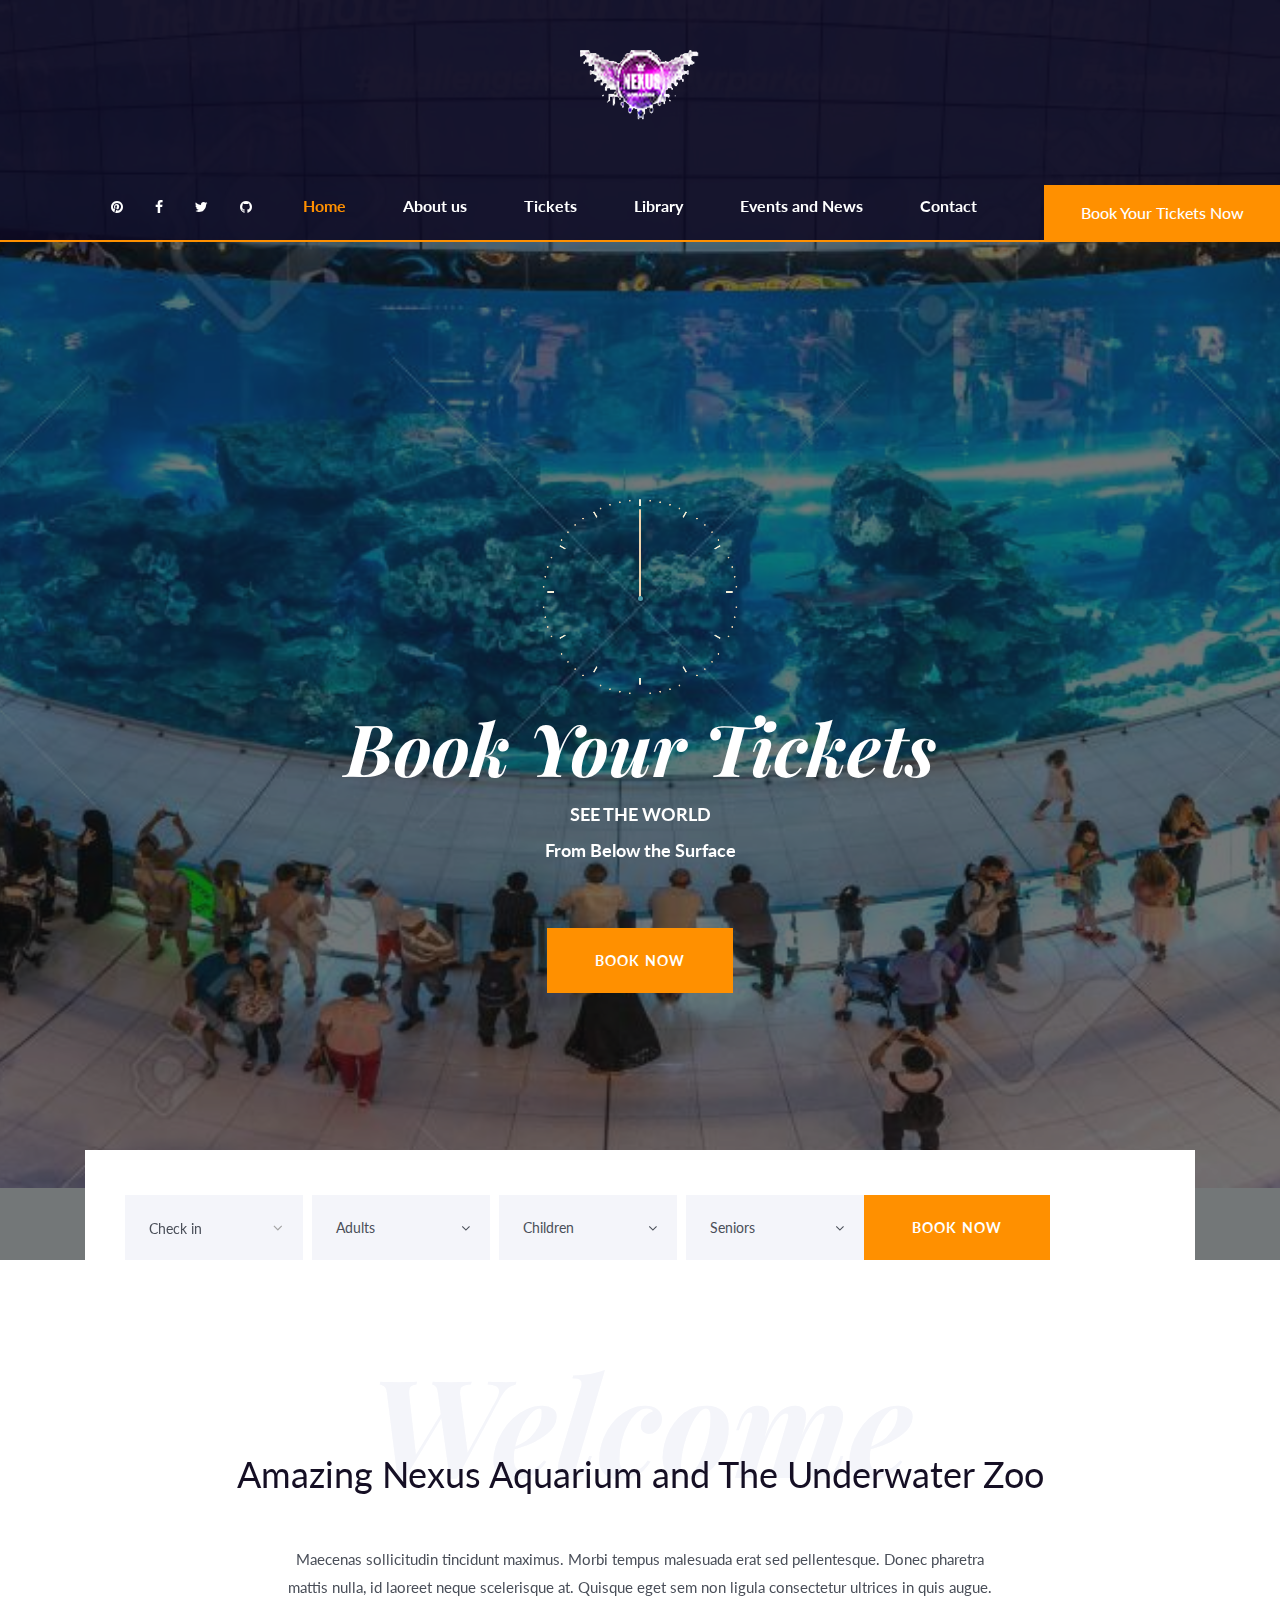
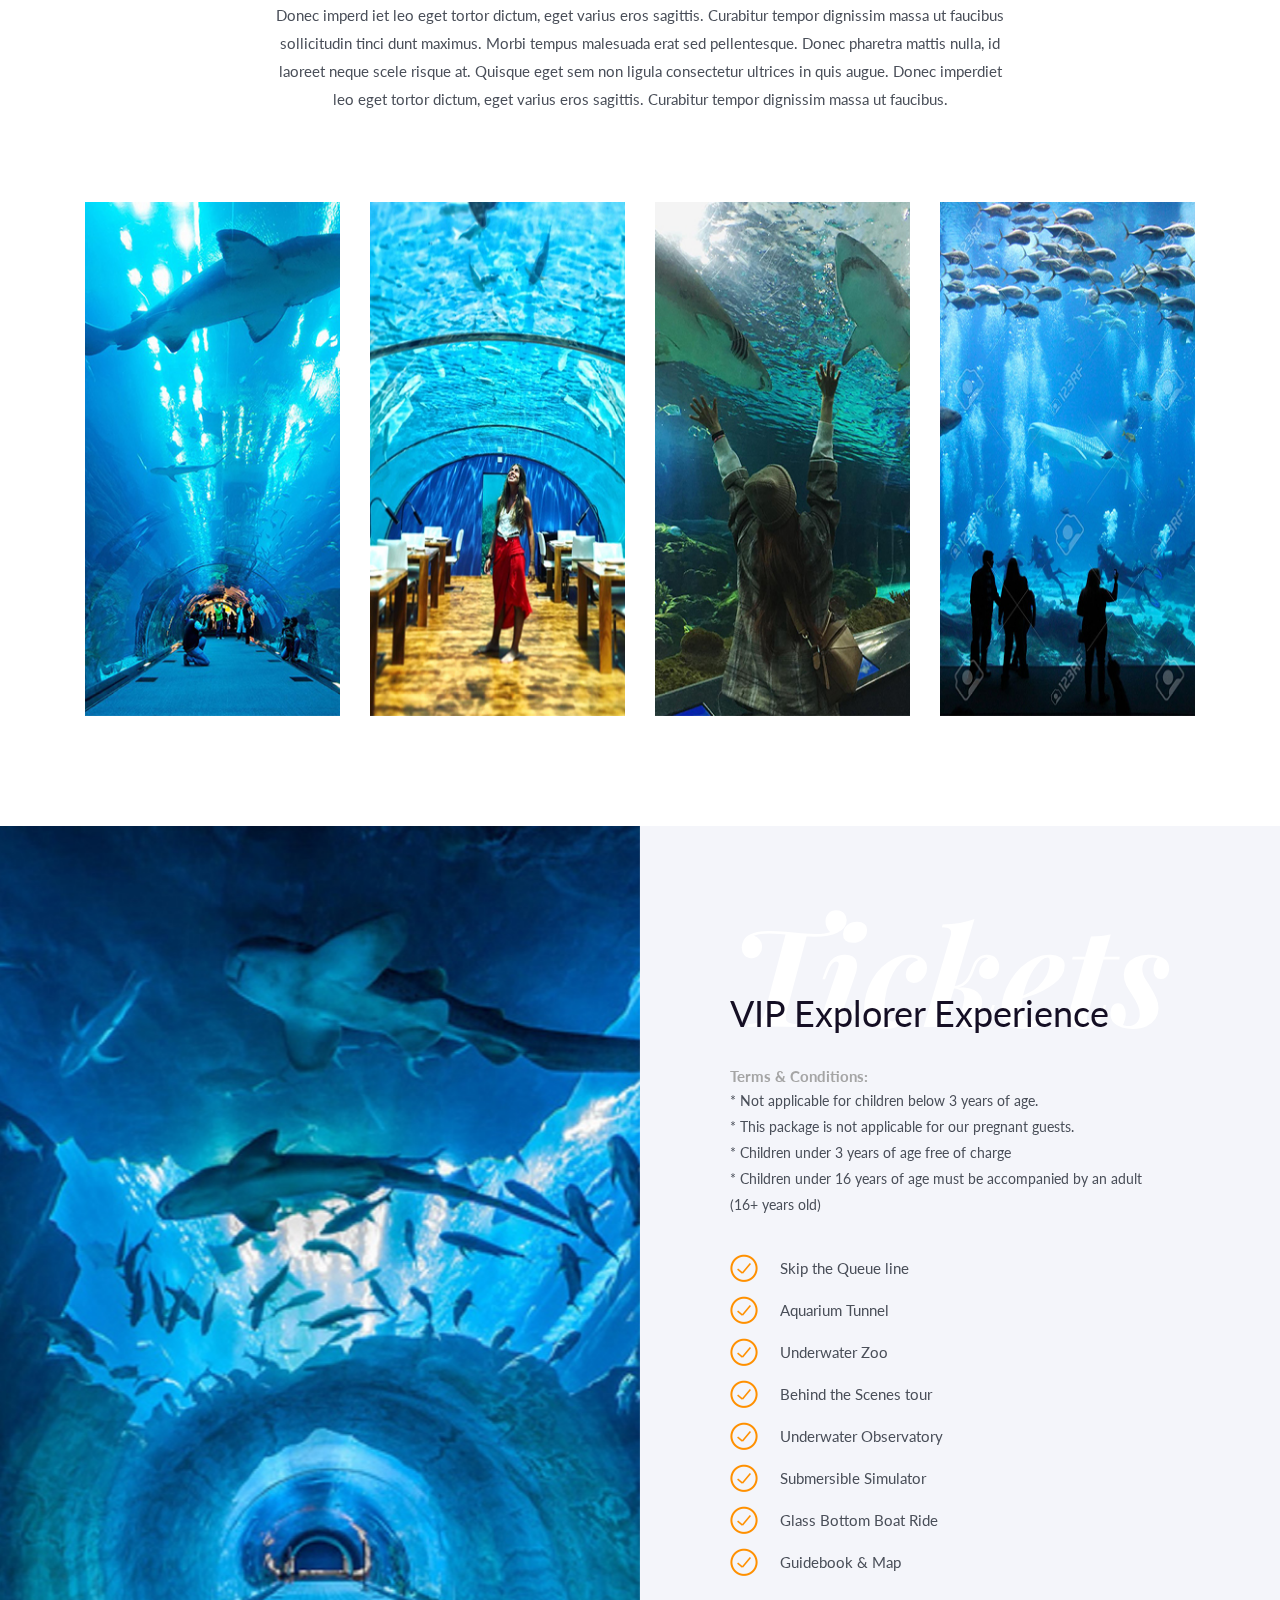
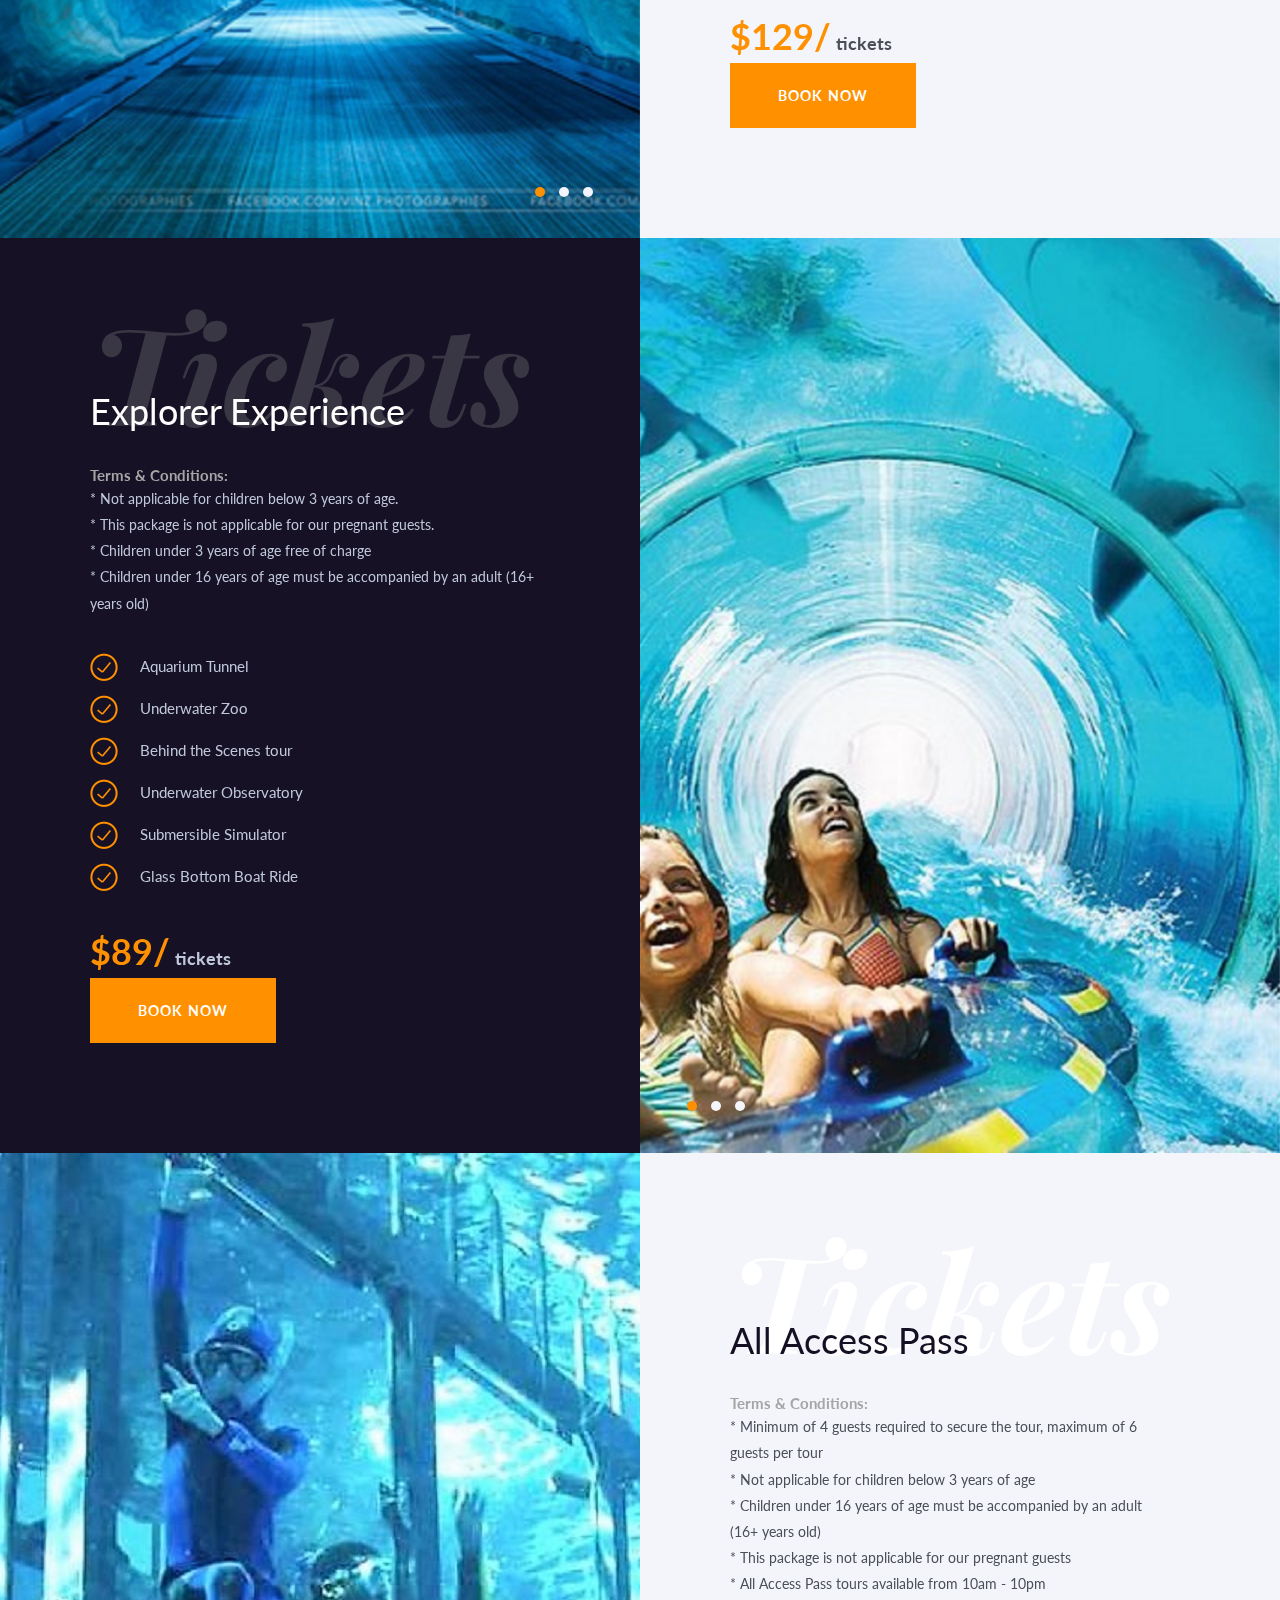
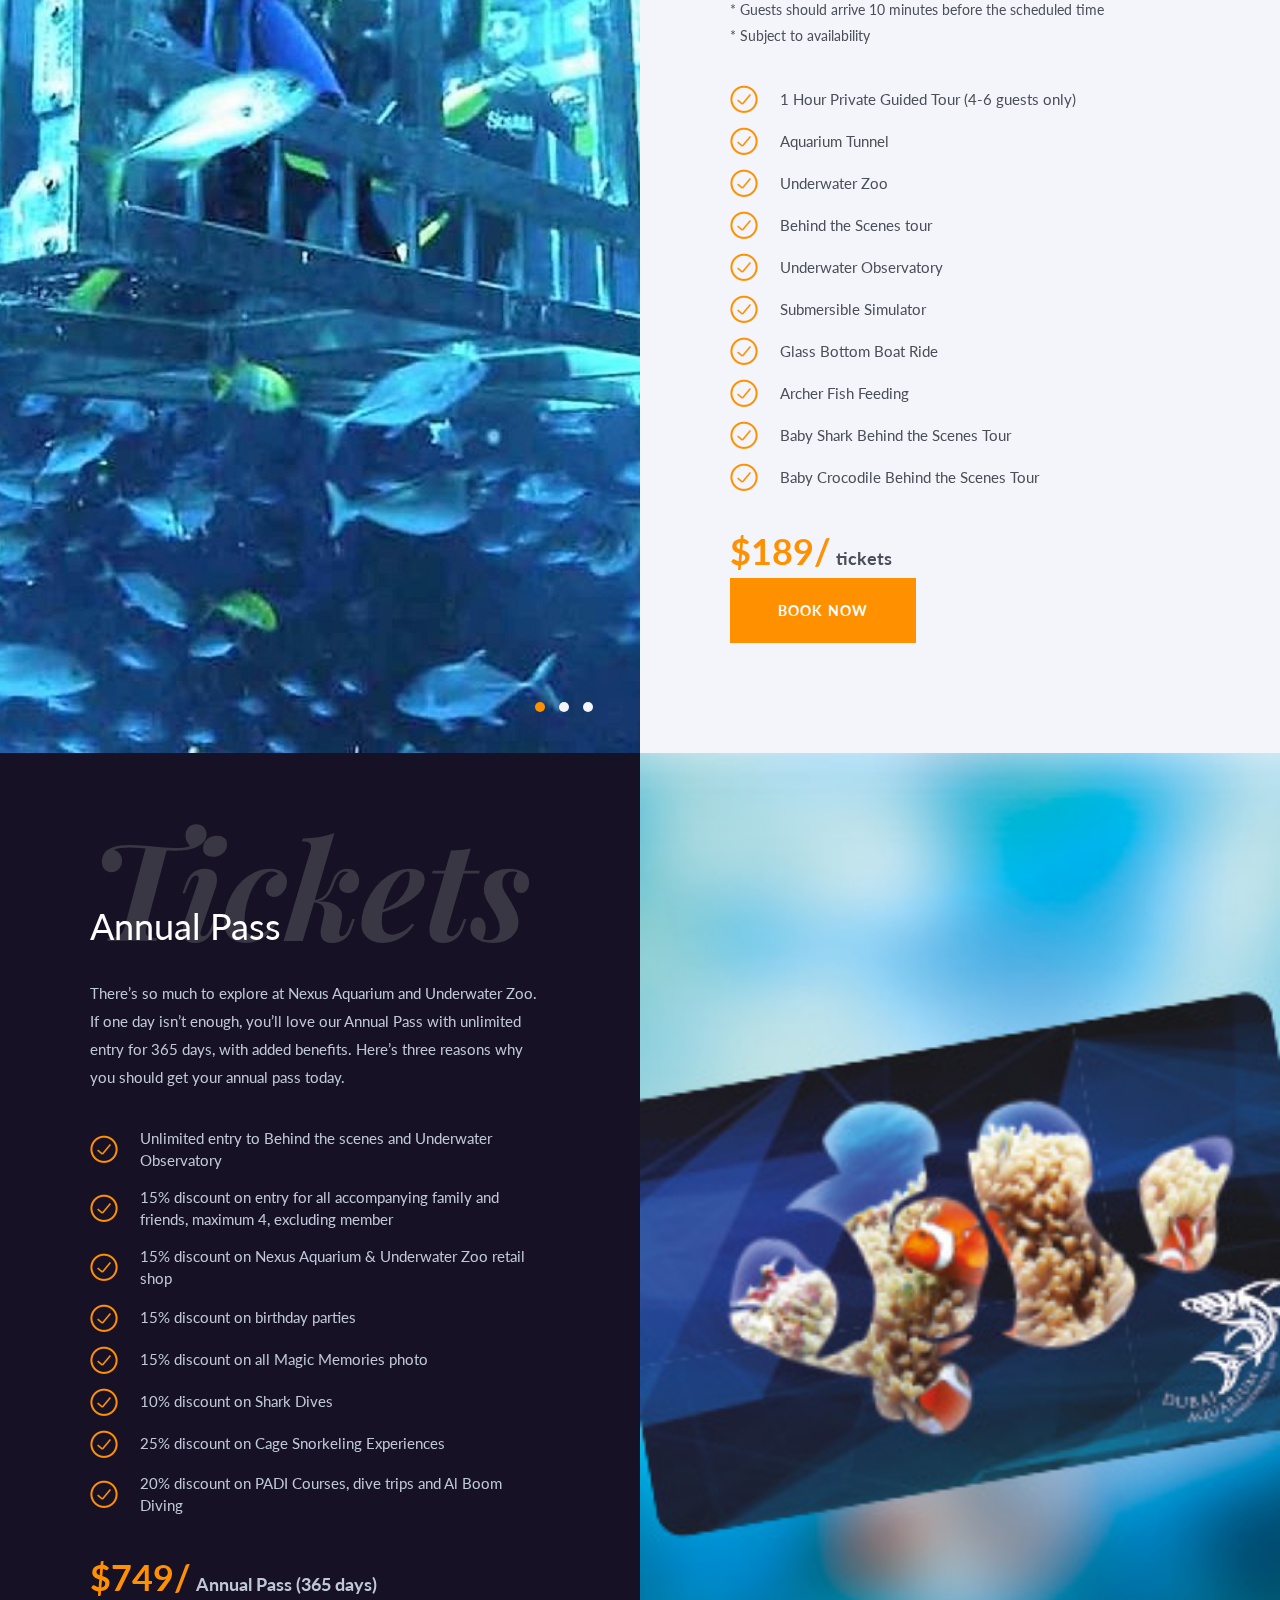
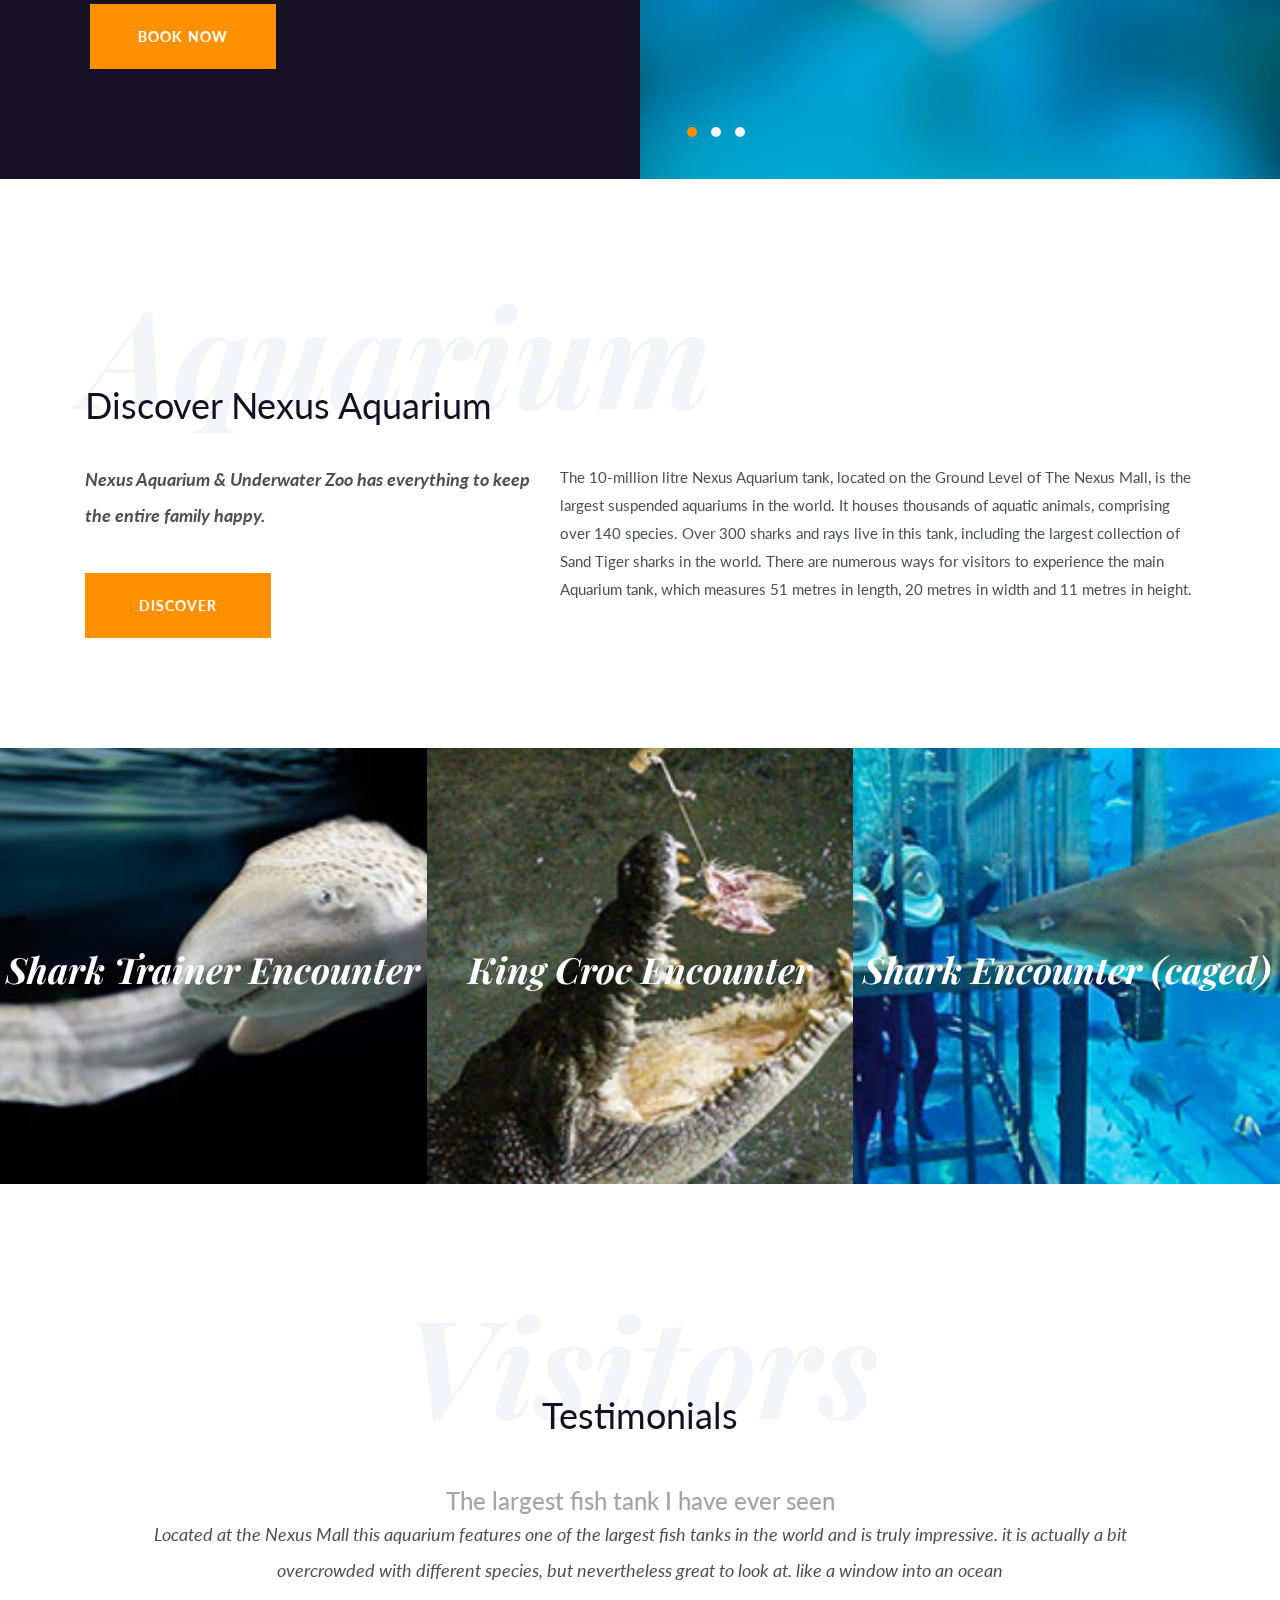
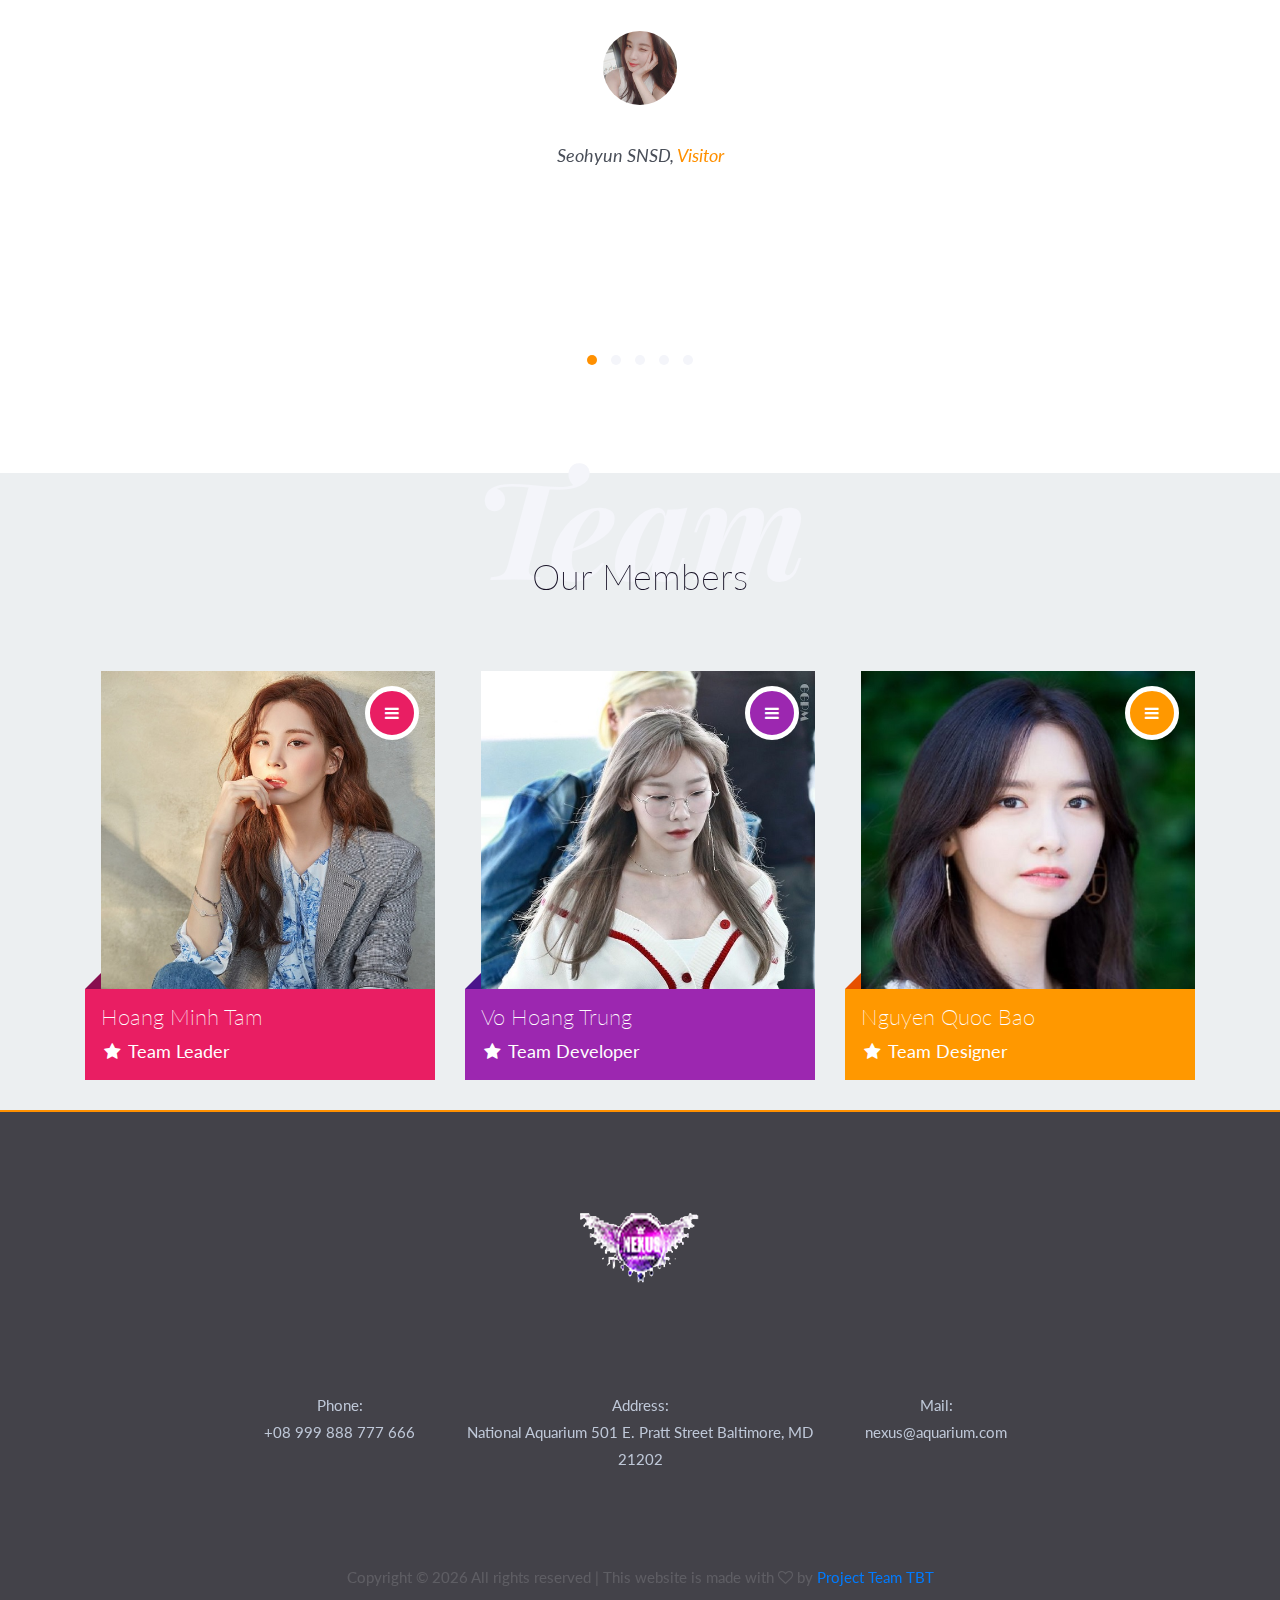
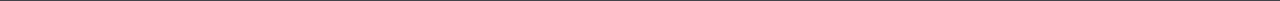
<file: index.html>
<!DOCTYPE html>
<html lang="en">

<head>
    <title>NEXUS HOME</title>
    <meta charset="utf-8">
    <meta http-equiv="X-UA-Compatible" content="IE=edge">
    <meta name="description" content="Project about NEXUS Aquarium website">
    <meta name="viewport" content="width=device-width, initial-scale=1">
    <link rel="stylesheet" type="text/css" href="styles/bootstrap-4.1.2/bootstrap.min.css">
    <link href="plugins/font-awesome-4.7.0/css/font-awesome.min.css" rel="stylesheet" type="text/css">
    <link rel="stylesheet" type="text/css" href="plugins/OwlCarousel2-2.3.4/owl.carousel.css">
    <link rel="stylesheet" type="text/css" href="plugins/OwlCarousel2-2.3.4/owl.theme.default.css">
    <link rel="stylesheet" type="text/css" href="plugins/OwlCarousel2-2.3.4/animate.css">
    <link href="plugins/jquery-datepicker/jquery-ui.css" rel="stylesheet" type="text/css">
    <link rel="stylesheet" type="text/css" href="styles/main_styles.css">
    <link rel="stylesheet" type="text/css" href="styles/responsive.css">



</head>

<body>
    <div class="super_container">
        <!-- Header -->

        <header class="header">
            <div class="header_content d-flex flex-column align-items-center justify-content-lg-end justify-content-center">



                <!-- Logo -->
                <div class="logo">
                    <a href="#"><img class="logo_1" src="images/logo.png" alt=""><img class="logo_2" src="images/logo_2.png" alt=""><img class="logo_3" src="images/logo_3.png" alt=""></a>
                </div>

                <!-- Main Nav -->
                <nav class="main_nav">
                    <ul class="d-flex flex-row align-items-center justify-content-start">
                        <li class="active"><a href="index.html">Home</a></li>
                        <li><a href="about.html">About us</a></li>
                        <li><a href="tickets.html">Tickets</a></li>
                        <li><a href="library.html">Library</a></li>
                        <li><a href="blog.html">Events and News</a></li>
                        <li><a href="contact.html">Contact</a></li>
                    </ul>
                </nav>

                <!-- Social -->
                <div class="social header_social">
                    <ul class="d-flex flex-row align-items-center justify-content-start">
                        <li><a href="https://www.pinterest.com/"><i class="fa fa-pinterest" aria-hidden="true"></i></a></li>
                        <li><a href="https://www.facebook.com/"><i class="fa fa-facebook" aria-hidden="true"></i></a></li>
                        <li><a href="https://twitter.com/"><i class="fa fa-twitter" aria-hidden="true"></i></a></li>
                        <li><a href="https://github.com/"><i class="fa fa-github" aria-hidden="true"></i></a></li>
                    </ul>
                </div>

                <!-- Header Right -->
                <div class="header_right d-flex flex-row align-items-center justify-content-start">

                    <!-- Search Activation Button -->
                    <!-- <div class="search_button">
                        <svg xmlns="http://www.w3.org/2000/svg" xmlns:xlink="http://www.w3.org/1999/xlink" version="1.1" viewBox="0 0 512 512" enable-background="new 0 0 512 512" width="512px" height="512px">
						<g>
							<path d="M495,466.2L377.2,348.4c29.2-35.6,46.8-81.2,46.8-130.9C424,103.5,331.5,11,217.5,11C103.4,11,11,103.5,11,217.5   S103.4,424,217.5,424c49.7,0,95.2-17.5,130.8-46.7L466.1,495c8,8,20.9,8,28.9,0C503,487.1,503,474.1,495,466.2z M217.5,382.9   C126.2,382.9,52,308.7,52,217.5S126.2,52,217.5,52C308.7,52,383,126.3,383,217.5S308.7,382.9,217.5,382.9z" fill="#FFFFFF"></path>
						</g>
					</svg>
                    </div> -->

                    <!-- Header Link -->
                    <div class="header_link"><a href="#">Book Your Tickets Now</a></div>

                    <!-- Hamburger Button -->
                    <div class="hamburger"><i class="fa fa-bars" aria-hidden="true"></i></div>

                </div>

                <!-- Search Panel -->
                <div class="search_panel">
                    <div class="search_panel_content d-flex flex-row align-items-center justify-content-start">
                        <img src="images/search.png" alt="">
                        <form method="get" action="http://www.google.com/cse" class="search_form" target="_blank">
                            <input type="hidden" name="cx" value="017151548175223042187:pqaaft2wjp2">
                            <input type="text" class="search_input" placeholder="Type your search here" required="required">
                        </form>
                        <div class="search_close ml-auto d-flex flex-column align-items-center justify-content-center">
                            <div></div>
                        </div>

                        <!-- <form method="get" action="http://www.google.com/cse" target="_blank">
                                <input type="hidden" name="cx" value="017151548175223042187:pqaaft2wjp2">
                                <input type="hidden" name="ie" value="UTF-8">
                                <input type="text" name="q" value="">
                                <input type="submit" value="Search">
                            </form> -->
                    </div>
                </div>
            </div>

        </header>

        <!-- Logo Overlay -->

        <div class="logo_overlay">
            <div class="logo_overlay_content d-flex flex-column align-items-center justify-content-center">
                <div class="logo">
                    <a href="index.html"><img src="images/logo_3.png" alt=""></a>
                </div>
            </div>
        </div>

        <!-- Menu Overlay -->

        <div class="menu_overlay">
            <div class="menu_overlay_content d-flex flex-row align-items-center justify-content-center">

                <!-- Hamburger Button -->
                <div class="hamburger"><i class="fa fa-bars" aria-hidden="true"></i></div>

            </div>
        </div>

        <!-- Menu -->

        <div class="menu">
            <div class="menu_container d-flex flex-column align-items-center justify-content-center">

                <!-- Menu Navigation -->
                <nav class="menu_nav text-center">
                    <ul>
                        <li><a href="index.html">Home</a></li>
                        <li><a href="about.html">About us</a></li>
                        <li><a href="tickets.html">Tickets</a></li>
                        <li><a href="library.html">Library</a></li>
                        <li><a href="blog.html">Events and News</a></li>
                        <li><a href="contact.html">Contact</a></li>
                    </ul>
                </nav>
                <div class="button menu_button"><a href="book.html" target="blank">book now</a></div>

                <!-- Menu Social -->
                <div class="social menu_social">
                    <ul class="d-flex flex-row align-items-center justify-content-start">
                        <li><a href="https://www.pinterest.com/"><i class="fa fa-pinterest" aria-hidden="true"></i></a></li>
                        <li><a href="https://www.facebook.com/"><i class="fa fa-facebook" aria-hidden="true"></i></a></li>
                        <li><a href="https://twitter.com/"><i class="fa fa-twitter" aria-hidden="true"></i></a></li>
                        <li><a href="https://github.com/"><i class="fa fa-github" aria-hidden="true"></i></a></li>
                    </ul>
                </div>

            </div>
        </div>

        <!-- Home -->

        <div class="home">
            <div class="parallax_background parallax-window" data-parallax="scroll" data-image-src="images/home.jpg" data-speed="0.8"></div>
            <div class="home_container d-flex flex-column align-items-center justify-content-center">
                <!-- Clock -->
                <div class="circle_clock">

                    <div class="clock">
                        <div class="clock__second"></div>
                        <div class="clock__minute"></div>
                        <div class="clock__hour"></div>
                        <div class="clock__axis"></div>
                        <section class="clock__indicator"></section>
                        <section class="clock__indicator"></section>
                        <section class="clock__indicator"></section>
                        <section class="clock__indicator"></section>
                        <section class="clock__indicator"></section>
                        <section class="clock__indicator"></section>
                        <section class="clock__indicator"></section>
                        <section class="clock__indicator"></section>
                        <section class="clock__indicator"></section>
                        <section class="clock__indicator"></section>
                        <section class="clock__indicator"></section>
                        <section class="clock__indicator"></section>
                        <section class="clock__indicator"></section>
                        <section class="clock__indicator"></section>
                        <section class="clock__indicator"></section>
                        <section class="clock__indicator"></section>
                        <section class="clock__indicator"></section>
                        <section class="clock__indicator"></section>
                        <section class="clock__indicator"></section>
                        <section class="clock__indicator"></section>
                        <section class="clock__indicator"></section>
                        <section class="clock__indicator"></section>
                        <section class="clock__indicator"></section>
                        <section class="clock__indicator"></section>
                        <section class="clock__indicator"></section>
                        <section class="clock__indicator"></section>
                        <section class="clock__indicator"></section>
                        <section class="clock__indicator"></section>
                        <section class="clock__indicator"></section>
                        <section class="clock__indicator"></section>
                        <section class="clock__indicator"></section>
                        <section class="clock__indicator"></section>
                        <section class="clock__indicator"></section>
                        <section class="clock__indicator"></section>
                        <section class="clock__indicator"></section>
                        <section class="clock__indicator"></section>
                        <section class="clock__indicator"></section>
                        <section class="clock__indicator"></section>
                        <section class="clock__indicator"></section>
                        <section class="clock__indicator"></section>
                        <section class="clock__indicator"></section>
                        <section class="clock__indicator"></section>
                        <section class="clock__indicator"></section>
                        <section class="clock__indicator"></section>
                        <section class="clock__indicator"></section>
                        <section class="clock__indicator"></section>
                        <section class="clock__indicator"></section>
                        <section class="clock__indicator"></section>
                        <section class="clock__indicator"></section>
                        <section class="clock__indicator"></section>
                        <section class="clock__indicator"></section>
                        <section class="clock__indicator"></section>
                        <section class="clock__indicator"></section>
                        <section class="clock__indicator"></section>
                        <section class="clock__indicator"></section>
                        <section class="clock__indicator"></section>
                        <section class="clock__indicator"></section>
                        <section class="clock__indicator"></section>
                        <section class="clock__indicator"></section>
                        <section class="clock__indicator"></section>
                    </div>
                </div>

                <div class="home_title">
                    <br><br>
                    <h1>Book Your Tickets</h1>
                </div>
                <div class="home_text text-center">
                    SEE THE WORLD <br> From Below the Surface
                </div>
                <div class="button menu_button"><a href="book.html" target="blank">book now</a></div>
            </div>
        </div>

        <!-- Booking -->

        <div class="booking">
            <div class="container">
                <div class="row">
                    <div class="col">
                        <div class="booking_container d-flex flex-row align-items-end justify-content-start">
                            <form action="#" class="booking_form">
                                <div class="booking_form_container d-flex flex-lg-row flex-column align-items-start justify-content-start flex-wrap">
                                    <div class="booking_form_inputs d-flex flex-row align-items-start justify-content-between flex-wrap">
                                        <div class="booking_dropdown"><input type="text" class="datepicker booking_input booking_input_a booking_in" placeholder="Check in" required="required"></div>
                                        <div class="custom-select">
                                            <select>
												<option value="0">Adults</option>
												<option value="1">1</option>
												<option value="2">2</option>
												<option value="3">3</option>
												<option value="4">4</option>
												<option value="5">5</option>
												<option value="6">6</option>
												<option value="7">7</option>
												<option value="8">8</option>
												<option value="9">9</option>
												<option value="10">10</option>					
											</select>
                                        </div>
                                        <div class="custom-select">
                                            <select>
												<option value="0">Children</option>
												<option value="1">1</option>
												<option value="2">2</option>
												<option value="3">3</option>
												<option value="4">4</option>
												<option value="5">5</option>
												<option value="6">6</option>
												<option value="7">7</option>
												<option value="8">8</option>
												<option value="9">9</option>
												<option value="10">10</option>					
											</select>
                                        </div>
                                        <div class="custom-select">
                                            <select>
												<option value="0">Seniors</option>
												<option value="1">1</option>
												<option value="2">2</option>
												<option value="3">3</option>
												<option value="4">4</option>
												<option value="5">5</option>
												<option value="6">6</option>
												<option value="7">7</option>
												<option value="8">8</option>
												<option value="9">9</option>
												<option value="10">10</option>
											</select>
                                        </div>
                                    </div>
                                    <div class="button tickets_button"><a href="book.html" target="blank">book now</a></div>
                                </div>
                            </form>
                        </div>
                    </div>
                </div>
            </div>
        </div>

        <!-- Intro -->

        <div class="intro">
            <div class="container">
                <div class="row">
                    <div class="col">
                        <div class="section_title text-center">
                            <div>Welcome</div>
                            <h1>Amazing Nexus Aquarium and The Underwater Zoo</h1>
                        </div>
                    </div>
                </div>
                <div class="row intro_row">
                    <div class="col-xl-8 col-lg-10 offset-xl-2 offset-lg-1">
                        <div class="intro_text text-center">
                            <p>Maecenas sollicitudin tincidunt maximus. Morbi tempus malesuada erat sed pellentesque. Donec pharetra mattis nulla, id laoreet neque scelerisque at. Quisque eget sem non ligula consectetur ultrices in quis augue. Donec imperd
                                iet leo eget tortor dictum, eget varius eros sagittis. Curabitur tempor dignissim massa ut faucibus sollicitudin tinci dunt maximus. Morbi tempus malesuada erat sed pellentesque. Donec pharetra mattis nulla, id laoreet
                                neque scele risque at. Quisque eget sem non ligula consectetur ultrices in quis augue. Donec imperdiet leo eget tortor dictum, eget varius eros sagittis. Curabitur tempor dignissim massa ut faucibus.</p>
                        </div>
                    </div>
                </div>
                <div class="row gallery_row">
                    <div class="col">

                        <!-- Gallery -->
                        <div class="gallery_slider_container">
                            <div class="owl-carousel owl-theme gallery_slider">

                                <!-- Slide -->
                                <div class="gallery_slide">
                                    <img src="images/gallery_1.jpg" alt="">
                                    <div class="gallery_overlay">
                                        <div class="text-center d-flex flex-column align-items-center justify-content-center">
                                            <a href="#">
                                                <span>+</span>
                                                <span>See More</span>
                                            </a>
                                        </div>
                                    </div>
                                </div>

                                <!-- Slide -->
                                <div class="gallery_slide">
                                    <img src="images/gallery_2.jpg" alt="">
                                    <div class="gallery_overlay">
                                        <div class="text-center d-flex flex-column align-items-center justify-content-center">
                                            <a href="#">
                                                <span>+</span>
                                                <span>See More</span>
                                            </a>
                                        </div>
                                    </div>
                                </div>

                                <!-- Slide -->
                                <div class="gallery_slide">
                                    <img src="images/gallery_3.jpg" alt="">
                                    <div class="gallery_overlay">
                                        <div class="text-center d-flex flex-column align-items-center justify-content-center">
                                            <a href="#">
                                                <span>+</span>
                                                <span>See More</span>
                                            </a>
                                        </div>
                                    </div>
                                </div>

                                <!-- Slide -->
                                <div class="gallery_slide">
                                    <img src="images/gallery_4.jpg" alt="">
                                    <div class="gallery_overlay">
                                        <div class="text-center d-flex flex-column align-items-center justify-content-center">
                                            <a href="#">
                                                <span>+</span>
                                                <span>See More</span>
                                            </a>
                                        </div>
                                    </div>
                                </div>

                            </div>
                        </div>

                    </div>
                </div>
            </div>
        </div>

        <!-- Tickets Offer 1-->

        <div class="tickets_right container_wrapper">
            <div class="container">
                <div class="row row-eq-height">

                    <!-- Tickets Offer Image -->
                    <div class="col-xl-6 order-xl-1 order-2">
                        <div class="tickets_slider_container">
                            <div class="owl-carousel owl-theme tickets_slider">

                                <!-- Slide -->
                                <div class="slide">
                                    <div class="background_image" style="background-image:url(images/tickets11.jpg)"></div>
                                </div>

                                <!-- Slide -->
                                <div class="slide">
                                    <div class="background_image" style="background-image:url(images/tickets12.jpg)"></div>
                                </div>

                                <!-- Slide -->
                                <div class="slide">
                                    <div class="background_image" style="background-image:url(images/tickets13.jpg)"></div>
                                </div>

                            </div>
                        </div>
                    </div>

                    <!-- Tickets Offer Content -->
                    <div class="col-xl-6 order-xl-2 order-1">
                        <div class="tickets_right_content">
                            <div class="section_title">
                                <div>Tickets</div>
                                <h1>VIP Explorer Experience</h1>
                            </div>
                            <div class="tickets_text">
                                <strong>Terms &amp; Conditions:</strong>
                                <p class="small">* Not applicable for children below 3 years of age.
                                    <br /> * This package is not applicable for our pregnant guests.
                                    <br /> * Children under 3 years of age free of charge
                                    <br /> * Children under 16 years of age must be accompanied by an adult (16+ years old)</p>
                            </div>
                            <div class="tickets_list">
                                <ul>
                                    <li class="d-flex flex-row align-items-center justify-content-start">
                                        <img src="images/check.png" alt="">
                                        <span>Skip the Queue line</span>
                                    </li>
                                    <li class="d-flex flex-row align-items-center justify-content-start">
                                        <img src="images/check.png" alt="">
                                        <span>Aquarium Tunnel</span>
                                    </li>
                                    <li class="d-flex flex-row align-items-center justify-content-start">
                                        <img src="images/check.png" alt="">
                                        <span>Underwater Zoo</span>
                                    </li>
                                    <li class="d-flex flex-row align-items-center justify-content-start">
                                        <img src="images/check.png" alt="">
                                        <span>Behind the Scenes tour</span>
                                    </li>
                                    <li class="d-flex flex-row align-items-center justify-content-start">
                                        <img src="images/check.png" alt="">
                                        <span>Underwater Observatory</span>
                                    </li>
                                    <li class="d-flex flex-row align-items-center justify-content-start">
                                        <img src="images/check.png" alt="">
                                        <span>Submersible Simulator</span>
                                    </li>
                                    <li class="d-flex flex-row align-items-center justify-content-start">
                                        <img src="images/check.png" alt="">
                                        <span>Glass Bottom Boat Ride</span>
                                    </li>
                                    <li class="d-flex flex-row align-items-center justify-content-start">
                                        <img src="images/check.png" alt="">
                                        <span>Guidebook & Map</span>
                                    </li>
                                </ul>
                            </div>
                            <div class="tickets_price">$129/<span>tickets</span></div>
                            <div class="button tickets_button"><a href="book.html" target="blank">book now</a></div>
                        </div>
                    </div>

                </div>
            </div>
        </div>

        <!-- Tickets Offer 2-->

        <div class="tickets_left container_wrapper">
            <div class="container">
                <div class="row row-eq-height">

                    <!-- Tickets Offer Content -->
                    <div class="col-xl-6">
                        <div class="tickets_left_content">
                            <div class="section_title">
                                <div>Tickets</div>
                                <h1>Explorer Experience</h1>
                            </div>
                            <div class="tickets_text">
                                <strong>Terms &amp; Conditions:</strong>
                                <p class="small">* Not applicable for children below 3 years of age.
                                    <br /> * This package is not applicable for our pregnant guests.
                                    <br /> * Children under 3 years of age free of charge
                                    <br /> * Children under 16 years of age must be accompanied by an adult (16+ years old)</p>
                            </div>
                            <div class="tickets_list">
                                <ul>
                                    <li class="d-flex flex-row align-items-center justify-content-start">
                                        <img src="images/check.png" alt="">
                                        <span>Aquarium Tunnel</span>
                                    </li>
                                    <li class="d-flex flex-row align-items-center justify-content-start">
                                        <img src="images/check.png" alt="">
                                        <span>Underwater Zoo</span>
                                    </li>
                                    <li class="d-flex flex-row align-items-center justify-content-start">
                                        <img src="images/check.png" alt="">
                                        <span>Behind the Scenes tour</span>
                                    </li>
                                    <li class="d-flex flex-row align-items-center justify-content-start">
                                        <img src="images/check.png" alt="">
                                        <span>Underwater Observatory</span>
                                    </li>
                                    <li class="d-flex flex-row align-items-center justify-content-start">
                                        <img src="images/check.png" alt="">
                                        <span>Submersible Simulator</span>
                                    </li>
                                    <li class="d-flex flex-row align-items-center justify-content-start">
                                        <img src="images/check.png" alt="">
                                        <span>Glass Bottom Boat Ride</span>
                                    </li>
                                </ul>
                            </div>
                            <div class="tickets_price">$89/<span>tickets</span></div>
                            <div class="button tickets_button"><a href="book.html" target="blank">book now</a></div>
                        </div>
                    </div>

                    <!-- Tickets Offer Image -->
                    <div class="col-xl-6">
                        <div class="tickets_slider_container">
                            <div class="owl-carousel owl-theme tickets_slider">

                                <!-- Slide -->
                                <div class="slide">
                                    <div class="background_image" style="background-image:url(images/tickets21.jpg)"></div>
                                </div>

                                <!-- Slide -->
                                <div class="slide">
                                    <div class="background_image" style="background-image:url(images/tickets22.jpg)"></div>
                                </div>

                                <!-- Slide -->
                                <div class="slide">
                                    <div class="background_image" style="background-image:url(images/tickets23.jpg)"></div>
                                </div>

                            </div>
                        </div>
                    </div>

                </div>
            </div>
        </div>

        <!-- Tickets Offer 3-->

        <div class="tickets_right container_wrapper">
            <div class="container">
                <div class="row row-eq-height">

                    <!-- Tickets Offer Image -->
                    <div class="col-xl-6 order-xl-1 order-2">
                        <div class="tickets_slider_container">
                            <div class="owl-carousel owl-theme tickets_slider">

                                <!-- Slide -->
                                <div class="slide">
                                    <div class="background_image" style="background-image:url(images/tickets31.jpg)"></div>
                                </div>

                                <!-- Slide -->
                                <div class="slide">
                                    <div class="background_image" style="background-image:url(images/tickets32.jpg)"></div>
                                </div>

                                <!-- Slide -->
                                <div class="slide">
                                    <div class="background_image" style="background-image:url(images/tickets33.jpg)"></div>
                                </div>

                            </div>
                        </div>
                    </div>

                    <!-- Tickets Offer Content -->
                    <div class="col-xl-6 order-xl-2 order-1">
                        <div class="tickets_right_content">
                            <div class="section_title">
                                <div>Tickets</div>
                                <h1>All Access Pass</h1>
                            </div>
                            <div class="tickets_text">
                                <strong>Terms &amp; Conditions:</strong>
                                <p class="small">* Minimum of 4 guests required to secure the tour, maximum of 6 guests per tour
                                    <br /> * Not applicable for children below 3 years of age
                                    <br /> * Children under 16 years of age must be accompanied by an adult (16+ years old)
                                    <br /> * This package is not applicable for our pregnant guests
                                    <br /> * All Access Pass tours available from 10am - 10pm
                                    <br /> * Guests should arrive 10 minutes before the scheduled time
                                    <br /> * Subject to availability</p>
                            </div>
                            <div class="tickets_list">
                                <ul>
                                    <li class="d-flex flex-row align-items-center justify-content-start">
                                        <img src="images/check.png" alt="">
                                        <span>1 Hour Private Guided Tour (4-6 guests only)</span>
                                    </li>
                                    <li class="d-flex flex-row align-items-center justify-content-start">
                                        <img src="images/check.png" alt="">
                                        <span>Aquarium Tunnel</span>
                                    </li>
                                    <li class="d-flex flex-row align-items-center justify-content-start">
                                        <img src="images/check.png" alt="">
                                        <span>Underwater Zoo</span>
                                    </li>
                                    <li class="d-flex flex-row align-items-center justify-content-start">
                                        <img src="images/check.png" alt="">
                                        <span>Behind the Scenes tour</span>
                                    </li>
                                    <li class="d-flex flex-row align-items-center justify-content-start">
                                        <img src="images/check.png" alt="">
                                        <span>Underwater Observatory</span>
                                    </li>
                                    <li class="d-flex flex-row align-items-center justify-content-start">
                                        <img src="images/check.png" alt="">
                                        <span>Submersible Simulator</span>
                                    </li>
                                    <li class="d-flex flex-row align-items-center justify-content-start">
                                        <img src="images/check.png" alt="">
                                        <span>Glass Bottom Boat Ride</span>
                                    </li>
                                    <li class="d-flex flex-row align-items-center justify-content-start">
                                        <img src="images/check.png" alt="">
                                        <span>Archer Fish Feeding</span>
                                    </li>
                                    <li class="d-flex flex-row align-items-center justify-content-start">
                                        <img src="images/check.png" alt="">
                                        <span>Baby Shark Behind the Scenes Tour</span>
                                    </li>
                                    <li class="d-flex flex-row align-items-center justify-content-start">
                                        <img src="images/check.png" alt="">
                                        <span>Baby Crocodile Behind the Scenes Tour</span>
                                    </li>
                                </ul>
                            </div>
                            <div class="tickets_price">$189/<span>tickets</span></div>
                            <div class="button tickets_button"><a href="book.html" target="blank">book now</a></div>
                        </div>
                    </div>

                </div>
            </div>
        </div>

        <!-- Tickets Offer 4-->

        <div class="tickets_left container_wrapper">
            <div class="container">
                <div class="row row-eq-height">

                    <!-- Tickets Offer Content -->
                    <div class="col-xl-6">
                        <div class="tickets_left_content">
                            <div class="section_title">
                                <div>Tickets</div>
                                <h1>Annual Pass</h1>
                            </div>
                            <div class="tickets_text">
                                <p> There’s so much to explore at Nexus Aquarium and Underwater Zoo. If one day isn’t enough, you’ll love our Annual Pass with unlimited entry for 365 days, with added benefits. Here’s three reasons why you should get your
                                    annual pass today.</p>
                            </div>
                            <div class="tickets_list">
                                <ul>
                                    <li class="d-flex flex-row align-items-center justify-content-start">
                                        <img src="images/check.png" alt="">
                                        <span>Unlimited entry to Behind the scenes and Underwater Observatory</span>
                                    </li>
                                    <li class="d-flex flex-row align-items-center justify-content-start">
                                        <img src="images/check.png" alt="">
                                        <span>15% discount on entry for all accompanying family and friends, maximum 4, excluding member</span>
                                    </li>
                                    <li class="d-flex flex-row align-items-center justify-content-start">
                                        <img src="images/check.png" alt="">
                                        <span>15% discount on Nexus Aquarium & Underwater Zoo retail shop</span>
                                    </li>
                                    <li class="d-flex flex-row align-items-center justify-content-start">
                                        <img src="images/check.png" alt="">
                                        <span>15% discount on birthday parties</span>
                                    </li>
                                    <li class="d-flex flex-row align-items-center justify-content-start">
                                        <img src="images/check.png" alt="">
                                        <span>15% discount on all Magic Memories photo</span>
                                    </li>
                                    <li class="d-flex flex-row align-items-center justify-content-start">
                                        <img src="images/check.png" alt="">
                                        <span>10% discount on Shark Dives</span>
                                    </li>
                                    <li class="d-flex flex-row align-items-center justify-content-start">
                                        <img src="images/check.png" alt="">
                                        <span>25% discount on Cage Snorkeling Experiences</span>
                                    </li>
                                    <li class="d-flex flex-row align-items-center justify-content-start">
                                        <img src="images/check.png" alt="">
                                        <span>20% discount on PADI Courses, dive trips and Al Boom Diving
									</li>
                                </ul>
                            </div>
                            <div class="tickets_price">$749/<span>Annual Pass (365 days)</span></div>
                            <div class="button tickets_button"><a href="book.html" target="blank">book now</a></div>
                        </div>
                    </div>

                    <!-- Tickets Offer Image -->
                    <div class="col-xl-6">
                        <div class="tickets_slider_container">
                            <div class="owl-carousel owl-theme tickets_slider">

                                <!-- Slide -->
                                <div class="slide">
                                    <div class="background_image" style="background-image:url(images/tickets41.jpg)"></div>
                                </div>

                                <!-- Slide -->
                                <div class="slide">
                                    <div class="background_image" style="background-image:url(images/tickets42.jpg)"></div>
                                </div>

                                <!-- Slide -->
                                <div class="slide">
                                    <div class="background_image" style="background-image:url(images/tickets43.jpg)"></div>
                                </div>

                            </div>
                        </div>
                    </div>

                </div>
            </div>
        </div>


        <!-- Discover -->

        <div class="discover">

            <!-- Discover Content -->
            <div class="discover_content">
                <div class="container">
                    <div class="row">
                        <div class="col-lg-5">
                            <div class="section_title">
                                <div>Aquarium</div>
                                <h1>Discover Nexus Aquarium</h1>
                            </div>
                        </div>
                    </div>
                    <div class="row discover_row">
                        <div class="col-lg-5">
                            <div class="discover_highlight">
                                <p>Nexus Aquarium & Underwater Zoo has everything to keep the entire family happy.</p>
                            </div>
                            <div class="button discover_button"><a href="#">discover</a></div>
                        </div>
                        <div class="col-lg-7">
                            <div class="discover_text">
                                <p>The 10-million litre Nexus Aquarium tank, located on the Ground Level of The Nexus Mall, is the largest suspended aquariums in the world. It houses thousands of aquatic animals, comprising over 140 species. Over 300 sharks
                                    and rays live in this tank, including the largest collection of Sand Tiger sharks in the world. There are numerous ways for visitors to experience the main Aquarium tank, which measures 51 metres in length, 20 metres
                                    in width and 11 metres in height.</p>
                            </div>
                        </div>
                    </div>
                </div>
            </div>

            <!-- Discover Slider -->
            <div class="discover_slider_container">
                <div class="owl-carousel owl-theme discover_slider">

                    <!-- Slide -->
                    <div class="slide">
                        <div class="background_image" style="background-image:url(images/discover_1.jpg)"></div>
                        <div class="discover_overlay d-flex flex-column align-items-center justify-content-center">
                            <h1><a href="#">Shark Trainer Encounter</a></h1>
                        </div>
                    </div>

                    <!-- Slide -->
                    <div class="slide">
                        <div class="background_image" style="background-image:url(images/discover_2.jpg)"></div>
                        <div class="discover_overlay d-flex flex-column align-items-center justify-content-center">
                            <h1><a href="#">King Croc Encounter</a></h1>
                        </div>
                    </div>

                    <!-- Slide -->
                    <div class="slide">
                        <div class="background_image" style="background-image:url(images/discover_3.jpg)"></div>
                        <div class="discover_overlay d-flex flex-column align-items-center justify-content-center">
                            <h1><a href="#">Shark Encounter (caged)</a></h1>
                        </div>
                    </div>
                    <!-- Slide -->
                    <div class="slide">
                        <div class="background_image" style="background-image:url(images/discover_4.jpg)"></div>
                        <div class="discover_overlay d-flex flex-column align-items-center justify-content-center">
                            <h1><a href="#">Otter Encounter</a></h1>
                        </div>
                    </div>
                    <!-- Slide -->
                    <div class="slide">
                        <div class="background_image" style="background-image:url(images/discover_5.jpg)"></div>
                        <div class="discover_overlay d-flex flex-column align-items-center justify-content-center">
                            <h1><a href="#">Ray Encounter</a></h1>
                        </div>
                    </div>

                </div>
            </div>

        </div>

        <!-- Testimonials -->

        <div class="testimonials">
            <div class="container">
                <div class="row">
                    <div class="col">
                        <div class="section_title text-center">
                            <div>Visitors</div>
                            <h1>Testimonials</h1>
                        </div>
                    </div>
                </div>
                <div class="row testimonials_row">
                    <div class="col">

                        <!-- Testimonials Slider -->
                        <div class="testimonials_slider_container">
                            <div class="owl-carousel owl-theme testimonials_slider">

                                <!-- Slide -->
                                <div>
                                    <div class="testimonial_text text-center">
                                        <h3>The largest fish tank I have ever seen</h3>
                                        <p>Located at the Nexus Mall this aquarium features one of the largest fish tanks in the world and is truly impressive. it is actually a bit overcrowded with different species, but nevertheless great to look at. like
                                            a window into an ocean</p>
                                    </div>
                                    <div class="testimonial_author text-center">
                                        <div class="testimonial_author_image"><img src="images/author_1.jpg" alt=""></div>
                                        <div class="testimonial_author_name"><a href="#">Seohyun SNSD,</a><span> Visitor</span></div>
                                    </div>
                                </div>

                                <!-- Slide -->
                                <div>
                                    <div class="testimonial_text text-center">
                                        <h3>Nice experience</h3>
                                        <p>Visited here as part of a combo tickets with the Burj Khalifa so it was cheaper than otherwise would have been. The aquarium is located within Nexus Mall much can be seen from the mall itself but you get in front
                                            of the crowds for better close up photos you then go through the glass tube underneath the tank for an even better close up of the fish in there. The underwater zoo is two floors up and has many things other
                                            than fish including two massive crocs. In all an impressive experience and I would recommend.</p>
                                    </div>
                                    <div class="testimonial_author text-center">
                                        <div class="testimonial_author_image"><img src="images/author_2.jpg" alt=""></div>
                                        <div class="testimonial_author_name"><a href="#">Taeyeon SNSD,</a><span> Visitor</span></div>
                                    </div>
                                </div>

                                <!-- Slide -->
                                <div>
                                    <div class="testimonial_text text-center">
                                        <h3>An Oasis in the City</h3>
                                        <p>Yes, it was good. We paid a bit extra for the boat ride and prices were not too bad although you can get a fair idea of what to expect from the Mall without paying. Bottom line is these fish and mammals should be
                                            free and I don't think the attempted justification with scientific research carries weight, considering Conservation organisations worldwide manage to do much the same without capturing these free roaming beauties.
                                            It's something to do in Nexus to escape the shops and the heat.</p>
                                    </div>
                                    <div class="testimonial_author text-center">
                                        <div class="testimonial_author_image"><img src="images/author_3.jpg" alt=""></div>
                                        <div class="testimonial_author_name"><a href="#">Yonna SNSD,</a><span> Visitor</span></div>
                                    </div>
                                </div>

                                <!-- Slide -->
                                <div>
                                    <div class="testimonial_text text-center">
                                        <h3>Exactly what you see in the Picture - Unreal.</h3>
                                        <p>This place just grabs your attention as soon as you walk into the Nexus Aquarium. It's definitely one of the best Aquariums you'll ever see in your life. There are just so many species big and small to be amazed
                                            at. Worth a visit.</p>
                                    </div>
                                    <div class="testimonial_author text-center">
                                        <div class="testimonial_author_image"><img src="images/author_4.jpg" alt=""></div>
                                        <div class="testimonial_author_name"><a href="#">Sana TWICE,</a><span> Visitor</span></div>
                                    </div>
                                </div>

                                <!-- Slide -->
                                <div>
                                    <div class="testimonial_text text-center">
                                        <h3>Marine life in the Aquarium</h3>
                                        <p>I'm rating as excellent as it is about the only opportunity that I have to view so many marine species co-existing in this very large aquarium. Fascinating to view the 10 million litre tank housing more than 33,000
                                            aquatic animals and the largest collection of sand tiger sharks in any aquarium. There are 140 species of marine life and a walk through the tunnel will give a clearer, and magnified, view of the various species
                                            including the sharks and rays. You can take a glass-bottom boat tour, ladies can have a mermaid transformation, you can snorkel in a cage, or if brave enough, go swimming with the sharks. As an added bonus for
                                            us, we enjoyed free entry with our City Sightseeing Bus tickets else it is expensive viewing.</p>
                                    </div>
                                    <div class="testimonial_author text-center">
                                        <div class="testimonial_author_image"><img src="images/author_5.jpg" alt=""></div>
                                        <div class="testimonial_author_name"><a href="#">Tzuyu TWICE,</a><span> Visitor</span></div>
                                    </div>
                                </div>

                            </div>
                        </div>
                    </div>
                </div>
            </div>
        </div>

        <!-- Team -->
        <div class="team">
            <div class="container">
                <div class="row">
                    <div class="col">
                        <div class="section_title text-center">
                            <div>Team</div>
                            <h1>Our Members</h1>
                            <br><br><br>
                        </div>
                    </div>
                </div>
                <div class="row active-with-click">

                    <div class="col-md-4 col-sm-6 col-xs-12">
                        <article class="material-card Pink">
                            <h2>
                                <span>Hoang Minh Tam</span>
                                <strong>
                                    <i class="fa fa-fw fa-star"></i>
                                    Team Leader
                                </strong>
                            </h2>
                            <div class="mc-content">
                                <div class="img-container">
                                    <img class="img-responsive" src="images/avt_1.jpg">
                                </div>
                                <div class="mc-description">
                                    <p>
                                        I'm a programer from Viet Nam who love 3D, HTML/CSS and K-Pops Musics.
                                        <br> Coding is what i like. <br> Learning is what i love
                                    </p>
                                </div>
                            </div>
                            <a class="mc-btn-action">
                                <i class="fa fa-bars"></i>
                            </a>
                            <div class="mc-footer">
                                <h4>
                                    Social
                                </h4>
                                <a class="fa fa-fw fa-facebook"></a>
                                <a class="fa fa-fw fa-twitter"></a>
                                <a class="fa fa-fw fa-linkedin"></a>
                                <a class="fa fa-fw fa-google-plus"></a>
                            </div>
                        </article>
                    </div>
                    <div class="col-md-4 col-sm-6 col-xs-12">
                        <article class="material-card Purple">
                            <h2>
                                <span>Vo Hoang Trung</span>
                                <strong>
                            <i class="fa fa-fw fa-star"></i>
                            Team Developer
                        </strong>
                            </h2>
                            <div class="mc-content">
                                <div class="img-container">
                                    <img class="img-responsive" src="images/avt_2.jpg">
                                </div>
                                <div class="mc-description">
                                    <p>
                                        I'm a developer who are learning at Aptech . <br>A good way to stay flexible is to write less code.
                                    </p>
                                </div>
                            </div>
                            <a class="mc-btn-action">
                                <i class="fa fa-bars"></i>
                            </a>
                            <div class="mc-footer">
                                <h4>
                                    Social
                                </h4>
                                <a class="fa fa-fw fa-facebook"></a>
                                <a class="fa fa-fw fa-twitter"></a>
                                <a class="fa fa-fw fa-linkedin"></a>
                                <a class="fa fa-fw fa-google-plus"></a>
                            </div>
                        </article>
                    </div>
                    <div class="col-md-4 col-sm-6 col-xs-12">
                        <article class="material-card Orange">
                            <h2>
                                <span>Nguyen Quoc Bao</span>
                                <strong>
                            <i class="fa fa-fw fa-star"></i>
                            Team Designer
                        </strong>
                            </h2>
                            <div class="mc-content">
                                <div class="img-container">
                                    <img class="img-responsive" src="images/avt_3.jpg">
                                </div>
                                <div class="mc-description">
                                    <p>
                                        I'm a main designer of our team. <br> Good design is obvious. <br> Great design is transparent.
                                    </p>
                                </div>
                            </div>
                            <a class="mc-btn-action">
                                <i class="fa fa-bars"></i>
                            </a>
                            <div class="mc-footer">
                                <h4>
                                    Social
                                </h4>
                                <a class="fa fa-fw fa-facebook"></a>
                                <a class="fa fa-fw fa-twitter"></a>
                                <a class="fa fa-fw fa-linkedin"></a>
                                <a class="fa fa-fw fa-google-plus"></a>
                            </div>
                        </article>
                    </div>
                </div>
            </div>
        </div>

        <!-- Footer -->

        <footer class="footer">
            <div class="parallax_background parallax-window" data-parallax="scroll" data-image-src="images/footer.jpg" data-speed="0.8"></div>
            <div class="container">
                <div class="row">
                    <div class="col">
                        <div class="footer_logo text-center">
                            <a href="#"><img src="images/logo.png" alt=""></a>
                        </div>
                        <div class="footer_content">
                            <div class="row">
                                <div class="col-lg-4 footer_col">
                                    <div class="footer_info d-flex flex-column align-items-lg-end align-items-center justify-content-start">
                                        <div class="text-center">
                                            <div>Phone:</div>
                                            <div>+08 999 888 777 666</div>
                                        </div>
                                    </div>
                                </div>
                                <div class="col-lg-4 footer_col">
                                    <div class="footer_info d-flex flex-column align-items-center justify-content-start">
                                        <div class="text-center">
                                            <div>Address:</div>
                                            <div>National Aquarium 501 E. Pratt Street Baltimore, MD 21202</div>
                                        </div>
                                    </div>
                                </div>
                                <div class="col-lg-4 footer_col">
                                    <div class="footer_info d-flex flex-column align-items-lg-start align-items-center justify-content-start">
                                        <div class="text-center">
                                            <div>Mail:</div>
                                            <div>nexus@aquarium.com</div>
                                        </div>
                                    </div>
                                </div>
                            </div>
                        </div>
                        <div class="footer_bar text-center">
                            Copyright &copy;
                            <script>
                                document.write(new Date().getFullYear());
                            </script> All rights reserved | This website is made with <i class="fa fa-heart-o" aria-hidden="true"></i> by <a href="" target="_blank">Project Team TBT</a>

                        </div>
                    </div>
                </div>
            </div>
        </footer>
    </div>

    <script src="js/jquery-3.3.1.min.js"></script>
    <script src="styles/bootstrap-4.1.2/popper.js"></script>
    <script src="styles/bootstrap-4.1.2/bootstrap.min.js"></script>
    <script src="plugins/greensock/TweenMax.min.js"></script>
    <script src="plugins/greensock/TimelineMax.min.js"></script>
    <script src="plugins/scrollmagic/ScrollMagic.min.js"></script>
    <script src="plugins/greensock/animation.gsap.min.js"></script>
    <script src="plugins/greensock/ScrollToPlugin.min.js"></script>
    <script src="plugins/OwlCarousel2-2.3.4/owl.carousel.js"></script>
    <script src="plugins/easing/easing.js"></script>
    <script src="plugins/progressbar/progressbar.min.js"></script>
    <script src="plugins/parallax-js-master/parallax.min.js"></script>
    <script src="plugins/jquery-datepicker/jquery-ui.js"></script>
    <script src="js/custom.js"></script>
    <script src="js/clock.js"></script>
    <script src="js/team.js"></script>
</body>

</html>
</file>
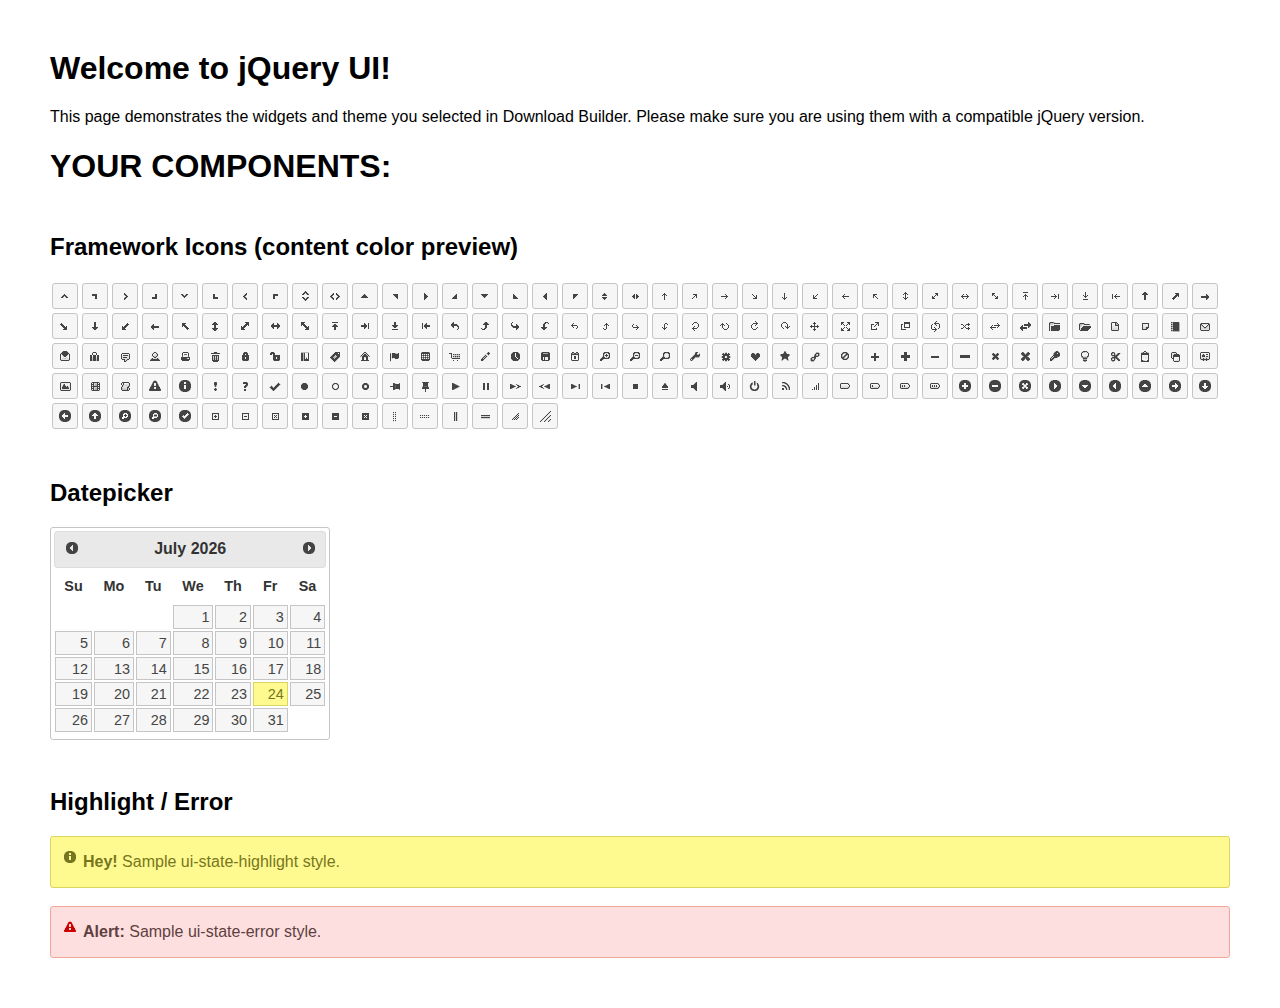
<file: plugins/jquery-datepicker/index.html>
<!doctype html>
<html lang="us">
<head>
	<meta charset="utf-8">
	<title>jQuery UI Example Page</title>
	<link href="jquery-ui.css" rel="stylesheet">
	<style>
	body{
		font-family: "Trebuchet MS", sans-serif;
		margin: 50px;
	}
	.demoHeaders {
		margin-top: 2em;
	}
	#dialog-link {
		padding: .4em 1em .4em 20px;
		text-decoration: none;
		position: relative;
	}
	#dialog-link span.ui-icon {
		margin: 0 5px 0 0;
		position: absolute;
		left: .2em;
		top: 50%;
		margin-top: -8px;
	}
	#icons {
		margin: 0;
		padding: 0;
	}
	#icons li {
		margin: 2px;
		position: relative;
		padding: 4px 0;
		cursor: pointer;
		float: left;
		list-style: none;
	}
	#icons span.ui-icon {
		float: left;
		margin: 0 4px;
	}
	.fakewindowcontain .ui-widget-overlay {
		position: absolute;
	}
	select {
		width: 200px;
	}
	</style>
</head>
<body>

<h1>Welcome to jQuery UI!</h1>

<div class="ui-widget">
	<p>This page demonstrates the widgets and theme you selected in Download Builder. Please make sure you are using them with a compatible jQuery version.</p>
</div>

<h1>YOUR COMPONENTS:</h1>
















<h2 class="demoHeaders">Framework Icons (content color preview)</h2>
<ul id="icons" class="ui-widget ui-helper-clearfix">
	<li class="ui-state-default ui-corner-all" title=".ui-icon-caret-1-n"><span class="ui-icon ui-icon-caret-1-n"></span></li>
	<li class="ui-state-default ui-corner-all" title=".ui-icon-caret-1-ne"><span class="ui-icon ui-icon-caret-1-ne"></span></li>
	<li class="ui-state-default ui-corner-all" title=".ui-icon-caret-1-e"><span class="ui-icon ui-icon-caret-1-e"></span></li>
	<li class="ui-state-default ui-corner-all" title=".ui-icon-caret-1-se"><span class="ui-icon ui-icon-caret-1-se"></span></li>
	<li class="ui-state-default ui-corner-all" title=".ui-icon-caret-1-s"><span class="ui-icon ui-icon-caret-1-s"></span></li>
	<li class="ui-state-default ui-corner-all" title=".ui-icon-caret-1-sw"><span class="ui-icon ui-icon-caret-1-sw"></span></li>
	<li class="ui-state-default ui-corner-all" title=".ui-icon-caret-1-w"><span class="ui-icon ui-icon-caret-1-w"></span></li>
	<li class="ui-state-default ui-corner-all" title=".ui-icon-caret-1-nw"><span class="ui-icon ui-icon-caret-1-nw"></span></li>
	<li class="ui-state-default ui-corner-all" title=".ui-icon-caret-2-n-s"><span class="ui-icon ui-icon-caret-2-n-s"></span></li>
	<li class="ui-state-default ui-corner-all" title=".ui-icon-caret-2-e-w"><span class="ui-icon ui-icon-caret-2-e-w"></span></li>
	<li class="ui-state-default ui-corner-all" title=".ui-icon-triangle-1-n"><span class="ui-icon ui-icon-triangle-1-n"></span></li>
	<li class="ui-state-default ui-corner-all" title=".ui-icon-triangle-1-ne"><span class="ui-icon ui-icon-triangle-1-ne"></span></li>
	<li class="ui-state-default ui-corner-all" title=".ui-icon-triangle-1-e"><span class="ui-icon ui-icon-triangle-1-e"></span></li>
	<li class="ui-state-default ui-corner-all" title=".ui-icon-triangle-1-se"><span class="ui-icon ui-icon-triangle-1-se"></span></li>
	<li class="ui-state-default ui-corner-all" title=".ui-icon-triangle-1-s"><span class="ui-icon ui-icon-triangle-1-s"></span></li>
	<li class="ui-state-default ui-corner-all" title=".ui-icon-triangle-1-sw"><span class="ui-icon ui-icon-triangle-1-sw"></span></li>
	<li class="ui-state-default ui-corner-all" title=".ui-icon-triangle-1-w"><span class="ui-icon ui-icon-triangle-1-w"></span></li>
	<li class="ui-state-default ui-corner-all" title=".ui-icon-triangle-1-nw"><span class="ui-icon ui-icon-triangle-1-nw"></span></li>
	<li class="ui-state-default ui-corner-all" title=".ui-icon-triangle-2-n-s"><span class="ui-icon ui-icon-triangle-2-n-s"></span></li>
	<li class="ui-state-default ui-corner-all" title=".ui-icon-triangle-2-e-w"><span class="ui-icon ui-icon-triangle-2-e-w"></span></li>
	<li class="ui-state-default ui-corner-all" title=".ui-icon-arrow-1-n"><span class="ui-icon ui-icon-arrow-1-n"></span></li>
	<li class="ui-state-default ui-corner-all" title=".ui-icon-arrow-1-ne"><span class="ui-icon ui-icon-arrow-1-ne"></span></li>
	<li class="ui-state-default ui-corner-all" title=".ui-icon-arrow-1-e"><span class="ui-icon ui-icon-arrow-1-e"></span></li>
	<li class="ui-state-default ui-corner-all" title=".ui-icon-arrow-1-se"><span class="ui-icon ui-icon-arrow-1-se"></span></li>
	<li class="ui-state-default ui-corner-all" title=".ui-icon-arrow-1-s"><span class="ui-icon ui-icon-arrow-1-s"></span></li>
	<li class="ui-state-default ui-corner-all" title=".ui-icon-arrow-1-sw"><span class="ui-icon ui-icon-arrow-1-sw"></span></li>
	<li class="ui-state-default ui-corner-all" title=".ui-icon-arrow-1-w"><span class="ui-icon ui-icon-arrow-1-w"></span></li>
	<li class="ui-state-default ui-corner-all" title=".ui-icon-arrow-1-nw"><span class="ui-icon ui-icon-arrow-1-nw"></span></li>
	<li class="ui-state-default ui-corner-all" title=".ui-icon-arrow-2-n-s"><span class="ui-icon ui-icon-arrow-2-n-s"></span></li>
	<li class="ui-state-default ui-corner-all" title=".ui-icon-arrow-2-ne-sw"><span class="ui-icon ui-icon-arrow-2-ne-sw"></span></li>
	<li class="ui-state-default ui-corner-all" title=".ui-icon-arrow-2-e-w"><span class="ui-icon ui-icon-arrow-2-e-w"></span></li>
	<li class="ui-state-default ui-corner-all" title=".ui-icon-arrow-2-se-nw"><span class="ui-icon ui-icon-arrow-2-se-nw"></span></li>
	<li class="ui-state-default ui-corner-all" title=".ui-icon-arrowstop-1-n"><span class="ui-icon ui-icon-arrowstop-1-n"></span></li>
	<li class="ui-state-default ui-corner-all" title=".ui-icon-arrowstop-1-e"><span class="ui-icon ui-icon-arrowstop-1-e"></span></li>
	<li class="ui-state-default ui-corner-all" title=".ui-icon-arrowstop-1-s"><span class="ui-icon ui-icon-arrowstop-1-s"></span></li>
	<li class="ui-state-default ui-corner-all" title=".ui-icon-arrowstop-1-w"><span class="ui-icon ui-icon-arrowstop-1-w"></span></li>
	<li class="ui-state-default ui-corner-all" title=".ui-icon-arrowthick-1-n"><span class="ui-icon ui-icon-arrowthick-1-n"></span></li>
	<li class="ui-state-default ui-corner-all" title=".ui-icon-arrowthick-1-ne"><span class="ui-icon ui-icon-arrowthick-1-ne"></span></li>
	<li class="ui-state-default ui-corner-all" title=".ui-icon-arrowthick-1-e"><span class="ui-icon ui-icon-arrowthick-1-e"></span></li>
	<li class="ui-state-default ui-corner-all" title=".ui-icon-arrowthick-1-se"><span class="ui-icon ui-icon-arrowthick-1-se"></span></li>
	<li class="ui-state-default ui-corner-all" title=".ui-icon-arrowthick-1-s"><span class="ui-icon ui-icon-arrowthick-1-s"></span></li>
	<li class="ui-state-default ui-corner-all" title=".ui-icon-arrowthick-1-sw"><span class="ui-icon ui-icon-arrowthick-1-sw"></span></li>
	<li class="ui-state-default ui-corner-all" title=".ui-icon-arrowthick-1-w"><span class="ui-icon ui-icon-arrowthick-1-w"></span></li>
	<li class="ui-state-default ui-corner-all" title=".ui-icon-arrowthick-1-nw"><span class="ui-icon ui-icon-arrowthick-1-nw"></span></li>
	<li class="ui-state-default ui-corner-all" title=".ui-icon-arrowthick-2-n-s"><span class="ui-icon ui-icon-arrowthick-2-n-s"></span></li>
	<li class="ui-state-default ui-corner-all" title=".ui-icon-arrowthick-2-ne-sw"><span class="ui-icon ui-icon-arrowthick-2-ne-sw"></span></li>
	<li class="ui-state-default ui-corner-all" title=".ui-icon-arrowthick-2-e-w"><span class="ui-icon ui-icon-arrowthick-2-e-w"></span></li>
	<li class="ui-state-default ui-corner-all" title=".ui-icon-arrowthick-2-se-nw"><span class="ui-icon ui-icon-arrowthick-2-se-nw"></span></li>
	<li class="ui-state-default ui-corner-all" title=".ui-icon-arrowthickstop-1-n"><span class="ui-icon ui-icon-arrowthickstop-1-n"></span></li>
	<li class="ui-state-default ui-corner-all" title=".ui-icon-arrowthickstop-1-e"><span class="ui-icon ui-icon-arrowthickstop-1-e"></span></li>
	<li class="ui-state-default ui-corner-all" title=".ui-icon-arrowthickstop-1-s"><span class="ui-icon ui-icon-arrowthickstop-1-s"></span></li>
	<li class="ui-state-default ui-corner-all" title=".ui-icon-arrowthickstop-1-w"><span class="ui-icon ui-icon-arrowthickstop-1-w"></span></li>
	<li class="ui-state-default ui-corner-all" title=".ui-icon-arrowreturnthick-1-w"><span class="ui-icon ui-icon-arrowreturnthick-1-w"></span></li>
	<li class="ui-state-default ui-corner-all" title=".ui-icon-arrowreturnthick-1-n"><span class="ui-icon ui-icon-arrowreturnthick-1-n"></span></li>
	<li class="ui-state-default ui-corner-all" title=".ui-icon-arrowreturnthick-1-e"><span class="ui-icon ui-icon-arrowreturnthick-1-e"></span></li>
	<li class="ui-state-default ui-corner-all" title=".ui-icon-arrowreturnthick-1-s"><span class="ui-icon ui-icon-arrowreturnthick-1-s"></span></li>
	<li class="ui-state-default ui-corner-all" title=".ui-icon-arrowreturn-1-w"><span class="ui-icon ui-icon-arrowreturn-1-w"></span></li>
	<li class="ui-state-default ui-corner-all" title=".ui-icon-arrowreturn-1-n"><span class="ui-icon ui-icon-arrowreturn-1-n"></span></li>
	<li class="ui-state-default ui-corner-all" title=".ui-icon-arrowreturn-1-e"><span class="ui-icon ui-icon-arrowreturn-1-e"></span></li>
	<li class="ui-state-default ui-corner-all" title=".ui-icon-arrowreturn-1-s"><span class="ui-icon ui-icon-arrowreturn-1-s"></span></li>
	<li class="ui-state-default ui-corner-all" title=".ui-icon-arrowrefresh-1-w"><span class="ui-icon ui-icon-arrowrefresh-1-w"></span></li>
	<li class="ui-state-default ui-corner-all" title=".ui-icon-arrowrefresh-1-n"><span class="ui-icon ui-icon-arrowrefresh-1-n"></span></li>
	<li class="ui-state-default ui-corner-all" title=".ui-icon-arrowrefresh-1-e"><span class="ui-icon ui-icon-arrowrefresh-1-e"></span></li>
	<li class="ui-state-default ui-corner-all" title=".ui-icon-arrowrefresh-1-s"><span class="ui-icon ui-icon-arrowrefresh-1-s"></span></li>
	<li class="ui-state-default ui-corner-all" title=".ui-icon-arrow-4"><span class="ui-icon ui-icon-arrow-4"></span></li>
	<li class="ui-state-default ui-corner-all" title=".ui-icon-arrow-4-diag"><span class="ui-icon ui-icon-arrow-4-diag"></span></li>
	<li class="ui-state-default ui-corner-all" title=".ui-icon-extlink"><span class="ui-icon ui-icon-extlink"></span></li>
	<li class="ui-state-default ui-corner-all" title=".ui-icon-newwin"><span class="ui-icon ui-icon-newwin"></span></li>
	<li class="ui-state-default ui-corner-all" title=".ui-icon-refresh"><span class="ui-icon ui-icon-refresh"></span></li>
	<li class="ui-state-default ui-corner-all" title=".ui-icon-shuffle"><span class="ui-icon ui-icon-shuffle"></span></li>
	<li class="ui-state-default ui-corner-all" title=".ui-icon-transfer-e-w"><span class="ui-icon ui-icon-transfer-e-w"></span></li>
	<li class="ui-state-default ui-corner-all" title=".ui-icon-transferthick-e-w"><span class="ui-icon ui-icon-transferthick-e-w"></span></li>
	<li class="ui-state-default ui-corner-all" title=".ui-icon-folder-collapsed"><span class="ui-icon ui-icon-folder-collapsed"></span></li>
	<li class="ui-state-default ui-corner-all" title=".ui-icon-folder-open"><span class="ui-icon ui-icon-folder-open"></span></li>
	<li class="ui-state-default ui-corner-all" title=".ui-icon-document"><span class="ui-icon ui-icon-document"></span></li>
	<li class="ui-state-default ui-corner-all" title=".ui-icon-document-b"><span class="ui-icon ui-icon-document-b"></span></li>
	<li class="ui-state-default ui-corner-all" title=".ui-icon-note"><span class="ui-icon ui-icon-note"></span></li>
	<li class="ui-state-default ui-corner-all" title=".ui-icon-mail-closed"><span class="ui-icon ui-icon-mail-closed"></span></li>
	<li class="ui-state-default ui-corner-all" title=".ui-icon-mail-open"><span class="ui-icon ui-icon-mail-open"></span></li>
	<li class="ui-state-default ui-corner-all" title=".ui-icon-suitcase"><span class="ui-icon ui-icon-suitcase"></span></li>
	<li class="ui-state-default ui-corner-all" title=".ui-icon-comment"><span class="ui-icon ui-icon-comment"></span></li>
	<li class="ui-state-default ui-corner-all" title=".ui-icon-person"><span class="ui-icon ui-icon-person"></span></li>
	<li class="ui-state-default ui-corner-all" title=".ui-icon-print"><span class="ui-icon ui-icon-print"></span></li>
	<li class="ui-state-default ui-corner-all" title=".ui-icon-trash"><span class="ui-icon ui-icon-trash"></span></li>
	<li class="ui-state-default ui-corner-all" title=".ui-icon-locked"><span class="ui-icon ui-icon-locked"></span></li>
	<li class="ui-state-default ui-corner-all" title=".ui-icon-unlocked"><span class="ui-icon ui-icon-unlocked"></span></li>
	<li class="ui-state-default ui-corner-all" title=".ui-icon-bookmark"><span class="ui-icon ui-icon-bookmark"></span></li>
	<li class="ui-state-default ui-corner-all" title=".ui-icon-tag"><span class="ui-icon ui-icon-tag"></span></li>
	<li class="ui-state-default ui-corner-all" title=".ui-icon-home"><span class="ui-icon ui-icon-home"></span></li>
	<li class="ui-state-default ui-corner-all" title=".ui-icon-flag"><span class="ui-icon ui-icon-flag"></span></li>
	<li class="ui-state-default ui-corner-all" title=".ui-icon-calculator"><span class="ui-icon ui-icon-calculator"></span></li>
	<li class="ui-state-default ui-corner-all" title=".ui-icon-cart"><span class="ui-icon ui-icon-cart"></span></li>
	<li class="ui-state-default ui-corner-all" title=".ui-icon-pencil"><span class="ui-icon ui-icon-pencil"></span></li>
	<li class="ui-state-default ui-corner-all" title=".ui-icon-clock"><span class="ui-icon ui-icon-clock"></span></li>
	<li class="ui-state-default ui-corner-all" title=".ui-icon-disk"><span class="ui-icon ui-icon-disk"></span></li>
	<li class="ui-state-default ui-corner-all" title=".ui-icon-calendar"><span class="ui-icon ui-icon-calendar"></span></li>
	<li class="ui-state-default ui-corner-all" title=".ui-icon-zoomin"><span class="ui-icon ui-icon-zoomin"></span></li>
	<li class="ui-state-default ui-corner-all" title=".ui-icon-zoomout"><span class="ui-icon ui-icon-zoomout"></span></li>
	<li class="ui-state-default ui-corner-all" title=".ui-icon-search"><span class="ui-icon ui-icon-search"></span></li>
	<li class="ui-state-default ui-corner-all" title=".ui-icon-wrench"><span class="ui-icon ui-icon-wrench"></span></li>
	<li class="ui-state-default ui-corner-all" title=".ui-icon-gear"><span class="ui-icon ui-icon-gear"></span></li>
	<li class="ui-state-default ui-corner-all" title=".ui-icon-heart"><span class="ui-icon ui-icon-heart"></span></li>
	<li class="ui-state-default ui-corner-all" title=".ui-icon-star"><span class="ui-icon ui-icon-star"></span></li>
	<li class="ui-state-default ui-corner-all" title=".ui-icon-link"><span class="ui-icon ui-icon-link"></span></li>
	<li class="ui-state-default ui-corner-all" title=".ui-icon-cancel"><span class="ui-icon ui-icon-cancel"></span></li>
	<li class="ui-state-default ui-corner-all" title=".ui-icon-plus"><span class="ui-icon ui-icon-plus"></span></li>
	<li class="ui-state-default ui-corner-all" title=".ui-icon-plusthick"><span class="ui-icon ui-icon-plusthick"></span></li>
	<li class="ui-state-default ui-corner-all" title=".ui-icon-minus"><span class="ui-icon ui-icon-minus"></span></li>
	<li class="ui-state-default ui-corner-all" title=".ui-icon-minusthick"><span class="ui-icon ui-icon-minusthick"></span></li>
	<li class="ui-state-default ui-corner-all" title=".ui-icon-close"><span class="ui-icon ui-icon-close"></span></li>
	<li class="ui-state-default ui-corner-all" title=".ui-icon-closethick"><span class="ui-icon ui-icon-closethick"></span></li>
	<li class="ui-state-default ui-corner-all" title=".ui-icon-key"><span class="ui-icon ui-icon-key"></span></li>
	<li class="ui-state-default ui-corner-all" title=".ui-icon-lightbulb"><span class="ui-icon ui-icon-lightbulb"></span></li>
	<li class="ui-state-default ui-corner-all" title=".ui-icon-scissors"><span class="ui-icon ui-icon-scissors"></span></li>
	<li class="ui-state-default ui-corner-all" title=".ui-icon-clipboard"><span class="ui-icon ui-icon-clipboard"></span></li>
	<li class="ui-state-default ui-corner-all" title=".ui-icon-copy"><span class="ui-icon ui-icon-copy"></span></li>
	<li class="ui-state-default ui-corner-all" title=".ui-icon-contact"><span class="ui-icon ui-icon-contact"></span></li>
	<li class="ui-state-default ui-corner-all" title=".ui-icon-image"><span class="ui-icon ui-icon-image"></span></li>
	<li class="ui-state-default ui-corner-all" title=".ui-icon-video"><span class="ui-icon ui-icon-video"></span></li>
	<li class="ui-state-default ui-corner-all" title=".ui-icon-script"><span class="ui-icon ui-icon-script"></span></li>
	<li class="ui-state-default ui-corner-all" title=".ui-icon-alert"><span class="ui-icon ui-icon-alert"></span></li>
	<li class="ui-state-default ui-corner-all" title=".ui-icon-info"><span class="ui-icon ui-icon-info"></span></li>
	<li class="ui-state-default ui-corner-all" title=".ui-icon-notice"><span class="ui-icon ui-icon-notice"></span></li>
	<li class="ui-state-default ui-corner-all" title=".ui-icon-help"><span class="ui-icon ui-icon-help"></span></li>
	<li class="ui-state-default ui-corner-all" title=".ui-icon-check"><span class="ui-icon ui-icon-check"></span></li>
	<li class="ui-state-default ui-corner-all" title=".ui-icon-bullet"><span class="ui-icon ui-icon-bullet"></span></li>
	<li class="ui-state-default ui-corner-all" title=".ui-icon-radio-off"><span class="ui-icon ui-icon-radio-off"></span></li>
	<li class="ui-state-default ui-corner-all" title=".ui-icon-radio-on"><span class="ui-icon ui-icon-radio-on"></span></li>
	<li class="ui-state-default ui-corner-all" title=".ui-icon-pin-w"><span class="ui-icon ui-icon-pin-w"></span></li>
	<li class="ui-state-default ui-corner-all" title=".ui-icon-pin-s"><span class="ui-icon ui-icon-pin-s"></span></li>
	<li class="ui-state-default ui-corner-all" title=".ui-icon-play"><span class="ui-icon ui-icon-play"></span></li>
	<li class="ui-state-default ui-corner-all" title=".ui-icon-pause"><span class="ui-icon ui-icon-pause"></span></li>
	<li class="ui-state-default ui-corner-all" title=".ui-icon-seek-next"><span class="ui-icon ui-icon-seek-next"></span></li>
	<li class="ui-state-default ui-corner-all" title=".ui-icon-seek-prev"><span class="ui-icon ui-icon-seek-prev"></span></li>
	<li class="ui-state-default ui-corner-all" title=".ui-icon-seek-end"><span class="ui-icon ui-icon-seek-end"></span></li>
	<li class="ui-state-default ui-corner-all" title=".ui-icon-seek-first"><span class="ui-icon ui-icon-seek-first"></span></li>
	<li class="ui-state-default ui-corner-all" title=".ui-icon-stop"><span class="ui-icon ui-icon-stop"></span></li>
	<li class="ui-state-default ui-corner-all" title=".ui-icon-eject"><span class="ui-icon ui-icon-eject"></span></li>
	<li class="ui-state-default ui-corner-all" title=".ui-icon-volume-off"><span class="ui-icon ui-icon-volume-off"></span></li>
	<li class="ui-state-default ui-corner-all" title=".ui-icon-volume-on"><span class="ui-icon ui-icon-volume-on"></span></li>
	<li class="ui-state-default ui-corner-all" title=".ui-icon-power"><span class="ui-icon ui-icon-power"></span></li>
	<li class="ui-state-default ui-corner-all" title=".ui-icon-signal-diag"><span class="ui-icon ui-icon-signal-diag"></span></li>
	<li class="ui-state-default ui-corner-all" title=".ui-icon-signal"><span class="ui-icon ui-icon-signal"></span></li>
	<li class="ui-state-default ui-corner-all" title=".ui-icon-battery-0"><span class="ui-icon ui-icon-battery-0"></span></li>
	<li class="ui-state-default ui-corner-all" title=".ui-icon-battery-1"><span class="ui-icon ui-icon-battery-1"></span></li>
	<li class="ui-state-default ui-corner-all" title=".ui-icon-battery-2"><span class="ui-icon ui-icon-battery-2"></span></li>
	<li class="ui-state-default ui-corner-all" title=".ui-icon-battery-3"><span class="ui-icon ui-icon-battery-3"></span></li>
	<li class="ui-state-default ui-corner-all" title=".ui-icon-circle-plus"><span class="ui-icon ui-icon-circle-plus"></span></li>
	<li class="ui-state-default ui-corner-all" title=".ui-icon-circle-minus"><span class="ui-icon ui-icon-circle-minus"></span></li>
	<li class="ui-state-default ui-corner-all" title=".ui-icon-circle-close"><span class="ui-icon ui-icon-circle-close"></span></li>
	<li class="ui-state-default ui-corner-all" title=".ui-icon-circle-triangle-e"><span class="ui-icon ui-icon-circle-triangle-e"></span></li>
	<li class="ui-state-default ui-corner-all" title=".ui-icon-circle-triangle-s"><span class="ui-icon ui-icon-circle-triangle-s"></span></li>
	<li class="ui-state-default ui-corner-all" title=".ui-icon-circle-triangle-w"><span class="ui-icon ui-icon-circle-triangle-w"></span></li>
	<li class="ui-state-default ui-corner-all" title=".ui-icon-circle-triangle-n"><span class="ui-icon ui-icon-circle-triangle-n"></span></li>
	<li class="ui-state-default ui-corner-all" title=".ui-icon-circle-arrow-e"><span class="ui-icon ui-icon-circle-arrow-e"></span></li>
	<li class="ui-state-default ui-corner-all" title=".ui-icon-circle-arrow-s"><span class="ui-icon ui-icon-circle-arrow-s"></span></li>
	<li class="ui-state-default ui-corner-all" title=".ui-icon-circle-arrow-w"><span class="ui-icon ui-icon-circle-arrow-w"></span></li>
	<li class="ui-state-default ui-corner-all" title=".ui-icon-circle-arrow-n"><span class="ui-icon ui-icon-circle-arrow-n"></span></li>
	<li class="ui-state-default ui-corner-all" title=".ui-icon-circle-zoomin"><span class="ui-icon ui-icon-circle-zoomin"></span></li>
	<li class="ui-state-default ui-corner-all" title=".ui-icon-circle-zoomout"><span class="ui-icon ui-icon-circle-zoomout"></span></li>
	<li class="ui-state-default ui-corner-all" title=".ui-icon-circle-check"><span class="ui-icon ui-icon-circle-check"></span></li>
	<li class="ui-state-default ui-corner-all" title=".ui-icon-circlesmall-plus"><span class="ui-icon ui-icon-circlesmall-plus"></span></li>
	<li class="ui-state-default ui-corner-all" title=".ui-icon-circlesmall-minus"><span class="ui-icon ui-icon-circlesmall-minus"></span></li>
	<li class="ui-state-default ui-corner-all" title=".ui-icon-circlesmall-close"><span class="ui-icon ui-icon-circlesmall-close"></span></li>
	<li class="ui-state-default ui-corner-all" title=".ui-icon-squaresmall-plus"><span class="ui-icon ui-icon-squaresmall-plus"></span></li>
	<li class="ui-state-default ui-corner-all" title=".ui-icon-squaresmall-minus"><span class="ui-icon ui-icon-squaresmall-minus"></span></li>
	<li class="ui-state-default ui-corner-all" title=".ui-icon-squaresmall-close"><span class="ui-icon ui-icon-squaresmall-close"></span></li>
	<li class="ui-state-default ui-corner-all" title=".ui-icon-grip-dotted-vertical"><span class="ui-icon ui-icon-grip-dotted-vertical"></span></li>
	<li class="ui-state-default ui-corner-all" title=".ui-icon-grip-dotted-horizontal"><span class="ui-icon ui-icon-grip-dotted-horizontal"></span></li>
	<li class="ui-state-default ui-corner-all" title=".ui-icon-grip-solid-vertical"><span class="ui-icon ui-icon-grip-solid-vertical"></span></li>
	<li class="ui-state-default ui-corner-all" title=".ui-icon-grip-solid-horizontal"><span class="ui-icon ui-icon-grip-solid-horizontal"></span></li>
	<li class="ui-state-default ui-corner-all" title=".ui-icon-gripsmall-diagonal-se"><span class="ui-icon ui-icon-gripsmall-diagonal-se"></span></li>
	<li class="ui-state-default ui-corner-all" title=".ui-icon-grip-diagonal-se"><span class="ui-icon ui-icon-grip-diagonal-se"></span></li>
</ul>




<!-- Datepicker -->
<h2 class="demoHeaders">Datepicker</h2>
<div id="datepicker"></div>












<!-- Highlight / Error -->
<h2 class="demoHeaders">Highlight / Error</h2>
<div class="ui-widget">
	<div class="ui-state-highlight ui-corner-all" style="margin-top: 20px; padding: 0 .7em;">
		<p><span class="ui-icon ui-icon-info" style="float: left; margin-right: .3em;"></span>
		<strong>Hey!</strong> Sample ui-state-highlight style.</p>
	</div>
</div>
<br>
<div class="ui-widget">
	<div class="ui-state-error ui-corner-all" style="padding: 0 .7em;">
		<p><span class="ui-icon ui-icon-alert" style="float: left; margin-right: .3em;"></span>
		<strong>Alert:</strong> Sample ui-state-error style.</p>
	</div>
</div>

<script src="external/jquery/jquery.js"></script>
<script src="jquery-ui.js"></script>
<script>















$( "#datepicker" ).datepicker({
	inline: true
});














// Hover states on the static widgets
$( "#dialog-link, #icons li" ).hover(
	function() {
		$( this ).addClass( "ui-state-hover" );
	},
	function() {
		$( this ).removeClass( "ui-state-hover" );
	}
);
</script>
</body>
</html>
</file>
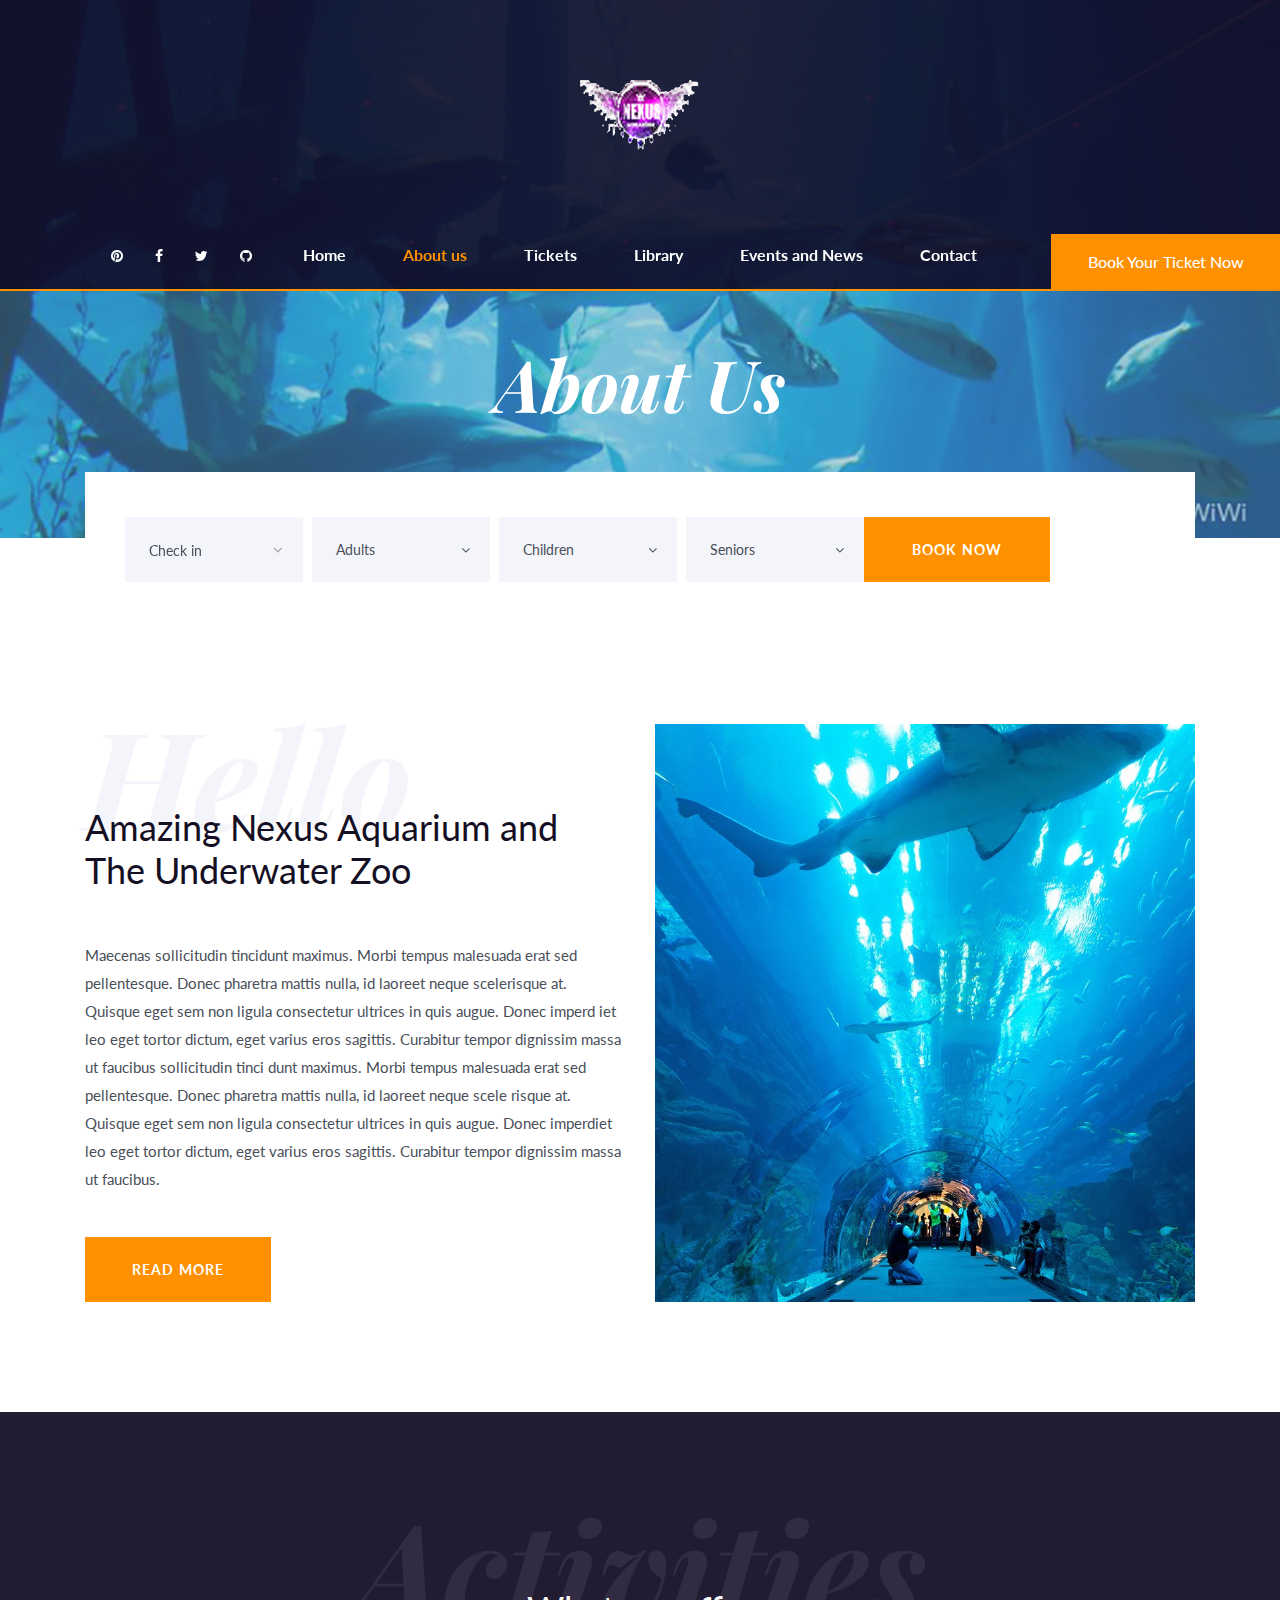
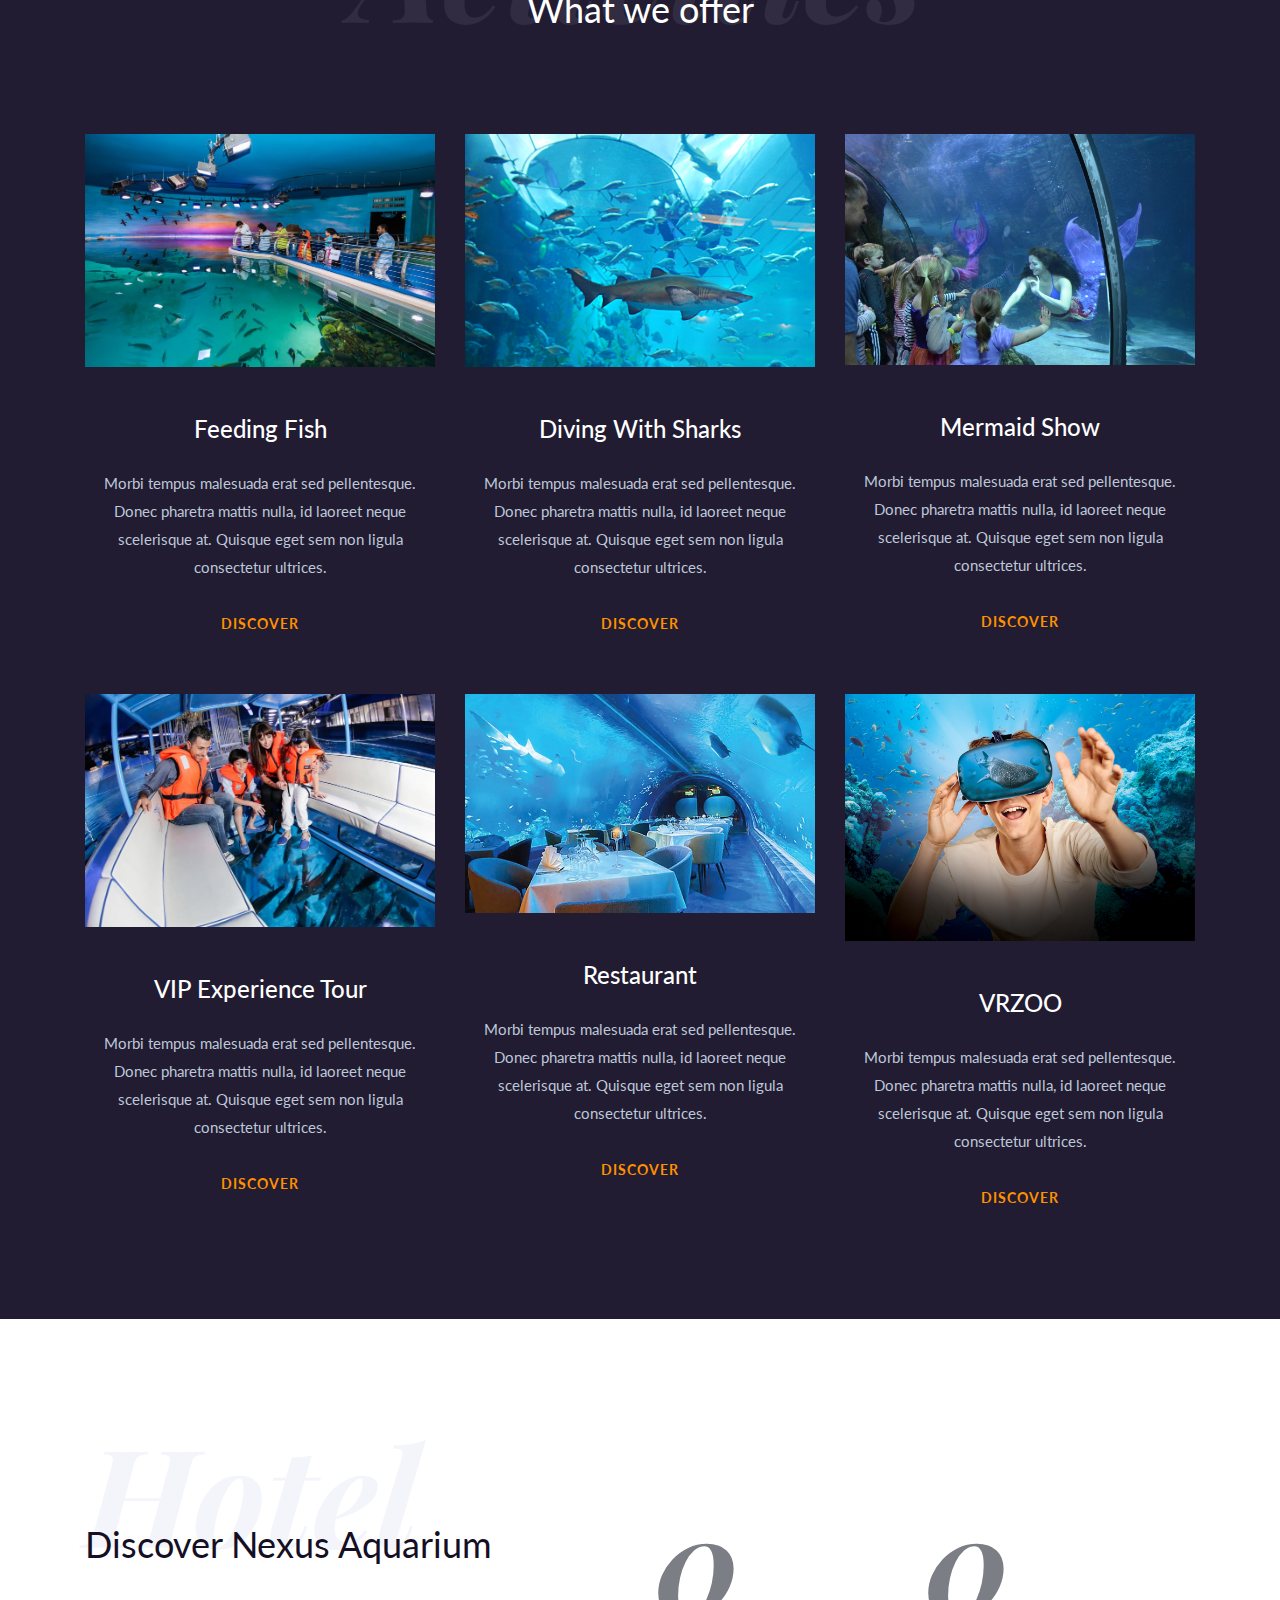
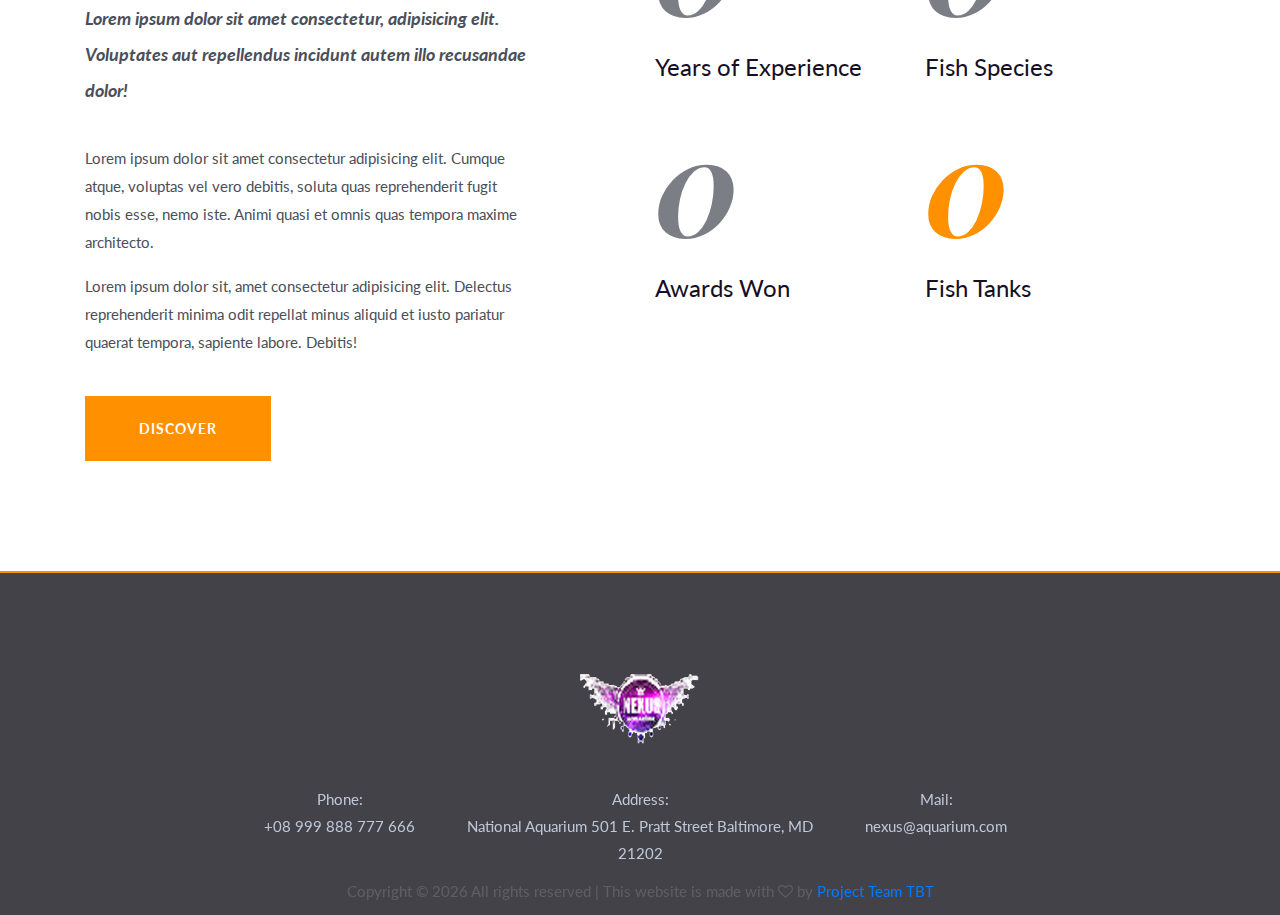
<file: about.html>
<!DOCTYPE html>
<html lang="en">

<head>
    <title>About Us</title>
    <meta charset="utf-8">
    <meta http-equiv="X-UA-Compatible" content="IE=edge">
    <meta name="description" content="Project about NEXUS Aquarium website">
    <meta name="viewport" content="width=device-width, initial-scale=1">
    <link rel="stylesheet" type="text/css" href="styles/bootstrap-4.1.2/bootstrap.min.css">
    <link href="plugins/font-awesome-4.7.0/css/font-awesome.min.css" rel="stylesheet" type="text/css">
    <link rel="stylesheet" type="text/css" href="plugins/OwlCarousel2-2.3.4/owl.carousel.css">
    <link rel="stylesheet" type="text/css" href="plugins/OwlCarousel2-2.3.4/owl.theme.default.css">
    <link rel="stylesheet" type="text/css" href="plugins/OwlCarousel2-2.3.4/animate.css">
    <link href="plugins/jquery-datepicker/jquery-ui.css" rel="stylesheet" type="text/css">
    <link rel="stylesheet" type="text/css" href="styles/about.css">
    <link rel="stylesheet" type="text/css" href="styles/about_responsive.css">
</head>

<body>

    <div class="super_container">

        <!-- Header -->

        <header class="header">
            <div class="header_content d-flex flex-column align-items-center justify-content-lg-end justify-content-center">

                <!-- Logo -->
                <div class="logo">
                    <a href="#"><img class="logo_1" src="images/logo.png" alt=""><img class="logo_2" src="images/logo_2.png" alt=""><img class="logo_3" src="images/logo_3.png" alt=""></a>
                </div>

                <!-- Main Nav -->
                <nav class="main_nav">
                    <ul class="d-flex flex-row align-items-center justify-content-start">
                        <li><a href="index.html">Home</a></li>
                        <li class="active"><a href="about.html">About us</a></li>
                        <li><a href="tickets.html">Tickets</a></li>
                        <li><a href="library.html">Library</a></li>
                        <li><a href="blog.html">Events and News</a></li>
                        <li><a href="contact.html">Contact</a></li>
                    </ul>
                </nav>

                <!-- Social -->
                <div class="social header_social">
                    <ul class="d-flex flex-row align-items-center justify-content-start">
                        <li><a href="https://www.pinterest.com/"><i class="fa fa-pinterest" aria-hidden="true"></i></a></li>
                        <li><a href="https://www.facebook.com/"><i class="fa fa-facebook" aria-hidden="true"></i></a></li>
                        <li><a href="https://twitter.com/"><i class="fa fa-twitter" aria-hidden="true"></i></a></li>
                        <li><a href="https://github.com/"><i class="fa fa-github" aria-hidden="true"></i></a></li>
                    </ul>
                </div>

                <!-- Header Right -->
                <div class="header_right d-flex flex-row align-items-center justify-content-start">

                    <!-- Search Activation Button -->
                    <!-- <div class="search_button">
                        <svg xmlns="http://www.w3.org/2000/svg" xmlns:xlink="http://www.w3.org/1999/xlink" version="1.1" viewBox="0 0 512 512" enable-background="new 0 0 512 512" width="512px" height="512px">
						<g>
							<path d="M495,466.2L377.2,348.4c29.2-35.6,46.8-81.2,46.8-130.9C424,103.5,331.5,11,217.5,11C103.4,11,11,103.5,11,217.5   S103.4,424,217.5,424c49.7,0,95.2-17.5,130.8-46.7L466.1,495c8,8,20.9,8,28.9,0C503,487.1,503,474.1,495,466.2z M217.5,382.9   C126.2,382.9,52,308.7,52,217.5S126.2,52,217.5,52C308.7,52,383,126.3,383,217.5S308.7,382.9,217.5,382.9z" fill="#FFFFFF"></path>
						</g>
					</svg>
                    </div> -->

                    <!-- Header Link -->
                    <div class="header_link"><a href="#">Book Your Ticket Now</a></div>

                    <!-- Hamburger Button -->
                    <div class="hamburger"><i class="fa fa-bars" aria-hidden="true"></i></div>

                </div>

                <!-- Search Panel -->
                <div class="search_panel">
                    <div class="search_panel_content d-flex flex-row align-items-center justify-content-start">
                        <img src="images/search.png" alt="">
                        <form method="get" action="http://www.google.com/cse" class="search_form" target="_blank">
                            <input type="hidden" name="cx" value="017151548175223042187:pqaaft2wjp2">
                            <input type="text" class="search_input" placeholder="Type your search here" required="required">
                        </form>
                        <div class="search_close ml-auto d-flex flex-column align-items-center justify-content-center">
                            <div></div>
                        </div>

                        <!-- <form method="get" action="http://www.google.com/cse" target="_blank">
                                <input type="hidden" name="cx" value="017151548175223042187:pqaaft2wjp2">
                                <input type="hidden" name="ie" value="UTF-8">
                                <input type="text" name="q" value="">
                                <input type="submit" value="Search">
                            </form> -->
                    </div>
                </div>
            </div>

        </header>

        <!-- Logo Overlay -->

        <div class="logo_overlay">
            <div class="logo_overlay_content d-flex flex-column align-items-center justify-content-center">
                <div class="logo">
                    <a href="index.html"><img src="images/logo_3.png" alt=""></a>
                </div>
            </div>
        </div>

        <!-- Menu Overlay -->

        <div class="menu_overlay">
            <div class="menu_overlay_content d-flex flex-row align-items-center justify-content-center">

                <!-- Hamburger Button -->
                <div class="hamburger"><i class="fa fa-bars" aria-hidden="true"></i></div>

            </div>
        </div>

        <!-- Menu -->

        <div class="menu">
            <div class="menu_container d-flex flex-column align-items-center justify-content-center">

                <!-- Menu Navigation -->
                <nav class="menu_nav text-center">
                    <ul>
                        <li><a href="index.html">Home</a></li>
                        <li><a href="about.html">About us</a></li>
                        <li><a href="tickets.html">Tickets</a></li>
                        <li><a href="index.html">Index</a></li>
                        <li><a href="blog.html">Events and News</a></li>
                        <li><a href="contact.html">Contact</a></li>
                    </ul>
                </nav>
                <div class="button menu_button"><a href="book.html" target="blank">book now</a></div>

                <!-- Menu Social -->
                <div class="social menu_social">
                    <ul class="d-flex flex-row align-items-center justify-content-start">
                        <li><a href="https://www.pinterest.com/"><i class="fa fa-pinterest" aria-hidden="true"></i></a></li>
                        <li><a href="https://www.facebook.com/"><i class="fa fa-facebook" aria-hidden="true"></i></a></li>
                        <li><a href="https://twitter.com/"><i class="fa fa-twitter" aria-hidden="true"></i></a></li>
                        <li><a href="https://github.com/"><i class="fa fa-github" aria-hidden="true"></i></a></li>
                    </ul>
                </div>

            </div>
        </div>

        <!-- Home -->

        <div class="home">
            <div class="parallax_background parallax-window" data-parallax="scroll" data-image-src="images/about.jpg" data-speed="0.8"></div>
            <div class="home_container d-flex flex-column align-items-center justify-content-center">
                <!-- Clock -->
                <div class="circle_clock">
                    <div class="clock">
                        <div class="clock__second"></div>
                        <div class="clock__minute"></div>
                        <div class="clock__hour"></div>
                        <div class="clock__axis"></div>
                        <section class="clock__indicator"></section>
                        <section class="clock__indicator"></section>
                        <section class="clock__indicator"></section>
                        <section class="clock__indicator"></section>
                        <section class="clock__indicator"></section>
                        <section class="clock__indicator"></section>
                        <section class="clock__indicator"></section>
                        <section class="clock__indicator"></section>
                        <section class="clock__indicator"></section>
                        <section class="clock__indicator"></section>
                        <section class="clock__indicator"></section>
                        <section class="clock__indicator"></section>
                        <section class="clock__indicator"></section>
                        <section class="clock__indicator"></section>
                        <section class="clock__indicator"></section>
                        <section class="clock__indicator"></section>
                        <section class="clock__indicator"></section>
                        <section class="clock__indicator"></section>
                        <section class="clock__indicator"></section>
                        <section class="clock__indicator"></section>
                        <section class="clock__indicator"></section>
                        <section class="clock__indicator"></section>
                        <section class="clock__indicator"></section>
                        <section class="clock__indicator"></section>
                        <section class="clock__indicator"></section>
                        <section class="clock__indicator"></section>
                        <section class="clock__indicator"></section>
                        <section class="clock__indicator"></section>
                        <section class="clock__indicator"></section>
                        <section class="clock__indicator"></section>
                        <section class="clock__indicator"></section>
                        <section class="clock__indicator"></section>
                        <section class="clock__indicator"></section>
                        <section class="clock__indicator"></section>
                        <section class="clock__indicator"></section>
                        <section class="clock__indicator"></section>
                        <section class="clock__indicator"></section>
                        <section class="clock__indicator"></section>
                        <section class="clock__indicator"></section>
                        <section class="clock__indicator"></section>
                        <section class="clock__indicator"></section>
                        <section class="clock__indicator"></section>
                        <section class="clock__indicator"></section>
                        <section class="clock__indicator"></section>
                        <section class="clock__indicator"></section>
                        <section class="clock__indicator"></section>
                        <section class="clock__indicator"></section>
                        <section class="clock__indicator"></section>
                        <section class="clock__indicator"></section>
                        <section class="clock__indicator"></section>
                        <section class="clock__indicator"></section>
                        <section class="clock__indicator"></section>
                        <section class="clock__indicator"></section>
                        <section class="clock__indicator"></section>
                        <section class="clock__indicator"></section>
                        <section class="clock__indicator"></section>
                        <section class="clock__indicator"></section>
                        <section class="clock__indicator"></section>
                        <section class="clock__indicator"></section>
                        <section class="clock__indicator"></section>
                    </div>
                </div>
                <div class="home_title">
                    <h1>About Us</h1>
                </div>

            </div>
        </div>

        <!-- Booking -->

        <div class="booking">
            <div class="container">
                <div class="row">
                    <div class="col">
                        <div class="booking_container d-flex flex-row align-items-end justify-content-start">
                            <form action="#" class="booking_form">
                                <div class="booking_form_container d-flex flex-lg-row flex-column align-items-start justify-content-start flex-wrap">
                                    <div class="booking_form_inputs d-flex flex-row align-items-start justify-content-between flex-wrap">
                                        <div class="booking_dropdown"><input type="text" class="datepicker booking_input booking_input_a booking_in" placeholder="Check in" required="required"></div>
                                        <div class="custom-select">
                                            <select>
												<option value="0">Adults</option>
												<option value="1">1</option>
												<option value="2">2</option>
												<option value="3">3</option>
												<option value="4">4</option>
												<option value="5">5</option>
												<option value="6">6</option>
												<option value="7">7</option>
												<option value="8">8</option>
												<option value="9">9</option>
												<option value="10">10</option>					
											</select>
                                        </div>
                                        <div class="custom-select">
                                            <select>
												<option value="0">Children</option>
												<option value="1">1</option>
												<option value="2">2</option>
												<option value="3">3</option>
												<option value="4">4</option>
												<option value="5">5</option>
												<option value="6">6</option>
												<option value="7">7</option>
												<option value="8">8</option>
												<option value="9">9</option>
												<option value="10">10</option>					
											</select>
                                        </div>
                                        <div class="custom-select">
                                            <select>
												<option value="0">Seniors</option>
												<option value="1">1</option>
												<option value="2">2</option>
												<option value="3">3</option>
												<option value="4">4</option>
												<option value="5">5</option>
												<option value="6">6</option>
												<option value="7">7</option>
												<option value="8">8</option>
												<option value="9">9</option>
												<option value="10">10</option>
											</select>
                                        </div>
                                    </div>
                                    <div class="button tickets_button"><a href="book.html" target="blank">book now</a></div>
                                </div>
                            </form>
                        </div>
                    </div>
                </div>
            </div>
        </div>

        <!-- Intro -->

        <div class="intro">
            <div class="container">
                <div class="row row-eq-height">

                    <!-- Intro Content -->
                    <div class="col-lg-6">
                        <div class="intro_content">
                            <div class="section_title">
                                <div>Hello</div>
                                <h1>Amazing Nexus Aquarium and The Underwater Zoo</h1>
                            </div>
                            <div class="intro_text">
                                <p>Maecenas sollicitudin tincidunt maximus. Morbi tempus malesuada erat sed pellentesque. Donec pharetra mattis nulla, id laoreet neque scelerisque at. Quisque eget sem non ligula consectetur ultrices in quis augue. Donec
                                    imperd iet leo eget tortor dictum, eget varius eros sagittis. Curabitur tempor dignissim massa ut faucibus sollicitudin tinci dunt maximus. Morbi tempus malesuada erat sed pellentesque. Donec pharetra mattis nulla,
                                    id laoreet neque scele risque at. Quisque eget sem non ligula consectetur ultrices in quis augue. Donec imperdiet leo eget tortor dictum, eget varius eros sagittis. Curabitur tempor dignissim massa ut faucibus.</p>
                            </div>
                            <div class="button intro_button"><a href="#">read more</a></div>
                        </div>
                    </div>

                    <!-- Intro Image -->
                    <div class="col-lg-6">
                        <div class="intro_image">
                            <div class="background_image" style="background-image:url(images/intro.jpg)"></div>
                            <img src="images/intro.jpg" alt="">
                        </div>
                    </div>

                </div>
            </div>
        </div>

        <!-- Offering -->

        <div class="offering">
            <div class="container">
                <div class="row">
                    <div class="col">
                        <div class="section_title text-center">
                            <div>Activities</div>
                            <h1>What we offer</h1>
                        </div>
                    </div>
                </div>
                <div class="row offering_row">

                    <!-- Offer Item -->
                    <div class="col-xl-4 col-md-6">
                        <div class="offer">
                            <div class="offer_image"><img src="images/offer_1.jpg" alt=""></div>
                            <div class="offer_content text-center">
                                <div class="offer_title">
                                    <h3>Feeding Fish</h3>
                                </div>
                                <div class="offer_text">
                                    <p>Morbi tempus malesuada erat sed pellentesque. Donec pharetra mattis nulla, id laoreet neque scelerisque at. Quisque eget sem non ligula consectetur ultrices.</p>
                                </div>
                                <div class="offer_button"><a href="#">discover</a></div>
                            </div>
                        </div>
                    </div>

                    <!-- Offer Item -->
                    <div class="col-xl-4 col-md-6">
                        <div class="offer">
                            <div class="offer_image"><img src="images/offer_2.jpg" alt=""></div>
                            <div class="offer_content text-center">
                                <div class="offer_title">
                                    <h3>Diving With Sharks</h3>
                                </div>
                                <div class="offer_text">
                                    <p>Morbi tempus malesuada erat sed pellentesque. Donec pharetra mattis nulla, id laoreet neque scelerisque at. Quisque eget sem non ligula consectetur ultrices.</p>
                                </div>
                                <div class="offer_button"><a href="#">discover</a></div>
                            </div>
                        </div>
                    </div>

                    <!-- Offer Item -->
                    <div class="col-xl-4 col-md-6">
                        <div class="offer">
                            <div class="offer_image"><img src="images/offer_3.jpg" alt=""></div>
                            <div class="offer_content text-center">
                                <div class="offer_title">
                                    <h3>Mermaid Show</h3>
                                </div>
                                <div class="offer_text">
                                    <p>Morbi tempus malesuada erat sed pellentesque. Donec pharetra mattis nulla, id laoreet neque scelerisque at. Quisque eget sem non ligula consectetur ultrices.</p>
                                </div>
                                <div class="offer_button"><a href="#">discover</a></div>
                            </div>
                        </div>
                    </div>

                    <!-- Offer Item -->
                    <div class="col-xl-4 col-md-6">
                        <div class="offer">
                            <div class="offer_image"><img src="images/offer_4.jpg" alt=""></div>
                            <div class="offer_content text-center">
                                <div class="offer_title">
                                    <h3>VIP Experience Tour</h3>
                                </div>
                                <div class="offer_text">
                                    <p>Morbi tempus malesuada erat sed pellentesque. Donec pharetra mattis nulla, id laoreet neque scelerisque at. Quisque eget sem non ligula consectetur ultrices.</p>
                                </div>
                                <div class="offer_button"><a href="#">discover</a></div>
                            </div>
                        </div>
                    </div>

                    <!-- Offer Item -->
                    <div class="col-xl-4 col-md-6">
                        <div class="offer">
                            <div class="offer_image"><img src="images/offer_5.jpg" alt=""></div>
                            <div class="offer_content text-center">
                                <div class="offer_title">
                                    <h3>Restaurant</h3>
                                </div>
                                <div class="offer_text">
                                    <p>Morbi tempus malesuada erat sed pellentesque. Donec pharetra mattis nulla, id laoreet neque scelerisque at. Quisque eget sem non ligula consectetur ultrices.</p>
                                </div>
                                <div class="offer_button"><a href="#">discover</a></div>
                            </div>
                        </div>
                    </div>

                    <!-- Offer Item -->
                    <div class="col-xl-4 col-md-6">
                        <div class="offer">
                            <div class="offer_image"><img src="images/offer_6.jpg" alt=""></div>
                            <div class="offer_content text-center">
                                <div class="offer_title">
                                    <h3>VRZOO</h3>
                                </div>
                                <div class="offer_text">
                                    <p>Morbi tempus malesuada erat sed pellentesque. Donec pharetra mattis nulla, id laoreet neque scelerisque at. Quisque eget sem non ligula consectetur ultrices.</p>
                                </div>
                                <div class="offer_button"><a href="#">discover</a></div>
                            </div>
                        </div>
                    </div>

                </div>
            </div>
        </div>

        <!-- Discover -->

        <div class="discover">

            <!-- Discover Content -->
            <div class="discover_content">
                <div class="container">
                    <div class="row">

                        <!-- Discover Content -->
                        <div class="col-xl-5 col-lg-6">
                            <div class="section_title">
                                <div>Hotel</div>
                                <h1>Discover Nexus Aquarium</h1>
                            </div>
                            <div class="discover_highlight">
                                <p>Lorem ipsum dolor sit amet consectetur, adipisicing elit. Voluptates aut repellendus incidunt autem illo recusandae dolor!</p>
                            </div>
                            <div class="discover_text">
                                <p>Lorem ipsum dolor sit amet consectetur adipisicing elit. Cumque atque, voluptas vel vero debitis, soluta quas reprehenderit fugit nobis esse, nemo iste. Animi quasi et omnis quas tempora maxime architecto. </p>
                                <p> Lorem ipsum dolor sit, amet consectetur adipisicing elit. Delectus reprehenderit minima odit repellat minus aliquid et iusto pariatur quaerat tempora, sapiente labore. Debitis! </p>
                            </div>
                            <div class="button discover_button"><a href="#">discover</a></div>
                        </div>

                        <!-- Milestones -->
                        <div class="col-lg-6 offset-xl-1">
                            <div class="milestones d-flex flex-row align-items-start justify-content-start flex-wrap">

                                <!-- Milestone -->
                                <div class="milestone">
                                    <div class="milestone_counter" data-end-value="69">0</div>
                                    <div class="milestone_text">Years of Experience</div>
                                </div>

                                <!-- Milestone -->
                                <div class="milestone">
                                    <div class="milestone_counter" data-end-value="989">0</div>
                                    <div class="milestone_text">Fish Species</div>
                                </div>

                                <!-- Milestone -->
                                <div class="milestone">
                                    <div class="milestone_counter" data-end-value="98">0</div>
                                    <div class="milestone_text">Awards Won</div>
                                </div>

                                <!-- Milestone -->
                                <div class="milestone">
                                    <div class="milestone_counter" data-end-value="13" data-sign-after="k">0</div>
                                    <div class="milestone_text">Fish Tanks</div>
                                </div>

                            </div>
                        </div>



                    </div>
                </div>
            </div>
        </div>

        <!-- Footer -->

        <footer class="footer">
            <div class="parallax_background parallax-window" data-parallax="scroll" data-image-src="images/footer.jpg" data-speed="0.8"></div>
            <div class="container">
                <div class="row">
                    <div class="col">
                        <div class="footer_logo text-center">
                            <a href="#"><img src="images/logo.png" alt=""></a>
                        </div>
                        <div class="footer_content">
                            <div class="row">
                                <div class="col-lg-4 footer_col">
                                    <div class="footer_info d-flex flex-column align-items-lg-end align-items-center justify-content-start">
                                        <div class="text-center">
                                            <div>Phone:</div>
                                            <div>+08 999 888 777 666</div>
                                        </div>
                                    </div>
                                </div>
                                <div class="col-lg-4 footer_col">
                                    <div class="footer_info d-flex flex-column align-items-center justify-content-start">
                                        <div class="text-center">
                                            <div>Address:</div>
                                            <div>National Aquarium 501 E. Pratt Street Baltimore, MD 21202</div>
                                        </div>
                                    </div>
                                </div>
                                <div class="col-lg-4 footer_col">
                                    <div class="footer_info d-flex flex-column align-items-lg-start align-items-center justify-content-start">
                                        <div class="text-center">
                                            <div>Mail:</div>
                                            <div>nexus@aquarium.com</div>
                                        </div>
                                    </div>
                                </div>
                            </div>
                        </div>
                        <div class="footer_bar text-center">
                            Copyright &copy;
                            <script>
                                document.write(new Date().getFullYear());
                            </script> All rights reserved | This website is made with <i class="fa fa-heart-o" aria-hidden="true"></i> by <a href="" target="_blank">Project Team TBT</a>

                        </div>
                    </div>
                </div>
            </div>
        </footer>
    </div>

    <script src="js/jquery-3.3.1.min.js"></script>
    <script src="styles/bootstrap-4.1.2/popper.js"></script>
    <script src="styles/bootstrap-4.1.2/bootstrap.min.js"></script>
    <script src="plugins/greensock/TweenMax.min.js"></script>
    <script src="plugins/greensock/TimelineMax.min.js"></script>
    <script src="plugins/scrollmagic/ScrollMagic.min.js"></script>
    <script src="plugins/greensock/animation.gsap.min.js"></script>
    <script src="plugins/greensock/ScrollToPlugin.min.js"></script>
    <script src="plugins/OwlCarousel2-2.3.4/owl.carousel.js"></script>
    <script src="plugins/easing/easing.js"></script>
    <script src="plugins/progressbar/progressbar.min.js"></script>
    <script src="plugins/parallax-js-master/parallax.min.js"></script>
    <script src="plugins/jquery-datepicker/jquery-ui.js"></script>
    <script src="js/about.js"></script>
</body>

</html>
</file>
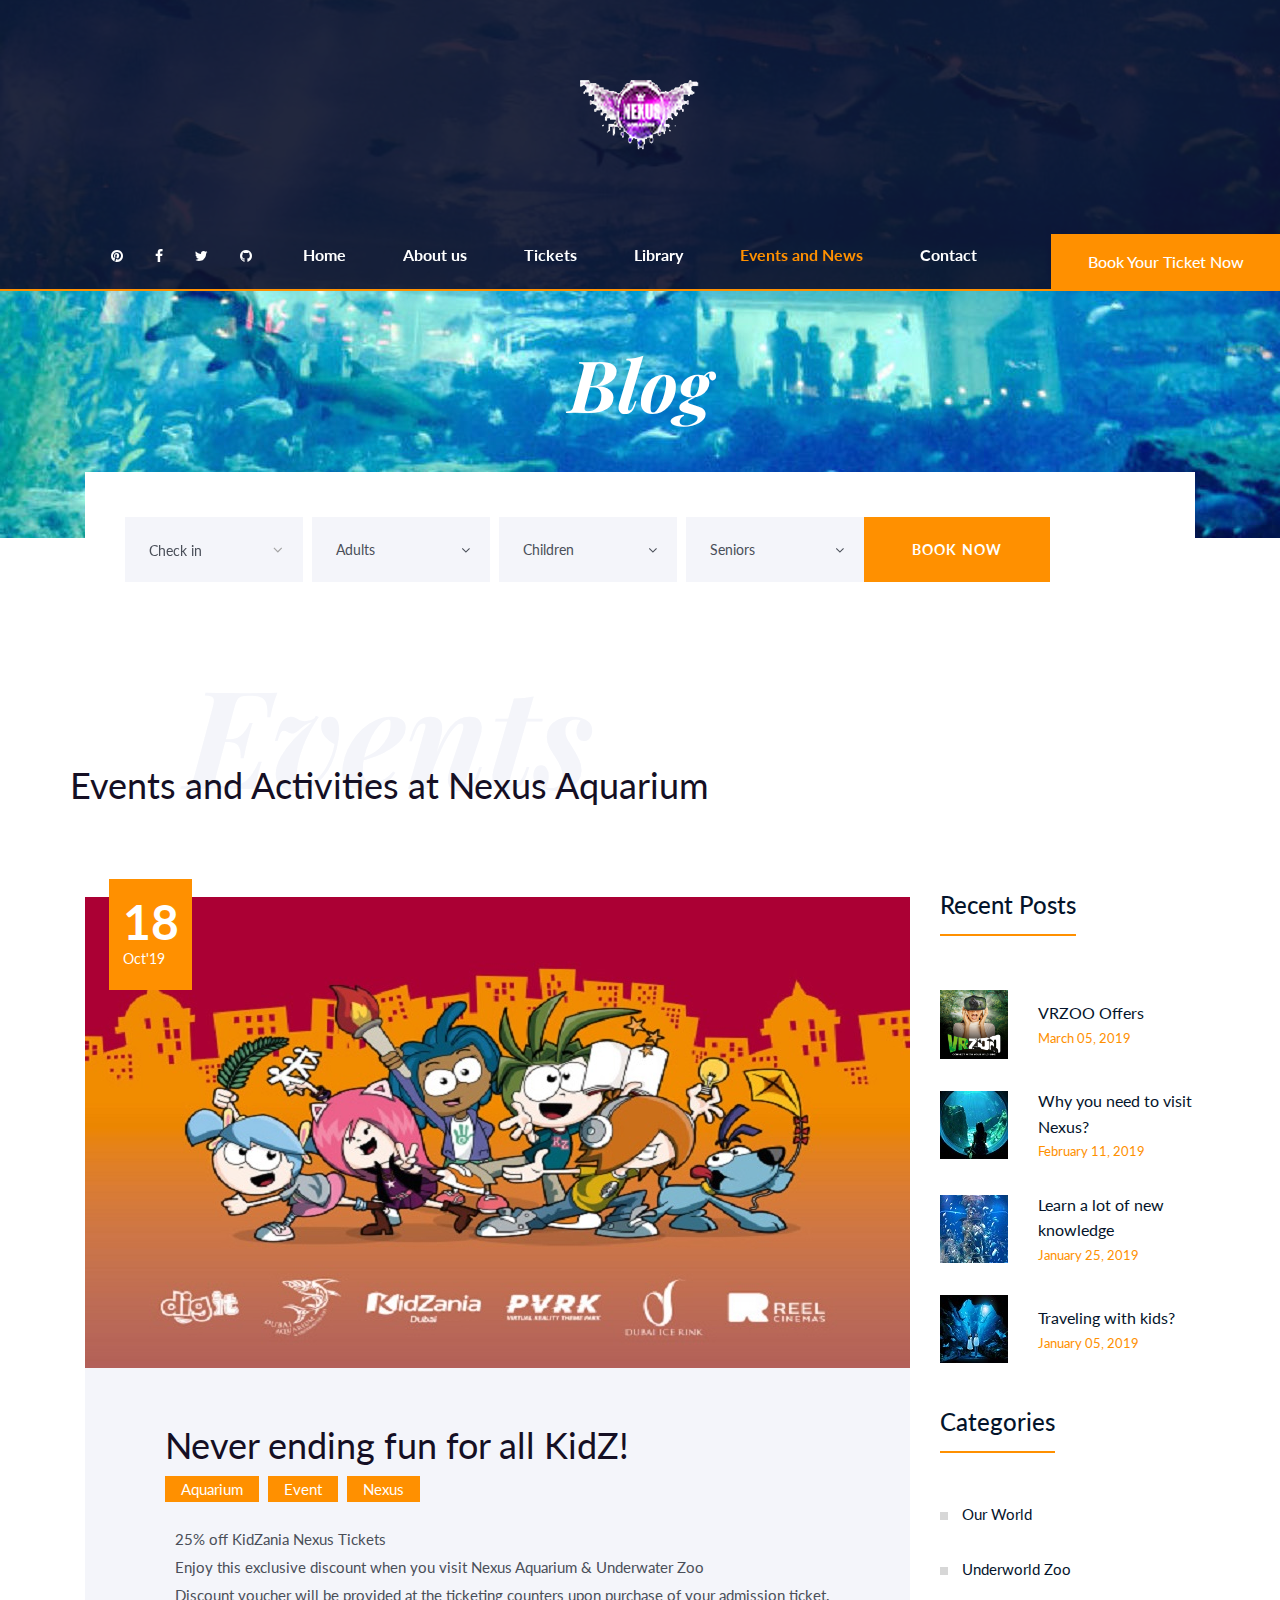
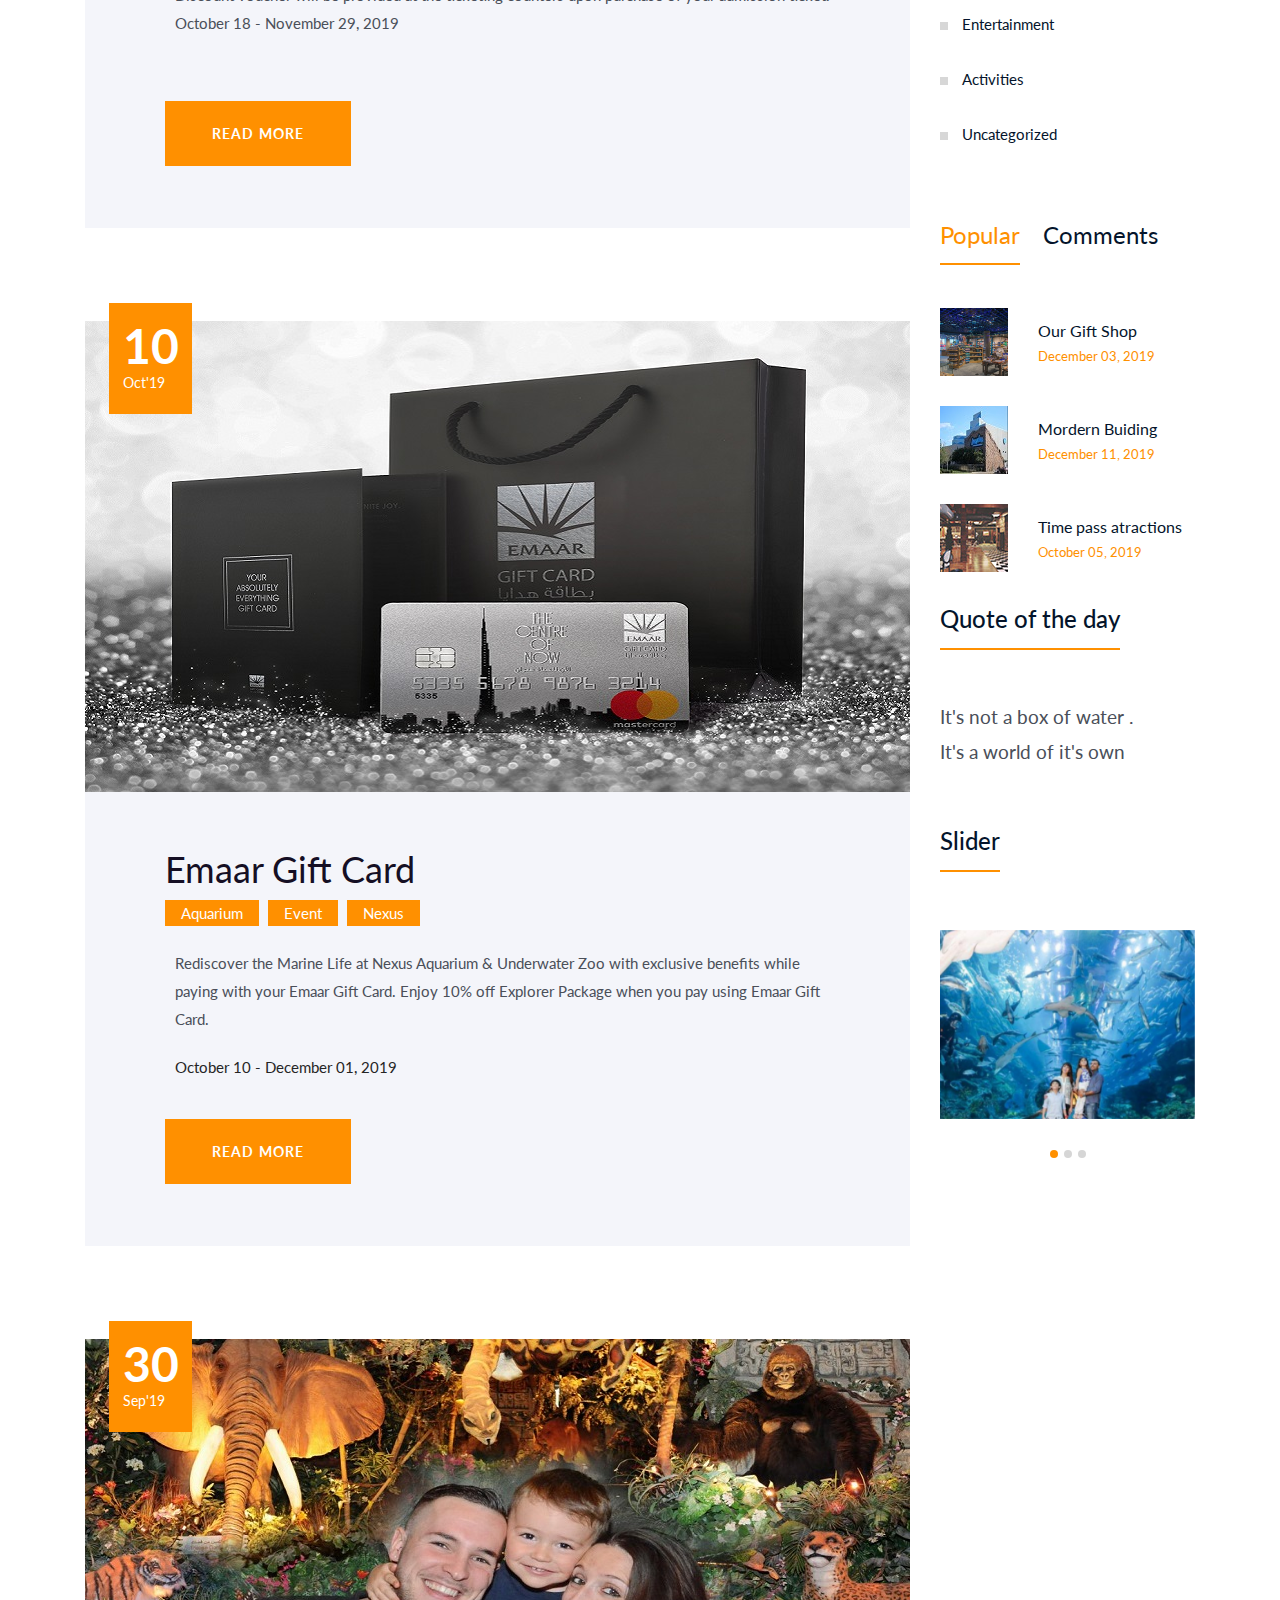
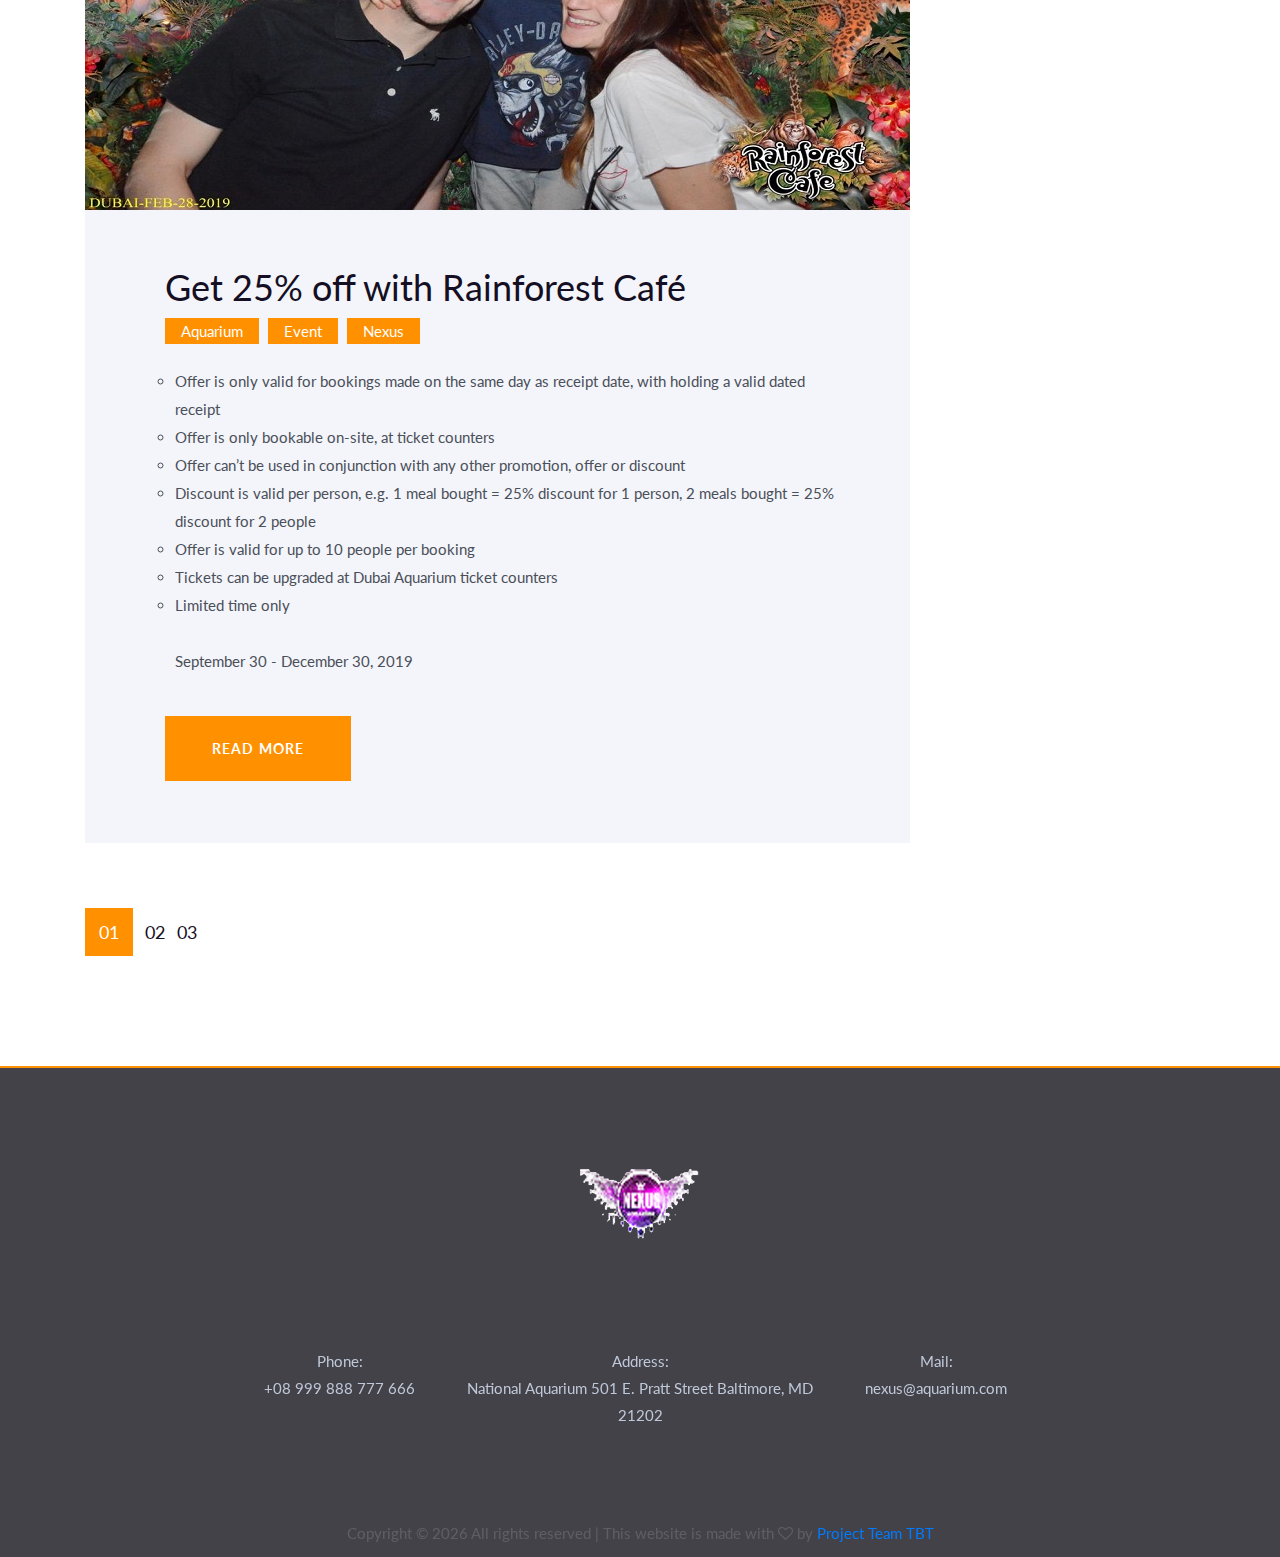
<file: blog.html>
<!DOCTYPE html>
<html lang="en">

<head>
    <title>NEXUS Blog</title>
    <meta charset="utf-8">
    <meta http-equiv="X-UA-Compatible" content="IE=edge">
    <meta name="description" content="Project about NEXUS Aquarium website">
    <meta name="viewport" content="width=device-width, initial-scale=1">
    <link rel="stylesheet" type="text/css" href="styles/bootstrap-4.1.2/bootstrap.min.css">
    <link href="plugins/font-awesome-4.7.0/css/font-awesome.min.css" rel="stylesheet" type="text/css">
    <link rel="stylesheet" type="text/css" href="plugins/OwlCarousel2-2.3.4/owl.carousel.css">
    <link rel="stylesheet" type="text/css" href="plugins/OwlCarousel2-2.3.4/owl.theme.default.css">
    <link rel="stylesheet" type="text/css" href="plugins/OwlCarousel2-2.3.4/animate.css">
    <link href="plugins/jquery-datepicker/jquery-ui.css" rel="stylesheet" type="text/css">
    <link rel="stylesheet" type="text/css" href="styles/blog.css">
    <link rel="stylesheet" type="text/css" href="styles/blog_responsive.css">
</head>

<body>

    <div class="super_container">

        <!-- Header -->

        <header class="header">
            <div class="header_content d-flex flex-column align-items-center justify-content-lg-end justify-content-center">

                <!-- Logo -->
                <div class="logo">
                    <a href="#"><img class="logo_1" src="images/logo.png" alt=""><img class="logo_2" src="images/logo_2.png" alt=""><img class="logo_3" src="images/logo_3.png" alt=""></a>
                </div>

                <!-- Main Nav -->
                <nav class="main_nav">
                    <ul class="d-flex flex-row align-items-center justify-content-start">
                        <li><a href="index.html">Home</a></li>
                        <li><a href="about.html">About us</a></li>
                        <li><a href="tickets.html">Tickets</a></li>
                        <li><a href="library.html">Library</a></li>
                        <li class="active"><a href="blog.html">Events and News</a></li>
                        <li><a href="contact.html">Contact</a></li>
                    </ul>
                </nav>

                <!-- Social -->
                <div class="social header_social">
                    <ul class="d-flex flex-row align-items-center justify-content-start">
                        <li><a href="https://www.pinterest.com/"><i class="fa fa-pinterest" aria-hidden="true"></i></a></li>
                        <li><a href="https://www.facebook.com/"><i class="fa fa-facebook" aria-hidden="true"></i></a></li>
                        <li><a href="https://twitter.com/"><i class="fa fa-twitter" aria-hidden="true"></i></a></li>
                        <li><a href="https://github.com/"><i class="fa fa-github" aria-hidden="true"></i></a></li>
                    </ul>
                </div>

                <!-- Header Right -->
                <div class="header_right d-flex flex-row align-items-center justify-content-start">

                    <!-- Search Activation Button -->
                    <!-- <div class="search_button">
                        <svg xmlns="http://www.w3.org/2000/svg" xmlns:xlink="http://www.w3.org/1999/xlink" version="1.1" viewBox="0 0 512 512" enable-background="new 0 0 512 512" width="512px" height="512px">
						<g>
							<path d="M495,466.2L377.2,348.4c29.2-35.6,46.8-81.2,46.8-130.9C424,103.5,331.5,11,217.5,11C103.4,11,11,103.5,11,217.5   S103.4,424,217.5,424c49.7,0,95.2-17.5,130.8-46.7L466.1,495c8,8,20.9,8,28.9,0C503,487.1,503,474.1,495,466.2z M217.5,382.9   C126.2,382.9,52,308.7,52,217.5S126.2,52,217.5,52C308.7,52,383,126.3,383,217.5S308.7,382.9,217.5,382.9z" fill="#FFFFFF"></path>
						</g>
					</svg>
                    </div> -->

                    <!-- Header Link -->
                    <div class="header_link"><a href="#">Book Your Ticket Now</a></div>

                    <!-- Hamburger Button -->
                    <div class="hamburger"><i class="fa fa-bars" aria-hidden="true"></i></div>

                </div>

                <!-- Search Panel -->
                <div class="search_panel">
                    <div class="search_panel_content d-flex flex-row align-items-center justify-content-start">
                        <img src="images/search.png" alt="">
                        <form method="get" action="http://www.google.com/cse" class="search_form" target="_blank">
                            <input type="hidden" name="cx" value="017151548175223042187:pqaaft2wjp2">
                            <input type="text" class="search_input" placeholder="Type your search here" required="required">
                        </form>
                        <div class="search_close ml-auto d-flex flex-column align-items-center justify-content-center">
                            <div></div>
                        </div>

                        <!-- <form method="get" action="http://www.google.com/cse" target="_blank">
                                <input type="hidden" name="cx" value="017151548175223042187:pqaaft2wjp2">
                                <input type="hidden" name="ie" value="UTF-8">
                                <input type="text" name="q" value="">
                                <input type="submit" value="Search">
                            </form> -->
                    </div>
                </div>
            </div>

        </header>

        <!-- Logo Overlay -->

        <div class="logo_overlay">
            <div class="logo_overlay_content d-flex flex-column align-items-center justify-content-center">
                <div class="logo">
                    <a href="index.html"><img src="images/logo_3.png" alt=""></a>
                </div>
            </div>
        </div>

        <!-- Menu Overlay -->

        <div class="menu_overlay">
            <div class="menu_overlay_content d-flex flex-row align-items-center justify-content-center">

                <!-- Hamburger Button -->
                <div class="hamburger"><i class="fa fa-bars" aria-hidden="true"></i></div>

            </div>
        </div>

        <!-- Menu -->

        <div class="menu">
            <div class="menu_container d-flex flex-column align-items-center justify-content-center">

                <!-- Menu Navigation -->
                <nav class="menu_nav text-center">
                    <ul>
                        <li><a href="index.html">Home</a></li>
                        <li><a href="about.html">About us</a></li>
                        <li><a href="tickets.html">Tickets</a></li>
                        <li><a href="index.html">Index</a></li>
                        <li><a href="blog.html">Events and News</a></li>
                        <li><a href="contact.html">Contact</a></li>
                    </ul>
                </nav>
                <div class="button menu_button"><a href="book.html" target="blank">book now</a></div>

                <!-- Menu Social -->
                <div class="social menu_social">
                    <ul class="d-flex flex-row align-items-center justify-content-start">
                        <li><a href="https://www.pinterest.com/"><i class="fa fa-pinterest" aria-hidden="true"></i></a></li>
                        <li><a href="https://www.facebook.com/"><i class="fa fa-facebook" aria-hidden="true"></i></a></li>
                        <li><a href="https://twitter.com/"><i class="fa fa-twitter" aria-hidden="true"></i></a></li>
                        <li><a href="https://github.com/"><i class="fa fa-github" aria-hidden="true"></i></a></li>
                    </ul>
                </div>

            </div>
        </div>

        <!-- Home -->

        <div class="home">
            <div class="parallax_background parallax-window" data-parallax="scroll" data-image-src="images/blog.jpg" data-speed="0.8"></div>
            <div class="home_container d-flex flex-column align-items-center justify-content-center">
                <div class="home_title">
                    <h1>Blog</h1>
                </div>
            </div>
        </div>

        <!-- Booking -->

        <div class="booking">
            <div class="container">
                <div class="row">
                    <div class="col">
                        <div class="booking_container d-flex flex-row align-items-end justify-content-start">
                            <form action="#" class="booking_form">
                                <div class="booking_form_container d-flex flex-lg-row flex-column align-items-start justify-content-start flex-wrap">
                                    <div class="booking_form_inputs d-flex flex-row align-items-start justify-content-between flex-wrap">
                                        <div class="booking_dropdown"><input type="text" class="datepicker booking_input booking_input_a booking_in" placeholder="Check in" required="required"></div>
                                        <div class="custom-select">
                                            <select>
												<option value="0">Adults</option>
												<option value="1">1</option>
												<option value="2">2</option>
												<option value="3">3</option>
												<option value="4">4</option>
												<option value="5">5</option>
												<option value="6">6</option>
												<option value="7">7</option>
												<option value="8">8</option>
												<option value="9">9</option>
												<option value="10">10</option>					
											</select>
                                        </div>
                                        <div class="custom-select">
                                            <select>
												<option value="0">Children</option>
												<option value="1">1</option>
												<option value="2">2</option>
												<option value="3">3</option>
												<option value="4">4</option>
												<option value="5">5</option>
												<option value="6">6</option>
												<option value="7">7</option>
												<option value="8">8</option>
												<option value="9">9</option>
												<option value="10">10</option>					
											</select>
                                        </div>
                                        <div class="custom-select">
                                            <select>
												<option value="0">Seniors</option>
												<option value="1">1</option>
												<option value="2">2</option>
												<option value="3">3</option>
												<option value="4">4</option>
												<option value="5">5</option>
												<option value="6">6</option>
												<option value="7">7</option>
												<option value="8">8</option>
												<option value="9">9</option>
												<option value="10">10</option>
											</select>
                                        </div>
                                    </div>
                                    <div class="button tickets_button"><a href="book.html" target="blank">book now</a></div>
                                </div>
                            </form>
                        </div>
                    </div>
                </div>
            </div>
        </div>

        <!-- Blog -->

        <div class="blog">
            <div class="container">
                <div class="row">
                    <div class="row">
                        <div class="col">
                            <div class="section_title text-center">
                                <div>Events</div>
                                <h1>Events and Activities at Nexus Aquarium</h1>
                                <br><br><br><br>
                            </div>
                        </div>
                    </div>
                    <!-- Blog -->
                    <div class="col-lg-9">
                        <div class="blog_posts">

                            <!-- Blog Post -->
                            <div class="blog_post">
                                <div class="blog_post_image">
                                    <div><img src="images/blog_1.jpg" alt=""></div>
                                    <div class="blog_post_date">
                                        <a href="#">
                                            <span class="d-flex flex-column align-items-center justify-content-center">
											<span>
												<span>18</span>
                                            <span>Oct'19</span>
                                            </span>
                                            </span>
                                        </a>
                                    </div>
                                </div>
                                <div class="blog_post_content">
                                    <div class="blog_post_title">
                                        <h2><a href="#">Never ending fun for all KidZ!</a></h2>
                                    </div>
                                    <div class="blog_post_tags">
                                        <ul class="d-flex flex-row align-items-start justify-content-start flex-wrap">
                                            <li><a href="#">Aquarium</a></li>
                                            <li><a href="#">Event</a></li>
                                            <li><a href="#">Nexus</a></li>
                                        </ul>
                                    </div>
                                    <div class="blog_post_text">
                                        <p>25% off KidZania Nexus Tickets
                                            <br> Enjoy this exclusive discount when you visit Nexus Aquarium & Underwater Zoo <br> Discount voucher will be provided at the ticketing counters upon purchase of your admission ticket. <br> October 18 - November
                                            29, 2019</p>
                                        <br>

                                    </div>
                                    <div class="button blog_post_button"><a href="#">read more</a></div>
                                </div>
                            </div>

                            <!-- Blog Post -->
                            <div class="blog_post">
                                <div class="blog_post_image">
                                    <div><img src="images/blog_2.jpg" alt=""></div>
                                    <div class="blog_post_date">
                                        <a href="#">
                                            <span class="d-flex flex-column align-items-center justify-content-center">
											<span>
												<span>10</span>
                                            <span>Oct'19</span>
                                            </span>
                                            </span>
                                        </a>
                                    </div>
                                </div>
                                <div class="blog_post_content">
                                    <div class="blog_post_title">
                                        <h2><a href="#">Emaar Gift Card</a></h2>
                                    </div>
                                    <div class="blog_post_tags">
                                        <ul class="d-flex flex-row align-items-start justify-content-start flex-wrap">
                                            <li><a href="#">Aquarium</a></li>
                                            <li><a href="#">Event</a></li>
                                            <li><a href="#">Nexus</a></li>
                                        </ul>
                                    </div>
                                    <div class="blog_post_text">
                                        <p>Rediscover the Marine Life at Nexus Aquarium &amp; Underwater Zoo with exclusive benefits while paying with your Emaar Gift Card. Enjoy 10% off Explorer Package when you pay using Emaar Gift Card.</p>
                                        <br> October 10 - December 01, 2019
                                    </div>
                                    <div class="button blog_post_button"><a href="#">read more</a></div>
                                </div>
                            </div>

                            <!-- Blog Post -->
                            <div class="blog_post">
                                <div class="blog_post_image">
                                    <div><img src="images/blog_3.jpg" alt=""></div>
                                    <div class="blog_post_date">
                                        <a href="#">
                                            <span class="d-flex flex-column align-items-center justify-content-center">
											<span>
												<span>30</span>
                                            <span>Sep'19</span>
                                            </span>
                                            </span>
                                        </a>
                                    </div>
                                </div>
                                <div class="blog_post_content">
                                    <div class="blog_post_title">
                                        <h2><a href="#">Get 25% off with Rainforest Café</a></h2>
                                    </div>
                                    <div class="blog_post_tags">
                                        <ul class="d-flex flex-row align-items-start justify-content-start flex-wrap">
                                            <li><a href="#">Aquarium</a></li>
                                            <li><a href="#">Event</a></li>
                                            <li><a href="#">Nexus</a></li>
                                        </ul>
                                    </div>
                                    <div class="blog_post_text">
                                        <ul>
                                            <li>Offer is only valid for bookings made on the same day as receipt date, with holding a valid dated receipt</li>
                                            <li>Offer is only bookable on-site, at ticket counters </li>
                                            <li>Offer can’t be used in conjunction with any other promotion, offer or discount</li>
                                            <li>Discount is valid per person, e.g. 1 meal bought = 25% discount for 1 person, 2 meals bought = 25% discount for 2 people</li>
                                            <li>Offer is valid for up to 10 people per booking </li>
                                            <li>Tickets can be upgraded at Dubai Aquarium ticket counters</li>
                                            <li>Limited time only </li>
                                            <br> September 30 - December 30, 2019
                                        </ul>
                                    </div>
                                    <div class="button blog_post_button"><a href="#">read more</a></div>
                                </div>
                            </div>

                        </div>

                        <!-- Page Nav -->
                        <div class="page_nav">
                            <ul class="d-flex flex-row align-items-start justify-content-start flex-wrap">
                                <li class="active"><a href="blog.html">01</a></li>
                                <li><a href="blog_2.html">02</a></li>
                                <li><a href="blog_3.html">03</a></li>
                            </ul>
                        </div>

                    </div>

                    <!-- Sidebar -->
                    <div class="col-lg-3">
                        <div class="sidebar">

                            <!-- Recent Posts -->
                            <div class="recent_posts">
                                <div class="sidebar_title">
                                    <h3>Recent Posts</h3>
                                </div>
                                <div class="recent_posts_container">

                                    <!-- Recent Post -->
                                    <div class="post_small d-flex flex-row align-items-center justify-content-start">
                                        <div class="post_small_image">
                                            <a href="#"><img src="images/recent_1.jpg" alt=""></a>
                                        </div>
                                        <div class="post_small_content">
                                            <div class="post_small_title"><a href="#">VRZOO Offers</a></div>
                                            <div class="post_small_date"><a href="#">March 05, 2019</a></div>
                                        </div>
                                    </div>

                                    <!-- Recent Post -->
                                    <div class="post_small d-flex flex-row align-items-center justify-content-start">
                                        <div class="post_small_image">
                                            <a href="#"><img src="images/recent_2.jpg" alt=""></a>
                                        </div>
                                        <div class="post_small_content">
                                            <div class="post_small_title"><a href="#">Why you need to visit Nexus?</a></div>
                                            <div class="post_small_date"><a href="#">February 11, 2019</a></div>
                                        </div>
                                    </div>

                                    <!-- Recent Post -->
                                    <div class="post_small d-flex flex-row align-items-center justify-content-start">
                                        <div class="post_small_image">
                                            <a href="#"><img src="images/recent_3.jpg" alt=""></a>
                                        </div>
                                        <div class="post_small_content">
                                            <div class="post_small_title"><a href="#">Learn a lot of new knowledge</a></div>
                                            <div class="post_small_date"><a href="#">January 25, 2019</a></div>
                                        </div>
                                    </div>

                                    <!-- Recent Post -->
                                    <div class="post_small d-flex flex-row align-items-center justify-content-start">
                                        <div class="post_small_image">
                                            <a href="#"><img src="images/recent_4.jpg" alt=""></a>
                                        </div>
                                        <div class="post_small_content">
                                            <div class="post_small_title"><a href="#">Traveling with kids?</a></div>
                                            <div class="post_small_date"><a href="#">January 05, 2019</a></div>
                                        </div>
                                    </div>

                                </div>
                            </div>

                            <!-- Categories -->
                            <div class="categories">
                                <div class="sidebar_title">
                                    <h3>Categories</h3>
                                </div>
                                <div class="categories_list">
                                    <ul>
                                        <li><a href="#">Our World</a></li>
                                        <li><a href="#">Underworld Zoo</a></li>
                                        <li><a href="#">Entertainment</a></li>
                                        <li><a href="#">Activities</a></li>
                                        <li><a href="#">Uncategorized</a></li>
                                    </ul>
                                </div>
                            </div>

                            <!-- Tabs -->
                            <div class="tabs">
                                <div class="tabs_container">
                                    <div class="tabs d-flex flex-row align-items-start justify-content-start flex-wrap">
                                        <div class="tab active">Popular</div>
                                        <div class="tab">Comments</div>
                                    </div>
                                    <div class="tab_panels">

                                        <div class="tab_panel active">
                                            <div class="tab_panel_content">

                                                <!-- Popular -->
                                                <div class="popular">

                                                    <!-- Popular Post -->
                                                    <div class="post_small d-flex flex-row align-items-center justify-content-start">
                                                        <div class="post_small_image">
                                                            <a href="#"><img src="images/recent_5.jpg" alt=""></a>
                                                        </div>
                                                        <div class="post_small_content">
                                                            <div class="post_small_title"><a href="#">Our Gift Shop</a></div>
                                                            <div class="post_small_date"><a href="#">December 03, 2019</a></div>
                                                        </div>
                                                    </div>

                                                    <!-- Popular Post -->
                                                    <div class="post_small d-flex flex-row align-items-center justify-content-start">
                                                        <div class="post_small_image">
                                                            <a href="#"><img src="images/recent_6.jpg" alt=""></a>
                                                        </div>
                                                        <div class="post_small_content">
                                                            <div class="post_small_title"><a href="#">Mordern Buiding</a></div>
                                                            <div class="post_small_date"><a href="#">December 11, 2019</a></div>
                                                        </div>
                                                    </div>

                                                    <!-- Popular Post -->
                                                    <div class="post_small d-flex flex-row align-items-center justify-content-start">
                                                        <div class="post_small_image">
                                                            <a href="#"><img src="images/recent_7.jpg" alt=""></a>
                                                        </div>
                                                        <div class="post_small_content">
                                                            <div class="post_small_title"><a href="#">Time pass atractions</a></div>
                                                            <div class="post_small_date"><a href="#">October 05, 2019</a></div>
                                                        </div>
                                                    </div>

                                                </div>
                                            </div>
                                        </div>

                                        <div class="tab_panel">
                                            <div class="tab_panel_content">

                                                <!-- Popular -->
                                                <div class="popular">

                                                    <!-- Popular Post -->
                                                    <div class="post_small d-flex flex-row align-items-center justify-content-start">
                                                        <div class="post_small_image">
                                                            <a href="#"><img src="images/recent_8.jpg" alt=""></a>
                                                        </div>
                                                        <div class="post_small_content">
                                                            <div class="post_small_title"><a href="#">Nexus Marine Restaurant</a></div>
                                                            <div class="post_small_date"><a href="#">December 03, 2019</a></div>
                                                        </div>
                                                    </div>

                                                    <!-- Popular Post -->
                                                    <div class="post_small d-flex flex-row align-items-center justify-content-start">
                                                        <div class="post_small_image">
                                                            <a href="#"><img src="images/recent_9.jpg" alt=""></a>
                                                        </div>
                                                        <div class="post_small_content">
                                                            <div class="post_small_title"><a href="#">Download Our APP</a></div>
                                                            <div class="post_small_date"><a href="#">October 11, 2019</a></div>
                                                        </div>
                                                    </div>

                                                    <!-- Popular Post -->
                                                    <div class="post_small d-flex flex-row align-items-center justify-content-start">
                                                        <div class="post_small_image">
                                                            <a href="#"><img src="images/recent_10.jpg" alt=""></a>
                                                        </div>
                                                        <div class="post_small_content">
                                                            <div class="post_small_title"><a href="#">Time pass atractions</a></div>
                                                            <div class="post_small_date"><a href="#">December 05, 2019</a></div>
                                                        </div>
                                                    </div>

                                                </div>
                                            </div>
                                        </div>

                                    </div>
                                </div>
                            </div>

                            <!-- Sidebar Search -->
                            <!-- <div class="sidebar_search">
                                <form action="#" class="sidebar_search_form">
                                    <input type="text" class="sidebar_search_input" placeholder="enter keywords" required="required">
                                    <button class="sidebar_search_button">
									<span>
										<svg xmlns="http://www.w3.org/2000/svg" xmlns:xlink="http://www.w3.org/1999/xlink" version="1.1" viewBox="0 0 512 512" enable-background="new 0 0 512 512" width="512px" height="512px">
											<g>
												<path d="M495,466.2L377.2,348.4c29.2-35.6,46.8-81.2,46.8-130.9C424,103.5,331.5,11,217.5,11C103.4,11,11,103.5,11,217.5   S103.4,424,217.5,424c49.7,0,95.2-17.5,130.8-46.7L466.1,495c8,8,20.9,8,28.9,0C503,487.1,503,474.1,495,466.2z M217.5,382.9   C126.2,382.9,52,308.7,52,217.5S126.2,52,217.5,52C308.7,52,383,126.3,383,217.5S308.7,382.9,217.5,382.9z" fill="#FFFFFF"></path>
											</g>
										</svg>
									</span>
								</button>
                                </form>
                            </div> -->

                            <!-- Quote of the day -->
                            <div class="quote">
                                <div class="sidebar_title">
                                    <h3>Quote of the day</h3>
                                </div>
                                <div class="quote_text">
                                    <p>It's not a box of water . <br> It's a world of it's own</p>
                                </div>
                            </div>

                            <!-- Slider -->
                            <div class="sidebar_slider_section">
                                <div class="sidebar_title">
                                    <h3>Slider</h3>
                                </div>
                                <div class="sidebar_slider_container">
                                    <div class="owl-carousel owl-theme sidebar_slider">

                                        <!-- Slide -->
                                        <div class="slide">
                                            <div class="background_image" style="background-image:url(images/sidebar1.jpg)"></div>
                                        </div>

                                        <!-- Slide -->
                                        <div class="slide">
                                            <div class="background_image" style="background-image:url(images/sidebar2.jpg)"></div>
                                        </div>

                                        <!-- Slide -->
                                        <div class="slide">
                                            <div class="background_image" style="background-image:url(images/sidebar3.jpg)"></div>
                                        </div>

                                    </div>
                                </div>
                            </div>
                        </div>
                    </div>

                </div>
            </div>
        </div>

        <!-- Footer -->

        <footer class="footer">
            <div class="parallax_background parallax-window" data-parallax="scroll" data-image-src="images/footer.jpg" data-speed="0.8"></div>
            <div class="container">
                <div class="row">
                    <div class="col">
                        <div class="footer_logo text-center">
                            <a href="#"><img src="images/logo.png" alt=""></a>
                        </div>
                        <div class="footer_content">
                            <div class="row">
                                <div class="col-lg-4 footer_col">
                                    <div class="footer_info d-flex flex-column align-items-lg-end align-items-center justify-content-start">
                                        <div class="text-center">
                                            <div>Phone:</div>
                                            <div>+08 999 888 777 666</div>
                                        </div>
                                    </div>
                                </div>
                                <div class="col-lg-4 footer_col">
                                    <div class="footer_info d-flex flex-column align-items-center justify-content-start">
                                        <div class="text-center">
                                            <div>Address:</div>
                                            <div>National Aquarium 501 E. Pratt Street Baltimore, MD 21202</div>
                                        </div>
                                    </div>
                                </div>
                                <div class="col-lg-4 footer_col">
                                    <div class="footer_info d-flex flex-column align-items-lg-start align-items-center justify-content-start">
                                        <div class="text-center">
                                            <div>Mail:</div>
                                            <div>nexus@aquarium.com</div>
                                        </div>
                                    </div>
                                </div>
                            </div>
                        </div>
                        <div class="footer_bar text-center">
                            Copyright &copy;
                            <script>
                                document.write(new Date().getFullYear());
                            </script> All rights reserved | This website is made with <i class="fa fa-heart-o" aria-hidden="true"></i> by <a href="" target="_blank">Project Team TBT</a>

                        </div>
                    </div>
                </div>
            </div>
        </footer>
    </div>

    <script src="js/jquery-3.3.1.min.js"></script>
    <script src="styles/bootstrap-4.1.2/popper.js"></script>
    <script src="styles/bootstrap-4.1.2/bootstrap.min.js"></script>
    <script src="plugins/greensock/TweenMax.min.js"></script>
    <script src="plugins/greensock/TimelineMax.min.js"></script>
    <script src="plugins/scrollmagic/ScrollMagic.min.js"></script>
    <script src="plugins/greensock/animation.gsap.min.js"></script>
    <script src="plugins/greensock/ScrollToPlugin.min.js"></script>
    <script src="plugins/OwlCarousel2-2.3.4/owl.carousel.js"></script>
    <script src="plugins/easing/easing.js"></script>
    <script src="plugins/progressbar/progressbar.min.js"></script>
    <script src="plugins/parallax-js-master/parallax.min.js"></script>
    <script src="plugins/jquery-datepicker/jquery-ui.js"></script>
    <script src="js/blog.js"></script>
</body>

</html>
</file>
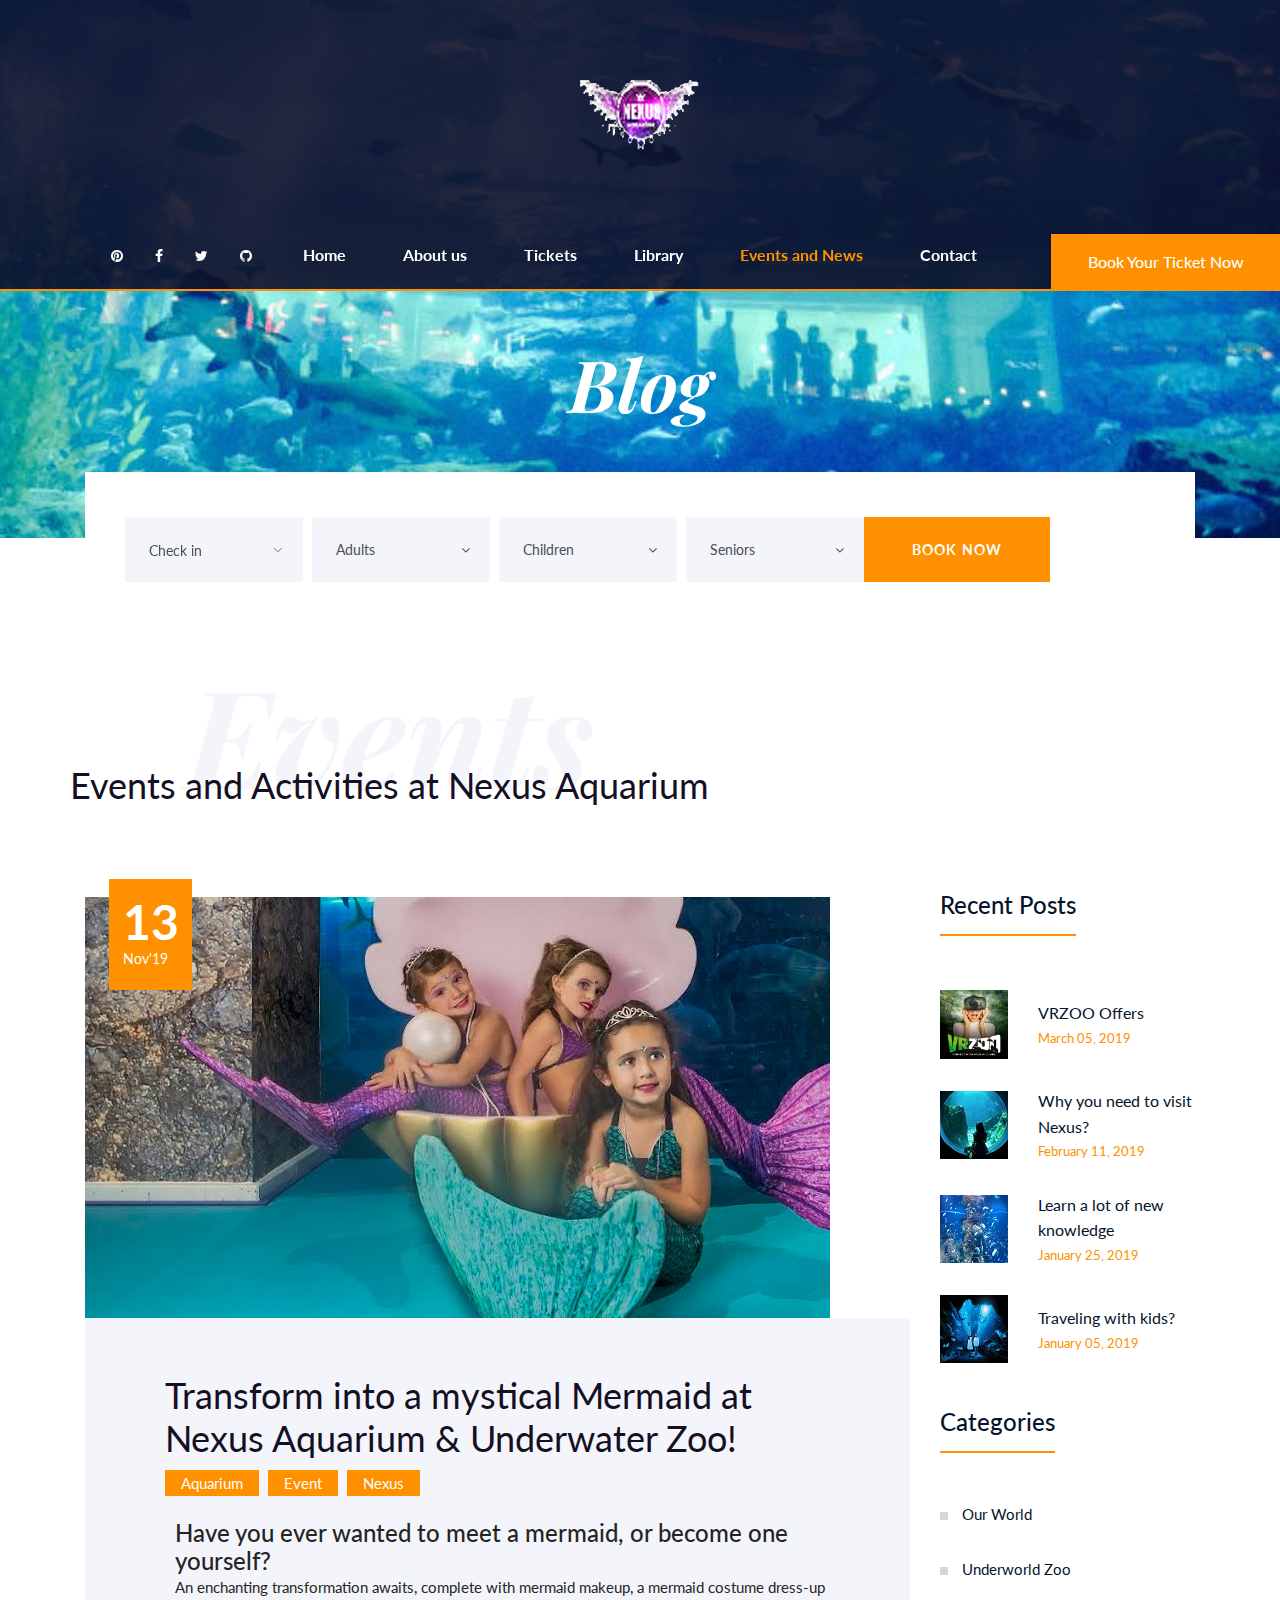
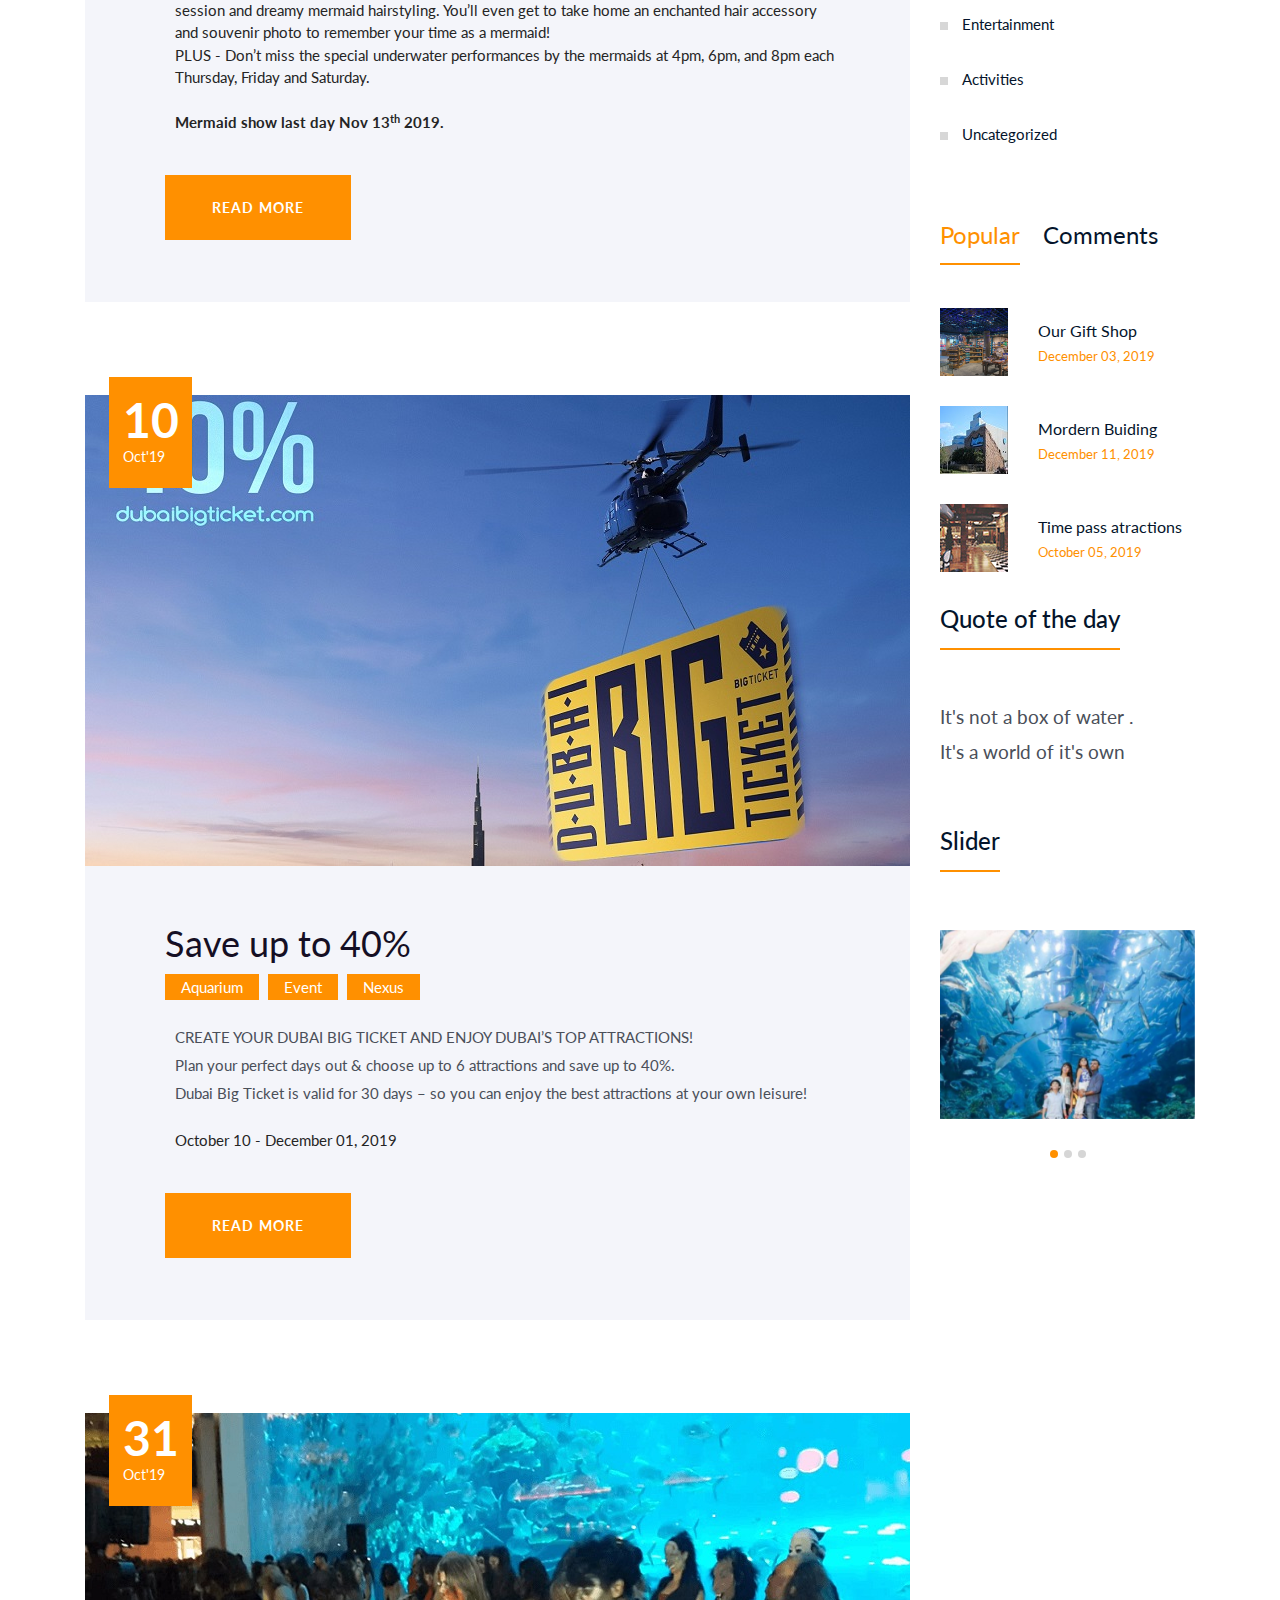
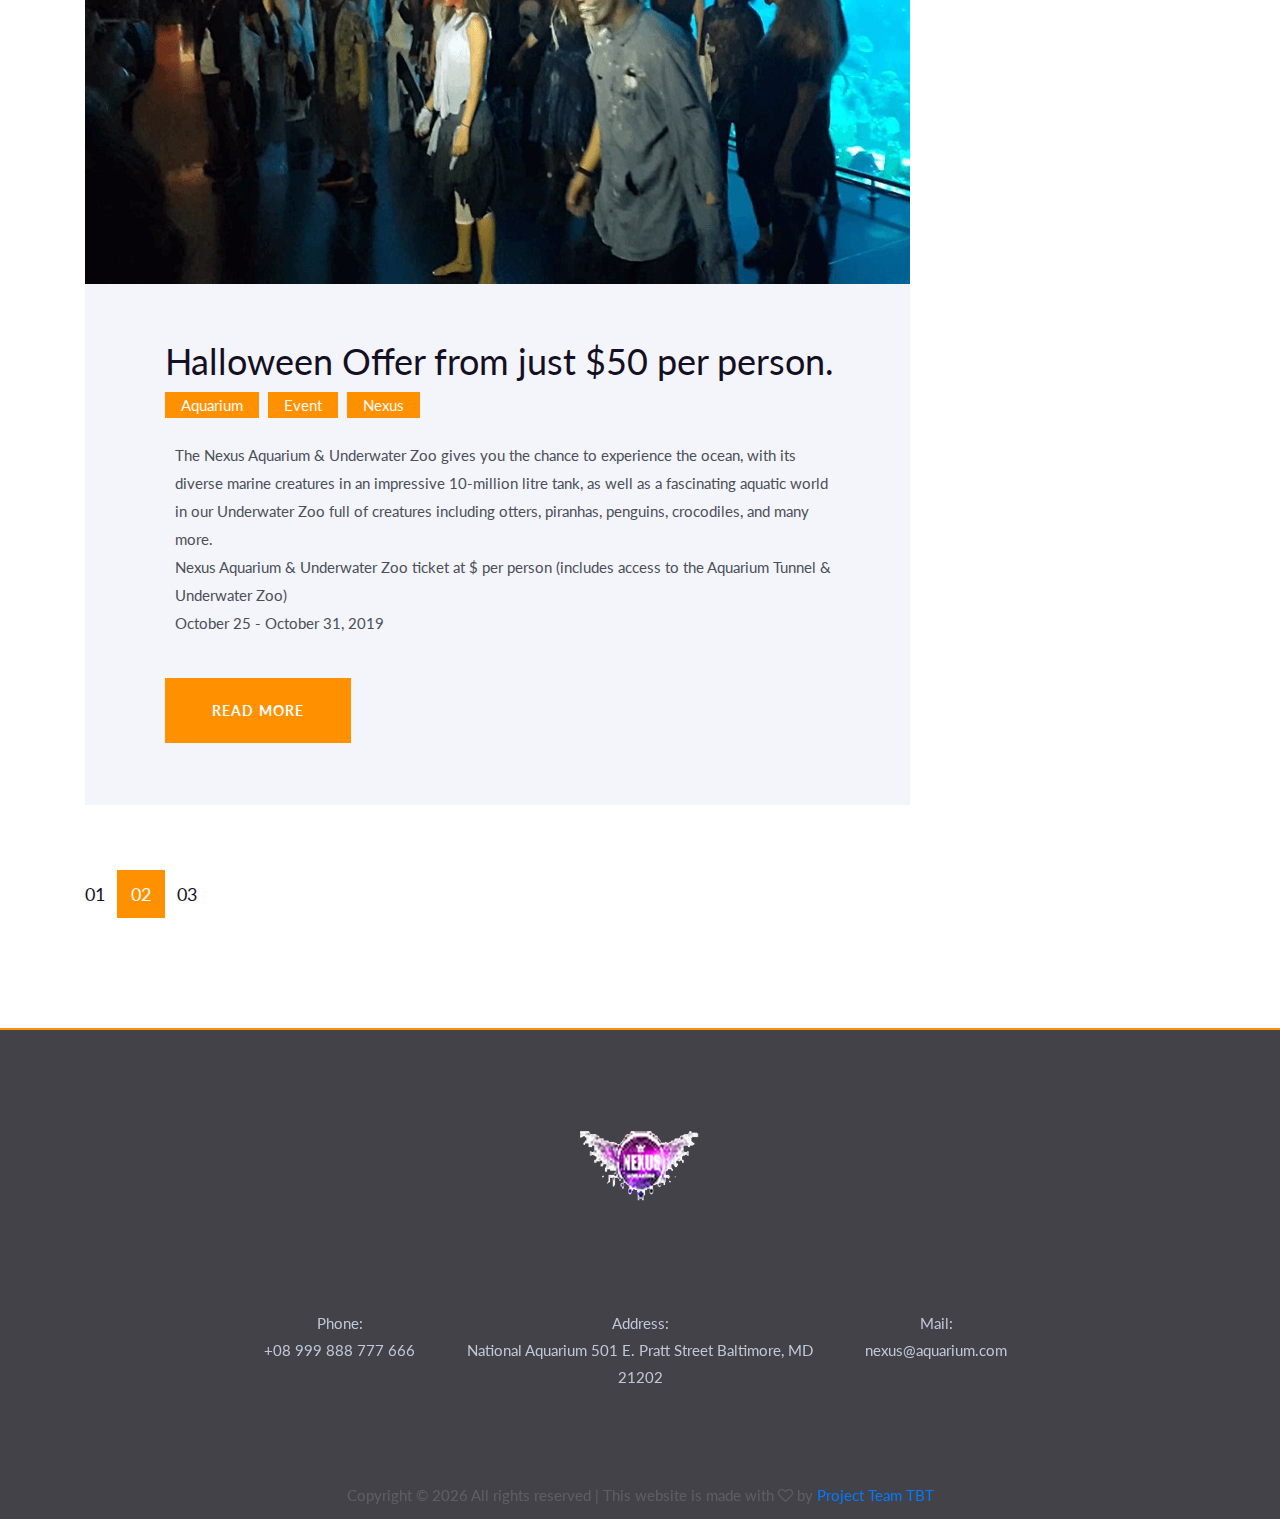
<file: blog_2.html>
<!DOCTYPE html>
<html lang="en">

<head>
    <title>NEXUS Blog</title>
    <meta charset="utf-8">
    <meta http-equiv="X-UA-Compatible" content="IE=edge">
    <meta name="description" content="Project about NEXUS Aquarium website">
    <meta name="viewport" content="width=device-width, initial-scale=1">
    <link rel="stylesheet" type="text/css" href="styles/bootstrap-4.1.2/bootstrap.min.css">
    <link href="plugins/font-awesome-4.7.0/css/font-awesome.min.css" rel="stylesheet" type="text/css">
    <link rel="stylesheet" type="text/css" href="plugins/OwlCarousel2-2.3.4/owl.carousel.css">
    <link rel="stylesheet" type="text/css" href="plugins/OwlCarousel2-2.3.4/owl.theme.default.css">
    <link rel="stylesheet" type="text/css" href="plugins/OwlCarousel2-2.3.4/animate.css">
    <link href="plugins/jquery-datepicker/jquery-ui.css" rel="stylesheet" type="text/css">
    <link rel="stylesheet" type="text/css" href="styles/blog.css">
    <link rel="stylesheet" type="text/css" href="styles/blog_responsive.css">
</head>

<body>

    <div class="super_container">

        <!-- Header -->

        <header class="header">
            <div class="header_content d-flex flex-column align-items-center justify-content-lg-end justify-content-center">

                <!-- Logo -->
                <div class="logo">
                    <a href="#"><img class="logo_1" src="images/logo.png" alt=""><img class="logo_2" src="images/logo_2.png" alt=""><img class="logo_3" src="images/logo_3.png" alt=""></a>
                </div>

                <!-- Main Nav -->
                <nav class="main_nav">
                    <ul class="d-flex flex-row align-items-center justify-content-start">
                        <li><a href="index.html">Home</a></li>
                        <li><a href="about.html">About us</a></li>
                        <li><a href="tickets.html">Tickets</a></li>
                        <li><a href="library.html">Library</a></li>
                        <li class="active"><a href="blog.html">Events and News</a></li>
                        <li><a href="contact.html">Contact</a></li>
                    </ul>
                </nav>

                <!-- Social -->
                <div class="social header_social">
                    <ul class="d-flex flex-row align-items-center justify-content-start">
                        <li><a href="https://www.pinterest.com/"><i class="fa fa-pinterest" aria-hidden="true"></i></a></li>
                        <li><a href="https://www.facebook.com/"><i class="fa fa-facebook" aria-hidden="true"></i></a></li>
                        <li><a href="https://twitter.com/"><i class="fa fa-twitter" aria-hidden="true"></i></a></li>
                        <li><a href="https://github.com/"><i class="fa fa-github" aria-hidden="true"></i></a></li>
                    </ul>
                </div>

                <!-- Header Right -->
                <div class="header_right d-flex flex-row align-items-center justify-content-start">

                    <!-- Search Activation Button -->
                    <!-- <div class="search_button">
                        <svg xmlns="http://www.w3.org/2000/svg" xmlns:xlink="http://www.w3.org/1999/xlink" version="1.1" viewBox="0 0 512 512" enable-background="new 0 0 512 512" width="512px" height="512px">
						<g>
							<path d="M495,466.2L377.2,348.4c29.2-35.6,46.8-81.2,46.8-130.9C424,103.5,331.5,11,217.5,11C103.4,11,11,103.5,11,217.5   S103.4,424,217.5,424c49.7,0,95.2-17.5,130.8-46.7L466.1,495c8,8,20.9,8,28.9,0C503,487.1,503,474.1,495,466.2z M217.5,382.9   C126.2,382.9,52,308.7,52,217.5S126.2,52,217.5,52C308.7,52,383,126.3,383,217.5S308.7,382.9,217.5,382.9z" fill="#FFFFFF"></path>
						</g>
					</svg>
                    </div> -->

                    <!-- Header Link -->
                    <div class="header_link"><a href="#">Book Your Ticket Now</a></div>

                    <!-- Hamburger Button -->
                    <div class="hamburger"><i class="fa fa-bars" aria-hidden="true"></i></div>

                </div>

                <!-- Search Panel -->
                <div class="search_panel">
                    <div class="search_panel_content d-flex flex-row align-items-center justify-content-start">
                        <img src="images/search.png" alt="">
                        <form method="get" action="http://www.google.com/cse" class="search_form" target="_blank">
                            <input type="hidden" name="cx" value="017151548175223042187:pqaaft2wjp2">
                            <input type="text" class="search_input" placeholder="Type your search here" required="required">
                        </form>
                        <div class="search_close ml-auto d-flex flex-column align-items-center justify-content-center">
                            <div></div>
                        </div>

                        <!-- <form method="get" action="http://www.google.com/cse" target="_blank">
                                <input type="hidden" name="cx" value="017151548175223042187:pqaaft2wjp2">
                                <input type="hidden" name="ie" value="UTF-8">
                                <input type="text" name="q" value="">
                                <input type="submit" value="Search">
                            </form> -->
                    </div>
                </div>
            </div>

        </header>

        <!-- Logo Overlay -->

        <div class="logo_overlay">
            <div class="logo_overlay_content d-flex flex-column align-items-center justify-content-center">
                <div class="logo">
                    <a href="index.html"><img src="images/logo_3.png" alt=""></a>
                </div>
            </div>
        </div>

        <!-- Menu Overlay -->

        <div class="menu_overlay">
            <div class="menu_overlay_content d-flex flex-row align-items-center justify-content-center">

                <!-- Hamburger Button -->
                <div class="hamburger"><i class="fa fa-bars" aria-hidden="true"></i></div>

            </div>
        </div>

        <!-- Menu -->

        <div class="menu">
            <div class="menu_container d-flex flex-column align-items-center justify-content-center">

                <!-- Menu Navigation -->
                <nav class="menu_nav text-center">
                    <ul>
                        <li><a href="index.html">Home</a></li>
                        <li><a href="about.html">About us</a></li>
                        <li><a href="tickets.html">Tickets</a></li>
                        <li><a href="index.html">Index</a></li>
                        <li><a href="blog.html">Events and News</a></li>
                        <li><a href="contact.html">Contact</a></li>
                    </ul>
                </nav>
                <div class="button menu_button"><a href="book.html" target="blank">book now</a></div>

                <!-- Menu Social -->
                <div class="social menu_social">
                    <ul class="d-flex flex-row align-items-center justify-content-start">
                        <li><a href="https://www.pinterest.com/"><i class="fa fa-pinterest" aria-hidden="true"></i></a></li>
                        <li><a href="https://www.facebook.com/"><i class="fa fa-facebook" aria-hidden="true"></i></a></li>
                        <li><a href="https://twitter.com/"><i class="fa fa-twitter" aria-hidden="true"></i></a></li>
                        <li><a href="https://github.com/"><i class="fa fa-github" aria-hidden="true"></i></a></li>
                </div>

            </div>
        </div>

        <!-- Home -->

        <div class="home">
            <div class="parallax_background parallax-window" data-parallax="scroll" data-image-src="images/blog.jpg" data-speed="0.8"></div>
            <div class="home_container d-flex flex-column align-items-center justify-content-center">
                <div class="home_title">
                    <h1>Blog</h1>
                </div>
            </div>
        </div>

        <!-- Booking -->

        <div class="booking">
            <div class="container">
                <div class="row">
                    <div class="col">
                        <div class="booking_container d-flex flex-row align-items-end justify-content-start">
                            <form action="#" class="booking_form">
                                <div class="booking_form_container d-flex flex-lg-row flex-column align-items-start justify-content-start flex-wrap">
                                    <div class="booking_form_inputs d-flex flex-row align-items-start justify-content-between flex-wrap">
                                        <div class="booking_dropdown"><input type="text" class="datepicker booking_input booking_input_a booking_in" placeholder="Check in" required="required"></div>
                                        <div class="custom-select">
                                            <select>
												<option value="0">Adults</option>
												<option value="1">1</option>
												<option value="2">2</option>
												<option value="3">3</option>
												<option value="4">4</option>
												<option value="5">5</option>
												<option value="6">6</option>
												<option value="7">7</option>
												<option value="8">8</option>
												<option value="9">9</option>
												<option value="10">10</option>					
											</select>
                                        </div>
                                        <div class="custom-select">
                                            <select>
												<option value="0">Children</option>
												<option value="1">1</option>
												<option value="2">2</option>
												<option value="3">3</option>
												<option value="4">4</option>
												<option value="5">5</option>
												<option value="6">6</option>
												<option value="7">7</option>
												<option value="8">8</option>
												<option value="9">9</option>
												<option value="10">10</option>					
											</select>
                                        </div>
                                        <div class="custom-select">
                                            <select>
												<option value="0">Seniors</option>
												<option value="1">1</option>
												<option value="2">2</option>
												<option value="3">3</option>
												<option value="4">4</option>
												<option value="5">5</option>
												<option value="6">6</option>
												<option value="7">7</option>
												<option value="8">8</option>
												<option value="9">9</option>
												<option value="10">10</option>
											</select>
                                        </div>
                                    </div>
                                    <div class="button tickets_button"><a href="book.html" target="blank">book now</a></div>
                                </div>
                            </form>
                        </div>
                    </div>
                </div>
            </div>
        </div>

        <!-- Blog -->

        <div class="blog">
            <div class="container">
                <div class="row">
                    <div class="row">
                        <div class="col">
                            <div class="section_title text-center">
                                <div>Events</div>
                                <h1>Events and Activities at Nexus Aquarium</h1>
                                <br><br><br><br>
                            </div>
                        </div>
                    </div>
                    <!-- Blog -->
                    <div class="col-lg-9">
                        <div class="blog_posts">

                            <!-- Blog Post -->
                            <div class="blog_post">
                                <div class="blog_post_image">
                                    <div><img src="images/blog_4.jpg" alt=""></div>
                                    <div class="blog_post_date">
                                        <a href="#">
                                            <span class="d-flex flex-column align-items-center justify-content-center">
											<span>
												<span>13</span>
                                            <span>Nov'19</span>
                                            </span>
                                            </span>
                                        </a>
                                    </div>
                                </div>
                                <div class="blog_post_content">
                                    <div class="blog_post_title">
                                        <h2><a href="#">Transform into a mystical Mermaid at Nexus Aquarium &amp; Underwater Zoo!</a></h2>
                                    </div>
                                    <div class="blog_post_tags">
                                        <ul class="d-flex flex-row align-items-start justify-content-start flex-wrap">
                                            <li><a href="#">Aquarium</a></li>
                                            <li><a href="#">Event</a></li>
                                            <li><a href="#">Nexus</a></li>
                                        </ul>
                                    </div>
                                    <div class="blog_post_text">
                                        <h3>Have you ever wanted to meet a mermaid, or become one yourself?</h3>
                                        <div>An enchanting transformation awaits, complete with mermaid makeup, a mermaid costume dress-up session and dreamy mermaid hairstyling. You’ll even get to take home an enchanted hair accessory and souvenir photo to
                                            remember your time as a mermaid!</div>
                                        <div> </div>
                                        <div>PLUS - Don’t miss the special underwater performances by the mermaids at 4pm, 6pm, and 8pm each Thursday, Friday and Saturday.</div>
                                        <div>
                                            <br />
                                        </div>
                                        <div>
                                            <strong>Mermaid show last day Nov 13<sup>th</sup> 2019. </strong>
                                        </div>

                                    </div>
                                    <div class="button blog_post_button"><a href="#">read more</a></div>
                                </div>
                            </div>

                            <!-- Blog Post -->
                            <div class="blog_post">
                                <div class="blog_post_image">
                                    <div><img src="images/blog_5.jpg" alt=""></div>
                                    <div class="blog_post_date">
                                        <a href="#">
                                            <span class="d-flex flex-column align-items-center justify-content-center">
											<span>
												<span>10</span>
                                            <span>Oct'19</span>
                                            </span>
                                            </span>
                                        </a>
                                    </div>
                                </div>
                                <div class="blog_post_content">
                                    <div class="blog_post_title">
                                        <h2><a href="#">Save up to 40%</a></h2>
                                    </div>
                                    <div class="blog_post_tags">
                                        <ul class="d-flex flex-row align-items-start justify-content-start flex-wrap">
                                            <li><a href="#">Aquarium</a></li>
                                            <li><a href="#">Event</a></li>
                                            <li><a href="#">Nexus</a></li>
                                        </ul>
                                    </div>
                                    <div class="blog_post_text">
                                        <p>CREATE YOUR DUBAI BIG TICKET AND ENJOY DUBAI’S TOP ATTRACTIONS! <br> Plan your perfect days out & choose up to 6 attractions and save up to 40%. <br> Dubai Big Ticket is valid for 30 days – so you can enjoy the
                                            best attractions at your own leisure!</p>
                                        <br> October 10 - December 01, 2019
                                    </div>
                                    <div class="button blog_post_button"><a href="#">read more</a></div>
                                </div>
                            </div>

                            <!-- Blog Post -->
                            <div class="blog_post">
                                <div class="blog_post_image">
                                    <div><img src="images/blog_6.jpg" alt=""></div>
                                    <div class="blog_post_date">
                                        <a href="#">
                                            <span class="d-flex flex-column align-items-center justify-content-center">
											<span>
												<span>31</span>
                                            <span>Oct'19</span>
                                            </span>
                                            </span>
                                        </a>
                                    </div>
                                </div>
                                <div class="blog_post_content">
                                    <div class="blog_post_title">
                                        <h2><a href="#">Halloween Offer from just $50 per person.</a></h2>
                                    </div>
                                    <div class="blog_post_tags">
                                        <ul class="d-flex flex-row align-items-start justify-content-start flex-wrap">
                                            <li><a href="#">Aquarium</a></li>
                                            <li><a href="#">Event</a></li>
                                            <li><a href="#">Nexus</a></li>
                                        </ul>
                                    </div>
                                    <div class="blog_post_text">
                                        <p>
                                            The Nexus Aquarium & Underwater Zoo gives you the chance to experience the ocean, with its diverse marine creatures in an impressive 10-million litre tank, as well as a fascinating aquatic world in our Underwater Zoo full of creatures including otters,
                                            piranhas, penguins, crocodiles, and many more.
                                            <br> Nexus Aquarium & Underwater Zoo ticket at $ per person (includes access to the Aquarium Tunnel & Underwater Zoo)
                                            <br> October 25 - October 31, 2019
                                        </p>
                                    </div>
                                    <div class="button blog_post_button"><a href="#">read more</a></div>
                                </div>
                            </div>

                        </div>

                        <!-- Page Nav -->
                        <div class="page_nav">
                            <ul class="d-flex flex-row align-items-start justify-content-start flex-wrap">
                                <li><a href="blog.html">01</a></li>
                                <li class="active"><a href="blog_2.html">02</a></li>
                                <li><a href="blog_3.html">03</a></li>
                            </ul>
                        </div>

                    </div>

                    <!-- Sidebar -->
                    <div class="col-lg-3">
                        <div class="sidebar">

                            <!-- Recent Posts -->
                            <div class="recent_posts">
                                <div class="sidebar_title">
                                    <h3>Recent Posts</h3>
                                </div>
                                <div class="recent_posts_container">

                                    <!-- Recent Post -->
                                    <div class="post_small d-flex flex-row align-items-center justify-content-start">
                                        <div class="post_small_image">
                                            <a href="#"><img src="images/recent_1.jpg" alt=""></a>
                                        </div>
                                        <div class="post_small_content">
                                            <div class="post_small_title"><a href="#">VRZOO Offers</a></div>
                                            <div class="post_small_date"><a href="#">March 05, 2019</a></div>
                                        </div>
                                    </div>

                                    <!-- Recent Post -->
                                    <div class="post_small d-flex flex-row align-items-center justify-content-start">
                                        <div class="post_small_image">
                                            <a href="#"><img src="images/recent_2.jpg" alt=""></a>
                                        </div>
                                        <div class="post_small_content">
                                            <div class="post_small_title"><a href="#">Why you need to visit Nexus?</a></div>
                                            <div class="post_small_date"><a href="#">February 11, 2019</a></div>
                                        </div>
                                    </div>

                                    <!-- Recent Post -->
                                    <div class="post_small d-flex flex-row align-items-center justify-content-start">
                                        <div class="post_small_image">
                                            <a href="#"><img src="images/recent_3.jpg" alt=""></a>
                                        </div>
                                        <div class="post_small_content">
                                            <div class="post_small_title"><a href="#">Learn a lot of new knowledge</a></div>
                                            <div class="post_small_date"><a href="#">January 25, 2019</a></div>
                                        </div>
                                    </div>

                                    <!-- Recent Post -->
                                    <div class="post_small d-flex flex-row align-items-center justify-content-start">
                                        <div class="post_small_image">
                                            <a href="#"><img src="images/recent_4.jpg" alt=""></a>
                                        </div>
                                        <div class="post_small_content">
                                            <div class="post_small_title"><a href="#">Traveling with kids?</a></div>
                                            <div class="post_small_date"><a href="#">January 05, 2019</a></div>
                                        </div>
                                    </div>

                                </div>
                            </div>

                            <!-- Categories -->
                            <div class="categories">
                                <div class="sidebar_title">
                                    <h3>Categories</h3>
                                </div>
                                <div class="categories_list">
                                    <ul>
                                        <li><a href="#">Our World</a></li>
                                        <li><a href="#">Underworld Zoo</a></li>
                                        <li><a href="#">Entertainment</a></li>
                                        <li><a href="#">Activities</a></li>
                                        <li><a href="#">Uncategorized</a></li>
                                    </ul>
                                </div>
                            </div>

                            <!-- Tabs -->
                            <div class="tabs">
                                <div class="tabs_container">
                                    <div class="tabs d-flex flex-row align-items-start justify-content-start flex-wrap">
                                        <div class="tab active">Popular</div>
                                        <div class="tab">Comments</div>
                                    </div>
                                    <div class="tab_panels">

                                        <div class="tab_panel active">
                                            <div class="tab_panel_content">

                                                <!-- Popular -->
                                                <div class="popular">

                                                    <!-- Popular Post -->
                                                    <div class="post_small d-flex flex-row align-items-center justify-content-start">
                                                        <div class="post_small_image">
                                                            <a href="#"><img src="images/recent_5.jpg" alt=""></a>
                                                        </div>
                                                        <div class="post_small_content">
                                                            <div class="post_small_title"><a href="#">Our Gift Shop</a></div>
                                                            <div class="post_small_date"><a href="#">December 03, 2019</a></div>
                                                        </div>
                                                    </div>

                                                    <!-- Popular Post -->
                                                    <div class="post_small d-flex flex-row align-items-center justify-content-start">
                                                        <div class="post_small_image">
                                                            <a href="#"><img src="images/recent_6.jpg" alt=""></a>
                                                        </div>
                                                        <div class="post_small_content">
                                                            <div class="post_small_title"><a href="#">Mordern Buiding</a></div>
                                                            <div class="post_small_date"><a href="#">December 11, 2019</a></div>
                                                        </div>
                                                    </div>

                                                    <!-- Popular Post -->
                                                    <div class="post_small d-flex flex-row align-items-center justify-content-start">
                                                        <div class="post_small_image">
                                                            <a href="#"><img src="images/recent_7.jpg" alt=""></a>
                                                        </div>
                                                        <div class="post_small_content">
                                                            <div class="post_small_title"><a href="#">Time pass atractions</a></div>
                                                            <div class="post_small_date"><a href="#">October 05, 2019</a></div>
                                                        </div>
                                                    </div>

                                                </div>
                                            </div>
                                        </div>

                                        <div class="tab_panel">
                                            <div class="tab_panel_content">

                                                <!-- Popular -->
                                                <div class="popular">

                                                    <!-- Popular Post -->
                                                    <div class="post_small d-flex flex-row align-items-center justify-content-start">
                                                        <div class="post_small_image">
                                                            <a href="#"><img src="images/recent_8.jpg" alt=""></a>
                                                        </div>
                                                        <div class="post_small_content">
                                                            <div class="post_small_title"><a href="#">Nexus Marine Restaurant</a></div>
                                                            <div class="post_small_date"><a href="#">December 03, 2019</a></div>
                                                        </div>
                                                    </div>

                                                    <!-- Popular Post -->
                                                    <div class="post_small d-flex flex-row align-items-center justify-content-start">
                                                        <div class="post_small_image">
                                                            <a href="#"><img src="images/recent_9.jpg" alt=""></a>
                                                        </div>
                                                        <div class="post_small_content">
                                                            <div class="post_small_title"><a href="#">Download Our APP</a></div>
                                                            <div class="post_small_date"><a href="#">October 11, 2019</a></div>
                                                        </div>
                                                    </div>

                                                    <!-- Popular Post -->
                                                    <div class="post_small d-flex flex-row align-items-center justify-content-start">
                                                        <div class="post_small_image">
                                                            <a href="#"><img src="images/recent_10.jpg" alt=""></a>
                                                        </div>
                                                        <div class="post_small_content">
                                                            <div class="post_small_title"><a href="#">Time pass atractions</a></div>
                                                            <div class="post_small_date"><a href="#">December 05, 2019</a></div>
                                                        </div>
                                                    </div>

                                                </div>
                                            </div>
                                        </div>

                                    </div>
                                </div>
                            </div>

                            <!-- Sidebar Search -->
                            <!-- <div class="sidebar_search">
                                <form action="#" class="sidebar_search_form">
                                    <input type="text" class="sidebar_search_input" placeholder="enter keywords" required="required">
                                    <button class="sidebar_search_button">
									<span>
										<svg xmlns="http://www.w3.org/2000/svg" xmlns:xlink="http://www.w3.org/1999/xlink" version="1.1" viewBox="0 0 512 512" enable-background="new 0 0 512 512" width="512px" height="512px">
											<g>
												<path d="M495,466.2L377.2,348.4c29.2-35.6,46.8-81.2,46.8-130.9C424,103.5,331.5,11,217.5,11C103.4,11,11,103.5,11,217.5   S103.4,424,217.5,424c49.7,0,95.2-17.5,130.8-46.7L466.1,495c8,8,20.9,8,28.9,0C503,487.1,503,474.1,495,466.2z M217.5,382.9   C126.2,382.9,52,308.7,52,217.5S126.2,52,217.5,52C308.7,52,383,126.3,383,217.5S308.7,382.9,217.5,382.9z" fill="#FFFFFF"></path>
											</g>
										</svg>
									</span>
								</button>
                                </form>
                            </div> -->

                            <!-- Quote of the day -->
                            <div class="quote">
                                <div class="sidebar_title">
                                    <h3>Quote of the day</h3>
                                </div>
                                <div class="quote_text">
                                    <p>It's not a box of water . <br> It's a world of it's own</p>
                                </div>
                            </div>

                            <!-- Slider -->
                            <div class="sidebar_slider_section">
                                <div class="sidebar_title">
                                    <h3>Slider</h3>
                                </div>
                                <div class="sidebar_slider_container">
                                    <div class="owl-carousel owl-theme sidebar_slider">

                                        <!-- Slide -->
                                        <div class="slide">
                                            <div class="background_image" style="background-image:url(images/sidebar1.jpg)"></div>
                                        </div>

                                        <!-- Slide -->
                                        <div class="slide">
                                            <div class="background_image" style="background-image:url(images/sidebar2.jpg)"></div>
                                        </div>

                                        <!-- Slide -->
                                        <div class="slide">
                                            <div class="background_image" style="background-image:url(images/sidebar3.jpg)"></div>
                                        </div>

                                    </div>
                                </div>
                            </div>
                        </div>
                    </div>

                </div>
            </div>
        </div>

        <!-- Footer -->

        <footer class="footer">
            <div class="parallax_background parallax-window" data-parallax="scroll" data-image-src="images/footer.jpg" data-speed="0.8"></div>
            <div class="container">
                <div class="row">
                    <div class="col">
                        <div class="footer_logo text-center">
                            <a href="#"><img src="images/logo.png" alt=""></a>
                        </div>
                        <div class="footer_content">
                            <div class="row">
                                <div class="col-lg-4 footer_col">
                                    <div class="footer_info d-flex flex-column align-items-lg-end align-items-center justify-content-start">
                                        <div class="text-center">
                                            <div>Phone:</div>
                                            <div>+08 999 888 777 666</div>
                                        </div>
                                    </div>
                                </div>
                                <div class="col-lg-4 footer_col">
                                    <div class="footer_info d-flex flex-column align-items-center justify-content-start">
                                        <div class="text-center">
                                            <div>Address:</div>
                                            <div>National Aquarium 501 E. Pratt Street Baltimore, MD 21202</div>
                                        </div>
                                    </div>
                                </div>
                                <div class="col-lg-4 footer_col">
                                    <div class="footer_info d-flex flex-column align-items-lg-start align-items-center justify-content-start">
                                        <div class="text-center">
                                            <div>Mail:</div>
                                            <div>nexus@aquarium.com</div>
                                        </div>
                                    </div>
                                </div>
                            </div>
                        </div>
                        <div class="footer_bar text-center">
                            Copyright &copy;
                            <script>
                                document.write(new Date().getFullYear());
                            </script> All rights reserved | This website is made with <i class="fa fa-heart-o" aria-hidden="true"></i> by <a href="" target="_blank">Project Team TBT</a>

                        </div>
                    </div>
                </div>
            </div>
        </footer>
    </div>

    <script src="js/jquery-3.3.1.min.js"></script>
    <script src="styles/bootstrap-4.1.2/popper.js"></script>
    <script src="styles/bootstrap-4.1.2/bootstrap.min.js"></script>
    <script src="plugins/greensock/TweenMax.min.js"></script>
    <script src="plugins/greensock/TimelineMax.min.js"></script>
    <script src="plugins/scrollmagic/ScrollMagic.min.js"></script>
    <script src="plugins/greensock/animation.gsap.min.js"></script>
    <script src="plugins/greensock/ScrollToPlugin.min.js"></script>
    <script src="plugins/OwlCarousel2-2.3.4/owl.carousel.js"></script>
    <script src="plugins/easing/easing.js"></script>
    <script src="plugins/progressbar/progressbar.min.js"></script>
    <script src="plugins/parallax-js-master/parallax.min.js"></script>
    <script src="plugins/jquery-datepicker/jquery-ui.js"></script>
    <script src="js/blog.js"></script>
</body>

</html>
</file>
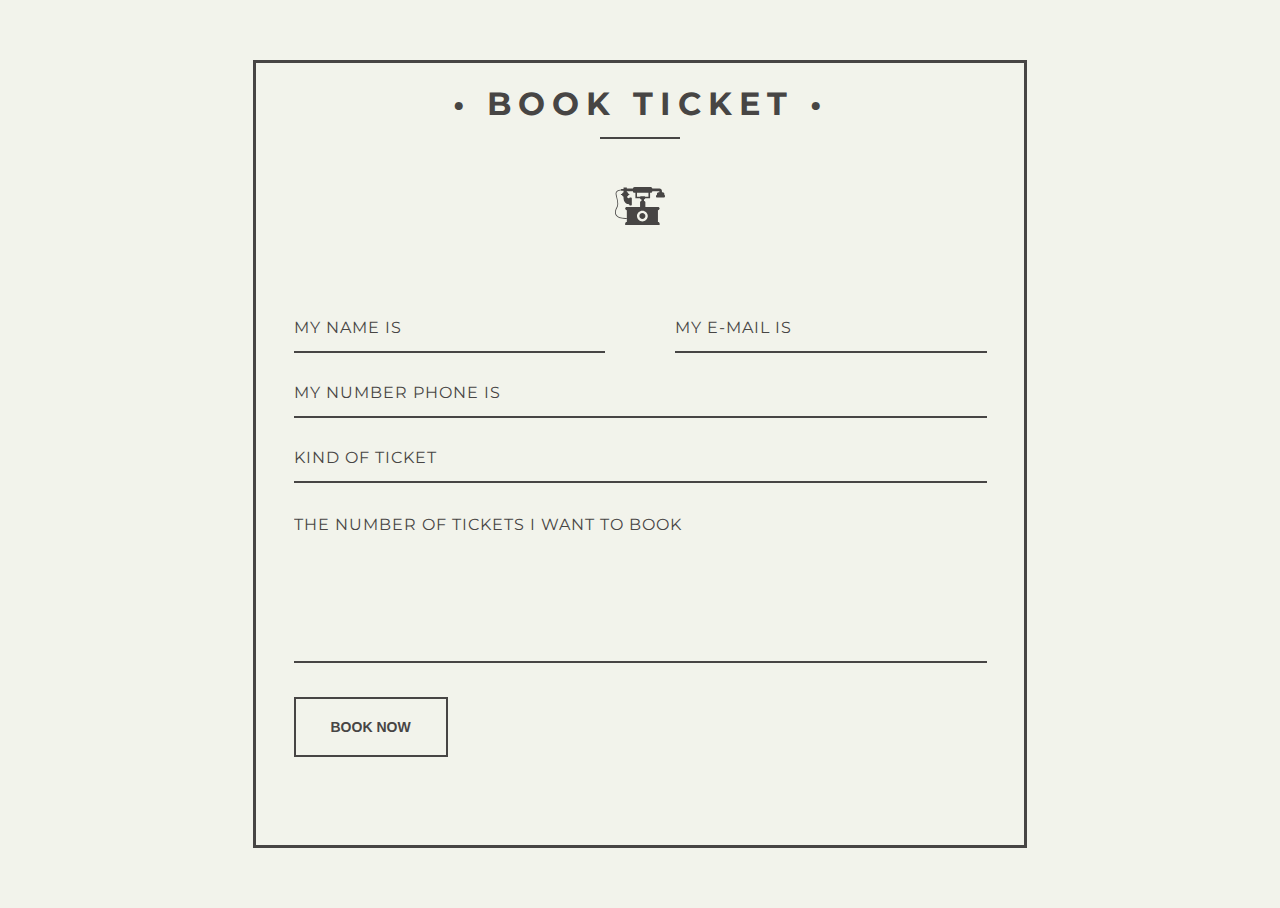
<file: book.html>
<!DOCTYPE html>
<html lang="en">

<head>
    <meta charset="UTF-8">
    <title>Book Ticket</title>
    <link rel="stylesheet" href="styles/book.css">

</head>

<body>

    <div id="container">
        <h1>&bull; Book Ticket &bull;</h1>
        <div class="underline">
        </div>
        <div class="icon_wrapper">
            <svg class="icon" viewBox="0 0 145.192 145.192">
                <path
                    d="M126.82,32.694c-2.804,0-5.08,2.273-5.08,5.075v2.721c-1.462,0-2.646,1.185-2.646,2.647v1.995    c0,1.585,1.286,2.873,2.874,2.873h20.577c1.462,0,2.646-1.185,2.646-2.647v-3.041c0-1.009-0.816-1.825-1.823-1.825v-2.722    c0-2.802-2.276-5.075-5.079-5.075h-1.985v-3.829c0-3.816-3.095-6.912-6.913-6.912h-0.589h-20.45c0-2.67-2.164-4.835-4.833-4.835    H56.843c-2.67,0-4.835,2.165-4.835,4.835H34.356v-3.384h-9.563v3.384v1.178h-7.061v1.416c-2.67,0.27-10.17,1.424-13.882,5.972    c-1.773,2.17-2.44,4.791-1.983,7.793c0.463,3.043,1.271,6.346,2.128,9.841c2.354,9.616,5.024,20.515,0.549,28.077    C2.647,79.44-3.125,90.589,2.201,99.547c4.123,6.935,13.701,10.44,28.5,10.44c1.186,0,2.405-0.023,3.658-0.068v9.028h-0.296    c-2.516,0-4.558,2.039-4.558,4.558v4.566h100.04v-4.564c0-2.519-2.039-4.558-4.558-4.558h-0.297V84.631h0.297    c2.519,0,4.558-2.037,4.558-4.556v-0.009c0-2.516-2.039-4.556-4.556-4.556l-36.786-0.009V61.973c0-2.193-1.777-3.971-3.972-3.971    v-4.711h0.456c1.629,0,2.952-1.32,2.952-2.949h14.227V34.459h1.658c2.672,0,4.834-2.165,4.834-4.834h20.45v3.069H126.82z     M34.06,75.511c-2.518,0-4.558,2.04-4.558,4.556v0.009c0,2.519,2.042,4.556,4.558,4.556h0.296v24.12l-0.042-1.168    c-15.994,0.574-26.122-2.523-30.106-9.229C-0.464,90.5,4.822,80.347,6.55,77.423c4.964-8.382,2.173-19.774-0.29-29.825    c-0.843-3.442-1.639-6.696-2.088-9.638c-0.354-2.35,0.129-4.3,1.484-5.958c3.029-3.714,9.509-4.805,12.076-5.1v1.233h7.061v1.49    v2.684c-2.403,1.114-4.153,2.997-4.676,5.237H18.15c-0.584,0-1.056,0.474-1.056,1.056v0.83c0,0.584,0.475,1.056,1.056,1.056h1.984    c0.561,2.18,2.304,3.999,4.658,5.092v0.029c0,0-2.282,20.823,16.479,22.099v1.102c0,1.177,0.955,2.133,2.133,2.133h3.297    c1.178,0,2.133-0.956,2.133-2.133V50.135c0-1.177-0.955-2.132-2.133-2.132h-3.297c-1.178,0-2.133,0.955-2.133,2.132    c-1.575-0.235-5.532-1.17-6.635-4.547c2.36-1.092,4.109-2.913,4.669-5.097h1.308c0.722,0,1.309-0.584,1.309-1.308v-0.578    c0-0.584-0.475-1.056-1.056-1.056h-1.539c-0.542-2.332-2.416-4.271-4.968-5.363v-2.559h17.651c0,2.67,2.166,4.835,4.836,4.835 h2.392v15.88h13.639c0,1.629,1.321,2.949,2.951,2.949h0.899v4.711c-2.194,0-3.972,1.778-3.972,3.971v13.529L34.06,75.511z     M95.188,101.78c0,8.655-7.012,15.665-15.664,15.665c-8.653,0-15.667-7.01-15.667-15.665c0-8.647,7.014-15.664,15.667-15.664    C88.177,86.116,95.188,93.132,95.188,101.78z M97.189,45.669h-9.556c0-0.896-0.726-1.62-1.619-1.62H74.494    c-0.896,0-1.621,0.727-1.621,1.62h-8.967v-11.21h33.283V45.669z">
                </path>
                <path
                    d="M70.865,101.78c0,4.774,3.886,8.657,8.66,8.657c4.774,0,8.657-3.883,8.657-8.657c0-4.773-3.883-8.656-8.657-8.656    C74.751,93.124,70.865,97.006,70.865,101.78z">
                </path>
            </svg>
        </div>
        <form action="#" method="post" id="contact_form" name="contact_form">
            <div class="name">
                <label for="name"></label>
                <input type="text" placeholder="My name is" name="name" id="name_input">
            </div>
            <div class="email">
                <label for="email"></label>
                <input type="email" placeholder="My e-mail is" name="email" id="email_input">
            </div>
            <div class="telephone">
                <label for="name"></label>
                <input type="text" placeholder="My number phone is" name="telephone" pattern="[0-9]{10,11}" id="telephone_input">
            </div>
            <div class="subject">
                <label for="subject"></label>
                <select placeholder="Subject line" name="subject" id="subject_input">
                    <option disabled hidden selected>Kind Of Ticket</option>
                    <option>I'd like to choose VIP Explorer Experience(129$)</option>
                    <option>I'd like to choose VIP Access Pass(189$)</option>
                    <option>I'd like to choos Explorer Experience(89$)</option>
                    <option>I'd like to choos Annual Pass (749$)</option>
                </select>
            </div>
            <div class="message">
                <label for="message"></label>
                <textarea name="message" placeholder="The number of tickets I want to book" id="message_input" cols="30" rows="5"></textarea>
            </div>
            <div class="submit">
                <input type="submit" value="Book Now" id="form_button" />
            </div>
        </form>
        <p id="loi"></p>
        <!-- // End form -->
    </div>
    <!-- // End #container -->


</body>

<script src="js/book.js"></script>


</html>
</file>
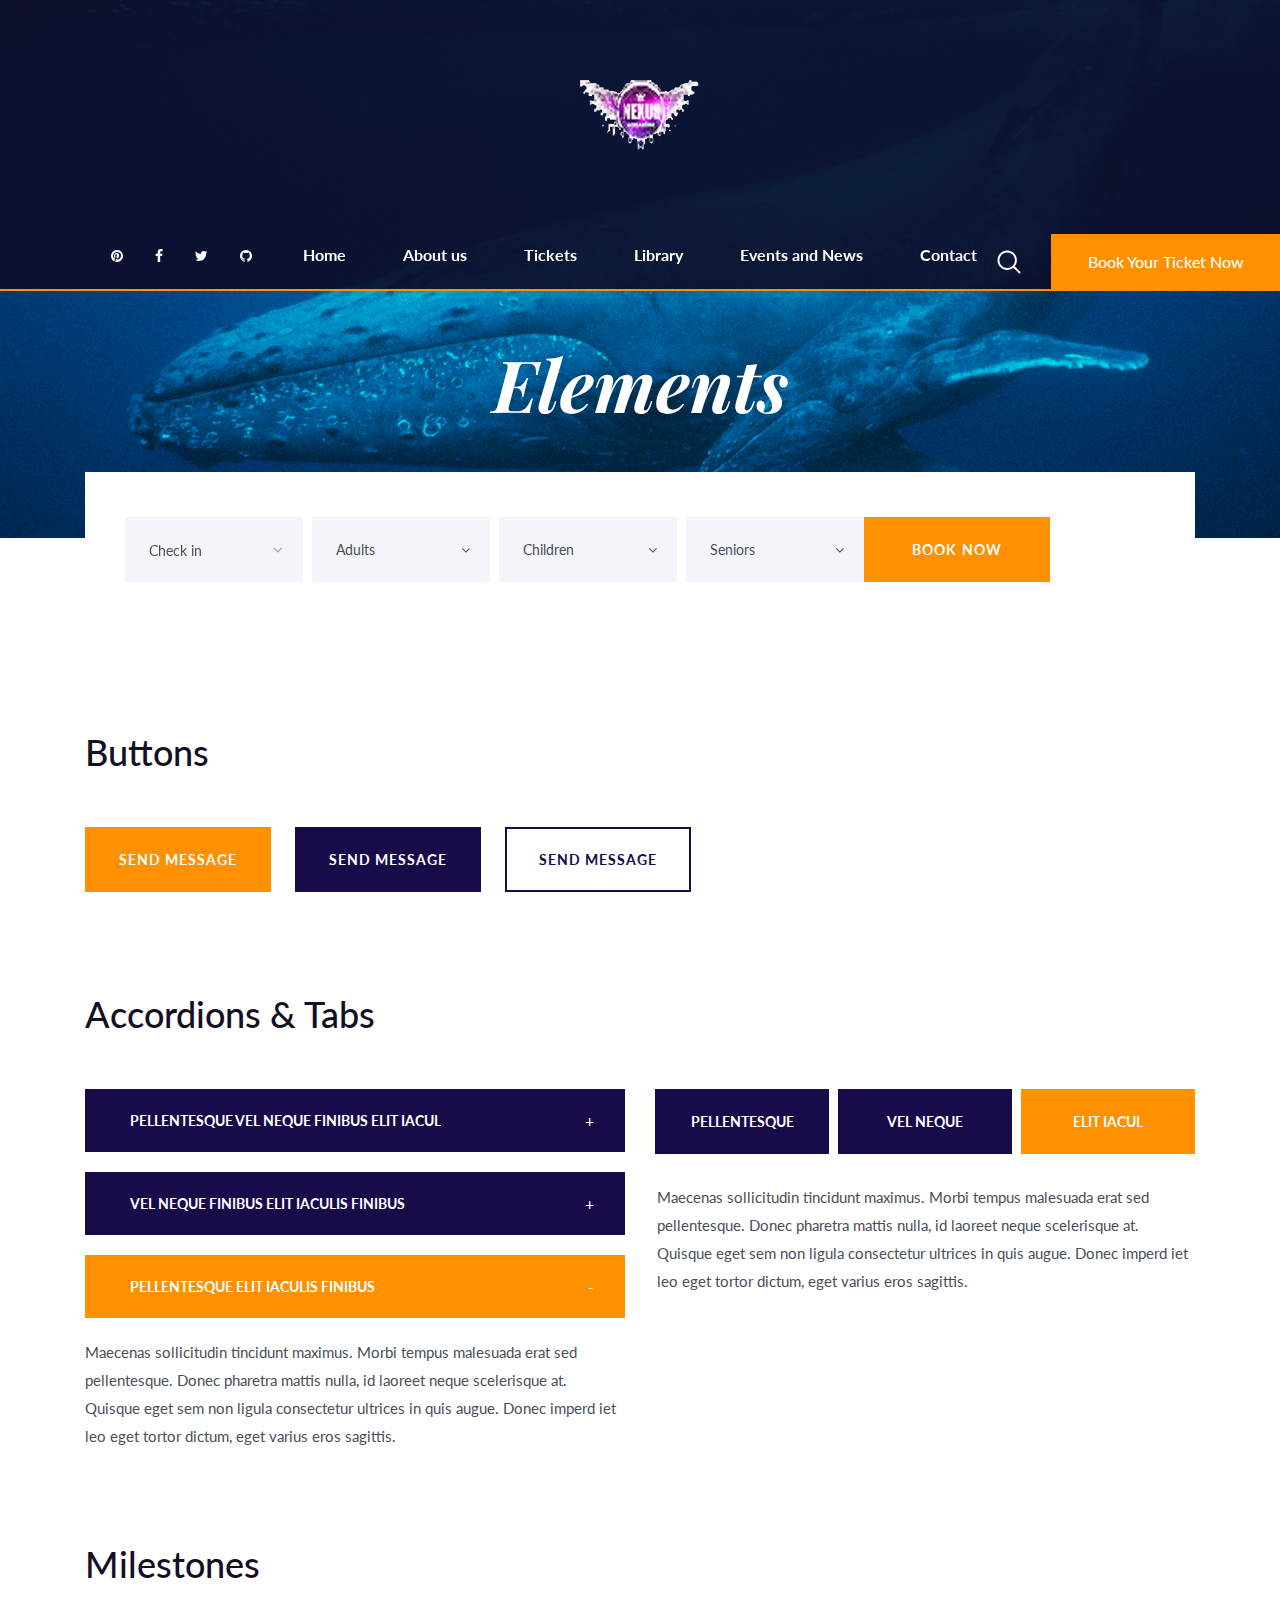
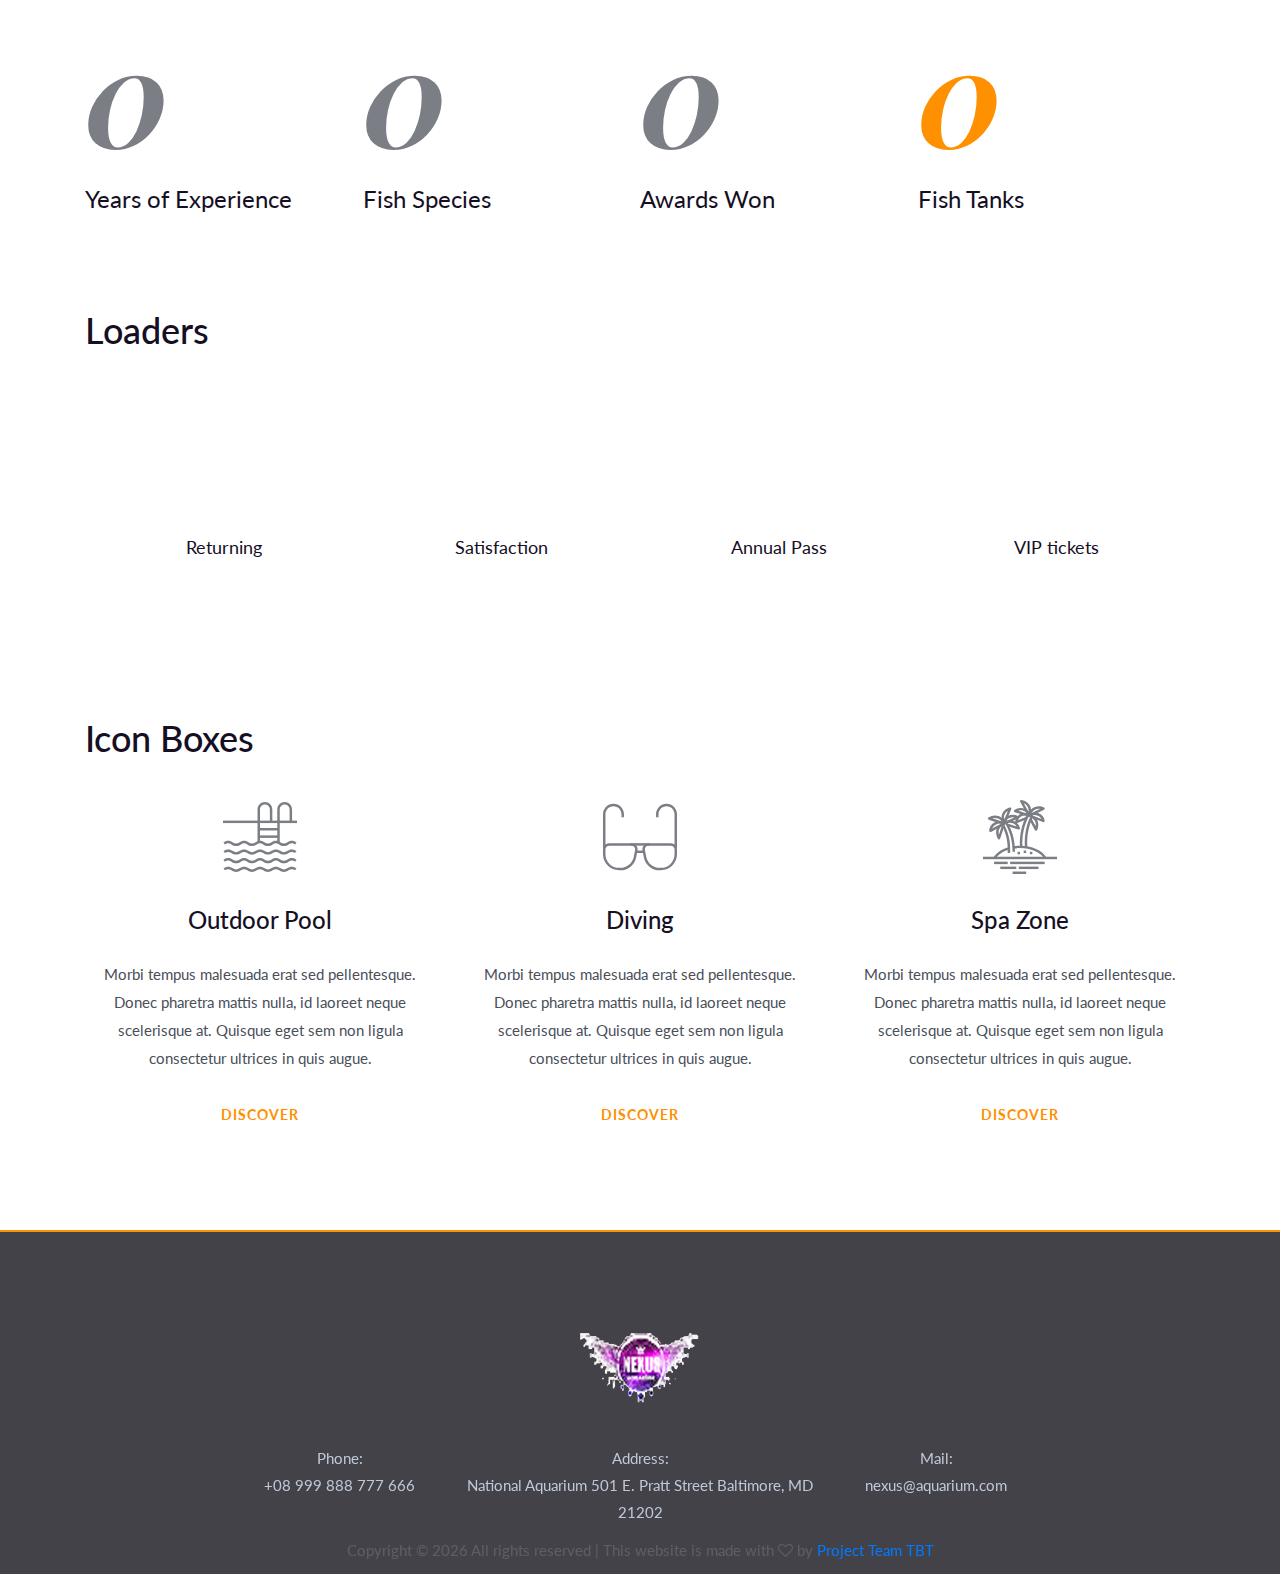
<file: elements.html>
<!DOCTYPE html>
<html lang="en">

<head>
    <title>Elements</title>
    <meta charset="utf-8">
    <meta http-equiv="X-UA-Compatible" content="IE=edge">
    <meta name="description" content="Project about NEXUS Aquarium website">
    <meta name="viewport" content="width=device-width, initial-scale=1">
    <link rel="stylesheet" type="text/css" href="styles/bootstrap-4.1.2/bootstrap.min.css">
    <link href="plugins/font-awesome-4.7.0/css/font-awesome.min.css" rel="stylesheet" type="text/css">
    <link rel="stylesheet" type="text/css" href="plugins/OwlCarousel2-2.3.4/owl.carousel.css">
    <link rel="stylesheet" type="text/css" href="plugins/OwlCarousel2-2.3.4/owl.theme.default.css">
    <link rel="stylesheet" type="text/css" href="plugins/OwlCarousel2-2.3.4/animate.css">
    <link href="plugins/jquery-datepicker/jquery-ui.css" rel="stylesheet" type="text/css">
    <link rel="stylesheet" type="text/css" href="styles/elements.css">
    <link rel="stylesheet" type="text/css" href="styles/elements_responsive.css">
</head>

<body>

    <div class="super_container">

        <!-- Header -->

        <header class="header">
            <div class="header_content d-flex flex-column align-items-center justify-content-lg-end justify-content-center">

                <!-- Logo -->
                <div class="logo">
                    <a href="#"><img class="logo_1" src="images/logo.png" alt=""><img class="logo_2" src="images/logo_2.png" alt=""><img class="logo_3" src="images/logo_3.png" alt=""></a>
                </div>

                <!-- Main Nav -->
                <nav class="main_nav">
                    <ul class="d-flex flex-row align-items-center justify-content-start">
                        <li><a href="index.html">Home</a></li>
                        <li><a href="about.html">About us</a></li>
                        <li><a href="tickets.html">Tickets</a></li>
                        <li><a href="library.html">Library</a></li>
                        <li><a href="blog.html">Events and News</a></li>
                        <li><a href="contact.html">Contact</a></li>
                    </ul>
                </nav>

                <!-- Social -->
                <div class="social header_social">
                    <ul class="d-flex flex-row align-items-center justify-content-start">
                        <li><a href="https://www.pinterest.com/"><i class="fa fa-pinterest" aria-hidden="true"></i></a></li>
                        <li><a href="https://www.facebook.com/"><i class="fa fa-facebook" aria-hidden="true"></i></a></li>
                        <li><a href="https://twitter.com/"><i class="fa fa-twitter" aria-hidden="true"></i></a></li>
                        <li><a href="https://github.com/"><i class="fa fa-github" aria-hidden="true"></i></a></li>
                    </ul>
                </div>

                <!-- Header Right -->
                <div class="header_right d-flex flex-row align-items-center justify-content-start">

                    <!-- Search Activation Button -->
                    <div class="search_button">
                        <svg xmlns="http://www.w3.org/2000/svg" xmlns:xlink="http://www.w3.org/1999/xlink" version="1.1" viewBox="0 0 512 512" enable-background="new 0 0 512 512" width="512px" height="512px">
						<g>
							<path d="M495,466.2L377.2,348.4c29.2-35.6,46.8-81.2,46.8-130.9C424,103.5,331.5,11,217.5,11C103.4,11,11,103.5,11,217.5   S103.4,424,217.5,424c49.7,0,95.2-17.5,130.8-46.7L466.1,495c8,8,20.9,8,28.9,0C503,487.1,503,474.1,495,466.2z M217.5,382.9   C126.2,382.9,52,308.7,52,217.5S126.2,52,217.5,52C308.7,52,383,126.3,383,217.5S308.7,382.9,217.5,382.9z" fill="#FFFFFF"></path>
						</g>
					</svg>
                    </div>

                    <!-- Header Link -->
                    <div class="header_link"><a href="#">Book Your Ticket Now</a></div>

                    <!-- Hamburger Button -->
                    <div class="hamburger"><i class="fa fa-bars" aria-hidden="true"></i></div>

                </div>

                <!-- Search Panel -->
                <div class="search_panel">
                    <div class="search_panel_content d-flex flex-row align-items-center justify-content-start">
                        <img src="images/search.png" alt="">
                        <form method="get" action="http://www.google.com/cse" class="search_form" target="_blank">
                            <input type="hidden" name="cx" value="017151548175223042187:pqaaft2wjp2">
                            <input type="text" class="search_input" placeholder="Type your search here" required="required">
                        </form>
                        <div class="search_close ml-auto d-flex flex-column align-items-center justify-content-center">
                            <div></div>
                        </div>

                        <!-- <form method="get" action="http://www.google.com/cse" target="_blank">
                            <input type="hidden" name="cx" value="017151548175223042187:pqaaft2wjp2">
                            <input type="hidden" name="ie" value="UTF-8">
                            <input type="text" name="q" value="">
                            <input type="submit" value="Search">
                        </form> -->
                    </div>
                </div>
            </div>

        </header>

        <!-- Logo Overlay -->

        <div class="logo_overlay">
            <div class="logo_overlay_content d-flex flex-column align-items-center justify-content-center">
                <div class="logo">
                    <a href="index.html"><img src="images/logo_3.png" alt=""></a>
                </div>
            </div>
        </div>

        <!-- Menu Overlay -->

        <div class="menu_overlay">
            <div class="menu_overlay_content d-flex flex-row align-items-center justify-content-center">

                <!-- Hamburger Button -->
                <div class="hamburger"><i class="fa fa-bars" aria-hidden="true"></i></div>

            </div>
        </div>

        <!-- Menu -->

        <div class="menu">
            <div class="menu_container d-flex flex-column align-items-center justify-content-center">

                <!-- Menu Navigation -->
                <nav class="menu_nav text-center">
                    <ul>
                        <li><a href="index.html">Home</a></li>
                        <li><a href="about.html">About us</a></li>
                        <li><a href="tickets.html">Tickets</a></li>
                        <li><a href="library.html">Library</a></li>
                        <li><a href="blog.html">Events and News</a></li>
                        <li><a href="contact.html">Contact</a></li>
                    </ul>
                </nav>
                <div class="button menu_button"><a href="book.html" target="blank">book now</a></div>

                <!-- Menu Social -->
                <div class="social menu_social">
                    <ul class="d-flex flex-row align-items-center justify-content-start">
                        <li><a href="https://www.pinterest.com/"><i class="fa fa-pinterest" aria-hidden="true"></i></a></li>
                        <li><a href="https://www.facebook.com/"><i class="fa fa-facebook" aria-hidden="true"></i></a></li>
                        <li><a href="https://twitter.com/"><i class="fa fa-twitter" aria-hidden="true"></i></a></li>
                        <li><a href="https://github.com/"><i class="fa fa-github" aria-hidden="true"></i></a></li>
                    </ul>
                </div>

            </div>
        </div>

        <!-- Home -->

        <div class="home">
            <div class="parallax_background parallax-window" data-parallax="scroll" data-image-src="images/elements.jpg" data-speed="0.8"></div>
            <div class="home_container d-flex flex-column align-items-center justify-content-center">
                <div class="home_title">
                    <h1>Elements</h1>
                </div>
            </div>
        </div>

        <!-- Booking -->

        <div class="booking">
            <div class="container">
                <div class="row">
                    <div class="col">
                        <div class="booking_container d-flex flex-row align-items-end justify-content-start">
                            <form action="#" class="booking_form">
                                <div class="booking_form_container d-flex flex-lg-row flex-column align-items-start justify-content-start flex-wrap">
                                    <div class="booking_form_inputs d-flex flex-row align-items-start justify-content-between flex-wrap">
                                        <div class="booking_dropdown"><input type="text" class="datepicker booking_input booking_input_a booking_in" placeholder="Check in" required="required"></div>
                                        <div class="custom-select">
                                            <select>
												<option value="0">Adults</option>
												<option value="1">1</option>
												<option value="2">2</option>
												<option value="3">3</option>
												<option value="4">4</option>
												<option value="5">5</option>
												<option value="6">6</option>
												<option value="7">7</option>
												<option value="8">8</option>
												<option value="9">9</option>
												<option value="10">10</option>					
											</select>
                                        </div>
                                        <div class="custom-select">
                                            <select>
												<option value="0">Children</option>
												<option value="1">1</option>
												<option value="2">2</option>
												<option value="3">3</option>
												<option value="4">4</option>
												<option value="5">5</option>
												<option value="6">6</option>
												<option value="7">7</option>
												<option value="8">8</option>
												<option value="9">9</option>
												<option value="10">10</option>					
											</select>
                                        </div>
                                        <div class="custom-select">
                                            <select>
												<option value="0">Seniors</option>
												<option value="1">1</option>
												<option value="2">2</option>
												<option value="3">3</option>
												<option value="4">4</option>
												<option value="5">5</option>
												<option value="6">6</option>
												<option value="7">7</option>
												<option value="8">8</option>
												<option value="9">9</option>
												<option value="10">10</option>
											</select>
                                        </div>
                                    </div>
                                    <div class="button tickets_button"><a href="book.html" target="blank">book now</a></div>
                                </div>
                            </form>
                        </div>
                    </div>
                </div>
            </div>
        </div>

        <!-- Elements -->

        <div class="elements">
            <div class="container">
                <div class="row">
                    <div class="col">

                        <!-- Buttons -->
                        <div class="buttons">
                            <div class="elements_title">
                                <h2>Buttons</h2>
                            </div>
                            <div class="buttons_container d-flex flex-row align-items-start justify-content-start flex-wrap">

                                <!-- Button -->
                                <div class="button"><a href="#">send message</a></div>

                                <!-- Button -->
                                <div class="button button_2"><a href="#">send message</a></div>

                                <!-- Button -->
                                <div class="button button_3"><a href="#">send message</a></div>

                            </div>
                        </div>

                        <!-- Accordions & Tabs -->
                        <div class="acc_tabs">
                            <div class="elements_title">
                                <h2>Accordions & Tabs</h2>
                            </div>
                            <div class="row acc_tabs_row">
                                <div class="col-lg-6">

                                    <!-- Accordions -->
                                    <div class="accordions">

                                        <!-- Accordion -->
                                        <div class="accordion_container">
                                            <div class="accordion d-flex flex-row align-items-center">
                                                <div>Pellentesque vel neque finibus elit iacul</div>
                                            </div>
                                            <div class="accordion_panel">
                                                <div>
                                                    <p>Maecenas sollicitudin tincidunt maximus. Morbi tempus malesuada erat sed pellentesque. Donec pharetra mattis nulla, id laoreet neque scelerisque at. Quisque eget sem non ligula consectetur ultrices in
                                                        quis augue. Donec imperd iet leo eget tortor dictum, eget varius eros sagittis.</p>
                                                </div>
                                            </div>
                                        </div>

                                        <!-- Accordion -->
                                        <div class="accordion_container">
                                            <div class="accordion d-flex flex-row align-items-center">
                                                <div>vel neque finibus elit iaculis finibus</div>
                                            </div>
                                            <div class="accordion_panel">
                                                <div>
                                                    <p>Maecenas sollicitudin tincidunt maximus. Morbi tempus malesuada erat sed pellentesque. Donec pharetra mattis nulla, id laoreet neque scelerisque at. Quisque eget sem non ligula consectetur ultrices in
                                                        quis augue. Donec imperd iet leo eget tortor dictum, eget varius eros sagittis.</p>
                                                </div>
                                            </div>
                                        </div>

                                        <!-- Accordion -->
                                        <div class="accordion_container">
                                            <div class="accordion d-flex flex-row align-items-center active">
                                                <div>Pellentesque elit iaculis finibus</div>
                                            </div>
                                            <div class="accordion_panel">
                                                <div>
                                                    <p>Maecenas sollicitudin tincidunt maximus. Morbi tempus malesuada erat sed pellentesque. Donec pharetra mattis nulla, id laoreet neque scelerisque at. Quisque eget sem non ligula consectetur ultrices in
                                                        quis augue. Donec imperd iet leo eget tortor dictum, eget varius eros sagittis.</p>
                                                </div>
                                            </div>
                                        </div>

                                    </div>

                                </div>

                                <div class="col-lg-6 tabs_col">

                                    <!-- Tabs -->
                                    <div class="tabs">
                                        <div class="tabs_container">
                                            <div class="tabs d-flex flex-row align-items-center justify-content-start flex-wrap">
                                                <div class="tab">Pellentesque</div>
                                                <div class="tab">vel neque</div>
                                                <div class="tab active">elit iacul</div>
                                            </div>
                                            <div class="tab_panels">
                                                <div class="tab_panel">
                                                    <div class="tab_panel_content">
                                                        <div class="tab_text">
                                                            <p>Maecenas sollicitudin tincidunt maximus. Morbi tempus malesuada erat sed pellentesque. Donec pharetra mattis nulla, id laoreet neque scelerisque at. Quisque eget sem non ligula consectetur ultrices
                                                                in quis augue. Donec imperd iet leo eget tortor dictum, eget varius eros sagittis.</p>
                                                        </div>
                                                    </div>
                                                </div>
                                                <div class="tab_panel">
                                                    <div class="tab_panel_content">
                                                        <div class="tab_text">
                                                            <p>Maecenas sollicitudin tincidunt maximus. Morbi tempus malesuada erat sed pellentesque. Donec pharetra mattis nulla, id laoreet neque scelerisque at. Quisque eget sem non ligula consectetur ultrices
                                                                in quis augue. Donec imperd iet leo eget tortor dictum, eget varius eros sagittis.</p>
                                                        </div>
                                                    </div>
                                                </div>
                                                <div class="tab_panel active">
                                                    <div class="tab_panel_content">
                                                        <div class="tab_text">
                                                            <p>Maecenas sollicitudin tincidunt maximus. Morbi tempus malesuada erat sed pellentesque. Donec pharetra mattis nulla, id laoreet neque scelerisque at. Quisque eget sem non ligula consectetur ultrices
                                                                in quis augue. Donec imperd iet leo eget tortor dictum, eget varius eros sagittis.</p>
                                                        </div>
                                                    </div>
                                                </div>
                                            </div>
                                        </div>
                                    </div>

                                </div>
                            </div>
                        </div>

                        <!-- Milestones -->
                        <div class="milestones">
                            <div class="elements_title">
                                <h2>Milestones</h2>
                            </div>
                            <div class="milestones_container d-flex flex-row align-items-start justify-content-start flex-wrap">

                                <!-- Milestone -->
                                <div class="milestone">
                                    <div class="milestone_counter" data-end-value="69">0</div>
                                    <div class="milestone_text">Years of Experience</div>
                                </div>

                                <!-- Milestone -->
                                <div class="milestone">
                                    <div class="milestone_counter" data-end-value="989">0</div>
                                    <div class="milestone_text">Fish Species</div>
                                </div>

                                <!-- Milestone -->
                                <div class="milestone">
                                    <div class="milestone_counter" data-end-value="98">0</div>
                                    <div class="milestone_text">Awards Won</div>
                                </div>

                                <!-- Milestone -->
                                <div class="milestone">
                                    <div class="milestone_counter" data-end-value="13" data-sign-after="k">0</div>
                                    <div class="milestone_text">Fish Tanks</div>
                                </div>

                            </div>
                        </div>

                        <!-- Loaders -->
                        <div class="loaders">
                            <div class="elements_title">
                                <h2>Loaders</h2>
                            </div>
                            <div class="loaders_container d-flex flex-row align-items-start justify-content-start flex-wrap">

                                <!-- Loader -->
                                <div class="loader_container text-center">
                                    <div class="loader text-center" data-perc="0.75">
                                        <div class="loader_content">
                                            <div class="loader_title">Returning</div>
                                        </div>
                                    </div>
                                </div>

                                <!-- Loader -->
                                <div class="loader_container text-center">
                                    <div class="loader text-center" data-perc="1.0">
                                        <div class="loader_content">
                                            <div class="loader_title">Satisfaction</div>
                                        </div>
                                    </div>
                                </div>

                                <!-- Loader -->
                                <div class="loader_container text-center">
                                    <div class="loader text-center" data-perc="0.25">
                                        <div class="loader_content">
                                            <div class="loader_title">Annual Pass</div>
                                        </div>
                                    </div>
                                </div>

                                <!-- Loader -->
                                <div class="loader_container text-center">
                                    <div class="loader text-center" data-perc="0.5">
                                        <div class="loader_content">
                                            <div class="loader_title">VIP tickets</div>
                                        </div>
                                    </div>
                                </div>

                            </div>
                        </div>

                        <!-- Icon Boxes -->
                        <div class="icon_boxes">
                            <div class="elements_title">
                                <h2>Icon Boxes</h2>
                            </div>
                            <div class="row icon_boxes_row">

                                <!-- Icon Box -->
                                <div class="col-lg-4">
                                    <div class="icon_box text-center">
                                        <div class="icon_box_icon"><img src="images/icon_1.svg" alt=""></div>
                                        <div class="icon_box_title">
                                            <h3>Outdoor Pool</h3>
                                        </div>
                                        <div class="icon_box_text">
                                            <p>Morbi tempus malesuada erat sed pellentesque. Donec pharetra mattis nulla, id laoreet neque scelerisque at. Quisque eget sem non ligula consectetur ultrices in quis augue.</p>
                                        </div>
                                        <div class="icon_box_button"><a href="#">discover</a></div>
                                    </div>
                                </div>

                                <!-- Icon Box -->
                                <div class="col-lg-4">
                                    <div class="icon_box text-center">
                                        <div class="icon_box_icon"><img src="images/icon_2.svg" alt=""></div>
                                        <div class="icon_box_title">
                                            <h3>Diving</h3>
                                        </div>
                                        <div class="icon_box_text">
                                            <p>Morbi tempus malesuada erat sed pellentesque. Donec pharetra mattis nulla, id laoreet neque scelerisque at. Quisque eget sem non ligula consectetur ultrices in quis augue.</p>
                                        </div>
                                        <div class="icon_box_button"><a href="#">discover</a></div>
                                    </div>
                                </div>

                                <!-- Icon Box -->
                                <div class="col-lg-4">
                                    <div class="icon_box text-center">
                                        <div class="icon_box_icon"><img src="images/icon_3.svg" alt=""></div>
                                        <div class="icon_box_title">
                                            <h3>Spa Zone</h3>
                                        </div>
                                        <div class="icon_box_text">
                                            <p>Morbi tempus malesuada erat sed pellentesque. Donec pharetra mattis nulla, id laoreet neque scelerisque at. Quisque eget sem non ligula consectetur ultrices in quis augue.</p>
                                        </div>
                                        <div class="icon_box_button"><a href="#">discover</a></div>
                                    </div>
                                </div>

                            </div>
                        </div>
                    </div>
                </div>
            </div>
        </div>

        <!-- Footer -->

        <footer class="footer">
            <div class="parallax_background parallax-window" data-parallax="scroll" data-image-src="images/footer.jpg" data-speed="0.8"></div>
            <div class="container">
                <div class="row">
                    <div class="col">
                        <div class="footer_logo text-center">
                            <a href="#"><img src="images/logo.png" alt=""></a>
                        </div>
                        <div class="footer_content">
                            <div class="row">
                                <div class="col-lg-4 footer_col">
                                    <div class="footer_info d-flex flex-column align-items-lg-end align-items-center justify-content-start">
                                        <div class="text-center">
                                            <div>Phone:</div>
                                            <div>+08 999 888 777 666</div>
                                        </div>
                                    </div>
                                </div>
                                <div class="col-lg-4 footer_col">
                                    <div class="footer_info d-flex flex-column align-items-center justify-content-start">
                                        <div class="text-center">
                                            <div>Address:</div>
                                            <div>National Aquarium 501 E. Pratt Street Baltimore, MD 21202</div>
                                        </div>
                                    </div>
                                </div>
                                <div class="col-lg-4 footer_col">
                                    <div class="footer_info d-flex flex-column align-items-lg-start align-items-center justify-content-start">
                                        <div class="text-center">
                                            <div>Mail:</div>
                                            <div>nexus@aquarium.com</div>
                                        </div>
                                    </div>
                                </div>
                            </div>
                        </div>
                        <div class="footer_bar text-center">
                            Copyright &copy;
                            <script>
                                document.write(new Date().getFullYear());
                            </script> All rights reserved | This website is made with <i class="fa fa-heart-o" aria-hidden="true"></i> by <a href="" target="_blank">Project Team TBT</a>

                        </div>
                    </div>
                </div>
            </div>
        </footer>
    </div>

    <script src="js/jquery-3.3.1.min.js"></script>
    <script src="styles/bootstrap-4.1.2/popper.js"></script>
    <script src="styles/bootstrap-4.1.2/bootstrap.min.js"></script>
    <script src="plugins/greensock/TweenMax.min.js"></script>
    <script src="plugins/greensock/TimelineMax.min.js"></script>
    <script src="plugins/scrollmagic/ScrollMagic.min.js"></script>
    <script src="plugins/greensock/animation.gsap.min.js"></script>
    <script src="plugins/greensock/ScrollToPlugin.min.js"></script>
    <script src="plugins/OwlCarousel2-2.3.4/owl.carousel.js"></script>
    <script src="plugins/easing/easing.js"></script>
    <script src="plugins/progressbar/progressbar.min.js"></script>
    <script src="plugins/parallax-js-master/parallax.min.js"></script>
    <script src="plugins/jquery-datepicker/jquery-ui.js"></script>
    <script src="js/elements.js"></script>
</body>

</html>
</file>
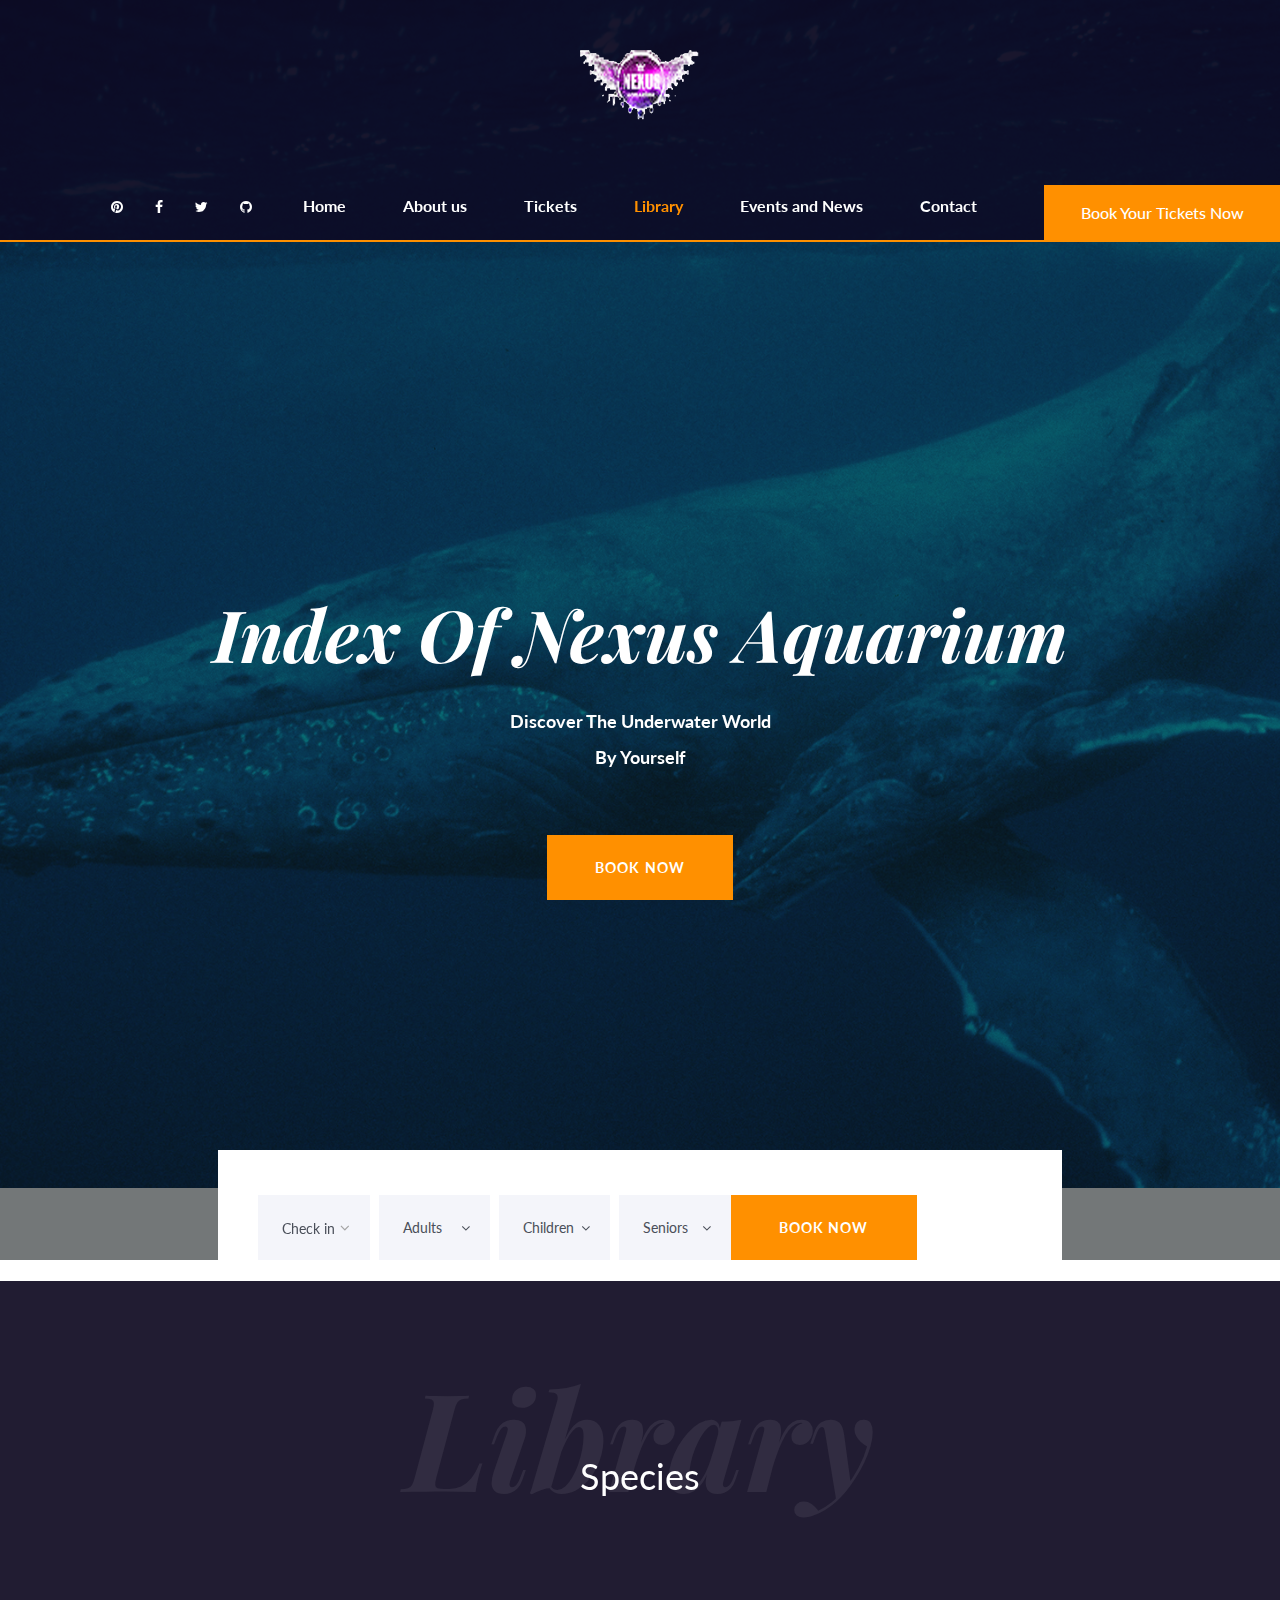
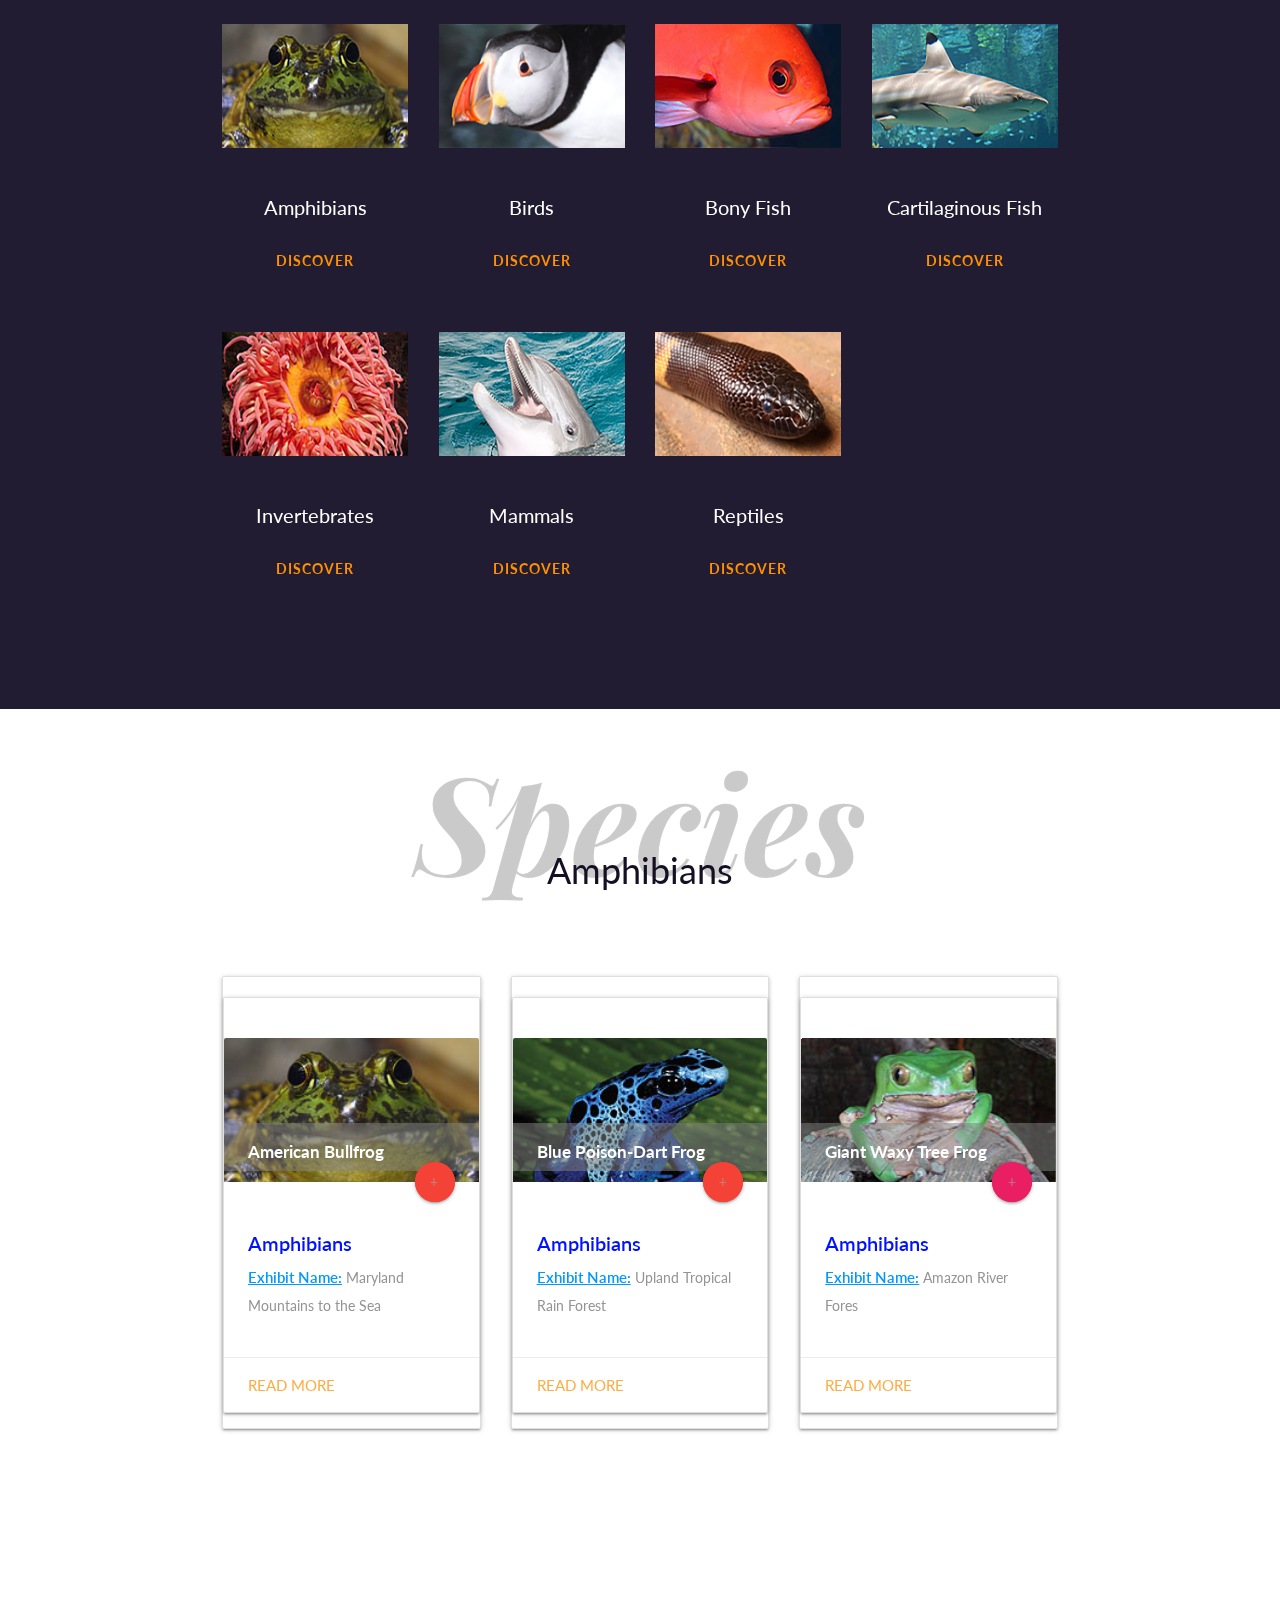
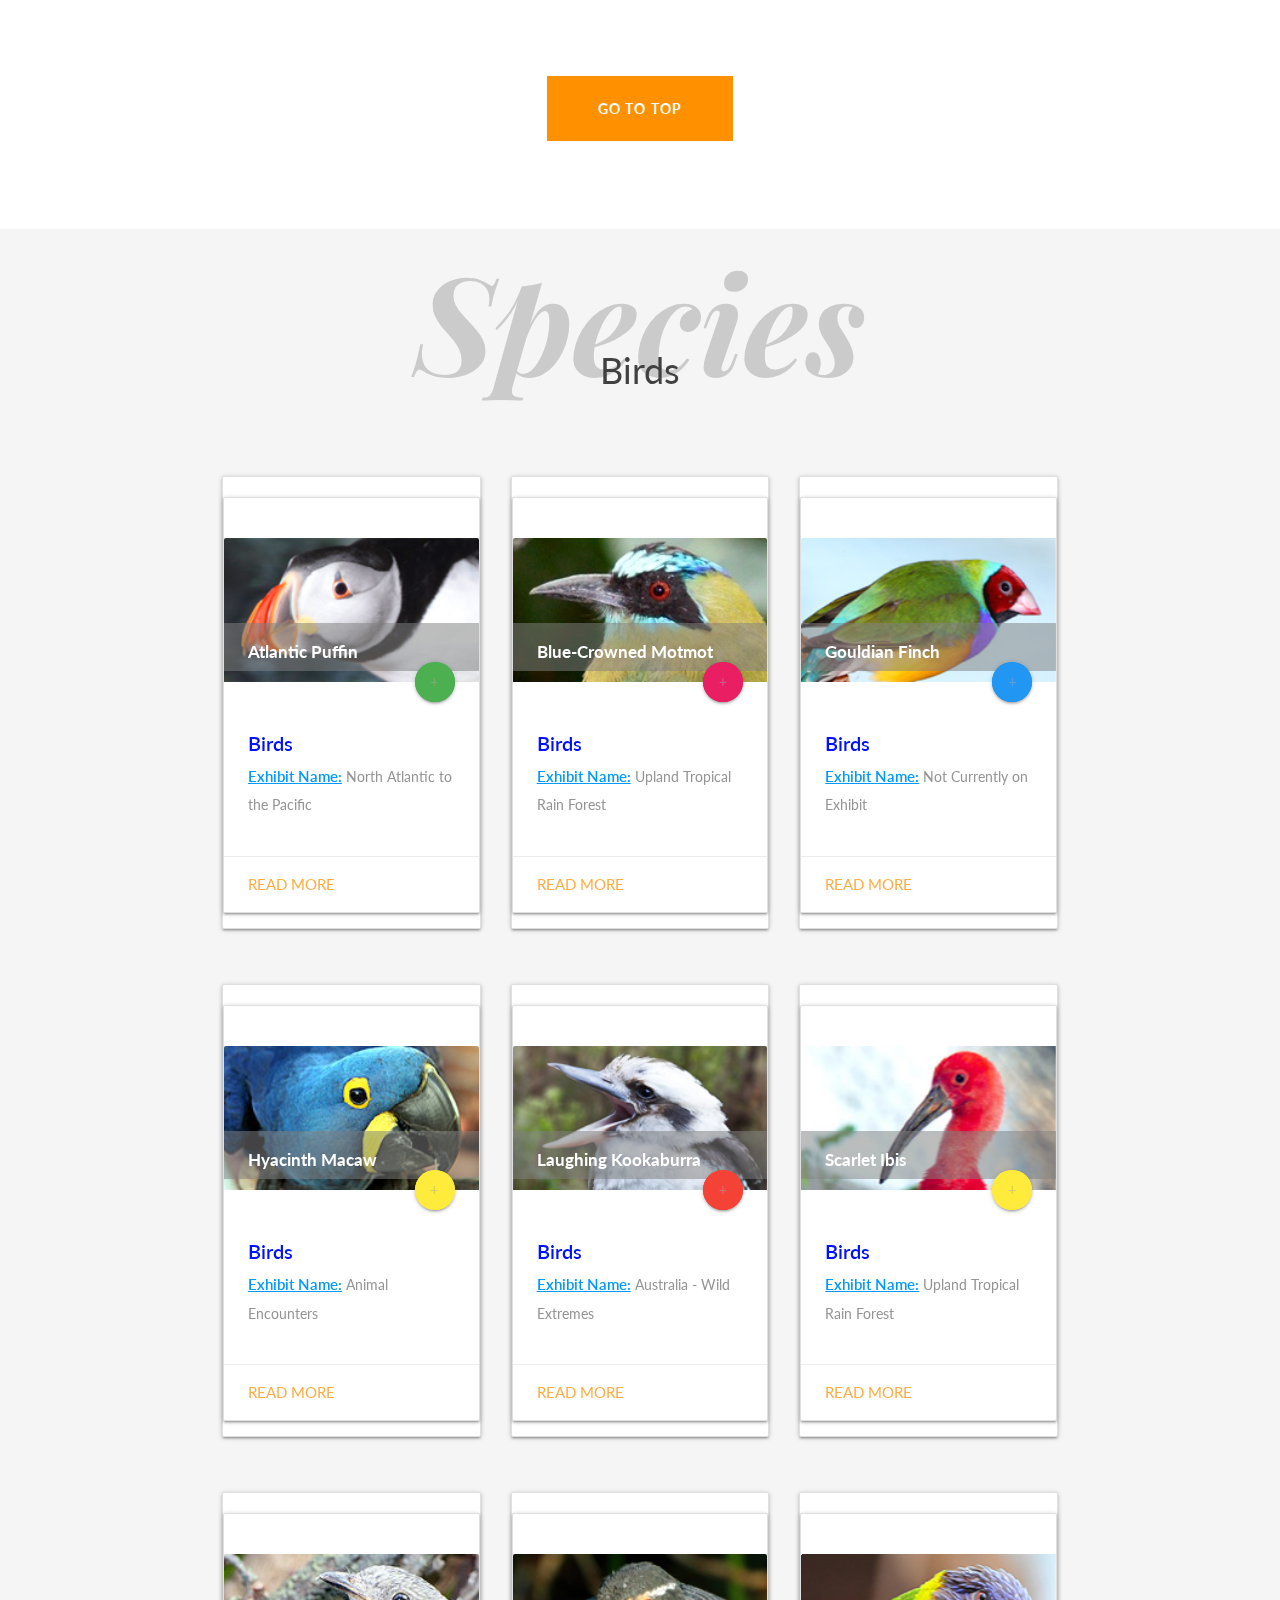
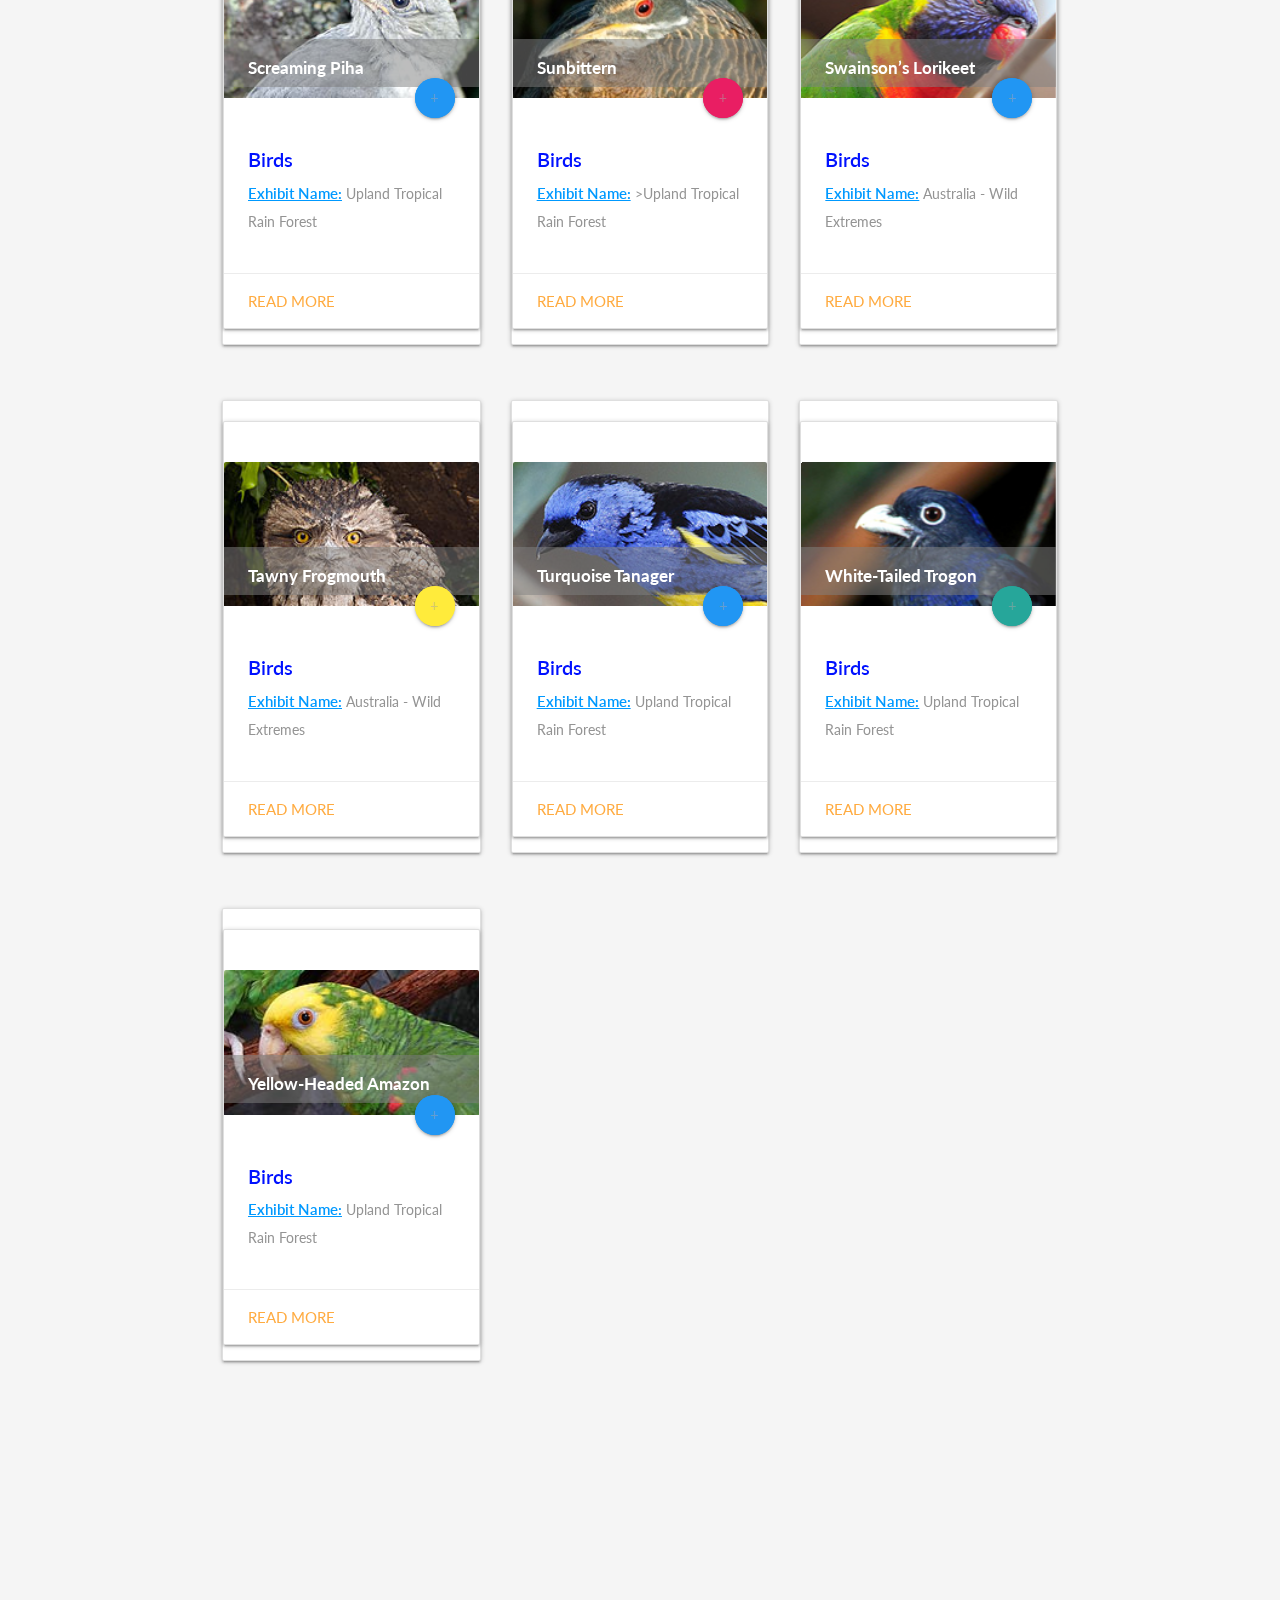
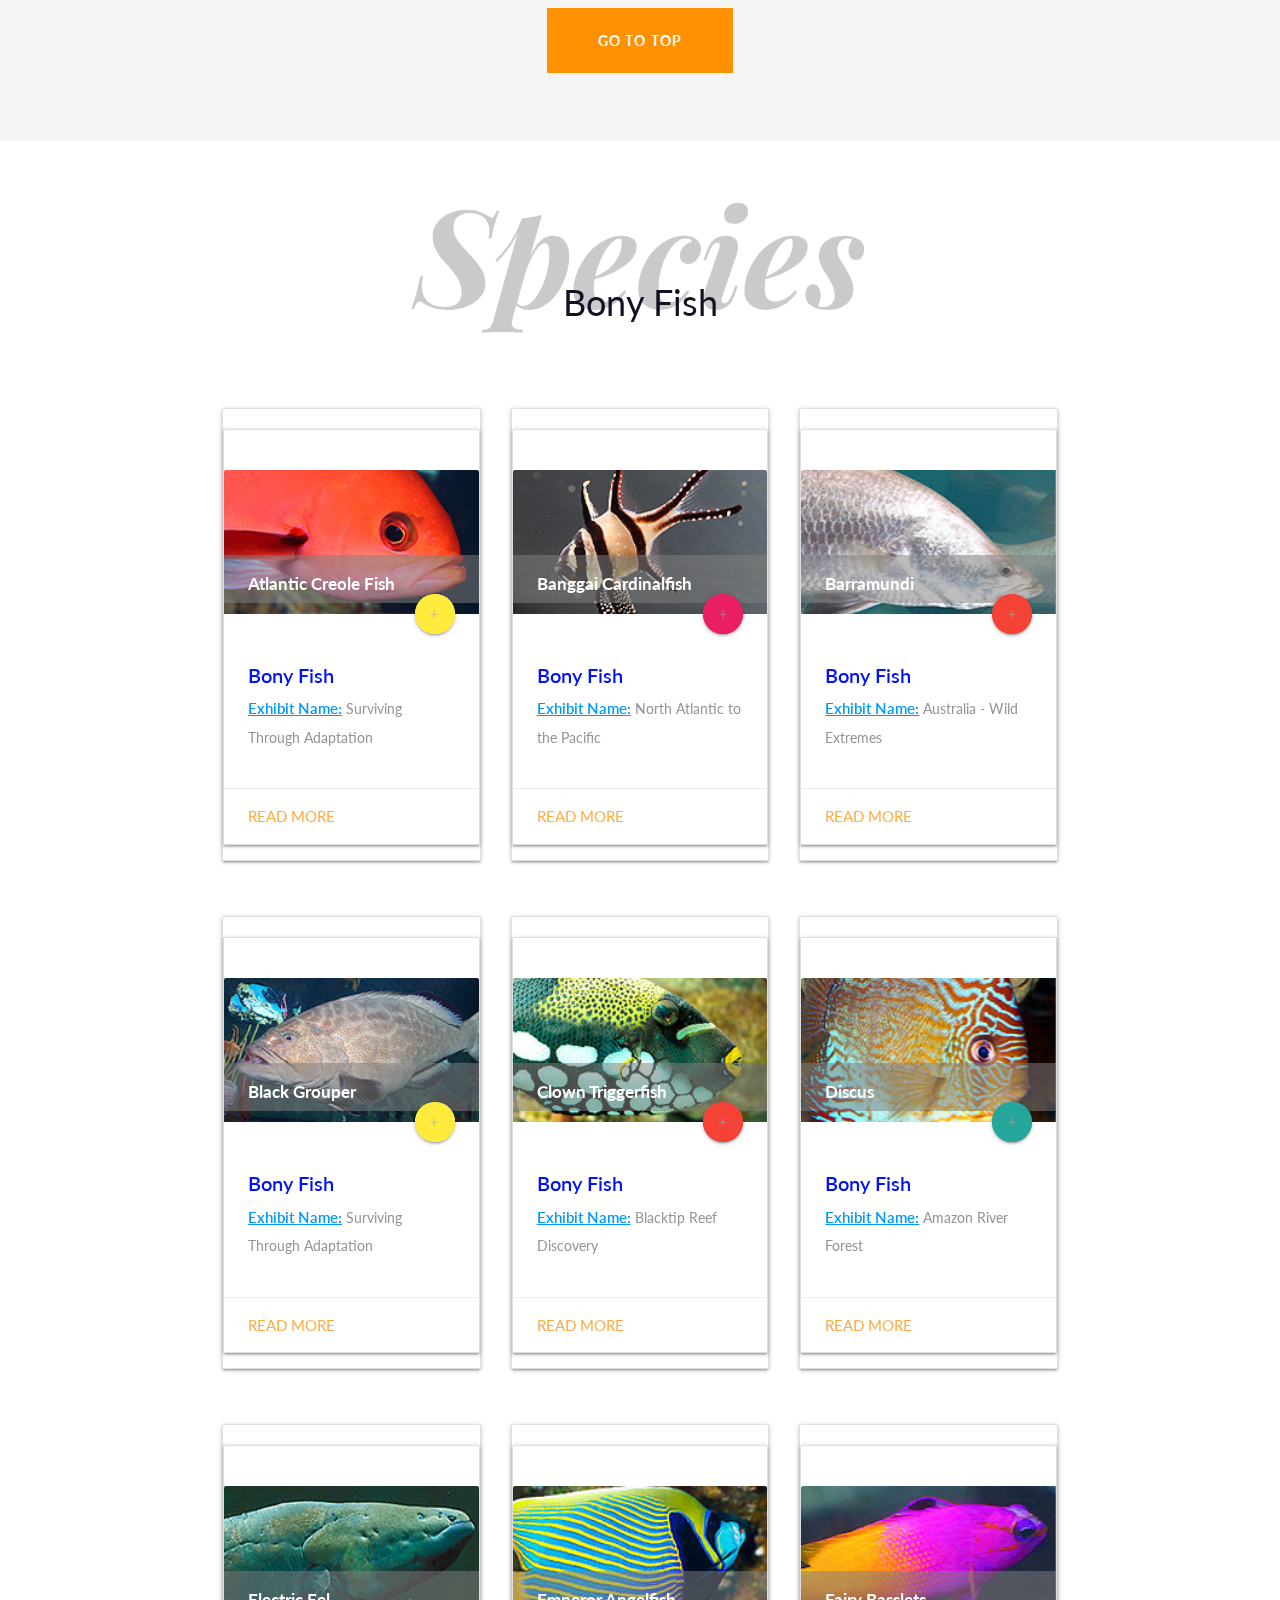
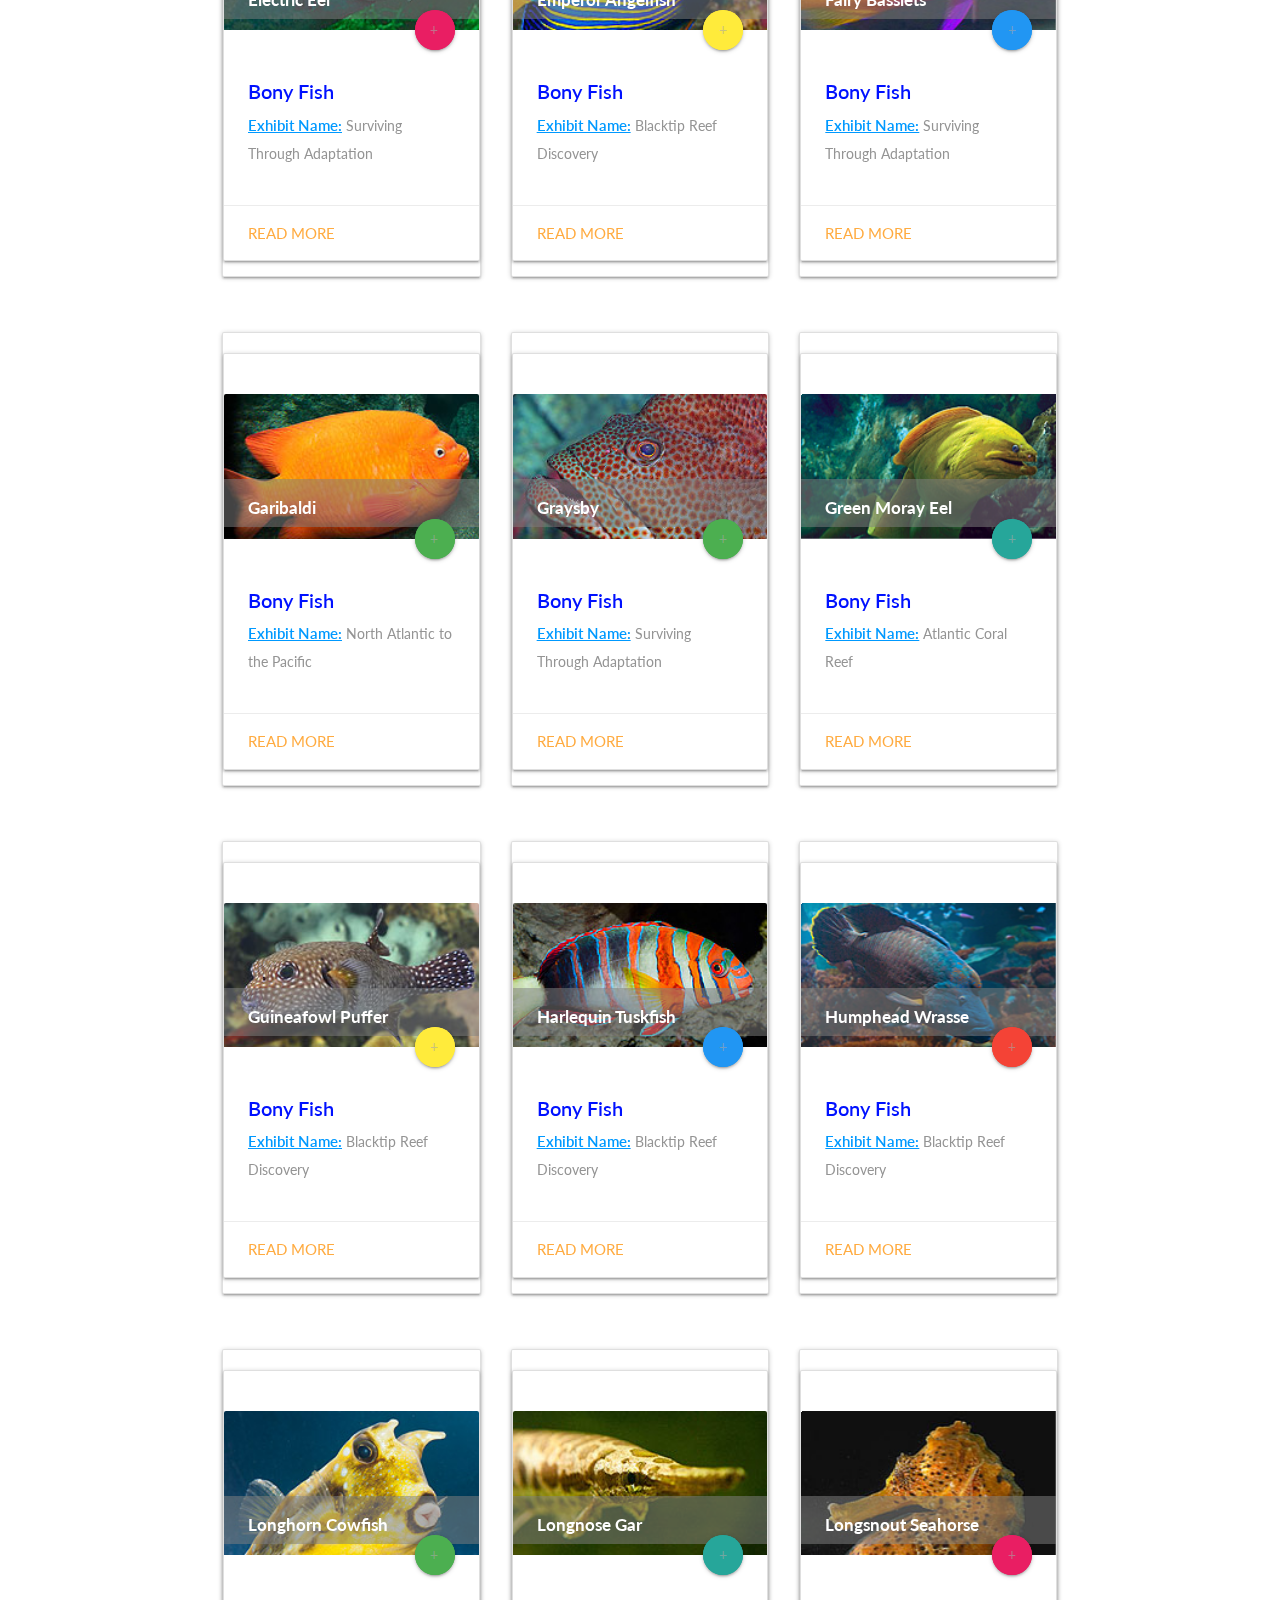
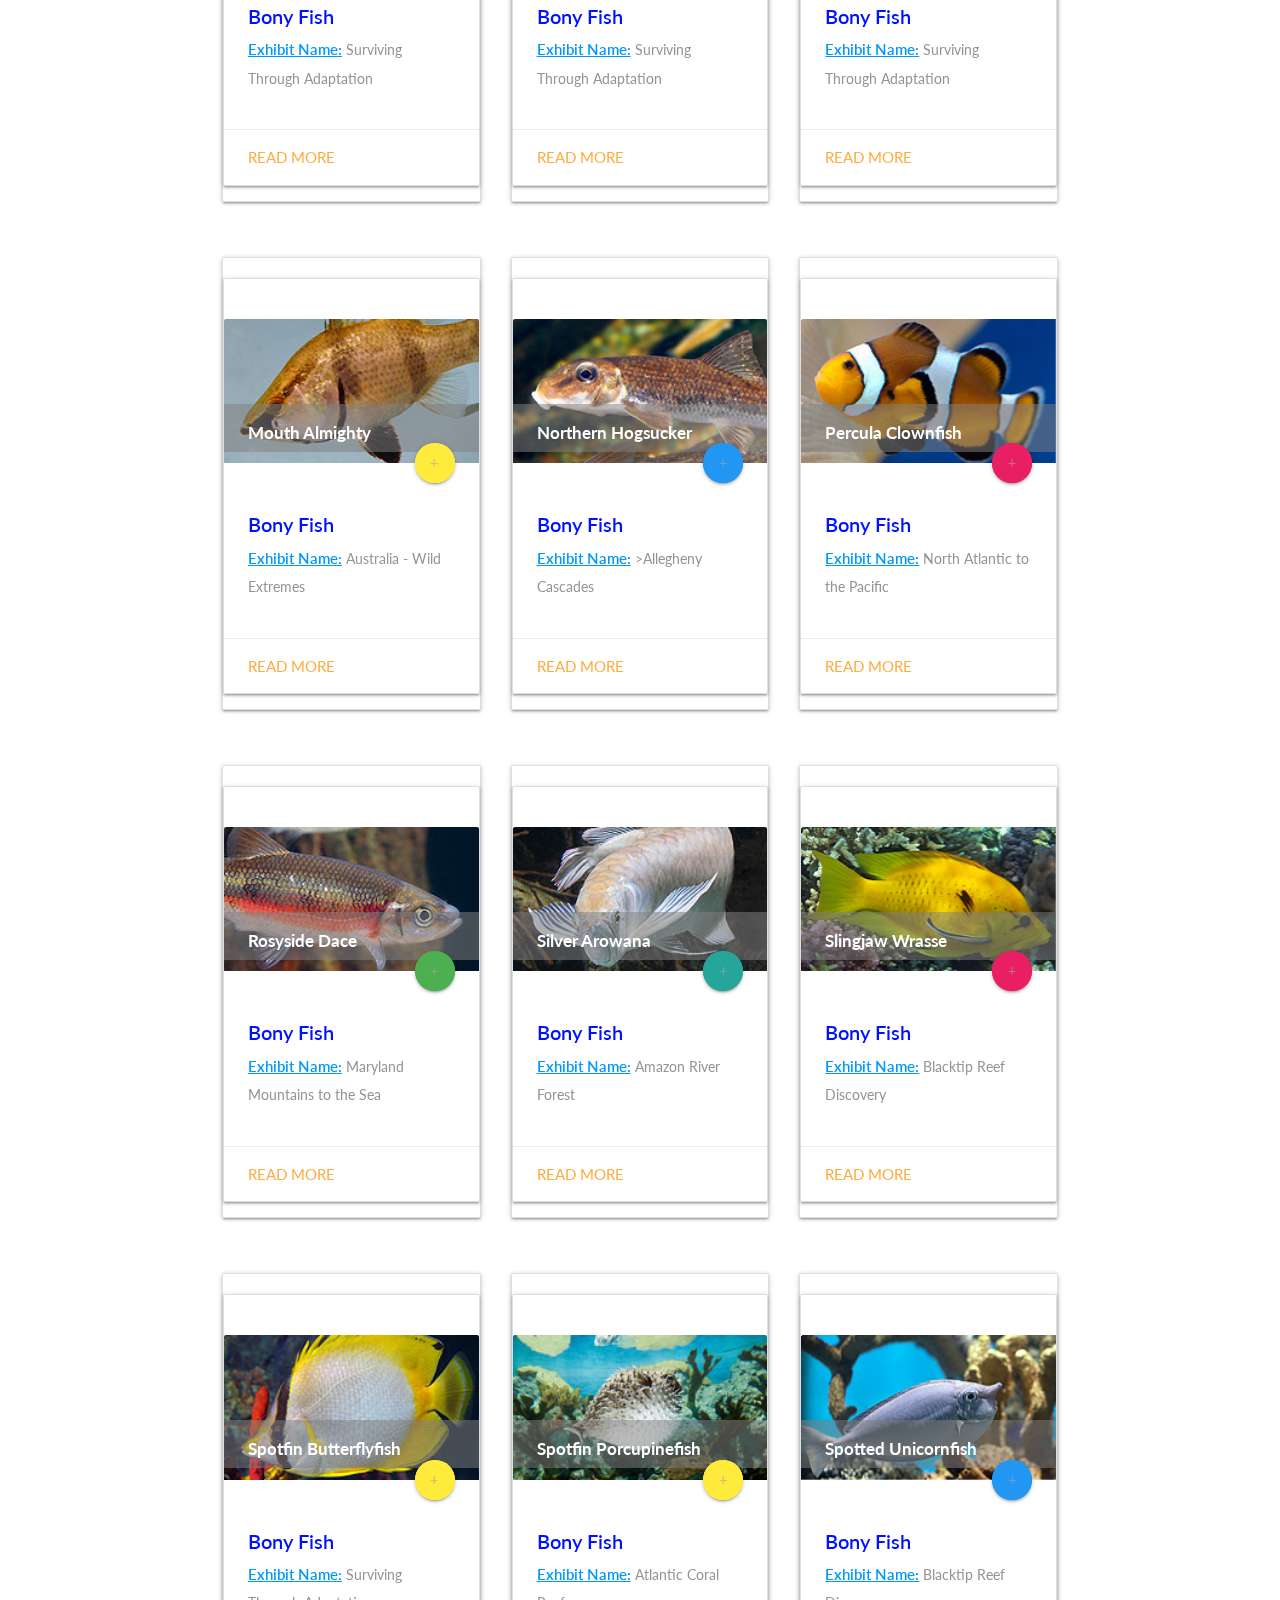
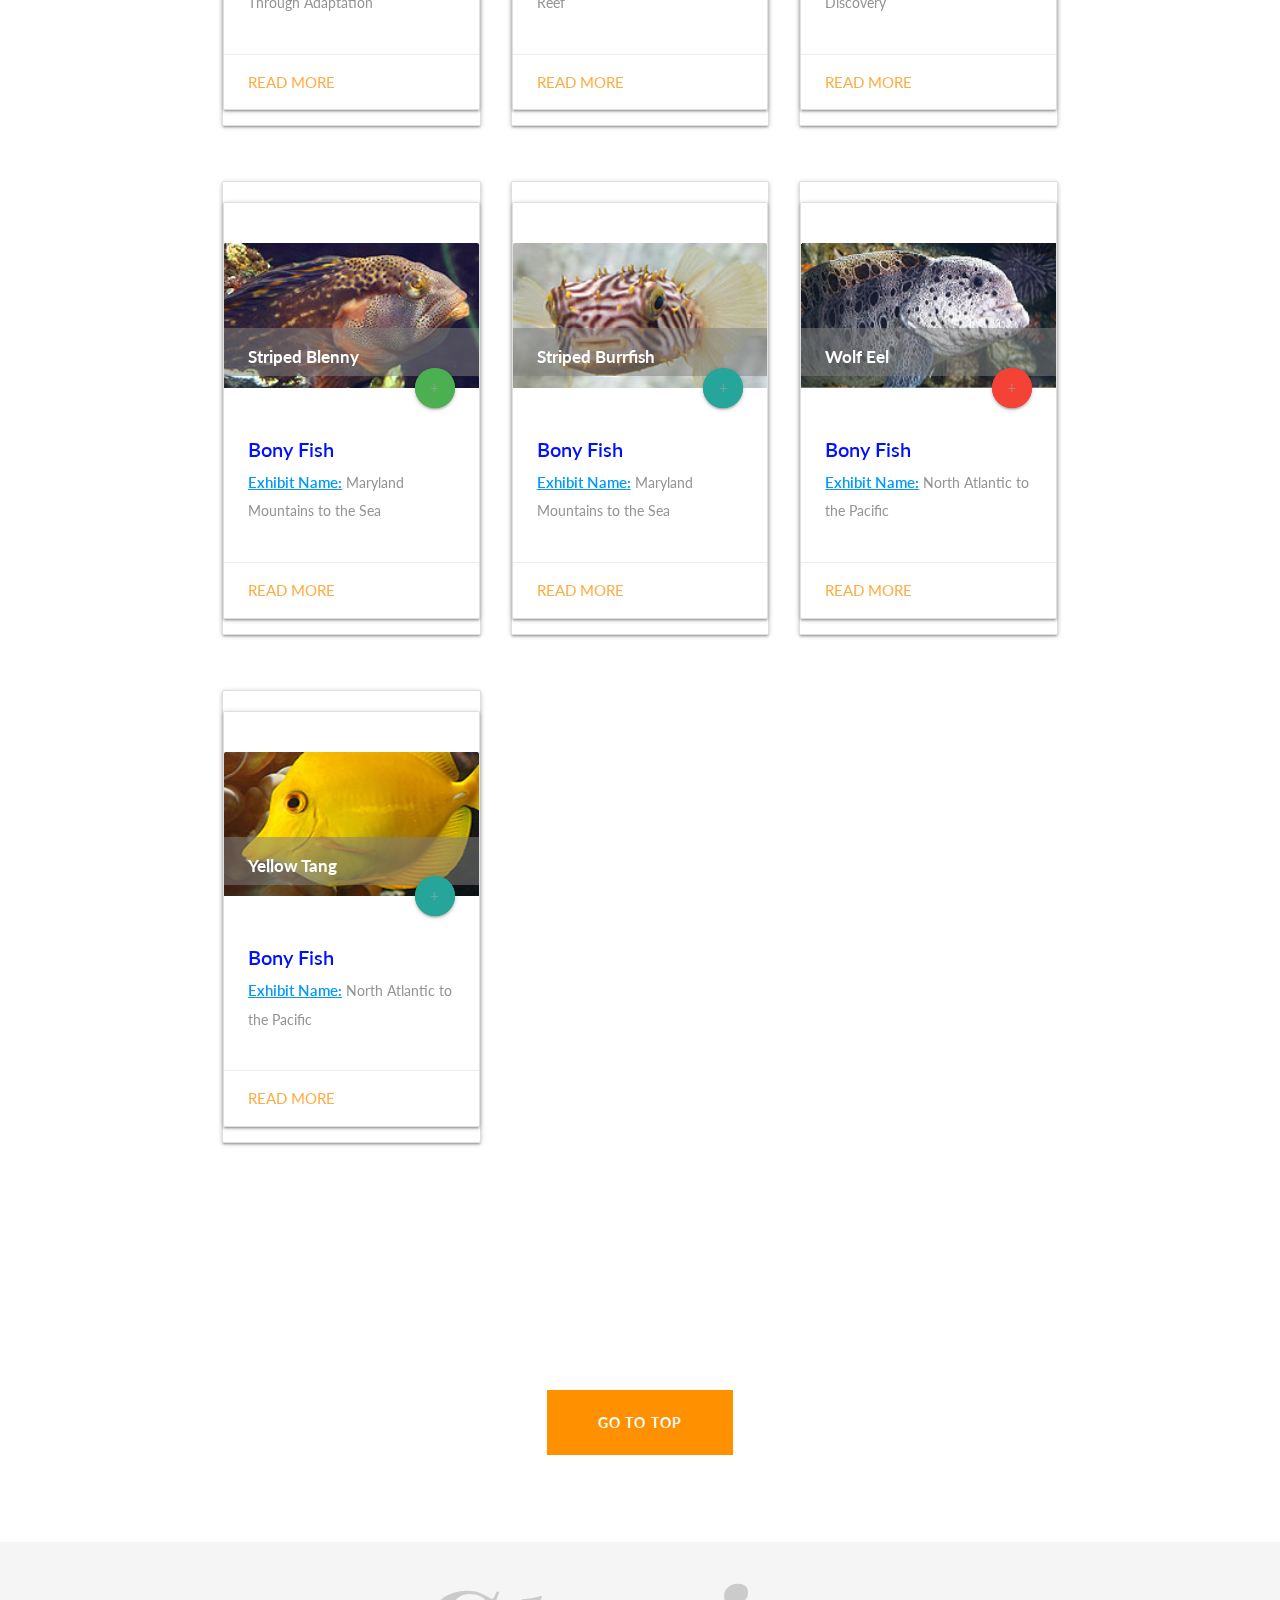
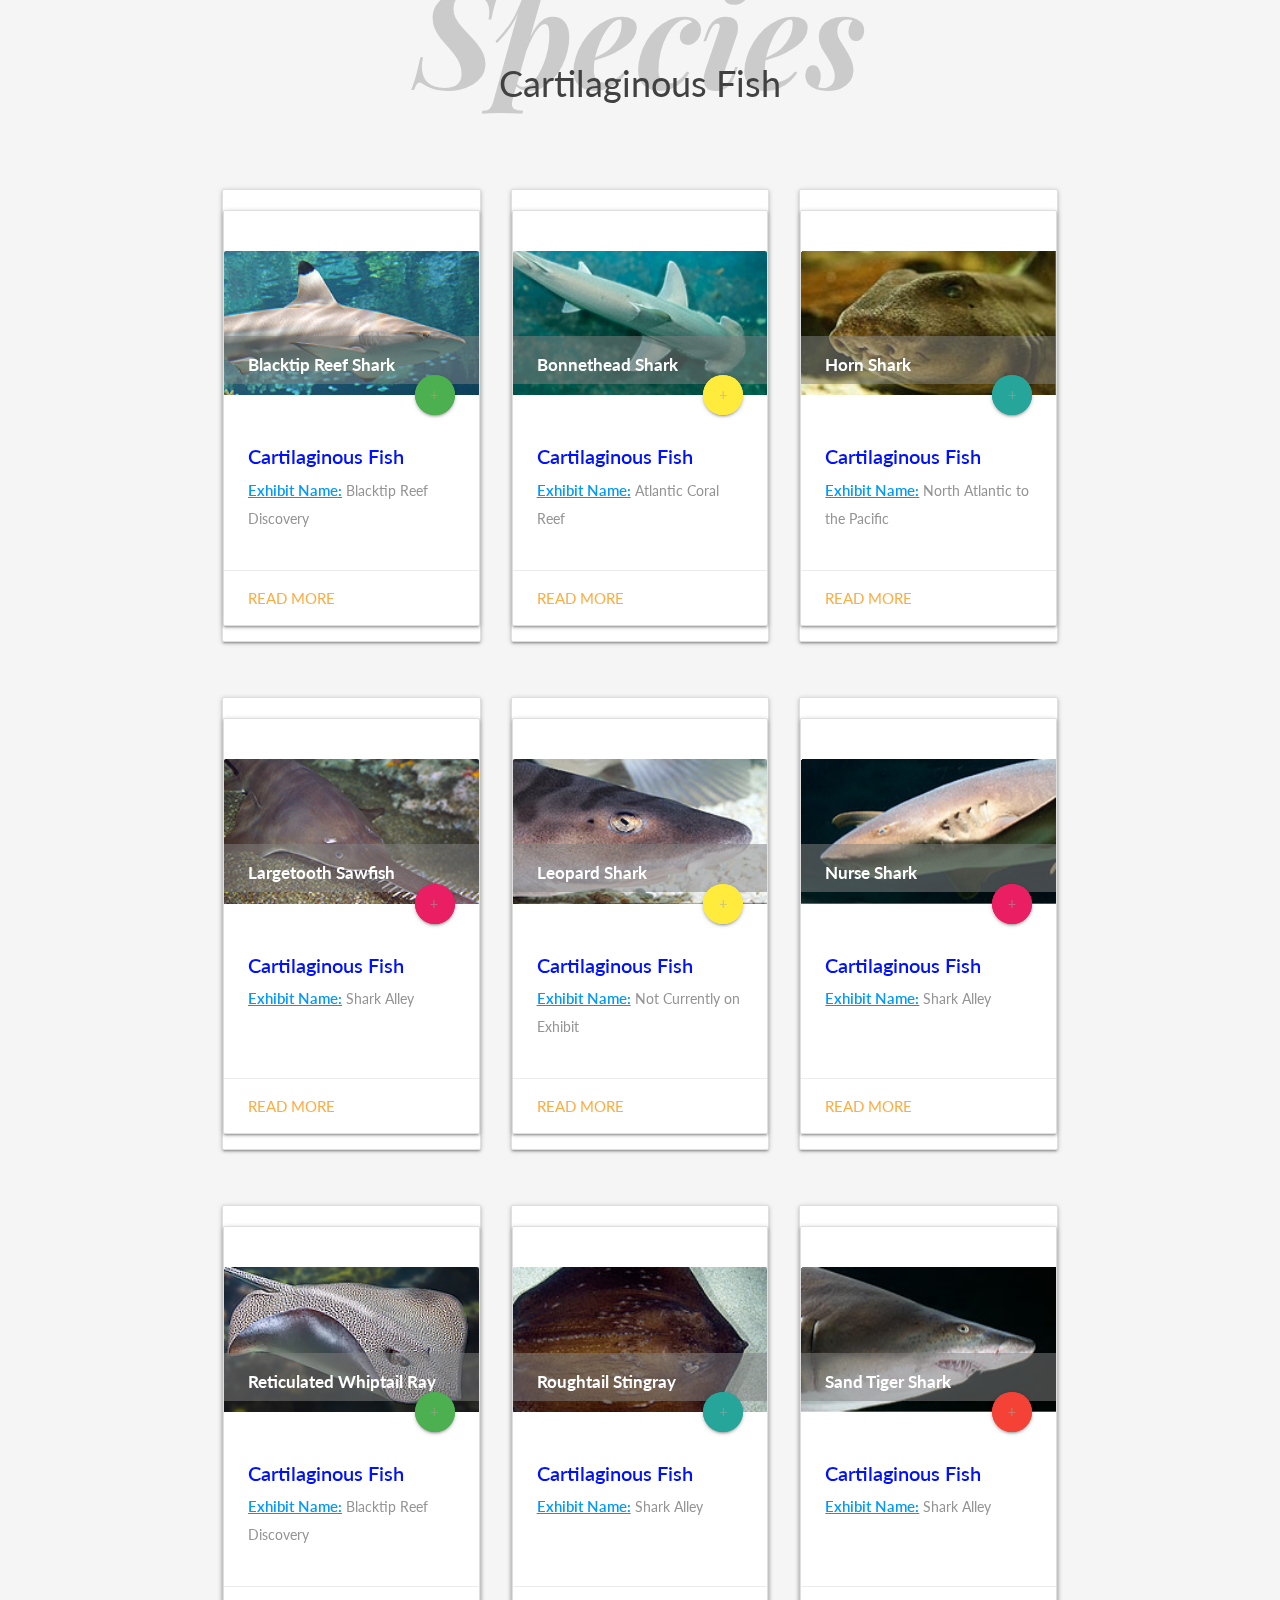
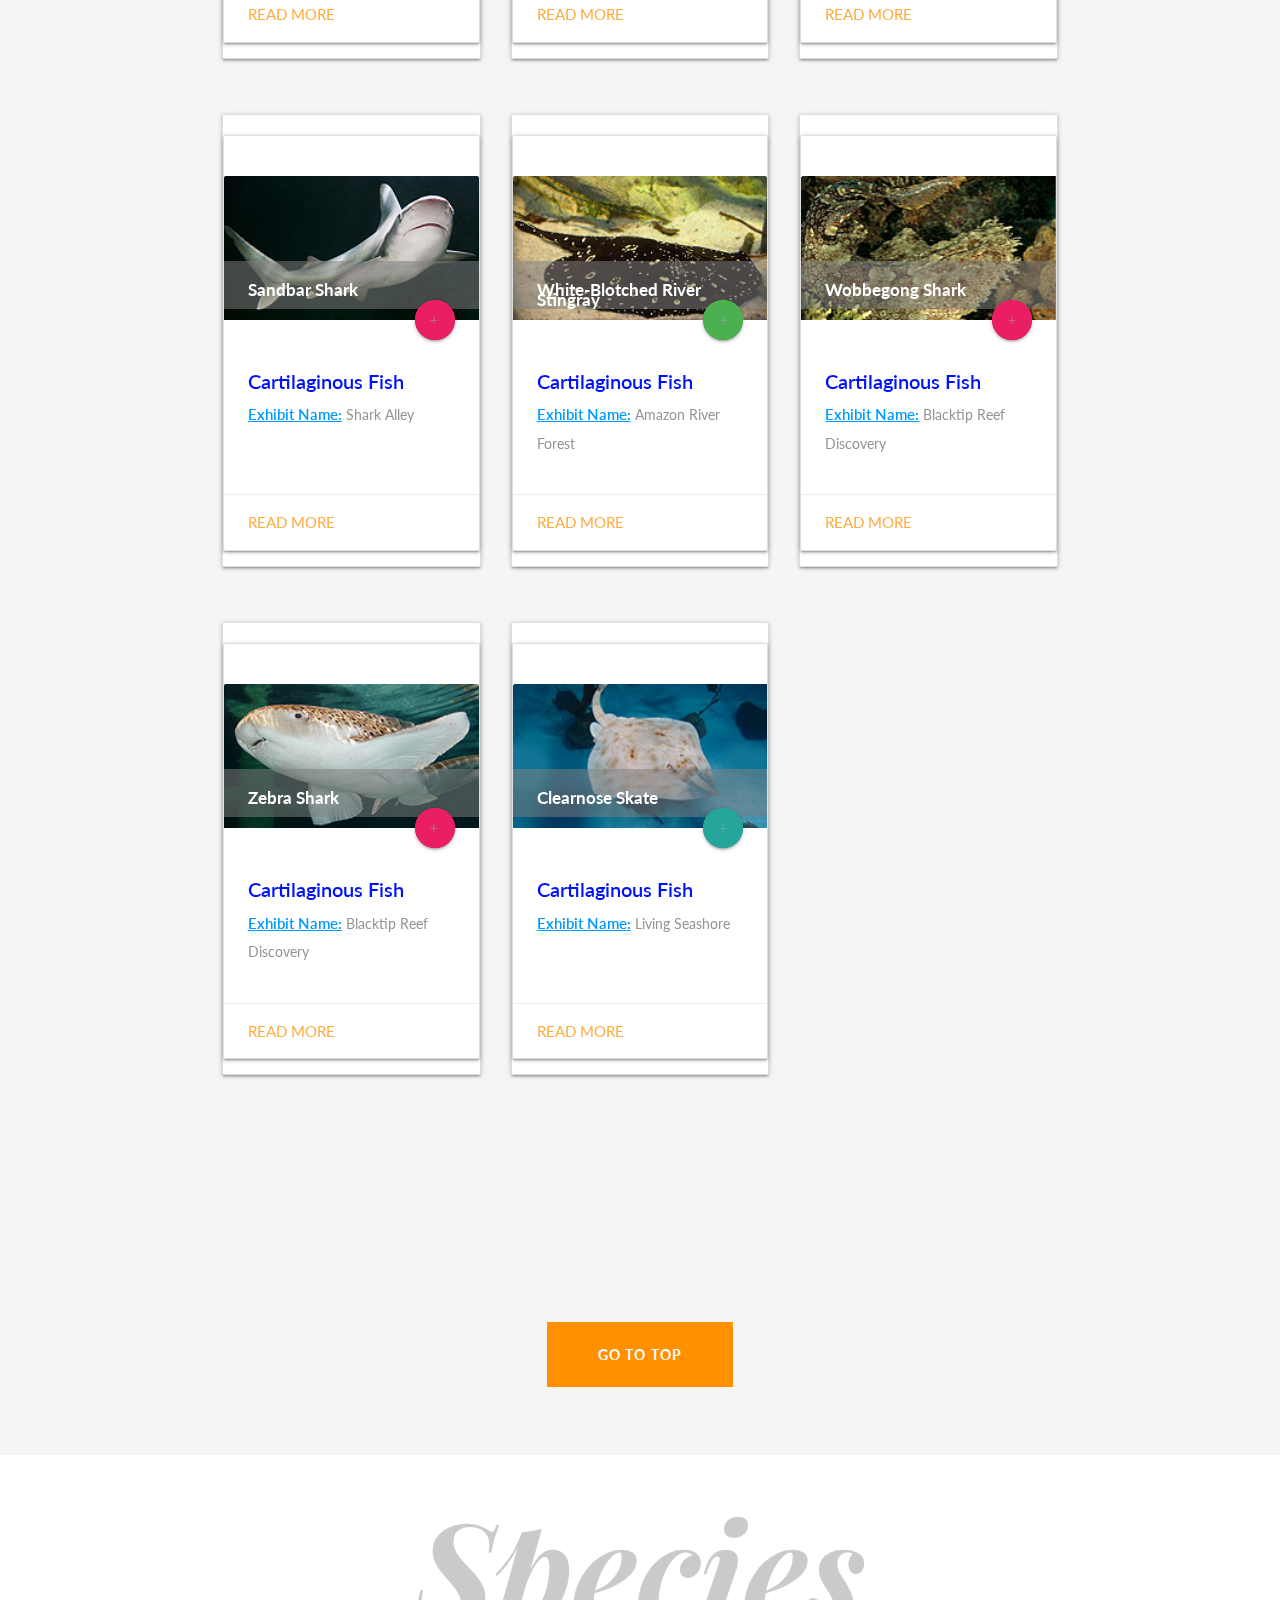
<file: library.html>
<!DOCTYPE html>
<html lang="en">

<head>
    <title>NEXUS Library</title>
    <meta charset="utf-8">
    <meta http-equiv="X-UA-Compatible" content="IE=edge">
    <meta name="description" content="Project about NEXUS Aquarium website">
    <meta name="viewport" content="width=device-width, initial-scale=1">
    <link rel="stylesheet" type="text/css" href="styles/bootstrap-4.1.2/bootstrap.min.css">
    <link href="plugins/font-awesome-4.7.0/css/font-awesome.min.css" rel="stylesheet" type="text/css">
    <link rel="stylesheet" type="text/css" href="plugins/OwlCarousel2-2.3.4/owl.carousel.css">
    <link rel="stylesheet" type="text/css" href="plugins/OwlCarousel2-2.3.4/owl.theme.default.css">
    <link rel="stylesheet" type="text/css" href="plugins/OwlCarousel2-2.3.4/animate.css">
    <link href="plugins/jquery-datepicker/jquery-ui.css" rel="stylesheet" type="text/css">

    <link rel="stylesheet" type="text/css" href="styles/main_styles.css">
    <link rel="stylesheet" type="text/css" href="styles/responsive.css">
    <link rel="stylesheet" href="styles/materialize.min.css">
    <link rel="stylesheet" href="styles/library.css">
</head>

<body>

    <div class="super_container">

        <!-- Header -->

        <header class="header">
            <div class="header_content d-flex flex-column align-items-center justify-content-lg-end justify-content-center">

                <!-- Logo -->
                <div class="logo">
                    <a href="#"><img class="logo_1" src="images/logo.png" alt=""><img class="logo_2" src="images/logo_2.png" alt=""><img class="logo_3" src="images/logo_3.png" alt=""></a>
                </div>

                <!-- Main Nav -->
                <nav class="main_nav">
                    <ul class="d-flex flex-row align-items-center justify-content-start">
                        <li><a href="index.html">Home</a></li>
                        <li><a href="about.html">About us</a></li>
                        <li><a href="tickets.html">Tickets</a></li>
                        <li class="active"><a href="library.html">Library</a></li>
                        <li><a href="blog.html">Events and News</a></li>
                        <li><a href="contact.html">Contact</a></li>
                    </ul>
                </nav>

                <!-- Social -->
                <div class="social header_social">
                    <ul class="d-flex flex-row align-items-center justify-content-start">
                        <li><a href="https://www.pinterest.com/"><i class="fa fa-pinterest" aria-hidden="true"></i></a></li>
                        <li><a href="https://www.facebook.com/"><i class="fa fa-facebook" aria-hidden="true"></i></a></li>
                        <li><a href="https://twitter.com/"><i class="fa fa-twitter" aria-hidden="true"></i></a></li>
                        <li><a href="https://github.com/"><i class="fa fa-github" aria-hidden="true"></i></a></li>
                    </ul>
                </div>

                <!-- Header Right -->
                <div class="header_right d-flex flex-row align-items-center justify-content-start">

                    <!-- Search Activation Button -->
                    <!-- <div class="search_button">
                        <svg xmlns="http://www.w3.org/2000/svg" xmlns:xlink="http://www.w3.org/1999/xlink" version="1.1" viewBox="0 0 512 512" enable-background="new 0 0 512 512" width="512px" height="512px">
						<g>
							<path d="M495,466.2L377.2,348.4c29.2-35.6,46.8-81.2,46.8-130.9C424,103.5,331.5,11,217.5,11C103.4,11,11,103.5,11,217.5   S103.4,424,217.5,424c49.7,0,95.2-17.5,130.8-46.7L466.1,495c8,8,20.9,8,28.9,0C503,487.1,503,474.1,495,466.2z M217.5,382.9   C126.2,382.9,52,308.7,52,217.5S126.2,52,217.5,52C308.7,52,383,126.3,383,217.5S308.7,382.9,217.5,382.9z" fill="#FFFFFF"></path>
						</g>
					</svg>
                    </div> -->

                    <!-- Header Link -->
                    <div class="header_link"><a href="#">Book Your Tickets Now</a></div>

                    <!-- Hamburger Button -->
                    <div class="hamburger"><i class="fa fa-bars" aria-hidden="true"></i></div>

                </div>

                <!-- Search Panel -->
                <div class="search_panel">
                    <div class="search_panel_content d-flex flex-row align-items-center justify-content-start">
                        <img src="images/search.png" alt="">
                        <form method="get" action="http://www.google.com/cse" class="search_form" target="_blank">
                            <input type="hidden" name="cx" value="017151548175223042187:pqaaft2wjp2">
                            <input type="text" class="search_input" placeholder="Type your search here" required="required">
                        </form>
                        <div class="search_close ml-auto d-flex flex-column align-items-center justify-content-center">
                            <div></div>
                        </div>

                        <!-- <form method="get" action="http://www.google.com/cse" target="_blank">
                                <input type="hidden" name="cx" value="017151548175223042187:pqaaft2wjp2">
                                <input type="hidden" name="ie" value="UTF-8">
                                <input type="text" name="q" value="">
                                <input type="submit" value="Search">
                            </form> -->
                    </div>
                </div>
            </div>

        </header>

        <!-- Logo Overlay -->

        <div class="logo_overlay">
            <div class="logo_overlay_content d-flex flex-column align-items-center justify-content-center">
                <div class="logo">
                    <a href="index.html"><img src="images/logo_3.png" alt=""></a>
                </div>
            </div>
        </div>

        <!-- Menu Overlay -->

        <div class="menu_overlay">
            <div class="menu_overlay_content d-flex flex-row align-items-center justify-content-center">

                <!-- Hamburger Button -->
                <div class="hamburger"><i class="fa fa-bars" aria-hidden="true"></i></div>

            </div>
        </div>

        <!-- Menu -->

        <div class="menu">
            <div class="menu_container d-flex flex-column align-items-center justify-content-center">

                <!-- Menu Navigation -->
                <nav class="menu_nav text-center">
                    <ul>
                        <li><a href="index.html">Home</a></li>
                        <li><a href="about.html">About us</a></li>
                        <li><a href="tickets.html">Tickets</a></li>
                        <li><a href="library.html">Library</a></li>
                        <li><a href="blog.html">Events and News</a></li>
                        <li><a href="contact.html">Contact</a></li>
                    </ul>
                </nav>
                <div class="button menu_button"><a href="book.html" target="blank">book now</a></div>

                <!-- Menu Social -->
                <div class="social menu_social">
                    <ul class="d-flex flex-row align-items-center justify-content-start">
                        <li><a href="https://www.pinterest.com/"><i class="fa fa-pinterest" aria-hidden="true"></i></a></li>
                        <li><a href="https://www.facebook.com/"><i class="fa fa-facebook" aria-hidden="true"></i></a></li>
                        <li><a href="https://twitter.com/"><i class="fa fa-twitter" aria-hidden="true"></i></a></li>
                        <li><a href="https://github.com/"><i class="fa fa-github" aria-hidden="true"></i></a></li>
                    </ul>
                </div>

            </div>
        </div>

        <!-- Home -->

        <div class="home">
            <div class="parallax_background parallax-window" data-parallax="scroll" data-image-src="images/elements.jpg" data-speed="0.8"></div>
            <div class="home_container d-flex flex-column align-items-center justify-content-center">
                <div class="home_title">
                    <h1>Index Of Nexus Aquarium</h1>
                </div>
                <div class="home_text text-center">
                    Discover The Underwater World <br> By Yourself
                </div>
                <div class="button menu_button"><a href="book.html" target="blank">book now</a></div>
            </div>
        </div>

        <!-- Booking -->

        <div class="booking">
            <div class="container">
                <div class="row">
                    <div class="col">
                        <div class="booking_container d-flex flex-row align-items-end justify-content-start">
                            <form action="#" class="booking_form">
                                <div class="booking_form_container d-flex flex-lg-row flex-column align-items-start justify-content-start flex-wrap">
                                    <div class="booking_form_inputs d-flex flex-row align-items-start justify-content-between flex-wrap">
                                        <div class="booking_dropdown"><input type="text" class="datepicker booking_input booking_input_a booking_in" placeholder="Check in" required="required"></div>
                                        <div class="custom-select">
                                            <select>
                                                    <option value="0">Adults</option>
                                                    <option value="1">1</option>
                                                    <option value="2">2</option>
                                                    <option value="3">3</option>
                                                    <option value="4">4</option>
                                                    <option value="5">5</option>
                                                    <option value="6">6</option>
                                                    <option value="7">7</option>
                                                    <option value="8">8</option>
                                                    <option value="9">9</option>
                                                    <option value="10">10</option>					
                                                </select>
                                        </div>
                                        <div class="custom-select">
                                            <select>
                                                    <option value="0">Children</option>
                                                    <option value="1">1</option>
                                                    <option value="2">2</option>
                                                    <option value="3">3</option>
                                                    <option value="4">4</option>
                                                    <option value="5">5</option>
                                                    <option value="6">6</option>
                                                    <option value="7">7</option>
                                                    <option value="8">8</option>
                                                    <option value="9">9</option>
                                                    <option value="10">10</option>					
                                                </select>
                                        </div>
                                        <div class="custom-select">
                                            <select>
                                                    <option value="0">Seniors</option>
                                                    <option value="1">1</option>
                                                    <option value="2">2</option>
                                                    <option value="3">3</option>
                                                    <option value="4">4</option>
                                                    <option value="5">5</option>
                                                    <option value="6">6</option>
                                                    <option value="7">7</option>
                                                    <option value="8">8</option>
                                                    <option value="9">9</option>
                                                    <option value="10">10</option>
                                                </select>
                                        </div>
                                    </div>
                                    <div class="button tickets_button"><a href="book.html" target="blank">book now</a></div>
                                </div>
                            </form>
                        </div>
                    </div>
                </div>
            </div>
        </div>


        <!-- Offering -->

        <div class="offering" id="species">
            <div class="container">
                <div class="row">
                    <div class="col">
                        <div class="section_title text-center">
                            <div>Library</div>
                            <h1>Species</h1>
                        </div>
                    </div>
                </div>
                <div class="row offering_row">

                    <!-- Offer Item -->
                    <div class="col-xl-3 col-md-4">
                        <div class="offer">
                            <div class="offer_image"><img src="images/lib_1.jpg" alt=""></div>
                            <div class="offer_content text-center">
                                <div class="offer_title">
                                    <h3>Amphibians</h3>
                                </div>
                                <!-- <div class="offer_text">
                                    <p>Morbi tempus malesuada erat sed pellentesque. Donec pharetra mattis nulla, id laoreet neque scelerisque at. Quisque eget sem non ligula consectetur ultrices.</p>
                                </div> -->
                                <div class="offer_button"><a href="#amphibians">discover</a></div>
                            </div>
                        </div>
                    </div>

                    <!-- Offer Item -->
                    <div class="col-xl-3 col-md-4">
                        <div class="offer">
                            <div class="offer_image"><img src="images/lib_2.jpg" alt=""></div>
                            <div class="offer_content text-center">
                                <div class="offer_title">
                                    <h3>Birds</h3>
                                </div>
                                <!-- <div class="offer_text">
                                    <p>Morbi tempus malesuada erat sed pellentesque. Donec pharetra mattis nulla, id laoreet neque scelerisque at. Quisque eget sem non ligula consectetur ultrices.</p>
                                </div> -->
                                <div class="offer_button"><a href="#birds">discover</a></div>
                            </div>
                        </div>
                    </div>

                    <!-- Offer Item -->
                    <div class="col-xl-3 col-md-4">
                        <div class="offer">
                            <div class="offer_image"><img src="images/lib_3.jpg" alt=""></div>
                            <div class="offer_content text-center">
                                <div class="offer_title">
                                    <h3>Bony Fish</h3>
                                </div>
                                <!-- <div class="offer_text">
                                    <p>Morbi tempus malesuada erat sed pellentesque. Donec pharetra mattis nulla, id laoreet neque scelerisque at. Quisque eget sem non ligula consectetur ultrices.</p>
                                </div> -->
                                <div class="offer_button"><a href="#bonyfish">discover</a></div>
                            </div>
                        </div>
                    </div>

                    <!-- Offer Item -->
                    <div class="col-xl-3 col-md-4">
                        <div class="offer">
                            <div class="offer_image"><img src="images/lib_4.jpg" alt=""></div>
                            <div class="offer_content text-center">
                                <div class="offer_title">
                                    <h3>Cartilaginous Fish</h3>
                                </div>
                                <!-- <div class="offer_text">
                                    <p>Morbi tempus malesuada erat sed pellentesque. Donec pharetra mattis nulla, id laoreet neque scelerisque at. Quisque eget sem non ligula consectetur ultrices.</p>
                                </div> -->
                                <div class="offer_button"><a href="#cartilaginousfish">discover</a></div>
                            </div>
                        </div>
                    </div>

                    <!-- Offer Item -->
                    <div class="col-xl-3 col-md-4">
                        <div class="offer">
                            <div class="offer_image"><img src="images/lib_5.jpg" alt=""></div>
                            <div class="offer_content text-center">
                                <div class="offer_title">
                                    <h3>Invertebrates</h3>
                                </div>
                                <!-- <div class="offer_text">
                                    <p>Morbi tempus malesuada erat sed pellentesque. Donec pharetra mattis nulla, id laoreet neque scelerisque at. Quisque eget sem non ligula consectetur ultrices.</p>
                                </div> -->
                                <div class="offer_button"><a href="#invertabrates">discover</a></div>
                            </div>
                        </div>
                    </div>

                    <!-- Offer Item -->
                    <div class="col-xl-3 col-md-4">
                        <div class="offer">
                            <div class="offer_image"><img src="images/lib_6.jpg" alt=""></div>
                            <div class="offer_content text-center">
                                <div class="offer_title">
                                    <h3>Mammals</h3>
                                </div>
                                <!-- <div class="offer_text">
                                    <p>Morbi tempus malesuada erat sed pellentesque. Donec pharetra mattis nulla, id laoreet neque scelerisque at. Quisque eget sem non ligula consectetur ultrices.</p>
                                </div> -->
                                <div class="offer_button"><a href="#mammals">discover</a></div>
                            </div>
                        </div>
                    </div>

                    <!-- Offer Item -->
                    <div class="col-xl-3 col-md-4">
                        <div class="offer">
                            <div class="offer_image"><img src="images/lib_7.jpg" alt=""></div>
                            <div class="offer_content text-center">
                                <div class="offer_title">
                                    <h3>Reptiles</h3>
                                </div>
                                <!-- <div class="offer_text">
                                    <p>Morbi tempus malesuada erat sed pellentesque. Donec pharetra mattis nulla, id laoreet neque scelerisque at. Quisque eget sem non ligula consectetur ultrices.</p>
                                </div> -->
                                <div class="offer_button"><a href="#reptiles">discover</a></div>
                            </div>
                        </div>
                    </div>

                </div>
            </div>
        </div>



        <!-- Library -->
        <!-- Amphibians -->
        <div class="library type1" id="amphibians">
            <div class="container">
                <div class="row">
                    <div class="col">
                        <div class="section_title text-center">
                            <div>Species</div>
                            <h1>Amphibians</h1>
                        </div>
                    </div>
                </div>
                <div class="row">

                    <!-- col-xl-4 col-md-6 -->
                    <div class="col-xl-4 col-md-6">
                        <div class="card sticky-action">
                            <div class="card">
                                <div class="card-image">
                                    <img src="images/animal/animal_01.jpg" class="materialboxed">
                                    <span class="card-title">American Bullfrog</span>
                                    <a class="btn red btn-floating halfway-fab pulse activator">+</a>
                                </div>
                                <!-- card-image -->

                                <div class="card-content">
                                    <p class="species">
                                        <span class="type">Amphibians</span>
                                    </p>
                                    <p class="exhibit">
                                        <span class="type">Exhibit Name:</span>
                                        <span class="name">Maryland Mountains to the Sea</span>
                                    </p>
                                </div>
                                <!-- .card-content -->
                                <div class="card-reveal">
                                    <span class="card-title">American Bullfrog<i class="right">x</i></span>
                                    <p class="species">
                                        <span class="type">Amphibians</span>
                                    </p>
                                    <p class="exhibit">
                                        <span class="type">Exhibit Name:</span>
                                        <span class="name">Maryland Mountains to the Sea</span>
                                    </p>
                                </div>
                                <!-- card-reveal -->
                                <div class="card-action">
                                    <a href="https://aqua.org/Experience/Animal-Index/american-bullfrog">Read more</a>
                                </div>
                                <!-- card-action -->
                            </div>
                            <!-- .card -->
                        </div>
                        <!-- .card .sticky-action -->
                    </div>
                    <!-- col-xl-4 col-md-6 -->

                    <!-- col-xl-4 col-md-6 -->
                    <div class="col-xl-4 col-md-6">
                        <div class="card sticky-action">
                            <div class="card">
                                <div class="card-image">
                                    <img src="images/animal/animal_13.jpg" class="materialboxed">
                                    <span class="card-title"> Blue Poison-Dart Frog</span>
                                    <a class="btn red btn-floating halfway-fab pulse activator">+</a>
                                </div>
                                <!-- card-image -->

                                <div class="card-content">
                                    <p class="species">
                                        <span class="type">Amphibians</span>
                                    </p>
                                    <p class="exhibit">
                                        <span class="type">Exhibit Name:</span>
                                        <span class="name">Upland Tropical Rain Forest</span>
                                    </p>
                                </div>
                                <!-- .card-content -->
                                <div class="card-reveal">
                                    <span class="card-title">Blue Poison-Dart Frog<i class="right">x</i></span>
                                    <p class="species">
                                        <span class="type">Amphibians</span>
                                    </p>
                                    <p class="exhibit">
                                        <span class="type">Exhibit Name:</span>
                                        <span class="name">Upland Tropical Rain Forest</span>
                                    </p>
                                </div>
                                <!-- card-reveal -->
                                <div class="card-action">
                                    <a href="https://aqua.org/Experience/Animal-Index/blue-poison-dart-frog">Read more</a>
                                </div>
                                <!-- card-action -->
                            </div>
                            <!-- .card -->
                        </div>
                        <!-- .card .sticky-action -->
                    </div>
                    <!-- col-xl-4 col-md-6 -->

                    <!-- col-xl-4 col-md-6 -->
                    <div class="col-xl-4 col-md-6">
                        <div class="card sticky-action">
                            <div class="card">
                                <div class="card-image">
                                    <img src="images/animal/animal_30.jpg" class="materialboxed">
                                    <span class="card-title">Giant Waxy Tree Frog</span>
                                    <a class="btn pink btn-floating halfway-fab pulse activator">+</a>
                                </div>
                                <!-- card-image -->

                                <div class="card-content">
                                    <p class="species">
                                        <span class="type">Amphibians</span>
                                    </p>
                                    <p class="exhibit">
                                        <span class="type">Exhibit Name:</span>
                                        <span class="name">Amazon River Fores</span>
                                    </p>
                                </div>
                                <!-- .card-content -->
                                <div class="card-reveal">
                                    <span class="card-title">Giant Waxy Tree Frog<i class="right">x</i></span>
                                    <p class="species">
                                        <span class="type">Amphibians</span>
                                    </p>
                                    <p class="exhibit">
                                        <span class="type">Exhibit Name:</span>
                                        <span class="name">Amazon River Fores</span>
                                    </p>
                                </div>
                                <!-- card-reveal -->
                                <div class="card-action">
                                    <a href="https://aqua.org/Experience/Animal-Index/giant-waxy-tree-frog">Read more</a>
                                </div>
                                <!-- card-action -->
                            </div>
                            <!-- .card -->
                        </div>
                        <!-- .card .sticky-action -->
                    </div>
                    <!-- col-xl-4 col-md-6 -->

                </div>
            </div>

            <div class="home_container d-flex flex-column align-items-center justify-content-center">
                <div class="button tickets_button"><a href="#species" target="blank">Go to Top</a></div>
            </div>


        </div>

        <br><br><br>
        <!-- Library -->
        <!-- Birds -->
        <div class="library type2" id="birds">
            <div class="container">
                <div class="row">
                    <div class="col">
                        <div class="section_title text-center">
                            <div>Species</div>
                            <h1>Birds</h1>
                        </div>
                    </div>
                </div>
                <div class="row">

                    <!-- col-xl-4 col-md-6 -->
                    <div class="col-xl-4 col-md-6">
                        <div class="card sticky-action">
                            <div class="card">
                                <div class="card-image">
                                    <img src="images/animal/animal_04.jpg" class="materialboxed">
                                    <span class="card-title">Atlantic Puffin</span>
                                    <a class="btn green btn-floating halfway-fab pulse activator">+</a>
                                </div>
                                <!-- card-image -->

                                <div class="card-content">
                                    <p class="species">
                                        <span class="type">Birds</span>
                                    </p>
                                    <p class="exhibit">
                                        <span class="type">Exhibit Name:</span>
                                        <span class="name">North Atlantic to the Pacific</span>
                                    </p>
                                </div>
                                <!-- .card-content -->
                                <div class="card-reveal">
                                    <span class="card-title">Atlantic Puffin<i class="right">x</i></span>
                                    <p class="species">
                                        <span class="type">Birds</span>
                                    </p>
                                    <p class="exhibit">
                                        <span class="type">Exhibit Name:</span>
                                        <span class="name">North Atlantic to the Pacific</span>
                                    </p>
                                </div>
                                <!-- card-reveal -->
                                <div class="card-action">
                                    <a href="https://aqua.org/Experience/Animal-Index/atlantic-puffin">Read more</a>
                                </div>
                                <!-- card-action -->
                            </div>
                            <!-- .card -->
                        </div>
                        <!-- .card .sticky-action -->
                    </div>
                    <!-- col-xl-4 col-md-6 -->

                    <!-- col-xl-4 col-md-6 -->
                    <div class="col-xl-4 col-md-6">
                        <div class="card sticky-action">
                            <div class="card">
                                <div class="card-image">
                                    <img src="images/animal/animal_12.jpg" class="materialboxed">
                                    <span class="card-title">Blue-Crowned Motmot</span>
                                    <a class="btn pink btn-floating halfway-fab pulse activator">+</a>
                                </div>
                                <!-- card-image -->

                                <div class="card-content">
                                    <p class="species">
                                        <span class="type">Birds</span>
                                    </p>
                                    <p class="exhibit">
                                        <span class="type">Exhibit Name:</span>
                                        <span class="name">Upland Tropical Rain Forest</span>
                                    </p>
                                </div>
                                <!-- .card-content -->
                                <div class="card-reveal">
                                    <span class="card-title">TITLE 1<i class="right">x</i></span>
                                    <p class="species">
                                        <span class="type">Birds</span>
                                    </p>
                                    <p class="exhibit">
                                        <span class="type">Exhibit Name:</span>
                                        <span class="name">Upland Tropical Rain Forest</span>
                                    </p>
                                </div>
                                <!-- card-reveal -->
                                <div class="card-action">
                                    <a href="https://aqua.org/Experience/Animal-Index/blue-crowned-motmot">Read more</a>
                                </div>
                                <!-- card-action -->
                            </div>
                            <!-- .card -->
                        </div>
                        <!-- .card .sticky-action -->
                    </div>
                    <!-- col-xl-4 col-md-6 -->


                    <!-- col-xl-4 col-md-6 -->
                    <div class="col-xl-4 col-md-6">
                        <div class="card sticky-action">
                            <div class="card">
                                <div class="card-image">
                                    <img src="images/animal/animal_33.jpg" class="materialboxed">
                                    <span class="card-title">Gouldian Finch</span>
                                    <a class="btn blue btn-floating halfway-fab pulse activator">+</a>
                                </div>
                                <!-- card-image -->

                                <div class="card-content">
                                    <p class="species">
                                        <span class="type">Birds</span>
                                    </p>
                                    <p class="exhibit">
                                        <span class="type">Exhibit Name:</span>
                                        <span class="name">Not Currently on Exhibit</span>
                                    </p>
                                </div>
                                <!-- .card-content -->
                                <div class="card-reveal">
                                    <span class="card-title">Gouldian Finch<i class="right">x</i></span>
                                    <p class="species">
                                        <span class="type">Birds</span>
                                    </p>
                                    <p class="exhibit">
                                        <span class="type">Exhibit Name:</span>
                                        <span class="name">Not Currently on Exhibit</span>
                                    </p>
                                </div>
                                <!-- card-reveal -->
                                <div class="card-action">
                                    <a href="https://aqua.org/Experience/Animal-Index/gouldian-finch">Read more</a>
                                </div>
                                <!-- card-action -->
                            </div>
                            <!-- .card -->
                        </div>
                        <!-- .card .sticky-action -->
                    </div>
                    <!-- col-xl-4 col-md-6 -->

                    <!-- col-xl-4 col-md-6 -->
                    <div class="col-xl-4 col-md-6">
                        <div class="card sticky-action">
                            <div class="card">
                                <div class="card-image">
                                    <img src="images/animal/animal_44.jpg" class="materialboxed">
                                    <span class="card-title">Hyacinth Macaw</span>
                                    <a class="btn yellow btn-floating halfway-fab pulse activator">+</a>
                                </div>
                                <!-- card-image -->

                                <div class="card-content">
                                    <p class="species">
                                        <span class="type">Birds</span>
                                    </p>
                                    <p class="exhibit">
                                        <span class="type">Exhibit Name:</span>
                                        <span class="name">Animal Encounters</span>
                                    </p>
                                </div>
                                <!-- .card-content -->
                                <div class="card-reveal">
                                    <span class="card-title">Hyacinth Macaw<i class="right">x</i></span>
                                    <p class="species">
                                        <span class="type">Birds</span>
                                    </p>
                                    <p class="exhibit">
                                        <span class="type">Exhibit Name:</span>
                                        <span class="name">Animal Encounters</span>
                                    </p>
                                </div>
                                <!-- card-reveal -->
                                <div class="card-action">
                                    <a href="https://aqua.org/Experience/Animal-Index/hyacinth-macaw">Read more</a>
                                </div>
                                <!-- card-action -->
                            </div>
                            <!-- .card -->
                        </div>
                        <!-- .card .sticky-action -->
                    </div>
                    <!-- col-xl-4 col-md-6 -->

                    <!-- col-xl-4 col-md-6 -->
                    <div class="col-xl-4 col-md-6">
                        <div class="card sticky-action">
                            <div class="card">
                                <div class="card-image">
                                    <img src="images/animal/animal_55.jpg" class="materialboxed">
                                    <span class="card-title">Laughing Kookaburra</span>
                                    <a class="btn red btn-floating halfway-fab pulse activator">+</a>
                                </div>
                                <!-- card-image -->

                                <div class="card-content">
                                    <p class="species">
                                        <span class="type">Birds</span>
                                    </p>
                                    <p class="exhibit">
                                        <span class="type">Exhibit Name:</span>
                                        <span class="name">Australia - Wild Extremes</span>
                                    </p>
                                </div>
                                <!-- .card-content -->
                                <div class="card-reveal">
                                    <span class="card-title">Laughing Kookaburra<i class="right">x</i></span>
                                    <p class="species">
                                        <span class="type">Birds</span>
                                    </p>
                                    <p class="exhibit">
                                        <span class="type">Exhibit Name:</span>
                                        <span class="name">Australia - Wild Extremes</span>
                                    </p>
                                </div>
                                <!-- card-reveal -->
                                <div class="card-action">
                                    <a href="https://aqua.org/Experience/Animal-Index/laughing-kookaburra">Read more</a>
                                </div>
                                <!-- card-action -->
                            </div>
                            <!-- .card -->
                        </div>
                        <!-- .card .sticky-action -->
                    </div>
                    <!-- col-xl-4 col-md-6 -->

                    <!-- col-xl-4 col-md-6 -->
                    <div class="col-xl-4 col-md-6">
                        <div class="card sticky-action">
                            <div class="card">
                                <div class="card-image">
                                    <img src="images/animal/animal_74.jpg" class="materialboxed">
                                    <span class="card-title">Scarlet Ibis</span>
                                    <a class="btn yellow btn-floating halfway-fab pulse activator">+</a>
                                </div>
                                <!-- card-image -->

                                <div class="card-content">
                                    <p class="species">
                                        <span class="type">Birds</span>
                                    </p>
                                    <p class="exhibit">
                                        <span class="type">Exhibit Name:</span>
                                        <span class="name">Upland Tropical Rain Forest</span>
                                    </p>
                                </div>
                                <!-- .card-content -->
                                <div class="card-reveal">
                                    <span class="card-title">Scarlet Ibis<i class="right">x</i></span>
                                    <p class="species">
                                        <span class="type">Birds</span>
                                    </p>
                                    <p class="exhibit">
                                        <span class="type">Exhibit Name:</span>
                                        <span class="name">Upland Tropical Rain Forest</span>
                                    </p>
                                </div>
                                <!-- card-reveal -->
                                <div class="card-action">
                                    <a href="https://aqua.org/Experience/Animal-Index/scarlet-ibis">Read more</a>
                                </div>
                                <!-- card-action -->
                            </div>
                            <!-- .card -->
                        </div>
                        <!-- .card .sticky-action -->
                    </div>
                    <!-- col-xl-4 col-md-6 -->

                    <!-- col-xl-4 col-md-6 -->
                    <div class="col-xl-4 col-md-6">
                        <div class="card sticky-action">
                            <div class="card">
                                <div class="card-image">
                                    <img src="images/animal/animal_75.jpg" class="materialboxed">
                                    <span class="card-title">Screaming Piha</span>
                                    <a class="btn blue btn-floating halfway-fab pulse activator">+</a>
                                </div>
                                <!-- card-image -->

                                <div class="card-content">
                                    <p class="species">
                                        <span class="type">Birds</span>
                                    </p>
                                    <p class="exhibit">
                                        <span class="type">Exhibit Name:</span>
                                        <span class="name">Upland Tropical Rain Forest</span>
                                    </p>
                                </div>
                                <!-- .card-content -->
                                <div class="card-reveal">
                                    <span class="card-title">Screaming Piha<i class="right">x</i></span>
                                    <p class="species">
                                        <span class="type">Birds</span>
                                    </p>
                                    <p class="exhibit">
                                        <span class="type">Exhibit Name:</span>
                                        <span class="name">Upland Tropical Rain Forest</span>
                                    </p>
                                </div>
                                <!-- card-reveal -->
                                <div class="card-action">
                                    <a href="https://aqua.org/Experience/Animal-Index/screaming-piha">Read more</a>
                                </div>
                                <!-- card-action -->
                            </div>
                            <!-- .card -->
                        </div>
                        <!-- .card .sticky-action -->
                    </div>
                    <!-- col-xl-4 col-md-6 -->

                    <!-- col-xl-4 col-md-6 -->
                    <div class="col-xl-4 col-md-6">
                        <div class="card sticky-action">
                            <div class="card">
                                <div class="card-image">
                                    <img src="images/animal/animal_84.jpg" class="materialboxed">
                                    <span class="card-title">Sunbittern</span>
                                    <a class="btn pink btn-floating halfway-fab pulse activator">+</a>
                                </div>
                                <!-- card-image -->

                                <div class="card-content">
                                    <p class="species">
                                        <span class="type">Birds</span>
                                    </p>
                                    <p class="exhibit">
                                        <span class="type">Exhibit Name:</span>
                                        <span class="name">>Upland Tropical Rain Forest</span>
                                    </p>
                                </div>
                                <!-- .card-content -->
                                <div class="card-reveal">
                                    <span class="card-title">Sunbittern<i class="right">x</i></span>
                                    <p class="species">
                                        <span class="type">Birds</span>
                                    </p>
                                    <p class="exhibit">
                                        <span class="type">Exhibit Name:</span>
                                        <span class="name">>Upland Tropical Rain Forest</span>
                                    </p>
                                </div>
                                <!-- card-reveal -->
                                <div class="card-action">
                                    <a href="https://aqua.org/Experience/Animal-Index/sunbittern">Read more</a>
                                </div>
                                <!-- card-action -->
                            </div>
                            <!-- .card -->
                        </div>
                        <!-- .card .sticky-action -->
                    </div>
                    <!-- col-xl-4 col-md-6 -->

                    <!-- col-xl-4 col-md-6 -->
                    <div class="col-xl-4 col-md-6">
                        <div class="card sticky-action">
                            <div class="card">
                                <div class="card-image">
                                    <img src="images/animal/animal_69.jpg" class="materialboxed">
                                    <span class="card-title">Swainson’s Lorikeet</span>
                                    <a class="btn blue btn-floating halfway-fab pulse activator">+</a>
                                </div>
                                <!-- card-image -->

                                <div class="card-content">
                                    <p class="species">
                                        <span class="type">Birds</span>
                                    </p>
                                    <p class="exhibit">
                                        <span class="type">Exhibit Name:</span>
                                        <span class="name">Australia - Wild Extremes</span>
                                    </p>
                                </div>
                                <!-- .card-content -->
                                <div class="card-reveal">
                                    <span class="card-title">Swainson’s Lorikeet<i class="right">x</i></span>
                                    <p class="species">
                                        <span class="type">Birds</span>
                                    </p>
                                    <p class="exhibit">
                                        <span class="type">Exhibit Name:</span>
                                        <span class="name">Australia - Wild Extremes</span>
                                    </p>
                                </div>
                                <!-- card-reveal -->
                                <div class="card-action">
                                    <a href="https://aqua.org/Experience/Animal-Index/swainsons-lorikeet">Read more</a>
                                </div>
                                <!-- card-action -->
                            </div>
                            <!-- .card -->
                        </div>
                        <!-- .card .sticky-action -->
                    </div>
                    <!-- col-xl-4 col-md-6 -->

                    <!-- col-xl-4 col-md-6 -->
                    <div class="col-xl-4 col-md-6">
                        <div class="card sticky-action">
                            <div class="card">
                                <div class="card-image">
                                    <img src="images/animal/animal_86.jpg" class="materialboxed">
                                    <span class="card-title">Tawny Frogmouth</span>
                                    <a class="btn yellow btn-floating halfway-fab pulse activator">+</a>
                                </div>
                                <!-- card-image -->

                                <div class="card-content">
                                    <p class="species">
                                        <span class="type">Birds</span>
                                    </p>
                                    <p class="exhibit">
                                        <span class="type">Exhibit Name:</span>
                                        <span class="name">Australia - Wild Extremes</span>
                                    </p>
                                </div>
                                <!-- .card-content -->
                                <div class="card-reveal">
                                    <span class="card-title">Tawny Frogmouth<i class="right">x</i></span>
                                    <p class="species">
                                        <span class="type">Birds</span>
                                    </p>
                                    <p class="exhibit">
                                        <span class="type">Exhibit Name:</span>
                                        <span class="name">Australia - Wild Extremes</span>
                                    </p>
                                </div>
                                <!-- card-reveal -->
                                <div class="card-action">
                                    <a href="https://aqua.org/Experience/Animal-Index/tawny-frogmouth">Read more</a>
                                </div>
                                <!-- card-action -->
                            </div>
                            <!-- .card -->
                        </div>
                        <!-- .card .sticky-action -->
                    </div>
                    <!-- col-xl-4 col-md-6 -->

                    <!-- col-xl-4 col-md-6 -->
                    <div class="col-xl-4 col-md-6">
                        <div class="card sticky-action">
                            <div class="card">
                                <div class="card-image">
                                    <img src="images/animal/animal_87.jpg" class="materialboxed">
                                    <span class="card-title">Turquoise Tanager</span>
                                    <a class="btn blue btn-floating halfway-fab pulse activator">+</a>
                                </div>
                                <!-- card-image -->

                                <div class="card-content">
                                    <p class="species">
                                        <span class="type">Birds</span>
                                    </p>
                                    <p class="exhibit">
                                        <span class="type">Exhibit Name:</span>
                                        <span class="name">Upland Tropical Rain Forest</span>
                                    </p>
                                </div>
                                <!-- .card-content -->
                                <div class="card-reveal">
                                    <span class="card-title">Turquoise Tanager<i class="right">x</i></span>
                                    <p class="species">
                                        <span class="type">Birds</span>
                                    </p>
                                    <p class="exhibit">
                                        <span class="type">Exhibit Name:</span>
                                        <span class="name">Upland Tropical Rain Forest</span>
                                    </p>
                                </div>
                                <!-- card-reveal -->
                                <div class="card-action">
                                    <a href="https://aqua.org/Experience/Animal-Index/turquoise-tanager">Read more</a>
                                </div>
                                <!-- card-action -->
                            </div>
                            <!-- .card -->
                        </div>
                        <!-- .card .sticky-action -->
                    </div>
                    <!-- col-xl-4 col-md-6 -->

                    <!-- col-xl-4 col-md-6 -->
                    <div class="col-xl-4 col-md-6">
                        <div class="card sticky-action">
                            <div class="card">
                                <div class="card-image">
                                    <img src="images/animal/animal_89.jpg" class="materialboxed">
                                    <span class="card-title">White-Tailed Trogon</span>
                                    <a class="btn violet btn-floating halfway-fab pulse activator">+</a>
                                </div>
                                <!-- card-image -->

                                <div class="card-content">
                                    <p class="species">
                                        <span class="type">Birds</span>
                                    </p>
                                    <p class="exhibit">
                                        <span class="type">Exhibit Name:</span>
                                        <span class="name">Upland Tropical Rain Forest</span>
                                    </p>
                                </div>
                                <!-- .card-content -->
                                <div class="card-reveal">
                                    <span class="card-title">White-Tailed Trogon<i class="right">x</i></span>
                                    <p class="species">
                                        <span class="type">Birds</span>
                                    </p>
                                    <p class="exhibit">
                                        <span class="type">Exhibit Name:</span>
                                        <span class="name">Upland Tropical Rain Forest</span>
                                    </p>
                                </div>
                                <!-- card-reveal -->
                                <div class="card-action">
                                    <a href="https://aqua.org/Experience/Animal-Index/white-tailed-trogon">Read more</a>
                                </div>
                                <!-- card-action -->
                            </div>
                            <!-- .card -->
                        </div>
                        <!-- .card .sticky-action -->
                    </div>
                    <!-- col-xl-4 col-md-6 -->

                    <!-- col-xl-4 col-md-6 -->
                    <div class="col-xl-4 col-md-6">
                        <div class="card sticky-action">
                            <div class="card">
                                <div class="card-image">
                                    <img src="images/animal/animal_93.jpg" class="materialboxed">
                                    <span class="card-title">Yellow-Headed Amazon</span>
                                    <a class="btn blue btn-floating halfway-fab pulse activator">+</a>
                                </div>
                                <!-- card-image -->

                                <div class="card-content">
                                    <p class="species">
                                        <span class="type">Birds</span>
                                    </p>
                                    <p class="exhibit">
                                        <span class="type">Exhibit Name:</span>
                                        <span class="name">Upland Tropical Rain Forest</span>
                                    </p>
                                </div>
                                <!-- .card-content -->
                                <div class="card-reveal">
                                    <span class="card-title">Yellow-Headed Amazon<i class="right">x</i></span>
                                    <p class="species">
                                        <span class="type">Birds</span>
                                    </p>
                                    <p class="exhibit">
                                        <span class="type">Exhibit Name:</span>
                                        <span class="name">Upland Tropical Rain Forest</span>
                                    </p>
                                </div>
                                <!-- card-reveal -->
                                <div class="card-action">
                                    <a href="https://aqua.org/Experience/Animal-Index/yellow-headed-amazon">Read more</a>
                                </div>
                                <!-- card-action -->
                            </div>
                            <!-- .card -->
                        </div>
                        <!-- .card .sticky-action -->
                    </div>
                    <!-- col-xl-4 col-md-6 -->


                </div>
            </div>
            <div class="home_container d-flex flex-column align-items-center justify-content-center">
                <div class="button tickets_button"><a href="#species" target="blank">Go to Top</a></div>
            </div>
            <br><br><br>
        </div>


        <!-- Library -->
        <!-- Bony Fish -->
        <div class="library type1" id="bonyfish">
            <div class="container">
                <div class="row">
                    <div class="col">
                        <div class="section_title text-center">
                            <div>Species</div>
                            <h1>Bony Fish</h1>
                        </div>
                    </div>
                </div>
                <div class="row">


                    <!-- col-xl-4 col-md-6 -->
                    <div class="col-xl-4 col-md-6">
                        <div class="card sticky-action">
                            <div class="card">
                                <div class="card-image">
                                    <img src="images/animal/animal_20.jpg" class="materialboxed">
                                    <span class="card-title">Atlantic Creole Fish</span>
                                    <a class="btn yellow btn-floating halfway-fab pulse activator">+</a>
                                </div>
                                <!-- card-image -->

                                <div class="card-content">
                                    <p class="species">
                                        <span class="type">Bony Fish</span>
                                    </p>
                                    <p class="exhibit">
                                        <span class="type">Exhibit Name:</span>
                                        <span class="name">Surviving Through Adaptation</span>
                                    </p>
                                </div>
                                <!-- .card-content -->
                                <div class="card-reveal">
                                    <span class="card-title">Atlantic Creole Fish<i class="right">x</i></span>
                                    <p class="species">
                                        <span class="type">Bony Fish</span>
                                    </p>
                                    <p class="exhibit">
                                        <span class="type">Exhibit Name:</span>
                                        <span class="name">Surviving Through Adaptation</span>
                                    </p>
                                </div>
                                <!-- card-reveal -->
                                <div class="card-action">
                                    <a href="https://aqua.org/Experience/Animal-Index/atlantic-creole-fish">Read more</a>
                                </div>
                                <!-- card-action -->
                            </div>
                            <!-- .card -->
                        </div>
                        <!-- .card .sticky-action -->
                    </div>
                    <!-- col-xl-4 col-md-6 -->

                    <!-- col-xl-4 col-md-6 -->
                    <div class="col-xl-4 col-md-6">
                        <div class="card sticky-action">
                            <div class="card">
                                <div class="card-image">
                                    <img src="images/animal/animal_06.jpg" class="materialboxed">
                                    <span class="card-title">Banggai Cardinalfish</span>
                                    <a class="btn pink btn-floating halfway-fab pulse activator">+</a>
                                </div>
                                <!-- card-image -->

                                <div class="card-content">
                                    <p class="species">
                                        <span class="type">Bony Fish</span>
                                    </p>
                                    <p class="exhibit">
                                        <span class="type">Exhibit Name:</span>
                                        <span class="name">North Atlantic to the Pacific</span>
                                    </p>
                                </div>
                                <!-- .card-content -->
                                <div class="card-reveal">
                                    <span class="card-title">Banggai Cardinalfish<i class="right">x</i></span>
                                    <p class="species">
                                        <span class="type">Bony Fish</span>
                                    </p>
                                    <p class="exhibit">
                                        <span class="type">Exhibit Name:</span>
                                        <span class="name">North Atlantic to the Pacific</span>
                                    </p>
                                </div>
                                <!-- card-reveal -->
                                <div class="card-action">
                                    <a href="https://aqua.org/Experience/Animal-Index/banggai-cardinalfish">Read more</a>
                                </div>
                                <!-- card-action -->
                            </div>
                            <!-- .card -->
                        </div>
                        <!-- .card .sticky-action -->
                    </div>
                    <!-- col-xl-4 col-md-6 -->

                    <!-- col-xl-4 col-md-6 -->
                    <div class="col-xl-4 col-md-6">
                        <div class="card sticky-action">
                            <div class="card">
                                <div class="card-image">
                                    <img src="images/animal/animal_07.jpg" class="materialboxed">
                                    <span class="card-title">Barramundi</span>
                                    <a class="btn red btn-floating halfway-fab pulse activator">+</a>
                                </div>
                                <!-- card-image -->

                                <div class="card-content">
                                    <p class="species">
                                        <span class="type">Bony Fish</span>
                                    </p>
                                    <p class="exhibit">
                                        <span class="type">Exhibit Name:</span>
                                        <span class="name">Australia - Wild Extremes</span>
                                    </p>
                                </div>
                                <!-- .card-content -->
                                <div class="card-reveal">
                                    <span class="card-title">Barramundi<i class="right">x</i></span>
                                    <p class="species">
                                        <span class="type">Bony Fish</span>
                                    </p>
                                    <p class="exhibit">
                                        <span class="type">Exhibit Name:</span>
                                        <span class="name">Australia - Wild Extremes</span>
                                    </p>
                                </div>
                                <!-- card-reveal -->
                                <div class="card-action">
                                    <a href="https://aqua.org/Experience/Animal-Index/barramundi">Read more</a>
                                </div>
                                <!-- card-action -->
                            </div>
                            <!-- .card -->
                        </div>
                        <!-- .card .sticky-action -->
                    </div>
                    <!-- col-xl-4 col-md-6 -->

                    <!-- col-xl-4 col-md-6 -->
                    <div class="col-xl-4 col-md-6">
                        <div class="card sticky-action">
                            <div class="card">
                                <div class="card-image">
                                    <img src="images/animal/animal_08.jpg" class="materialboxed">
                                    <span class="card-title">Black Grouper</span>
                                    <a class="btn yellow btn-floating halfway-fab pulse activator">+</a>
                                </div>
                                <!-- card-image -->

                                <div class="card-content">
                                    <p class="species">
                                        <span class="type">Bony Fish</span>
                                    </p>
                                    <p class="exhibit">
                                        <span class="type">Exhibit Name:</span>
                                        <span class="name">Surviving Through Adaptation</span>
                                    </p>
                                </div>
                                <!-- .card-content -->
                                <div class="card-reveal">
                                    <span class="card-title">Bony Fish<i class="right">x</i></span>
                                    <p class="species">
                                        <span class="type">Black Grouper</span>
                                    </p>
                                    <p class="exhibit">
                                        <span class="type">Exhibit Name:</span>
                                        <span class="name">Surviving Through Adaptation</span>
                                    </p>
                                </div>
                                <!-- card-reveal -->
                                <div class="card-action">
                                    <a href="https://aqua.org/Experience/Animal-Index/black-grouper">Read more</a>
                                </div>
                                <!-- card-action -->
                            </div>
                            <!-- .card -->
                        </div>
                        <!-- .card .sticky-action -->
                    </div>
                    <!-- col-xl-4 col-md-6 -->

                    <!-- col-xl-4 col-md-6 -->
                    <div class="col-xl-4 col-md-6">
                        <div class="card sticky-action">
                            <div class="card">
                                <div class="card-image">
                                    <img src="images/animal/animal_19.jpg" class="materialboxed">
                                    <span class="card-title">Clown Triggerfish</span>
                                    <a class="btn red btn-floating halfway-fab pulse activator">+</a>
                                </div>
                                <!-- card-image -->

                                <div class="card-content">
                                    <p class="species">
                                        <span class="type">Bony Fish</span>
                                    </p>
                                    <p class="exhibit">
                                        <span class="type">Exhibit Name:</span>
                                        <span class="name">Blacktip Reef Discovery</span>
                                    </p>
                                </div>
                                <!-- .card-content -->
                                <div class="card-reveal">
                                    <span class="card-title">Clown Triggerfish<i class="right">x</i></span>
                                    <p class="species">
                                        <span class="type">Clown Triggerfish</span>
                                    </p>
                                    <p class="exhibit">
                                        <span class="type">Exhibit Name:</span>
                                        <span class="name">Blacktip Reef Discovery</span>
                                    </p>
                                </div>
                                <!-- card-reveal -->
                                <div class="card-action">
                                    <a href="https://aqua.org/Experience/Animal-Index/clown-triggerfish">Read more</a>
                                </div>
                                <!-- card-action -->
                            </div>
                            <!-- .card -->
                        </div>
                        <!-- .card .sticky-action -->
                    </div>
                    <!-- col-xl-4 col-md-6 -->

                    <!-- col-xl-4 col-md-6 -->
                    <div class="col-xl-4 col-md-6">
                        <div class="card sticky-action">
                            <div class="card">
                                <div class="card-image">
                                    <img src="images/animal/animal_23.jpg" class="materialboxed">
                                    <span class="card-title">Discus</span>
                                    <a class="btn violet btn-floating halfway-fab pulse activator">+</a>
                                </div>
                                <!-- card-image -->

                                <div class="card-content">
                                    <p class="species">
                                        <span class="type">Bony Fish</span>
                                    </p>
                                    <p class="exhibit">
                                        <span class="type">Exhibit Name:</span>
                                        <span class="name">Amazon River Forest</span>
                                    </p>
                                </div>
                                <!-- .card-content -->
                                <div class="card-reveal">
                                    <span class="card-title">Discus<i class="right">x</i></span>
                                    <p class="species">
                                        <span class="type">Bony Fish</span>
                                    </p>
                                    <p class="exhibit">
                                        <span class="type">Exhibit Name:</span>
                                        <span class="name">Amazon River Forest</span>
                                    </p>
                                </div>
                                <!-- card-reveal -->
                                <div class="card-action">
                                    <a href="https://aqua.org/Experience/Animal-Index/discus">Read more</a>
                                </div>
                                <!-- card-action -->
                            </div>
                            <!-- .card -->
                        </div>
                        <!-- .card .sticky-action -->
                    </div>
                    <!-- col-xl-4 col-md-6 -->

                    <!-- col-xl-4 col-md-6 -->
                    <div class="col-xl-4 col-md-6">
                        <div class="card sticky-action">
                            <div class="card">
                                <div class="card-image">
                                    <img src="images/animal/animal_24.jpg" class="materialboxed">
                                    <span class="card-title">Electric Eel</span>
                                    <a class="btn pink btn-floating halfway-fab pulse activator">+</a>
                                </div>
                                <!-- card-image -->

                                <div class="card-content">
                                    <p class="species">
                                        <span class="type">Bony Fish</span>
                                    </p>
                                    <p class="exhibit">
                                        <span class="type">Exhibit Name:</span>
                                        <span class="name">Surviving Through Adaptation</span>
                                    </p>
                                </div>
                                <!-- .card-content -->
                                <div class="card-reveal">
                                    <span class="card-title">Electric Eel<i class="right">x</i></span>
                                    <p class="species">
                                        <span class="type">Bony Fish</span>
                                    </p>
                                    <p class="exhibit">
                                        <span class="type">Exhibit Name:</span>
                                        <span class="name">Surviving Through Adaptation</span>
                                    </p>
                                </div>
                                <!-- card-reveal -->
                                <div class="card-action">
                                    <a href="https://aqua.org/Experience/Animal-Index/electric-eel">Read more</a>
                                </div>
                                <!-- card-action -->
                            </div>
                            <!-- .card -->
                        </div>
                        <!-- .card .sticky-action -->
                    </div>
                    <!-- col-xl-4 col-md-6 -->

                    <!-- col-xl-4 col-md-6 -->
                    <div class="col-xl-4 col-md-6">
                        <div class="card sticky-action">
                            <div class="card">
                                <div class="card-image">
                                    <img src="images/animal/animal_26.jpg" class="materialboxed">
                                    <span class="card-title">Emperor Angelfish</span>
                                    <a class="btn yellow btn-floating halfway-fab pulse activator">+</a>
                                </div>
                                <!-- card-image -->

                                <div class="card-content">
                                    <p class="species">
                                        <span class="type">Bony Fish</span>
                                    </p>
                                    <p class="exhibit">
                                        <span class="type">Exhibit Name:</span>
                                        <span class="name">Blacktip Reef Discovery</span>
                                    </p>
                                </div>
                                <!-- .card-content -->
                                <div class="card-reveal">
                                    <span class="card-title">Emperor Angelfish<i class="right">x</i></span>
                                    <p class="species">
                                        <span class="type">Bony Fish</span>
                                    </p>
                                    <p class="exhibit">
                                        <span class="type">Exhibit Name:</span>
                                        <span class="name">Blacktip Reef Discovery</span>
                                    </p>
                                </div>
                                <!-- card-reveal -->
                                <div class="card-action">
                                    <a href="https://aqua.org/Experience/Animal-Index/emperor-angelfish">Read more</a>
                                </div>
                                <!-- card-action -->
                            </div>
                            <!-- .card -->
                        </div>
                        <!-- .card .sticky-action -->
                    </div>
                    <!-- col-xl-4 col-md-6 -->

                    <!-- col-xl-4 col-md-6 -->
                    <div class="col-xl-4 col-md-6">
                        <div class="card sticky-action">
                            <div class="card">
                                <div class="card-image">
                                    <img src="images/animal/animal_27.jpg" class="materialboxed">
                                    <span class="card-title">Fairy Basslets</span>
                                    <a class="btn blue btn-floating halfway-fab pulse activator">+</a>
                                </div>
                                <!-- card-image -->

                                <div class="card-content">
                                    <p class="species">
                                        <span class="type">Bony Fish</span>
                                    </p>
                                    <p class="exhibit">
                                        <span class="type">Exhibit Name:</span>
                                        <span class="name">Surviving Through Adaptation</span>
                                    </p>
                                </div>
                                <!-- .card-content -->
                                <div class="card-reveal">
                                    <span class="card-title">Fairy Basslets<i class="right">x</i></span>
                                    <p class="species">
                                        <span class="type">Bony Fish</span>
                                    </p>
                                    <p class="exhibit">
                                        <span class="type">Exhibit Name:</span>
                                        <span class="name">Surviving Through Adaptation</span>
                                    </p>
                                </div>
                                <!-- card-reveal -->
                                <div class="card-action">
                                    <a href="https://aqua.org/Experience/Animal-Index/fairy-basslet">Read more</a>
                                </div>
                                <!-- card-action -->
                            </div>
                            <!-- .card -->
                        </div>
                        <!-- .card .sticky-action -->
                    </div>
                    <!-- col-xl-4 col-md-6 -->

                    <!-- col-xl-4 col-md-6 -->
                    <div class="col-xl-4 col-md-6">
                        <div class="card sticky-action">
                            <div class="card">
                                <div class="card-image">
                                    <img src="images/animal/animal_28.jpg" class="materialboxed">
                                    <span class="card-title">Garibaldi</span>
                                    <a class="btn green btn-floating halfway-fab pulse activator">+</a>
                                </div>
                                <!-- card-image -->

                                <div class="card-content">
                                    <p class="species">
                                        <span class="type">Bony Fish</span>
                                    </p>
                                    <p class="exhibit">
                                        <span class="type">Exhibit Name:</span>
                                        <span class="name">North Atlantic to the Pacific</span>
                                    </p>
                                </div>
                                <!-- .card-content -->
                                <div class="card-reveal">
                                    <span class="card-title">Garibaldi<i class="right">x</i></span>
                                    <p class="species">
                                        <span class="type">Bony Fish</span>
                                    </p>
                                    <p class="exhibit">
                                        <span class="type">Exhibit Name:</span>
                                        <span class="name">North Atlantic to the Pacific</span>
                                    </p>
                                </div>
                                <!-- card-reveal -->
                                <div class="card-action">
                                    <a href="https://aqua.org/Experience/Animal-Index/garibaldi">Read more</a>
                                </div>
                                <!-- card-action -->
                            </div>
                            <!-- .card -->
                        </div>
                        <!-- .card .sticky-action -->
                    </div>
                    <!-- col-xl-4 col-md-6 -->

                    <!-- col-xl-4 col-md-6 -->
                    <div class="col-xl-4 col-md-6">
                        <div class="card sticky-action">
                            <div class="card">
                                <div class="card-image">
                                    <img src="images/animal/animal_34.jpg" class="materialboxed">
                                    <span class="card-title">Graysby</span>
                                    <a class="btn green btn-floating halfway-fab pulse activator">+</a>
                                </div>
                                <!-- card-image -->

                                <div class="card-content">
                                    <p class="species">
                                        <span class="type">Bony Fish</span>
                                    </p>
                                    <p class="exhibit">
                                        <span class="type">Exhibit Name:</span>
                                        <span class="name">Surviving Through Adaptation</span>
                                    </p>
                                </div>
                                <!-- .card-content ->
                                    <div class="card-reveal">
                                        <span class="card-title">Graysby<i class="right">x</i></span>
                                        <p class="species">
                                            <span class="type">Bony Fish</span>
                                        </p>
                                        <p class="exhibit">
                                            <span class="type">Exhibit Name:</span>
                                            <span class="name">Surviving Through Adaptation</span>
                                        </p>
                                    </div>
                                    <!-- card-reveal -->
                                <div class="card-action">
                                    <a href="https://aqua.org/Experience/Animal-Index/graysby">Read more</a>
                                </div>
                                <!-- card-action -->
                            </div>
                            <!-- .card -->
                        </div>
                        <!-- .card .sticky-action -->
                    </div>
                    <!-- col-xl-4 col-md-6 -->

                    <!-- col-xl-4 col-md-6 -->
                    <div class="col-xl-4 col-md-6">
                        <div class="card sticky-action">
                            <div class="card">
                                <div class="card-image">
                                    <img src="images/animal/animal_35.jpg" class="materialboxed">
                                    <span class="card-title">Green Moray Eel</span>
                                    <a class="btn violet btn-floating halfway-fab pulse activator">+</a>
                                </div>
                                <!-- card-image -->

                                <div class="card-content">
                                    <p class="species">
                                        <span class="type">Bony Fish</span>
                                    </p>
                                    <p class="exhibit">
                                        <span class="type">Exhibit Name:</span>
                                        <span class="name">Atlantic Coral Reef</span>
                                    </p>
                                </div>
                                <!-- .card-content -->
                                <div class="card-reveal">
                                    <span class="card-title">Green Moray Eel<i class="right">x</i></span>
                                    <p class="species">
                                        <span class="type">Bony Fish</span>
                                    </p>
                                    <p class="exhibit">
                                        <span class="type">Exhibit Name:</span>
                                        <span class="name">Atlantic Coral Reef</span>
                                    </p>
                                </div>
                                <!-- card-reveal -->
                                <div class="card-action">
                                    <a href="https://aqua.org/Experience/Animal-Index/green-moray-eel">Read more</a>
                                </div>
                                <!-- card-action -->
                            </div>
                            <!-- .card -->
                        </div>
                        <!-- .card .sticky-action -->
                    </div>
                    <!-- col-xl-4 col-md-6 -->

                    <!-- col-xl-4 col-md-6 -->
                    <div class="col-xl-4 col-md-6">
                        <div class="card sticky-action">
                            <div class="card">
                                <div class="card-image">
                                    <img src="images/animal/animal_38.jpg" class="materialboxed">
                                    <span class="card-title">Guineafowl Puffer</span>
                                    <a class="btn yellow btn-floating halfway-fab pulse activator">+</a>
                                </div>
                                <!-- card-image -->

                                <div class="card-content">
                                    <p class="species">
                                        <span class="type">Bony Fish</span>
                                    </p>
                                    <p class="exhibit">
                                        <span class="type">Exhibit Name:</span>
                                        <span class="name">Blacktip Reef Discovery</span>
                                    </p>
                                </div>
                                <!-- .card-content -->
                                <div class="card-reveal">
                                    <span class="card-title">Guineafowl Puffer<i class="right">x</i></span>
                                    <p class="species">
                                        <span class="type">Bony Fish</span>
                                    </p>
                                    <p class="exhibit">
                                        <span class="type">Exhibit Name:</span>
                                        <span class="name">Blacktip Reef Discovery</span>
                                    </p>
                                </div>
                                <!-- card-reveal -->
                                <div class="card-action">
                                    <a href="https://aqua.org/Experience/Animal-Index/guineafowl-puffer">Read more</a>
                                </div>
                                <!-- card-action -->
                            </div>
                            <!-- .card -->
                        </div>
                        <!-- .card .sticky-action -->
                    </div>
                    <!-- col-xl-4 col-md-6 -->

                    <!-- col-xl-4 col-md-6 -->
                    <div class="col-xl-4 col-md-6">
                        <div class="card sticky-action">
                            <div class="card">
                                <div class="card-image">
                                    <img src="images/animal/animal_39.jpg" class="materialboxed">
                                    <span class="card-title">Harlequin Tuskfish</span>
                                    <a class="btn blue btn-floating halfway-fab pulse activator">+</a>
                                </div>
                                <!-- card-image -->

                                <div class="card-content">
                                    <p class="species">
                                        <span class="type">Bony Fish</span>
                                    </p>
                                    <p class="exhibit">
                                        <span class="type">Exhibit Name:</span>
                                        <span class="name">Blacktip Reef Discovery</span>
                                    </p>
                                </div>
                                <!-- .card-content -->
                                <div class="card-reveal">
                                    <span class="card-title">Harlequin Tuskfish<i class="right">x</i></span>
                                    <p class="species">
                                        <span class="type">Bony Fish</span>
                                    </p>
                                    <p class="exhibit">
                                        <span class="type">Exhibit Name:</span>
                                        <span class="name">Blacktip Reef Discovery</span>
                                    </p>
                                </div>
                                <!-- card-reveal -->
                                <div class="card-action">
                                    <a href="https://aqua.org/Experience/Animal-Index/harlequin-tuskfish">Read more</a>
                                </div>
                                <!-- card-action -->
                            </div>
                            <!-- .card -->
                        </div>
                        <!-- .card .sticky-action -->
                    </div>
                    <!-- col-xl-4 col-md-6 -->

                    <!-- col-xl-4 col-md-6 -->
                    <div class="col-xl-4 col-md-6">
                        <div class="card sticky-action">
                            <div class="card">
                                <div class="card-image">
                                    <img src="images/animal/animal_43.jpg" class="materialboxed">
                                    <span class="card-title">Humphead Wrasse</span>
                                    <a class="btn red btn-floating halfway-fab pulse activator">+</a>
                                </div>
                                <!-- card-image -->

                                <div class="card-content">
                                    <p class="species">
                                        <span class="type">Bony Fish</span>
                                    </p>
                                    <p class="exhibit">
                                        <span class="type">Exhibit Name:</span>
                                        <span class="name">Blacktip Reef Discovery</span>
                                    </p>
                                </div>
                                <!-- .card-content -->
                                <div class="card-reveal">
                                    <span class="card-title">Humphead Wrasse<i class="right">x</i></span>
                                    <p class="species">
                                        <span class="type">Bony Fish</span>
                                    </p>
                                    <p class="exhibit">
                                        <span class="type">Exhibit Name:</span>
                                        <span class="name">Blacktip Reef Discovery</span>
                                    </p>
                                </div>
                                <!-- card-reveal -->
                                <div class="card-action">
                                    <a href="https://aqua.org/Experience/Animal-Index/humphead-wrasse">Read more</a>
                                </div>
                                <!-- card-action -->
                            </div>
                            <!-- .card -->
                        </div>
                        <!-- .card .sticky-action -->
                    </div>
                    <!-- col-xl-4 col-md-6 -->

                    <!-- col-xl-4 col-md-6 -->
                    <div class="col-xl-4 col-md-6">
                        <div class="card sticky-action">
                            <div class="card">
                                <div class="card-image">
                                    <img src="images/animal/animal_58.jpg" class="materialboxed">
                                    <span class="card-title">Longhorn Cowfish</span>
                                    <a class="btn green btn-floating halfway-fab pulse activator">+</a>
                                </div>
                                <!-- card-image -->

                                <div class="card-content">
                                    <p class="species">
                                        <span class="type">Bony Fish</span>
                                    </p>
                                    <p class="exhibit">
                                        <span class="type">Exhibit Name:</span>
                                        <span class="name">Surviving Through Adaptation</span>
                                    </p>
                                </div>
                                <!-- .card-content -->
                                <div class="card-reveal">
                                    <span class="card-title">Longhorn Cowfish<i class="right">x</i></span>
                                    <p class="species">
                                        <span class="type">Bony Fish</span>
                                    </p>
                                    <p class="exhibit">
                                        <span class="type">Exhibit Name:</span>
                                        <span class="name">Surviving Through Adaptation</span>
                                    </p>
                                </div>
                                <!-- card-reveal -->
                                <div class="card-action">
                                    <a href="https://aqua.org/Experience/Animal-Index/longhorn-cowfish">Read more</a>
                                </div>
                                <!-- card-action -->
                            </div>
                            <!-- .card -->
                        </div>
                        <!-- .card .sticky-action -->
                    </div>
                    <!-- col-xl-4 col-md-6 -->

                    <!-- col-xl-4 col-md-6 -->
                    <div class="col-xl-4 col-md-6">
                        <div class="card sticky-action">
                            <div class="card">
                                <div class="card-image">
                                    <img src="images/animal/animal_59.jpg" class="materialboxed">
                                    <span class="card-title">Longnose Gar</span>
                                    <a class="btn violet btn-floating halfway-fab pulse activator">+</a>
                                </div>
                                <!-- card-image -->

                                <div class="card-content">
                                    <p class="species">
                                        <span class="type">Bony Fish</span>
                                    </p>
                                    <p class="exhibit">
                                        <span class="type">Exhibit Name:</span>
                                        <span class="name">Surviving Through Adaptation</span>
                                    </p>
                                </div>
                                <!-- .card-content -->
                                <div class="card-reveal">
                                    <span class="card-title">Longnose Gar<i class="right">x</i></span>
                                    <p class="species">
                                        <span class="type">Bony Fish</span>
                                    </p>
                                    <p class="exhibit">
                                        <span class="type">Exhibit Name:</span>
                                        <span class="name">Surviving Through Adaptation</span>
                                    </p>
                                </div>
                                <!-- card-reveal -->
                                <div class="card-action">
                                    <a href="https://aqua.org/Experience/Animal-Index/longnose-gar">Read more</a>
                                </div>
                                <!-- card-action -->
                            </div>
                            <!-- .card -->
                        </div>
                        <!-- .card .sticky-action -->
                    </div>
                    <!-- col-xl-4 col-md-6 -->

                    <!-- col-xl-4 col-md-6 -->
                    <div class="col-xl-4 col-md-6">
                        <div class="card sticky-action">
                            <div class="card">
                                <div class="card-image">
                                    <img src="images/animal/animal_60.jpg" class="materialboxed">
                                    <span class="card-title">Longsnout Seahorse</span>
                                    <a class="btn pink btn-floating halfway-fab pulse activator">+</a>
                                </div>
                                <!-- card-image -->

                                <div class="card-content">
                                    <p class="species">
                                        <span class="type">Bony Fish</span>
                                    </p>
                                    <p class="exhibit">
                                        <span class="type">Exhibit Name:</span>
                                        <span class="name">Surviving Through Adaptation</span>
                                    </p>
                                </div>
                                <!-- .card-content -->
                                <div class="card-reveal">
                                    <span class="card-title">Longsnout Seahorse<i class="right">x</i></span>
                                    <p class="species">
                                        <span class="type">Bony Fish</span>
                                    </p>
                                    <p class="exhibit">
                                        <span class="type">Exhibit Name:</span>
                                        <span class="name">Surviving Through Adaptation</span>
                                    </p>
                                </div>
                                <!-- card-reveal -->
                                <div class="card-action">
                                    <a href="https://aqua.org/Experience/Animal-Index/longsnout-seahorse">Read more</a>
                                </div>
                                <!-- card-action -->
                            </div>
                            <!-- .card -->
                        </div>
                        <!-- .card .sticky-action -->
                    </div>
                    <!-- col-xl-4 col-md-6 -->

                    <!-- col-xl-4 col-md-6 -->
                    <div class="col-xl-4 col-md-6">
                        <div class="card sticky-action">
                            <div class="card">
                                <div class="card-image">
                                    <img src="images/animal/animal_62.jpg" class="materialboxed">
                                    <span class="card-title">Mouth Almighty</span>
                                    <a class="btn yellow btn-floating halfway-fab pulse activator">+</a>
                                </div>
                                <!-- card-image -->

                                <div class="card-content">
                                    <p class="species">
                                        <span class="type">Bony Fish</span>
                                    </p>
                                    <p class="exhibit">
                                        <span class="type">Exhibit Name:</span>
                                        <span class="name">Australia - Wild Extremes</span>
                                    </p>
                                </div>
                                <!-- .card-content -->
                                <div class="card-reveal">
                                    <span class="card-title">Mouth Almighty<i class="right">x</i></span>
                                    <p class="species">
                                        <span class="type">Bony Fish</span>
                                    </p>
                                    <p class="exhibit">
                                        <span class="type">Exhibit Name:</span>
                                        <span class="name">Australia - Wild Extremes</span>
                                    </p>
                                </div>
                                <!-- card-reveal -->
                                <div class="card-action">
                                    <a href="https://aqua.org/Experience/Animal-Index/mouth-almighty">Read more</a>
                                </div>
                                <!-- card-action -->
                            </div>
                            <!-- .card -->
                        </div>
                        <!-- .card .sticky-action -->
                    </div>
                    <!-- col-xl-4 col-md-6 -->

                    <!-- col-xl-4 col-md-6 -->
                    <div class="col-xl-4 col-md-6">
                        <div class="card sticky-action">
                            <div class="card">
                                <div class="card-image">
                                    <img src="images/animal/animal_63.jpg" class="materialboxed">
                                    <span class="card-title">Northern Hogsucker</span>
                                    <a class="btn blue btn-floating halfway-fab pulse activator">+</a>
                                </div>
                                <!-- card-image -->

                                <div class="card-content">
                                    <p class="species">
                                        <span class="type">Bony Fish</span>
                                    </p>
                                    <p class="exhibit">
                                        <span class="type">Exhibit Name:</span>
                                        <span class="name">>Allegheny Cascades</span>
                                    </p>
                                </div>
                                <!-- .card-content -->
                                <div class="card-reveal">
                                    <span class="card-title">Northern Hogsucker<i class="right">x</i></span>
                                    <p class="species">
                                        <span class="type">Bony Fish</span>
                                    </p>
                                    <p class="exhibit">
                                        <span class="type">Exhibit Name:</span>
                                        <span class="name">>Allegheny Cascades</span>
                                    </p>
                                </div>
                                <!-- card-reveal -->
                                <div class="card-action">
                                    <a href="https://aqua.org/Experience/Animal-Index/northern-hogsucker">Read more</a>
                                </div>
                                <!-- card-action -->
                            </div>
                            <!-- .card -->
                        </div>
                        <!-- .card .sticky-action -->
                    </div>
                    <!-- col-xl-4 col-md-6 -->

                    <!-- col-xl-4 col-md-6 -->
                    <div class="col-xl-4 col-md-6">
                        <div class="card sticky-action">
                            <div class="card">
                                <div class="card-image">
                                    <img src="images/animal/animal_18.jpg" class="materialboxed">
                                    <span class="card-title">Percula Clownfish</span>
                                    <a class="btn pink btn-floating halfway-fab pulse activator">+</a>
                                </div>
                                <!-- card-image -->

                                <div class="card-content">
                                    <p class="species">
                                        <span class="type">Bony Fish</span>
                                    </p>
                                    <p class="exhibit">
                                        <span class="type">Exhibit Name:</span>
                                        <span class="name">North Atlantic to the Pacific</span>
                                    </p>
                                </div>
                                <!-- .card-content -->
                                <div class="card-reveal">
                                    <span class="card-title">Percula Clownfish<i class="right">x</i></span>
                                    <p class="species">
                                        <span class="type">Bony Fish</span>
                                    </p>
                                    <p class="exhibit">
                                        <span class="type">Exhibit Name:</span>
                                        <span class="name">North Atlantic to the Pacific</span>
                                    </p>
                                </div>
                                <!-- card-reveal -->
                                <div class="card-action">
                                    <a href="https://aqua.org/Experience/Animal-Index/percula-clownfish">Read more</a>
                                </div>
                                <!-- card-action -->
                            </div>
                            <!-- .card -->
                        </div>
                        <!-- .card .sticky-action -->
                    </div>
                    <!-- col-xl-4 col-md-6 -->

                    <!-- col-xl-4 col-md-6 -->
                    <div class="col-xl-4 col-md-6">
                        <div class="card sticky-action">
                            <div class="card">
                                <div class="card-image">
                                    <img src="images/animal/animal_70.jpg" class="materialboxed">
                                    <span class="card-title"> Rosyside Dace</span>
                                    <a class="btn green btn-floating halfway-fab pulse activator">+</a>
                                </div>
                                <!-- card-image -->

                                <div class="card-content">
                                    <p class="species">
                                        <span class="type">Bony Fish</span>
                                    </p>
                                    <p class="exhibit">
                                        <span class="type">Exhibit Name:</span>
                                        <span class="name">Maryland Mountains to the Sea</span>
                                    </p>
                                </div>
                                <!-- .card-content -->
                                <div class="card-reveal">
                                    <span class="card-title"> Rosyside Dace<i class="right">x</i></span>
                                    <p class="species">
                                        <span class="type">Bony Fish</span>
                                    </p>
                                    <p class="exhibit">
                                        <span class="type">Exhibit Name:</span>
                                        <span class="name">Maryland Mountains to the Sea</span>
                                    </p>
                                </div>
                                <!-- card-reveal -->
                                <div class="card-action">
                                    <a href="https://aqua.org/Experience/Animal-Index/rosyside-dace">Read more</a>
                                </div>
                                <!-- card-action -->
                            </div>
                            <!-- .card -->
                        </div>
                        <!-- .card .sticky-action -->
                    </div>
                    <!-- col-xl-4 col-md-6 -->

                    <!-- col-xl-4 col-md-6 -->
                    <div class="col-xl-4 col-md-6">
                        <div class="card sticky-action">
                            <div class="card">
                                <div class="card-image">
                                    <img src="images/animal/animal_77.jpg" class="materialboxed">
                                    <span class="card-title">Silver Arowana</span>
                                    <a class="btn violet btn-floating halfway-fab pulse activator">+</a>
                                </div>
                                <!-- card-image -->

                                <div class="card-content">
                                    <p class="species">
                                        <span class="type">Bony Fish</span>
                                    </p>
                                    <p class="exhibit">
                                        <span class="type">Exhibit Name:</span>
                                        <span class="name">Amazon River Forest</span>
                                    </p>
                                </div>
                                <!-- .card-content -->
                                <div class="card-reveal">
                                    <span class="card-title">Silver Arowana<i class="right">x</i></span>
                                    <p class="species">
                                        <span class="type">Bony Fish</span>
                                    </p>
                                    <p class="exhibit">
                                        <span class="type">Exhibit Name:</span>
                                        <span class="name">Amazon River Forest</span>
                                    </p>
                                </div>
                                <!-- card-reveal -->
                                <div class="card-action">
                                    <a href="https://aqua.org/Experience/Animal-Index/silver-arowana">Read more</a>
                                </div>
                                <!-- card-action -->
                            </div>
                            <!-- .card -->
                        </div>
                        <!-- .card .sticky-action -->
                    </div>
                    <!-- col-xl-4 col-md-6 -->

                    <!-- col-xl-4 col-md-6 -->
                    <div class="col-xl-4 col-md-6">
                        <div class="card sticky-action">
                            <div class="card">
                                <div class="card-image">
                                    <img src="images/animal/animal_78.jpg" class="materialboxed">
                                    <span class="card-title">Slingjaw Wrasse</span>
                                    <a class="btn pink btn-floating halfway-fab pulse activator">+</a>
                                </div>
                                <!-- card-image -->

                                <div class="card-content">
                                    <p class="species">
                                        <span class="type">Bony Fish</span>
                                    </p>
                                    <p class="exhibit">
                                        <span class="type">Exhibit Name:</span>
                                        <span class="name">Blacktip Reef Discovery</span>
                                    </p>
                                </div>
                                <!-- .card-content -->
                                <div class="card-reveal">
                                    <span class="card-title">Slingjaw Wrasse<i class="right">x</i></span>
                                    <p class="species">
                                        <span class="type">Bony Fish</span>
                                    </p>
                                    <p class="exhibit">
                                        <span class="type">Exhibit Name:</span>
                                        <span class="name">Blacktip Reef Discovery</span>
                                    </p>
                                </div>
                                <!-- card-reveal -->
                                <div class="card-action">
                                    <a href="https://aqua.org/Experience/Animal-Index/slingjaw-wrasse">Read more</a>
                                </div>
                                <!-- card-action -->
                            </div>
                            <!-- .card -->
                        </div>
                        <!-- .card .sticky-action -->
                    </div>
                    <!-- col-xl-4 col-md-6 -->

                    <!-- col-xl-4 col-md-6 -->
                    <div class="col-xl-4 col-md-6">
                        <div class="card sticky-action">
                            <div class="card">
                                <div class="card-image">
                                    <img src="images/animal/animal_80.jpg" class="materialboxed">
                                    <span class="card-title">Spotfin Butterflyfish</span>
                                    <a class="btn yellow btn-floating halfway-fab pulse activator">+</a>
                                </div>
                                <!-- card-image -->

                                <div class="card-content">
                                    <p class="species">
                                        <span class="type">Bony Fish</span>
                                    </p>
                                    <p class="exhibit">
                                        <span class="type">Exhibit Name:</span>
                                        <span class="name">Surviving Through Adaptation</span>
                                    </p>
                                </div>
                                <!-- .card-content -->
                                <div class="card-reveal">
                                    <span class="card-title">Spotfin Butterflyfish<i class="right">x</i></span>
                                    <p class="species">
                                        <span class="type">Bony Fish</span>
                                    </p>
                                    <p class="exhibit">
                                        <span class="type">Exhibit Name:</span>
                                        <span class="name">Surviving Through Adaptation</span>
                                    </p>
                                </div>
                                <!-- card-reveal -->
                                <div class="card-action">
                                    <a href="https://aqua.org/Experience/Animal-Index/spotfin-butterflyfish">Read more</a>
                                </div>
                                <!-- card-action -->
                            </div>
                            <!-- .card -->
                        </div>
                        <!-- .card .sticky-action -->
                    </div>
                    <!-- col-xl-4 col-md-6 -->

                    <!-- col-xl-4 col-md-6 -->
                    <div class="col-xl-4 col-md-6">
                        <div class="card sticky-action">
                            <div class="card">
                                <div class="card-image">
                                    <img src="images/animal/animal_68.jpg" class="materialboxed">
                                    <span class="card-title">Spotfin Porcupinefish</span>
                                    <a class="btn yellow btn-floating halfway-fab pulse activator">+</a>
                                </div>
                                <!-- card-image -->

                                <div class="card-content">
                                    <p class="species">
                                        <span class="type">Bony Fish</span>
                                    </p>
                                    <p class="exhibit">
                                        <span class="type">Exhibit Name:</span>
                                        <span class="name">Atlantic Coral Reef</span>
                                    </p>
                                </div>
                                <!-- .card-content -->
                                <div class="card-reveal">
                                    <span class="card-title">Spotfin Porcupinefish<i class="right">x</i></span>
                                    <p class="species">
                                        <span class="type">Bony Fish</span>
                                    </p>
                                    <p class="exhibit">
                                        <span class="type">Exhibit Name:</span>
                                        <span class="name">Atlantic Coral Reef</span>
                                    </p>
                                </div>
                                <!-- card-reveal -->
                                <div class="card-action">
                                    <a href="https://aqua.org/Experience/Animal-Index/porcupinefish">Read more</a>
                                </div>
                                <!-- card-action -->
                            </div>
                            <!-- .card -->
                        </div>
                        <!-- .card .sticky-action -->
                    </div>
                    <!-- col-xl-4 col-md-6 -->

                    <!-- col-xl-4 col-md-6 -->
                    <div class="col-xl-4 col-md-6">
                        <div class="card sticky-action">
                            <div class="card">
                                <div class="card-image">
                                    <img src="images/animal/animal_81.jpg" class="materialboxed">
                                    <span class="card-title">Spotted Unicornfish</span>
                                    <a class="btn blue btn-floating halfway-fab pulse activator">+</a>
                                </div>
                                <!-- card-image -->

                                <div class="card-content">
                                    <p class="species">
                                        <span class="type">Bony Fish</span>
                                    </p>
                                    <p class="exhibit">
                                        <span class="type">Exhibit Name:</span>
                                        <span class="name">Blacktip Reef Discovery</span>
                                    </p>
                                </div>
                                <!-- .card-content -->
                                <div class="card-reveal">
                                    <span class="card-title">Spotted Unicornfish<i class="right">x</i></span>
                                    <p class="species">
                                        <span class="type">Bony Fish</span>
                                    </p>
                                    <p class="exhibit">
                                        <span class="type">Exhibit Name:</span>
                                        <span class="name">Blacktip Reef Discovery</span>
                                    </p>
                                </div>
                                <!-- card-reveal -->
                                <div class="card-action">
                                    <a href="https://aqua.org/Experience/Animal-Index/spotted-unicornfish">Read more</a>
                                </div>
                                <!-- card-action -->
                            </div>
                            <!-- .card -->
                        </div>
                        <!-- .card .sticky-action -->
                    </div>
                    <!-- col-xl-4 col-md-6 -->

                    <!-- col-xl-4 col-md-6 -->
                    <div class="col-xl-4 col-md-6">
                        <div class="card sticky-action">
                            <div class="card">
                                <div class="card-image">
                                    <img src="images/animal/animal_82.jpg" class="materialboxed">
                                    <span class="card-title">Striped Blenny</span>
                                    <a class="btn green btn-floating halfway-fab pulse activator">+</a>
                                </div>
                                <!-- card-image -->

                                <div class="card-content">
                                    <p class="species">
                                        <span class="type">Bony Fish</span>
                                    </p>
                                    <p class="exhibit">
                                        <span class="type">Exhibit Name:</span>
                                        <span class="name">Maryland Mountains to the Sea</span>
                                    </p>
                                </div>
                                <!-- .card-content -->
                                <div class="card-reveal">
                                    <span class="card-title">Striped Blenny<i class="right">x</i></span>
                                    <p class="species">
                                        <span class="type">Bony Fish</span>
                                    </p>
                                    <p class="exhibit">
                                        <span class="type">Exhibit Name:</span>
                                        <span class="name">Maryland Mountains to the Sea</span>
                                    </p>
                                </div>
                                <!-- card-reveal -->
                                <div class="card-action">
                                    <a href="https://aqua.org/Experience/Animal-Index/striped-blenny">Read more</a>
                                </div>
                                <!-- card-action -->
                            </div>
                            <!-- .card -->
                        </div>
                        <!-- .card .sticky-action -->
                    </div>
                    <!-- col-xl-4 col-md-6 -->

                    <!-- col-xl-4 col-md-6 -->
                    <div class="col-xl-4 col-md-6">
                        <div class="card sticky-action">
                            <div class="card">
                                <div class="card-image">
                                    <img src="images/animal/animal_83.jpg" class="materialboxed">
                                    <span class="card-title">Striped Burrfish</span>
                                    <a class="btn violet btn-floating halfway-fab pulse activator">+</a>
                                </div>
                                <!-- card-image -->

                                <div class="card-content">
                                    <p class="species">
                                        <span class="type">Bony Fish</span>
                                    </p>
                                    <p class="exhibit">
                                        <span class="type">Exhibit Name:</span>
                                        <span class="name">Maryland Mountains to the Sea</span>
                                    </p>
                                </div>
                                <!-- .card-content -->
                                <div class="card-reveal">
                                    <span class="card-title">Striped Burrfish<i class="right">x</i></span>
                                    <p class="species">
                                        <span class="type">Bony Fish</span>
                                    </p>
                                    <p class="exhibit">
                                        <span class="type">Exhibit Name:</span>
                                        <span class="name">Maryland Mountains to the Sea</span>
                                    </p>
                                </div>
                                <!-- card-reveal -->
                                <div class="card-action">
                                    <a href="https://aqua.org/Experience/Animal-Index/striped-burrfish">Read more</a>
                                </div>
                                <!-- card-action -->
                            </div>
                            <!-- .card -->
                        </div>
                        <!-- .card .sticky-action -->
                    </div>
                    <!-- col-xl-4 col-md-6 -->

                    <!-- col-xl-4 col-md-6 -->
                    <div class="col-xl-4 col-md-6">
                        <div class="card sticky-action">
                            <div class="card">
                                <div class="card-image">
                                    <img src="images/animal/animal_91.jpg" class="materialboxed">
                                    <span class="card-title">Wolf Eel</span>
                                    <a class="btn red btn-floating halfway-fab pulse activator">+</a>
                                </div>
                                <!-- card-image -->

                                <div class="card-content">
                                    <p class="species">
                                        <span class="type">Bony Fish</span>
                                    </p>
                                    <p class="exhibit">
                                        <span class="type">Exhibit Name:</span>
                                        <span class="name">North Atlantic to the Pacific</span>
                                    </p>
                                </div>
                                <!-- .card-content -->
                                <div class="card-reveal">
                                    <span class="card-title">Wolf Eel<i class="right">x</i></span>
                                    <p class="species">
                                        <span class="type">Bony Fish</span>
                                    </p>
                                    <p class="exhibit">
                                        <span class="type">Exhibit Name:</span>
                                        <span class="name">North Atlantic to the Pacific</span>
                                    </p>
                                </div>
                                <!-- card-reveal -->
                                <div class="card-action">
                                    <a href="https://aqua.org/Experience/Animal-Index/wolf-eel">Read more</a>
                                </div>
                                <!-- card-action -->
                            </div>
                            <!-- .card -->
                        </div>
                        <!-- .card .sticky-action -->
                    </div>
                    <!-- col-xl-4 col-md-6 -->

                    <!-- col-xl-4 col-md-6 -->
                    <div class="col-xl-4 col-md-6">
                        <div class="card sticky-action">
                            <div class="card">
                                <div class="card-image">
                                    <img src="images/animal/animal_95.jpg" class="materialboxed">
                                    <span class="card-title">Yellow Tang</span>
                                    <a class="btn violet btn-floating halfway-fab pulse activator">+</a>
                                </div>
                                <!-- card-image -->

                                <div class="card-content">
                                    <p class="species">
                                        <span class="type">Bony Fish</span>
                                    </p>
                                    <p class="exhibit">
                                        <span class="type">Exhibit Name:</span>
                                        <span class="name">North Atlantic to the Pacific</span>
                                    </p>
                                </div>
                                <!-- .card-content -->
                                <div class="card-reveal">
                                    <span class="card-title">Yellow Tang<i class="right">x</i></span>
                                    <p class="species">
                                        <span class="type">Bony Fish</span>
                                    </p>
                                    <p class="exhibit">
                                        <span class="type">Exhibit Name:</span>
                                        <span class="name">North Atlantic to the Pacific</span>
                                    </p>
                                </div>
                                <!-- card-reveal -->
                                <div class="card-action">
                                    <a href="https://aqua.org/Experience/Animal-Index/yellow-tang">Read more</a>
                                </div>
                                <!-- card-action -->
                            </div>
                            <!-- .card -->
                        </div>
                        <!-- .card .sticky-action -->
                    </div>
                    <!-- col-xl-4 col-md-6 -->


                </div>
            </div>
            <div class="home_container d-flex flex-column align-items-center justify-content-center">
                <div class="button tickets_button"><a href="#species" target="blank">Go to Top</a></div>
            </div>
        </div>

        <br><br><br>
        <!-- Library -->
        <!-- Cartilaginous Fish -->
        <div class="library type2" id="cartilaginousfish">
            <div class="container">
                <div class="row">
                    <div class="col">
                        <div class="section_title text-center">
                            <div>Species</div>
                            <h1>Cartilaginous Fish</h1>
                        </div>
                    </div>
                </div>
                <div class="row">


                    <!-- col-xl-4 col-md-6 -->
                    <div class="col-xl-4 col-md-6">
                        <div class="card sticky-action">
                            <div class="card">
                                <div class="card-image">
                                    <img src="images/animal/animal_10.jpg" class="materialboxed">
                                    <span class="card-title">Blacktip Reef Shark</span>
                                    <a class="btn green btn-floating halfway-fab pulse activator">+</a>
                                </div>
                                <!-- card-image -->

                                <div class="card-content">
                                    <p class="species">
                                        <span class="type">Cartilaginous Fish</span>
                                    </p>
                                    <p class="exhibit">
                                        <span class="type">Exhibit Name:</span>
                                        <span class="name">Blacktip Reef Discovery</span>
                                    </p>
                                </div>
                                <!-- .card-content -->
                                <div class="card-reveal">
                                    <span class="card-title">Blacktip Reef Shark<i class="right">x</i></span>
                                    <p class="species">
                                        <span class="type">Cartilaginous Fish</span>
                                    </p>
                                    <p class="exhibit">
                                        <span class="type">Exhibit Name:</span>
                                        <span class="name">Blacktip Reef Discovery</span>
                                    </p>
                                </div>
                                <!-- card-reveal -->
                                <div class="card-action">
                                    <a href="https://aqua.org/Experience/Animal-Index/blacktip-reef-shark">Read more</a>
                                </div>
                                <!-- card-action -->
                            </div>
                            <!-- .card -->
                        </div>
                        <!-- .card .sticky-action -->
                    </div>
                    <!-- col-xl-4 col-md-6 -->

                    <!-- col-xl-4 col-md-6 -->
                    <div class="col-xl-4 col-md-6">
                        <div class="card sticky-action">
                            <div class="card">
                                <div class="card-image">
                                    <img src="images/animal/animal_14.jpg" class="materialboxed">
                                    <span class="card-title">Bonnethead Shark</span>
                                    <a class="btn yellow btn-floating halfway-fab pulse activator">+</a>
                                </div>
                                <!-- card-image -->

                                <div class="card-content">
                                    <p class="species">
                                        <span class="type">Cartilaginous Fish</span>
                                    </p>
                                    <p class="exhibit">
                                        <span class="type">Exhibit Name:</span>
                                        <span class="name">Atlantic Coral Reef</span>
                                    </p>
                                </div>
                                <!-- .card-content -->
                                <div class="card-reveal">
                                    <span class="card-title">Bonnethead Shark<i class="right">x</i></span>
                                    <p class="species">
                                        <span class="type">Cartilaginous Fish</span>
                                    </p>
                                    <p class="exhibit">
                                        <span class="type">Exhibit Name:</span>
                                        <span class="name">Atlantic Coral Reef</span>
                                    </p>
                                </div>
                                <!-- card-reveal -->
                                <div class="card-action">
                                    <a href="https://aqua.org/Experience/Animal-Index/bonnethead-shark">Read more</a>
                                </div>
                                <!-- card-action -->
                            </div>
                            <!-- .card -->
                        </div>
                        <!-- .card .sticky-action -->
                    </div>
                    <!-- col-xl-4 col-md-6 -->

                    <!-- col-xl-4 col-md-6 -->
                    <div class="col-xl-4 col-md-6">
                        <div class="card sticky-action">
                            <div class="card">
                                <div class="card-image">
                                    <img src="images/animal/animal_41.jpg" class="materialboxed">
                                    <span class="card-title">Horn Shark</span>
                                    <a class="btn violet btn-floating halfway-fab pulse activator">+</a>
                                </div>
                                <!-- card-image -->

                                <div class="card-content">
                                    <p class="species">
                                        <span class="type">Cartilaginous Fish</span>
                                    </p>
                                    <p class="exhibit">
                                        <span class="type">Exhibit Name:</span>
                                        <span class="name">North Atlantic to the Pacific</span>
                                    </p>
                                </div>
                                <!-- .card-content -->
                                <div class="card-reveal">
                                    <span class="card-title">Horn Shark<i class="right">x</i></span>
                                    <p class="species">
                                        <span class="type">Cartilaginous Fish</span>
                                    </p>
                                    <p class="exhibit">
                                        <span class="type">Exhibit Name:</span>
                                        <span class="name">North Atlantic to the Pacific</span>
                                    </p>
                                </div>
                                <!-- card-reveal -->
                                <div class="card-action">
                                    <a href="https://aqua.org/Experience/Animal-Index/horn-shark">Read more</a>
                                </div>
                                <!-- card-action -->
                            </div>
                            <!-- .card -->
                        </div>
                        <!-- .card .sticky-action -->
                    </div>
                    <!-- col-xl-4 col-md-6 -->

                    <!-- col-xl-4 col-md-6 -->
                    <div class="col-xl-4 col-md-6">
                        <div class="card sticky-action">
                            <div class="card">
                                <div class="card-image">
                                    <img src="images/animal/animal_54.jpg" class="materialboxed">
                                    <span class="card-title">Largetooth Sawfish</span>
                                    <a class="btn pink btn-floating halfway-fab pulse activator">+</a>
                                </div>
                                <!-- card-image -->

                                <div class="card-content">
                                    <p class="species">
                                        <span class="type">Cartilaginous Fish</span>
                                    </p>
                                    <p class="exhibit">
                                        <span class="type">Exhibit Name:</span>
                                        <span class="name">Shark Alley</span>
                                    </p>
                                </div>
                                <!-- .card-content -->
                                <div class="card-reveal">
                                    <span class="card-title">Largetooth Sawfish<i class="right">x</i></span>
                                    <p class="species">
                                        <span class="type">Cartilaginous Fish</span>
                                    </p>
                                    <p class="exhibit">
                                        <span class="type">Exhibit Name:</span>
                                        <span class="name">Shark Alley</span>
                                    </p>
                                </div>
                                <!-- card-reveal -->
                                <div class="card-action">
                                    <a href="https://aqua.org/Experience/Animal-Index/largetooth-sawfish">Read more</a>
                                </div>
                                <!-- card-action -->
                            </div>
                            <!-- .card -->
                        </div>
                        <!-- .card .sticky-action -->
                    </div>
                    <!-- col-xl-4 col-md-6 -->

                    <!-- col-xl-4 col-md-6 -->
                    <div class="col-xl-4 col-md-6">
                        <div class="card sticky-action">
                            <div class="card">
                                <div class="card-image">
                                    <img src="images/animal/animal_56.jpg" class="materialboxed">
                                    <span class="card-title">Leopard Shark</span>
                                    <a class="btn yellow btn-floating halfway-fab pulse activator">+</a>
                                </div>
                                <!-- card-image -->

                                <div class="card-content">
                                    <p class="species">
                                        <span class="type">Cartilaginous Fish</span>
                                    </p>
                                    <p class="exhibit">
                                        <span class="type">Exhibit Name:</span>
                                        <span class="name">Not Currently on Exhibit</span>
                                    </p>
                                </div>
                                <!-- .card-content -->
                                <div class="card-reveal">
                                    <span class="card-title">Leopard Shark<i class="right">x</i></span>
                                    <p class="species">
                                        <span class="type">Cartilaginous Fish</span>
                                    </p>
                                    <p class="exhibit">
                                        <span class="type">Exhibit Name:</span>
                                        <span class="name">Not Currently on Exhibit</span>
                                    </p>
                                </div>
                                <!-- card-reveal -->
                                <div class="card-action">
                                    <a href="https://aqua.org/Experience/Animal-Index/leopard-shark">Read more</a>
                                </div>
                                <!-- card-action -->
                            </div>
                            <!-- .card -->
                        </div>
                        <!-- .card .sticky-action -->
                    </div>
                    <!-- col-xl-4 col-md-6 -->

                    <!-- col-xl-4 col-md-6 -->
                    <div class="col-xl-4 col-md-6">
                        <div class="card sticky-action">
                            <div class="card">
                                <div class="card-image">
                                    <img src="images/animal/animal_66.jpg" class="materialboxed">
                                    <span class="card-title">Nurse Shark</span>
                                    <a class="btn pink btn-floating halfway-fab pulse activator">+</a>
                                </div>
                                <!-- card-image -->

                                <div class="card-content">
                                    <p class="species">
                                        <span class="type">Cartilaginous Fish</span>
                                    </p>
                                    <p class="exhibit">
                                        <span class="type">Exhibit Name:</span>
                                        <span class="name">Shark Alley</span>
                                    </p>
                                </div>
                                <!-- .card-content -->
                                <div class="card-reveal">
                                    <span class="card-title">Nurse Shark<i class="right">x</i></span>
                                    <p class="species">
                                        <span class="type">Cartilaginous Fish</span>
                                    </p>
                                    <p class="exhibit">
                                        <span class="type">Exhibit Name:</span>
                                        <span class="name">Shark Alley</span>
                                    </p>
                                </div>
                                <!-- card-reveal -->
                                <div class="card-action">
                                    <a href="https://aqua.org/Experience/Animal-Index/nurse-shark">Read more</a>
                                </div>
                                <!-- card-action -->
                            </div>
                            <!-- .card -->
                        </div>
                        <!-- .card .sticky-action -->
                    </div>
                    <!-- col-xl-4 col-md-6 -->

                    <!-- col-xl-4 col-md-6 -->
                    <div class="col-xl-4 col-md-6">
                        <div class="card sticky-action">
                            <div class="card">
                                <div class="card-image">
                                    <img src="images/animal/animal_40.jpg" class="materialboxed">
                                    <span class="card-title">Reticulated Whiptail Ray</span>
                                    <a class="btn green btn-floating halfway-fab pulse activator">+</a>
                                </div>
                                <!-- card-image -->

                                <div class="card-content">
                                    <p class="species">
                                        <span class="type">Cartilaginous Fish</span>
                                    </p>
                                    <p class="exhibit">
                                        <span class="type">Exhibit Name:</span>
                                        <span class="name">Blacktip Reef Discovery</span>
                                    </p>
                                </div>
                                <!-- .card-content -->
                                <div class="card-reveal">
                                    <span class="card-title">Reticulated Whiptail Ray<i class="right">x</i></span>
                                    <p class="species">
                                        <span class="type">Cartilaginous Fish</span>
                                    </p>
                                    <p class="exhibit">
                                        <span class="type">Exhibit Name:</span>
                                        <span class="name">Blacktip Reef Discovery</span>
                                    </p>
                                </div>
                                <!-- card-reveal -->
                                <div class="card-action">
                                    <a href="https://aqua.org/Experience/Animal-Index/reticulated-whiptail-ray">Read more</a>
                                </div>
                                <!-- card-action -->
                            </div>
                            <!-- .card -->
                        </div>
                        <!-- .card .sticky-action -->
                    </div>
                    <!-- col-xl-4 col-md-6 -->

                    <!-- col-xl-4 col-md-6 -->
                    <div class="col-xl-4 col-md-6">
                        <div class="card sticky-action">
                            <div class="card">
                                <div class="card-image">
                                    <img src="images/animal/animal_71.jpg" class="materialboxed">
                                    <span class="card-title">Roughtail Stingray</span>
                                    <a class="btn violet btn-floating halfway-fab pulse activator">+</a>
                                </div>
                                <!-- card-image -->

                                <div class="card-content">
                                    <p class="species">
                                        <span class="type">Cartilaginous Fish</span>
                                    </p>
                                    <p class="exhibit">
                                        <span class="type">Exhibit Name:</span>
                                        <span class="name">Shark Alley</span>
                                    </p>
                                </div>
                                <!-- .card-content -->
                                <div class="card-reveal">
                                    <span class="card-title">Roughtail Stingray<i class="right">x</i></span>
                                    <p class="species">
                                        <span class="type">Cartilaginous Fish</span>
                                    </p>
                                    <p class="exhibit">
                                        <span class="type">Exhibit Name:</span>
                                        <span class="name">Shark Alley</span>
                                    </p>
                                </div>
                                <!-- card-reveal -->
                                <div class="card-action">
                                    <a href="https://aqua.org/Experience/Animal-Index/roughtail-stingray">Read more</a>
                                </div>
                                <!-- card-action -->
                            </div>
                            <!-- .card -->
                        </div>
                        <!-- .card .sticky-action -->
                    </div>
                    <!-- col-xl-4 col-md-6 -->


                    <!-- col-xl-4 col-md-6 -->
                    <div class="col-xl-4 col-md-6">
                        <div class="card sticky-action">
                            <div class="card">
                                <div class="card-image">
                                    <img src="images/animal/animal_73.jpg" class="materialboxed">
                                    <span class="card-title">Sand Tiger Shark</span>
                                    <a class="btn red btn-floating halfway-fab pulse activator">+</a>
                                </div>
                                <!-- card-image -->

                                <div class="card-content">
                                    <p class="species">
                                        <span class="type">Cartilaginous Fish</span>
                                    </p>
                                    <p class="exhibit">
                                        <span class="type">Exhibit Name:</span>
                                        <span class="name">Shark Alley</span>
                                    </p>
                                </div>
                                <!-- .card-content -->
                                <div class="card-reveal">
                                    <span class="card-title">Sand Tiger Shark<i class="right">x</i></span>
                                    <p class="species">
                                        <span class="type">Cartilaginous Fish</span>
                                    </p>
                                    <p class="exhibit">
                                        <span class="type">Exhibit Name:</span>
                                        <span class="name">Shark Alley</span>
                                    </p>
                                </div>
                                <!-- card-reveal -->
                                <div class="card-action">
                                    <a href="https://aqua.org/Experience/Animal-Index/sand-tiger-shark">Read more</a>
                                </div>
                                <!-- card-action -->
                            </div>
                            <!-- .card -->
                        </div>
                        <!-- .card .sticky-action -->
                    </div>
                    <!-- col-xl-4 col-md-6 -->

                    <!-- col-xl-4 col-md-6 -->
                    <div class="col-xl-4 col-md-6">
                        <div class="card sticky-action">
                            <div class="card">
                                <div class="card-image">
                                    <img src="images/animal/animal_72.jpg" class="materialboxed">
                                    <span class="card-title">Sandbar Shark</span>
                                    <a class="btn pink btn-floating halfway-fab pulse activator">+</a>
                                </div>
                                <!-- card-image -->

                                <div class="card-content">
                                    <p class="species">
                                        <span class="type">Cartilaginous Fish</span>
                                    </p>
                                    <p class="exhibit">
                                        <span class="type">Exhibit Name:</span>
                                        <span class="name">Shark Alley</span>
                                    </p>
                                </div>
                                <!-- .card-content -->
                                <div class="card-reveal">
                                    <span class="card-title">Sandbar Shark<i class="right">x</i></span>
                                    <p class="species">
                                        <span class="type">Cartilaginous Fish</span>
                                    </p>
                                    <p class="exhibit">
                                        <span class="type">Exhibit Name:</span>
                                        <span class="name">Shark Alley</span>
                                    </p>
                                </div>
                                <!-- card-reveal -->
                                <div class="card-action">
                                    <a href="https://aqua.org/Experience/Animal-Index/sandbar-shark">Read more</a>
                                </div>
                                <!-- card-action -->
                            </div>
                            <!-- .card -->
                        </div>
                        <!-- .card .sticky-action -->
                    </div>
                    <!-- col-xl-4 col-md-6 -->

                    <!-- col-xl-4 col-md-6 -->
                    <div class="col-xl-4 col-md-6">
                        <div class="card sticky-action">
                            <div class="card">
                                <div class="card-image">
                                    <img src="images/animal/animal_88.jpg" class="materialboxed">
                                    <span class="card-title">White-Blotched River Stingray</span>
                                    <a class="btn green btn-floating halfway-fab pulse activator">+</a>
                                </div>
                                <!-- card-image -->

                                <div class="card-content">
                                    <p class="species">
                                        <span class="type">Cartilaginous Fish</span>
                                    </p>
                                    <p class="exhibit">
                                        <span class="type">Exhibit Name:</span>
                                        <span class="name">Amazon River Forest</span>
                                    </p>
                                </div>
                                <!-- .card-content -->
                                <div class="card-reveal">
                                    <span class="card-title">White-Blotched River Stingray<i class="righ">x</i></span>
                                    <p class="species">
                                        <span class="type">Cartilaginous Fish</span>
                                    </p>
                                    <p class="exhibit">
                                        <span class="type">Exhibit Name:</span>
                                        <span class="name">Amazon River Forest</span>
                                    </p>
                                </div>
                                <!-- card-reveal -->
                                <div class="card-action">
                                    <a href="https://aqua.org/Experience/Animal-Index/white-blotched-river-stingray">Read more</a>
                                </div>
                                <!-- card-action -->
                            </div>
                            <!-- .card -->
                        </div>
                        <!-- .card .sticky-action -->
                    </div>
                    <!-- col-xl-4 col-md-6 -->

                    <!-- col-xl-4 col-md-6 -->
                    <div class="col-xl-4 col-md-6">
                        <div class="card sticky-action">
                            <div class="card">
                                <div class="card-image">
                                    <img src="images/animal/animal_90.jpg" class="materialboxed">
                                    <span class="card-title">Wobbegong Shark</span>
                                    <a class="btn pink btn-floating halfway-fab pulse activator">+</a>
                                </div>
                                <!-- card-image -->

                                <div class="card-content">
                                    <p class="species">
                                        <span class="type">Cartilaginous Fish</span>
                                    </p>
                                    <p class="exhibit">
                                        <span class="type">Exhibit Name:</span>
                                        <span class="name">Blacktip Reef Discovery</span>
                                    </p>
                                </div>
                                <!-- .card-content -->
                                <div class="card-reveal">
                                    <span class="card-title">Wobbegong Shark<i class="right">x</i></span>
                                    <p class="species">
                                        <span class="type">Cartilaginous Fish</span>
                                    </p>
                                    <p class="exhibit">
                                        <span class="type">Exhibit Name:</span>
                                        <span class="name">Blacktip Reef Discovery</span>
                                    </p>
                                </div>
                                <!-- card-reveal -->
                                <div class="card-action">
                                    <a href="https://aqua.org/Experience/Animal-Index/wobbegong-shark">Read more</a>
                                </div>
                                <!-- card-action -->
                            </div>
                            <!-- .card -->
                        </div>
                        <!-- .card .sticky-action -->
                    </div>
                    <!-- col-xl-4 col-md-6 -->

                    <!-- col-xl-4 col-md-6 -->
                    <div class="col-xl-4 col-md-6">
                        <div class="card sticky-action">
                            <div class="card">
                                <div class="card-image">
                                    <img src="images/animal/animal_96.jpg" class="materialboxed">
                                    <span class="card-title">Zebra Shark</span>
                                    <a class="btn pink btn-floating halfway-fab pulse activator">+</a>
                                </div>
                                <!-- card-image -->

                                <div class="card-content">
                                    <p class="species">
                                        <span class="type">Cartilaginous Fish</span>
                                    </p>
                                    <p class="exhibit">
                                        <span class="type">Exhibit Name:</span>
                                        <span class="name">Blacktip Reef Discovery</span>
                                    </p>
                                </div>
                                <!-- .card-content -->
                                <div class="card-reveal">
                                    <span class="card-title">Zebra Shark<i class="right">x</i></span>
                                    <p class="species">
                                        <span class="type">Cartilaginous Fish</span>
                                    </p>
                                    <p class="exhibit">
                                        <span class="type">Exhibit Name:</span>
                                        <span class="name">Blacktip Reef Discovery</span>
                                    </p>
                                </div>
                                <!-- card-reveal -->
                                <div class="card-action">
                                    <a href="https://aqua.org/Experience/Animal-Index/zebra-shark">Read more</a>
                                </div>
                                <!-- card-action -->
                            </div>
                            <!-- .card -->
                        </div>
                        <!-- .card .sticky-action -->
                    </div>
                    <!-- col-xl-4 col-md-6 -->

                    <!-- col-xl-4 col-md-6 -->
                    <div class="col-xl-4 col-md-6">
                        <div class="card sticky-action">
                            <div class="card">
                                <div class="card-image">
                                    <img src="images/animal/animal_17.jpg" class="materialboxed">
                                    <span class="card-title">Clearnose Skate</span>
                                    <a class="btn violet btn-floating halfway-fab pulse activator">+</a>
                                </div>
                                <!-- card-image -->

                                <div class="card-content">
                                    <p class="species">
                                        <span class="type">Cartilaginous Fish</span>
                                    </p>
                                    <p class="exhibit">
                                        <span class="type">Exhibit Name:</span>
                                        <span class="name">Living Seashore</span>
                                    </p>
                                </div>
                                <!-- .card-content -->
                                <div class="card-reveal">
                                    <span class="card-title">Clearnose Skate<i class="right">x</i></span>
                                    <p class="species">
                                        <span class="type">AmphibiansBirdsBony FishCartilaginous Fish</span>
                                    </p>
                                    <p class="exhibit">
                                        <span class="type">Exhibit Name:</span>
                                        <span class="name">Living Seashore</span>
                                    </p>
                                </div>
                                <!-- card-reveal -->
                                <div class="card-action">
                                    <a href="https://aqua.org/Experience/Animal-Index/clearnose-skate">Read more</a>
                                </div>
                                <!-- card-action -->
                            </div>
                            <!-- .card -->
                        </div>
                        <!-- .card .sticky-action -->
                    </div>
                    <!-- col-xl-4 col-md-6 -->


                </div>
            </div>
            <div class="home_container d-flex flex-column align-items-center justify-content-center">
                <div class="button tickets_button"><a href="#species" target="blank">Go to Top</a></div>
            </div>
            <br><br><br>
        </div>


        <!-- Library -->
        <!-- Invertebrates -->
        <div class="library type1" id="invertabrates">
            <div class="container">
                <div class="row">
                    <div class="col">
                        <div class="section_title text-center">
                            <div>Species</div>
                            <h1>Invertebrates</h1>
                        </div>
                    </div>
                </div>
                <div class="row">


                    <!-- col-xl-4 col-md-6 -->
                    <div class="col-xl-4 col-md-6">
                        <div class="card sticky-action">
                            <div class="card">
                                <div class="card-image">
                                    <img src="images/animal/animal_02.jpg" class="materialboxed">
                                    <span class="card-title">Anemones</span>
                                    <a class="btn yellow btn-floating halfway-fab pulse activator">+</a>
                                </div>
                                <!-- card-image -->

                                <div class="card-content">
                                    <p class="species">
                                        <span class="type">Invertebrates</span>
                                    </p>
                                    <p class="exhibit">
                                        <span class="type">Exhibit Name:</span>
                                        <span class="name">North Atlantic to the Pacific</span>
                                    </p>
                                </div>
                                <!-- .card-content -->
                                <div class="card-reveal">
                                    <span class="card-title">Anemones<i class="right">x</i></span>
                                    <p class="species">
                                        <span class="type">Invertebrates</span>
                                    </p>
                                    <p class="exhibit">
                                        <span class="type">Exhibit Name:</span>
                                        <span class="name">North Atlantic to the Pacific</span>
                                    </p>
                                </div>
                                <!-- card-reveal -->
                                <div class="card-action">
                                    <a href="https://aqua.org/Experience/Animal-Index/anemones">Read more</a>
                                </div>
                                <!-- card-action -->
                            </div>
                            <!-- .card -->
                        </div>
                        <!-- .card .sticky-action -->
                    </div>
                    <!-- col-xl-4 col-md-6 -->

                    <!-- col-xl-4 col-md-6 -->
                    <div class="col-xl-4 col-md-6">
                        <div class="card sticky-action">
                            <div class="card">
                                <div class="card-image">
                                    <img src="images/animal/animal_46.jpg" class="materialboxed">
                                    <span class="card-title">Atlantic Bay Nettle</span>
                                    <a class="btn green btn-floating halfway-fab pulse activator">+</a>
                                </div>
                                <!-- card-image -->

                                <div class="card-content">
                                    <p class="species">
                                        <span class="type">Invertebrates</span>
                                    </p>
                                    <p class="exhibit">
                                        <span class="type">Exhibit Name:</span>
                                        <span class="name">Jellies Invasion</span>
                                    </p>
                                </div>
                                <!-- .card-content -->
                                <div class="card-reveal">
                                    <span class="card-title">Atlantic Bay Nettle<i class="right">x</i></span>
                                    <p class="species">
                                        <span class="type">Invertebrates</span>
                                    </p>
                                    <p class="exhibit">
                                        <span class="type">Exhibit Name:</span>
                                        <span class="name">Jellies Invasion</span>
                                    </p>
                                </div>
                                <!-- card-reveal -->
                                <div class="card-action">
                                    <a href="https://aqua.org/Experience/Animal-Index/atlantic-bay-nettle">Read more</a>
                                </div>
                                <!-- card-action -->
                            </div>
                            <!-- .card -->
                        </div>
                        <!-- .card .sticky-action -->
                    </div>
                    <!-- col-xl-4 col-md-6 -->

                    <!-- col-xl-4 col-md-6 -->
                    <div class="col-xl-4 col-md-6">
                        <div class="card sticky-action">
                            <div class="card">
                                <div class="card-image">
                                    <img src="images/animal/animal_47.jpg" class="materialboxed">
                                    <span class="card-title">Blue Blubber Jelly</span>
                                    <a class="btn violet btn-floating halfway-fab pulse activator">+</a>
                                </div>
                                <!-- card-image -->

                                <div class="card-content">
                                    <p class="species">
                                        <span class="type">Invertebrates</span>
                                    </p>
                                    <p class="exhibit">
                                        <span class="type">Exhibit Name:</span>
                                        <span class="name">Jellies Invasion</span>
                                    </p>
                                </div>
                                <!-- .card-content -->
                                <div class="card-reveal">
                                    <span class="card-title">Blue Blubber Jelly<i class="right">x</i></span>
                                    <p class="species">
                                        <span class="type">Invertebrates</span>
                                    </p>
                                    <p class="exhibit">
                                        <span class="type">Exhibit Name:</span>
                                        <span class="name">Jellies Invasion</span>
                                    </p>
                                </div>
                                <!-- card-reveal -->
                                <div class="card-action">
                                    <a href="https://aqua.org/Experience/Animal-Index/blue-blubber-jelly">Read more</a>
                                </div>
                                <!-- card-action -->
                            </div>
                            <!-- .card -->
                        </div>
                        <!-- .card .sticky-action -->
                    </div>
                    <!-- col-xl-4 col-md-6 -->

                    <!-- col-xl-4 col-md-6 -->
                    <div class="col-xl-4 col-md-6">
                        <div class="card sticky-action">
                            <div class="card">
                                <div class="card-image">
                                    <img src="images/animal/animal_11.jpg" class="materialboxed">
                                    <span class="card-title">Blue Crab</span>
                                    <a class="btn violet btn-floating halfway-fab pulse activator">+</a>
                                </div>
                                <!-- card-image -->

                                <div class="card-content">
                                    <p class="species">
                                        <span class="type">Invertebrates</span>
                                    </p>
                                    <p class="exhibit">
                                        <span class="type">Exhibit Name:</span>
                                        <span class="name">Maryland Mountains to the Sea</span>
                                    </p>
                                </div>
                                <!-- .card-content -->
                                <div class="card-reveal">
                                    <span class="card-title">Blue Crab<i class="right">x</i></span>
                                    <p class="species">
                                        <span class="type">Birds</span>
                                    </p>
                                    <p class="exhibit">
                                        <span class="type">Exhibit Name:</span>
                                        <span class="name">Maryland Mountains to the Sea</span>
                                    </p>
                                </div>
                                <!-- card-reveal -->
                                <div class="card-action">
                                    <a href="https://aqua.org/Experience/Animal-Index/blue-crab">Read more</a>
                                </div>
                                <!-- card-action -->
                            </div>
                            <!-- .card -->
                        </div>
                        <!-- .card .sticky-action -->
                    </div>
                    <!-- col-xl-4 col-md-6 -->

                    <!-- col-xl-4 col-md-6 -->
                    <div class="col-xl-4 col-md-6">
                        <div class="card sticky-action">
                            <div class="card">
                                <div class="card-image">
                                    <img src="images/animal/animal_16.jpg" class="materialboxed">
                                    <span class="card-title">Chambered Nautilus</span>
                                    <a class="btn green btn-floating halfway-fab pulse activator">+</a>
                                </div>
                                <!-- card-image -->

                                <div class="card-content">
                                    <p class="species">
                                        <span class="type">Invertebrates</span>
                                    </p>
                                    <p class="exhibit">
                                        <span class="type">Exhibit Name:</span>
                                        <span class="name">Not Currently on Exhibi</span>
                                    </p>
                                </div>
                                <!-- .card-content -->
                                <div class="card-reveal">
                                    <span class="card-title">Chambered Nautilus<i class="right">x</i></span>
                                    <p class="species">
                                        <span class="type">Invertebrates</span>
                                    </p>
                                    <p class="exhibit">
                                        <span class="type">Exhibit Name:</span>
                                        <span class="name">Not Currently on Exhibi</span>
                                    </p>
                                </div>
                                <!-- card-reveal -->
                                <div class="card-action">
                                    <a href="https://aqua.org/Experience/Animal-Index/chambered-nautilus">Read more</a>
                                </div>
                                <!-- card-action -->
                            </div>
                            <!-- .card -->
                        </div>
                        <!-- .card .sticky-action -->
                    </div>
                    <!-- col-xl-4 col-md-6 -->

                    <!-- col-xl-4 col-md-6 -->
                    <div class="col-xl-4 col-md-6">
                        <div class="card sticky-action">
                            <div class="card">
                                <div class="card-image">
                                    <img src="images/animal/animal_31.jpg" class="materialboxed">
                                    <span class="card-title">Giant Pacific Octopus</span>
                                    <a class="btn red btn-floating halfway-fab pulse activator">+</a>
                                </div>
                                <!-- card-image -->

                                <div class="card-content">
                                    <p class="species">
                                        <span class="type">Invertebrates</span>
                                    </p>
                                    <p class="exhibit">
                                        <span class="type">Exhibit Name:</span>
                                        <span class="name">Surviving Through Adaptation</span>
                                    </p>
                                </div>
                                <!-- .card-content -->
                                <div class="card-reveal">
                                    <span class="card-title">Giant Pacific Octopus<i class="right">x</i></span>
                                    <p class="species">
                                        <span class="type">Invertebrates</span>
                                    </p>
                                    <p class="exhibit">
                                        <span class="type">Exhibit Name:</span>
                                        <span class="name">Surviving Through Adaptation</span>
                                    </p>
                                </div>
                                <!-- card-reveal -->
                                <div class="card-action">
                                    <a href="https://aqua.org/Experience/Animal-Index/giant-pacific-octopus">Read more</a>
                                </div>
                                <!-- card-action -->
                            </div>
                            <!-- .card -->
                        </div>
                        <!-- .card .sticky-action -->
                    </div>
                    <!-- col-xl-4 col-md-6 -->

                    <!-- col-xl-4 col-md-6 -->
                    <div class="col-xl-4 col-md-6">
                        <div class="card sticky-action">
                            <div class="card">
                                <div class="card-image">
                                    <img src="images/animal/animal_42.jpg" class="materialboxed">
                                    <span class="card-title">Horseshoe Crab</span>
                                    <a class="btn pink btn-floating halfway-fab pulse activator">+</a>
                                </div>
                                <!-- card-image -->

                                <div class="card-content">
                                    <p class="species">
                                        <span class="type">Invertebrates</span>
                                    </p>
                                    <p class="exhibit">
                                        <span class="type">Exhibit Name:</span>
                                        <span class="name">Living Seashore</span>
                                    </p>
                                </div>
                                <!-- .card-content -->
                                <div class="card-reveal">
                                    <span class="card-title">Horseshoe Crab<i class="right">x</i></span>
                                    <p class="species">
                                        <span class="type">Invertebrates</span>
                                    </p>
                                    <p class="exhibit">
                                        <span class="type">Exhibit Name:</span>
                                        <span class="name">Living Seashore</span>
                                    </p>
                                </div>
                                <!-- card-reveal -->
                                <div class="card-action">
                                    <a href="https://aqua.org/Experience/Animal-Index/horseshoe-crab">Read more</a>
                                </div>
                                <!-- card-action -->
                            </div>
                            <!-- .card -->
                        </div>
                        <!-- .card .sticky-action -->
                    </div>
                    <!-- col-xl-4 col-md-6 -->

                    <!-- col-xl-4 col-md-6 -->
                    <div class="col-xl-4 col-md-6">
                        <div class="card sticky-action">
                            <div class="card">
                                <div class="card-image">
                                    <img src="images/animal/animal_64.jpg" class="materialboxed">
                                    <span class="card-title">Japanese Sea Nettle</span>
                                    <a class="btn green btn-floating halfway-fab pulse activator">+</a>
                                </div>
                                <!-- card-image -->

                                <div class="card-content">
                                    <p class="species">
                                        <span class="type">Invertebrates</span>
                                    </p>
                                    <p class="exhibit">
                                        <span class="type">Exhibit Name:</span>
                                        <span class="name">Jellies Invasion</span>
                                    </p>
                                </div>
                                <!-- .card-content -->
                                <div class="card-reveal">
                                    <span class="card-title">Japanese Sea Nettle<i class="right">x</i></span>
                                    <p class="species">
                                        <span class="type">Invertebrates</span>
                                    </p>
                                    <p class="exhibit">
                                        <span class="type">Exhibit Name:</span>
                                        <span class="name">Jellies Invasion</span>
                                    </p>
                                </div>
                                <!-- card-reveal -->
                                <div class="card-action">
                                    <a href="https://aqua.org/Experience/Animal-Index/japanese-sea-nettle">Read more</a>
                                </div>
                                <!-- card-action -->
                            </div>
                            <!-- .card -->
                        </div>
                        <!-- .card .sticky-action -->
                    </div>
                    <!-- col-xl-4 col-md-6 -->

                    <!-- col-xl-4 col-md-6 -->
                    <div class="col-xl-4 col-md-6">
                        <div class="card sticky-action">
                            <div class="card">
                                <div class="card-image">
                                    <img src="images/animal/animal_48.jpg" class="materialboxed">
                                    <span class="card-title">Lion's Mane Jellyfish</span>
                                    <a class="btn pink btn-floating halfway-fab pulse activator">+</a>
                                </div>
                                <!-- card-image -->

                                <div class="card-content">
                                    <p class="species">
                                        <span class="type">Invertebrates</span>
                                    </p>
                                    <p class="exhibit">
                                        <span class="type">Exhibit Name:</span>
                                        <span class="name">Jellies Invasion</span>
                                    </p>
                                </div>
                                <!-- .card-content -->
                                <div class="card-reveal">
                                    <span class="card-title">Lion's Mane Jellyfish<i class="right">x</i></span>
                                    <p class="species">
                                        <span class="type">Invertebrates</span>
                                    </p>
                                    <p class="exhibit">
                                        <span class="type">Exhibit Name:</span>
                                        <span class="name">Jellies Invasion</span>
                                    </p>
                                </div>
                                <!-- card-reveal -->
                                <div class="card-action">
                                    <a href="https://aqua.org/Experience/Animal-Index/lions-mane-jellyfish">Read more</a>
                                </div>
                                <!-- card-action -->
                            </div>
                            <!-- .card -->
                        </div>
                        <!-- .card .sticky-action -->
                    </div>
                    <!-- col-xl-4 col-md-6 -->

                    <!-- col-xl-4 col-md-6 -->
                    <div class="col-xl-4 col-md-6">
                        <div class="card sticky-action">
                            <div class="card">
                                <div class="card-image">
                                    <img src="images/animal/animal_49.jpg" class="materialboxed"> span class="card-title">Moon Jelly</span>
                                    <a class="btn red btn-floating halfway-fab pulse activator">+</a>
                                </div>
                                <!-- card-image -->

                                <div class="card-content">
                                    <p class="species">
                                        <span class="type">Invertebrates</span>
                                    </p>
                                    <p class="exhibit">
                                        <span class="type">Exhibit Name:</span>
                                        <span class="name">Jellies Invasion</span>
                                    </p>
                                </div>
                                <!-- .card-content -->
                                <div class="card-reveal">
                                    <span class="card-title">Moon Jelly<i class="right">x</i></span>
                                    <p class="species">
                                        <span class="type">Invertebrates</span>
                                    </p>
                                    <p class="exhibit">
                                        <span class="type">Exhibit Name:</span>
                                        <span class="name">Jellies Invasion</span>
                                    </p>
                                </div>
                                <!-- card-reveal -->
                                <div class="card-action">
                                    <a href="https://aqua.org/Experience/Animal-Index/moon-jelly">Read more</a>
                                </div>
                                <!-- card-action -->
                            </div>
                            <!-- .card -->
                        </div>
                        <!-- .card .sticky-action -->
                    </div>
                    <!-- col-xl-4 col-md-6 -->

                    <!-- col-xl-4 col-md-6 -->
                    <div class="col-xl-4 col-md-6">
                        <div class="card sticky-action">
                            <div class="card">
                                <div class="card-image">
                                    <img src="images/animal/animal_65.jpg" class="materialboxed">
                                    <span class="card-title">Northern Sea Nettle</span>
                                    <a class="btn violet btn-floating halfway-fab pulse activator">+</a>
                                </div>
                                <!-- card-image -->

                                <div class="card-content">
                                    <p class="species">
                                        <span class="type">Invertebrates</span>
                                    </p>
                                    <p class="exhibit">
                                        <span class="type">Exhibit Name:</span>
                                        <span class="name">Not Currently on Exhibit</span>
                                    </p>
                                </div>
                                <!-- .card-content -->
                                <div class="card-reveal">
                                    <span class="card-title">Northern Sea Nettle<i class="right">x</i></span>
                                    <p class="species">
                                        <span class="type">Invertebrates</span>
                                    </p>
                                    <p class="exhibit">
                                        <span class="type">Exhibit Name:</span>
                                        <span class="name">Not Currently on Exhibit</span>
                                    </p>
                                </div>
                                <!-- card-reveal -->
                                <div class="card-action">
                                    <a href="https://aqua.org/Experience/Animal-Index/northern-sea-nettle">Read more</a>
                                </div>
                                <!-- card-action -->
                            </div>
                            <!-- .card -->
                        </div>
                        <!-- .card .sticky-action -->
                    </div>
                    <!-- col-xl-4 col-md-6 -->

                    <!-- col-xl-4 col-md-6 -->
                    <div class="col-xl-4 col-md-6">
                        <div class="card sticky-action">
                            <div class="card">
                                <div class="card-image">
                                    <img src="images/animal/animal_61.jpg" class="materialboxed">
                                    <span class="card-title">Peacock Mantis Shrimp</span>
                                    <a class="btn red btn-floating halfway-fab pulse activator">+</a>
                                </div>
                                <!-- card-image -->

                                <div class="card-content">
                                    <p class="species">
                                        <span class="type">Invertebrates</span>
                                    </p>
                                    <p class="exhibit">
                                        <span class="type">Exhibit Name:</span>
                                        <span class="name">Surviving Through Adaptation</span>
                                    </p>
                                </div>
                                <!-- .card-content -->
                                <div class="card-reveal">
                                    <span class="card-title">Peacock Mantis Shrimp<i class="right">x</i></span>
                                    <p class="species">
                                        <span class="type">Invertebrates</span>
                                    </p>
                                    <p class="exhibit">
                                        <span class="type">Exhibit Name:</span>
                                        <span class="name">Surviving Through Adaptation</span>
                                    </p>
                                </div>
                                <!-- card-reveal -->
                                <div class="card-action">
                                    <a href="https://aqua.org/Experience/Animal-Index/peacock-mantis-shrimp">Read more</a>
                                </div>
                                <!-- card-action -->
                            </div>
                            <!-- .card -->
                        </div>
                        <!-- .card .sticky-action -->
                    </div>
                    <!-- col-xl-4 col-md-6 -->

                    <!-- col-xl-4 col-md-6 -->
                    <div class="col-xl-4 col-md-6">
                        <div class="card sticky-action">
                            <div class="card">
                                <div class="card-image">
                                    <img src="images/animal/animal_51.jpg" class="materialboxed">
                                    <span class="card-title">Purple-Striped Jelly</span>
                                    <a class="btn blue btn-floating halfway-fab pulse activator">+</a>
                                </div>
                                <!-- card-image -->

                                <div class="card-content">
                                    <p class="species">
                                        <span class="type">Invertebrates</span>
                                    </p>
                                    <p class="exhibit">
                                        <span class="type">Exhibit Name:</span>
                                        <span class="name">Jellies Invasion</span>
                                    </p>
                                </div>
                                <!-- .card-content -->
                                <div class="card-reveal">
                                    <span class="card-title">Purple-Striped Jelly<i class="right">x</i></span>
                                    <p class="species">
                                        <span class="type">Invertebrates</span>
                                    </p>
                                    <p class="exhibit">
                                        <span class="type">Exhibit Name:</span>
                                        <span class="name">Jellies Invasion</span>
                                    </p>
                                </div>
                                <!-- card-reveal -->
                                <div class="card-action">
                                    <a href="https://aqua.org/Experience/Animal-Index/purple-striped-jelly">Read more</a>
                                </div>
                                <!-- card-action -->
                            </div>
                            <!-- .card -->
                        </div>
                        <!-- .card .sticky-action -->
                    </div>
                    <!-- col-xl-4 col-md-6 -->

                    <!-- col-xl-4 col-md-6 -->
                    <div class="col-xl-4 col-md-6">
                        <div class="card sticky-action">
                            <div class="card">
                                <div class="card-image">
                                    <img src="images/animal/animal_76.jpg" class="materialboxed">
                                    <span class="card-title">Sea Stars</span>
                                    <a class="btn green btn-floating halfway-fab pulse activator">+</a>
                                </div>
                                <!-- card-image -->

                                <div class="card-content">
                                    <p class="species">
                                        <span class="type">Invertebrates</span>
                                    </p>
                                    <p class="exhibit">
                                        <span class="type">Exhibit Name:</span>
                                        <span class="name">North Atlantic to the Pacific</span>
                                    </p>
                                </div>
                                <!-- .card-content -->
                                <div class="card-reveal">
                                    <span class="card-title">Sea Stars<i class="right">x</i></span>
                                    <p class="species">
                                        <span class="type">Invertebrates</span>
                                    </p>
                                    <p class="exhibit">
                                        <span class="type">Exhibit Name:</span>
                                        <span class="name">North Atlantic to the Pacific</span>
                                    </p>
                                </div>
                                <!-- card-reveal -->
                                <div class="card-action">
                                    <a href="https://aqua.org/Experience/Animal-Index/sea-stars">Read more</a>
                                </div>
                                <!-- card-action -->
                            </div>
                            <!-- .card -->
                        </div>
                        <!-- .card .sticky-action -->
                    </div>
                    <!-- col-xl-4 col-md-6 -->

                    <!-- col-xl-4 col-md-6 -->
                    <div class="col-xl-4 col-md-6">
                        <div class="card sticky-action">
                            <div class="card">
                                <div class="card-image">
                                    <img src="images/animal/animal_85.jpg" class="materialboxed">
                                    <span class="card-title">Tarantula</span>
                                    <a class="btn red btn-floating halfway-fab pulse activator">+</a>
                                </div>
                                <!-- card-image -->

                                <div class="card-content">
                                    <p class="species">
                                        <span class="type">Invertebrates</span>
                                    </p>
                                    <p class="exhibit">
                                        <span class="type">Exhibit Name:</span>
                                        <span class="name">Upland Tropical Rain Forest</span>
                                    </p>
                                </div>
                                <!-- .card-content -->
                                <div class="card-reveal">
                                    <span class="card-title">Tarantula<i class="right">x</i></span>
                                    <p class="species">
                                        <span class="type">Invertebrates</span>
                                    </p>
                                    <p class="exhibit">
                                        <span class="type">Exhibit Name:</span>
                                        <span class="name">Upland Tropical Rain Forest</span>
                                    </p>
                                </div>
                                <!-- card-reveal -->
                                <div class="card-action">
                                    <a href="https://aqua.org/Experience/Animal-Index/tarantula">Read more</a>
                                </div>
                                <!-- card-action -->
                            </div>
                            <!-- .card -->
                        </div>
                        <!-- .card .sticky-action -->
                    </div>
                    <!-- col-xl-4 col-md-6 -->

                    <!-- col-xl-4 col-md-6 -->
                    <div class="col-xl-4 col-md-6">
                        <div class="card sticky-action">
                            <div class="card">
                                <div class="card-image">
                                    <img src="images/animal/animal_52.jpg" class="materialboxed">
                                    <span class="card-title">Upside-Down Jelly</span>
                                    <a class="btn green btn-floating halfway-fab pulse activator">+</a>
                                </div>
                                <!-- card-image -->

                                <div class="card-content">
                                    <p class="species">
                                        <span class="type">Invertebrates</span>
                                    </p>
                                    <p class="exhibit">
                                        <span class="type">Exhibit Name:</span>
                                        <span class="name">Jellies Invasion</span>
                                    </p>
                                </div>
                                <!-- .card-content -->
                                <div class="card-reveal">
                                    <span class="card-title">Upside-Down Jelly<i class="right">x</i></span>
                                    <p class="species">
                                        <span class="type">Invertebrates</span>
                                    </p>
                                    <p class="exhibit">
                                        <span class="type">Exhibit Name:</span>
                                        <span class="name">Jellies Invasion</span>
                                    </p>
                                </div>
                                <!-- card-reveal -->
                                <div class="card-action">
                                    <a href="https://aqua.org/Experience/Animal-Index/upside-down-jelly">Read more</a>
                                </div>
                                <!-- card-action -->
                            </div>
                            <!-- .card -->
                        </div>
                        <!-- .card .sticky-action -->
                    </div>
                    <!-- col-xl-4 col-md-6 -->

                    <!-- col-xl-4 col-md-6 -->
                    <div class="col-xl-4 col-md-6">
                        <div class="card sticky-action">
                            <div class="card">
                                <div class="card-image">
                                    <img src="images/animal/animal_94.jpg" class="materialboxed">
                                    <span class="card-title">Yellow Sea Cucumber</span>
                                    <a class="btn green btn-floating halfway-fab pulse activator">+</a>
                                </div>
                                <!-- card-image -->

                                <div class="card-content">
                                    <p class="species">
                                        <span class="type">Invertebrates</span>
                                    </p>
                                    <p class="exhibit">
                                        <span class="type">Exhibit Name:</span>
                                        <span class="name">North Atlantic to the Pacific</span>
                                    </p>
                                </div>
                                <!-- .card-content -->
                                <div class="card-reveal">
                                    <span class="card-title">Yellow Sea Cucumber<i class="right">x</i></span>
                                    <p class="species">
                                        <span class="type">Invertebrates</span>
                                    </p>
                                    <p class="exhibit">
                                        <span class="type">Exhibit Name:</span>
                                        <span class="name">North Atlantic to the Pacific</span>
                                    </p>
                                </div>
                                <!-- card-reveal -->
                                <div class="card-action">
                                    <a href="https://aqua.org/Experience/Animal-Index/yellow-sea-cucumber">Read more</a>
                                </div>
                                <!-- card-action -->
                            </div>
                            <!-- .card -->
                        </div>
                        <!-- .card .sticky-action -->
                    </div>
                    <!-- col-xl-4 col-md-6 -->


                </div>
            </div>
            <div class="home_container d-flex flex-column align-items-center justify-content-center">
                <div class="button tickets_button"><a href="#species" target="blank">Go to Top</a></div>
            </div>
        </div>

        <br><br><br>
        <!-- Library -->
        <!-- Mammals -->
        <div class="library type2" id="mammals">
            <div class="container">
                <div class="row">
                    <div class="col">
                        <div class="section_title text-center">
                            <div>Species</div>
                            <h1>Mammals</h1>
                        </div>
                    </div>
                </div>
                <div class="row">


                    <!-- col-xl-4 col-md-6 -->
                    <div class="col-xl-4 col-md-6">
                        <div class="card sticky-action">
                            <div class="card">
                                <div class="card-image">
                                    <img src="images/animal/animal_03.jpg" class="materialboxed">
                                    <span class="card-title">Atlantic Bottlenose Dolphin</span>
                                    <a class="btn blue btn-floating halfway-fab pulse activator">+</a>
                                </div>
                                <!-- card-image -->

                                <div class="card-content">
                                    <p class="species">
                                        <span class="type">Mammals</span>
                                    </p>
                                    <p class="exhibit">
                                        <span class="type">Exhibit Name:</span>
                                        <span class="name">Dolphin Discovery Trip</span>
                                    </p>
                                </div>
                                <!-- .card-content -->
                                <div class="card-reveal">
                                    <span class="card-title">Atlantic Bottlenose Dolphin<i class="right">x</i></span>
                                    <p class="species">
                                        <span class="type">Mammals</span>
                                    </p>
                                    <p class="exhibit">
                                        <span class="type">Exhibit Name:</span>
                                        <span class="name">Dolphin Discovery Trip</span>
                                    </p>
                                </div>
                                <!-- card-reveal -->
                                <div class="card-action">
                                    <a href="https://aqua.org/Experience/Animal-Index/atlantic-bottlenose-dolphin">Read more</a>
                                </div>
                                <!-- card-action -->
                            </div>
                            <!-- .card -->
                        </div>
                        <!-- .card .sticky-action -->
                    </div>
                    <!-- col-xl-4 col-md-6 -->

                    <!-- col-xl-4 col-md-6 -->
                    <div class="col-xl-4 col-md-6">
                        <div class="card sticky-action">
                            <div class="card">
                                <div class="card-image">
                                    <img src="images/animal/animal_32.jpg" class="materialboxed">
                                    <span class="card-title">Golden Lion Tamarin</span>
                                    <a class="btn yellow btn-floating halfway-fab pulse activator">+</a>
                                </div>
                                <!-- card-image -->

                                <div class="card-content">
                                    <p class="species">
                                        <span class="type">Mammals</span>
                                    </p>
                                    <p class="exhibit">
                                        <span class="type">Exhibit Name:</span>
                                        <span class="name">Upland Tropical Rain Forest</span>
                                    </p>
                                </div>
                                <!-- .card-content -->
                                <div class="card-reveal">
                                    <span class="card-title">Golden Lion Tamarin<i class="right">x</i></span>
                                    <p class="species">
                                        <span class="type">Mammals</span>
                                    </p>
                                    <p class="exhibit">
                                        <span class="type">Exhibit Name:</span>
                                        <span class="name">Upland Tropical Rain Forest</span>
                                    </p>
                                </div>
                                <!-- card-reveal -->
                                <div class="card-action">
                                    <a href="https://aqua.org/Experience/Animal-Index/golden-lion-tamarin">Read more</a>
                                </div>
                                <!-- card-action -->
                            </div>
                            <!-- .card -->
                        </div>
                        <!-- .card .sticky-action -->
                    </div>
                    <!-- col-xl-4 col-md-6 -->

                    <!-- col-xl-4 col-md-6 -->
                    <div class="col-xl-4 col-md-6">
                        <div class="card sticky-action">
                            <div class="card">
                                <div class="card-image">
                                    <img src="images/animal/animal_37.jpg" class="materialboxed">
                                    <span class="card-title">Grey-headed Flying Fox</span>
                                    <a class="btn red btn-floating halfway-fab pulse activator">+</a>
                                </div>
                                <!-- card-image -->

                                <div class="card-content">
                                    <p class="species">
                                        <span class="type">Mammals</span>
                                    </p>
                                    <p class="exhibit">
                                        <span class="type">Exhibit Name:</span>
                                        <span class="name">Not Currently on Exhibit</span>
                                    </p>
                                </div>
                                <!-- .card-content -->
                                <div class="card-reveal">
                                    <span class="card-title">Grey-headed Flying Fox<i class="right">x</i></span>
                                    <p class="species">
                                        <span class="type">Mammals</span>
                                    </p>
                                    <p class="exhibit">
                                        <span class="type">Exhibit Name:</span>
                                        <span class="name">Not Currently on Exhibit</span>
                                    </p>
                                </div>
                                <!-- card-reveal -->
                                <div class="card-action">
                                    <a href="https://aqua.org/Experience/Animal-Index/grey-headed-flying-fox">Read more</a>
                                </div>
                                <!-- card-action -->
                            </div>
                            <!-- .card -->
                        </div>
                        <!-- .card .sticky-action -->
                    </div>
                    <!-- col-xl-4 col-md-6 -->

                    <!-- col-xl-4 col-md-6 -->
                    <div class="col-xl-4 col-md-6">
                        <div class="card sticky-action">
                            <div class="card">
                                <div class="card-image">
                                    <img src="images/animal/animal_57.jpg" class="materialboxed">
                                    <span class="card-title">Linne's Two-Toed Sloth</span>
                                    <a class="btn blue btn-floating halfway-fab pulse activator">+</a>
                                </div>
                                <!-- card-image -->

                                <div class="card-content">
                                    <p class="species">
                                        <span class="type">Mammals</span>
                                    </p>
                                    <p class="exhibit">
                                        <span class="type">Exhibit Name:</span>
                                        <span class="name">Upland Tropical Rain Forest</span>
                                    </p>
                                </div>
                                <!-- .card-content -->
                                <div class="card-reveal">
                                    <span class="card-title">Linne's Two-Toed Sloth<i class="right">x</i></span>
                                    <p class="species">
                                        <span class="type">Mammals</span>
                                    </p>
                                    <p class="exhibit">
                                        <span class="type">Exhibit Name:</span>
                                        <span class="name">Upland Tropical Rain Forest</span>
                                    </p>
                                </div>
                                <!-- card-reveal -->
                                <div class="card-action">
                                    <a href="https://aqua.org/Experience/Animal-Index/linnes-two-toed-sloth">Read more</a>
                                </div>
                                <!-- card-action -->
                            </div>
                            <!-- .card -->
                        </div>
                        <!-- .card .sticky-action -->
                    </div>
                    <!-- col-xl-4 col-md-6 -->

                </div>
            </div>
            <div class="home_container d-flex flex-column align-items-center justify-content-center">
                <div class="button tickets_button"><a href="#species" target="blank">Go to Top</a></div>
            </div>
            <br><br><br>
        </div>


        <!-- Library -->
        <!-- Reptiles -->
        <div class="library type1" id="reptiles">
            <div class="container">
                <div class="row">
                    <div class="col">
                        <div class="section_title text-center">
                            <div>Species</div>
                            <h1>Reptiles</h1>
                        </div>
                    </div>
                </div>
                <div class="row">


                    <!-- col-xl-4 col-md-6 -->
                    <div class="col-xl-4 col-md-6">
                        <div class="card sticky-action">
                            <div class="card">
                                <div class="card-image">
                                    <img src="images/animal/animal_09.jpg" class="materialboxed">
                                    <span class="card-title">Black-Headed Python</span>
                                    <a class="btn blue btn-floating halfway-fab pulse activator">+</a>
                                </div>
                                <!-- card-image -->

                                <div class="card-content">
                                    <p class="species">
                                        <span class="type">Reptiles</span>
                                    </p>
                                    <p class="exhibit">
                                        <span class="type">Exhibit Name:</span>
                                        <span class="name">Not Currently on Exhibit</span>
                                    </p>
                                </div>
                                <!-- .card-content -->
                                <div class="card-reveal">
                                    <span class="card-title">Black-Headed Python<i class="right">x</i></span>
                                    <p class="species">
                                        <span class="type">Reptiles</span>
                                    </p>
                                    <p class="exhibit">
                                        <span class="type">Exhibit Name:</span>
                                        <span class="name">Not Currently on Exhibit</span>
                                    </p>
                                </div>
                                <!-- card-reveal -->
                                <div class="card-action">
                                    <a href="https://aqua.org/Experience/Animal-Index/black-headed-python">Read more</a>
                                </div>
                                <!-- card-action -->
                            </div>
                            <!-- .card -->
                        </div>
                        <!-- .card .sticky-action -->
                    </div>
                    <!-- col-xl-4 col-md-6 -->

                    <!-- col-xl-4 col-md-6 -->
                    <div class="col-xl-4 col-md-6">
                        <div class="card sticky-action">
                            <div class="card">
                                <div class="card-image">
                                    <img src="images/animal/animal_15.jpg" class="materialboxed">
                                    <span class="card-title">Broad-Shelled Turtle</span>
                                    <a class="btn blue btn-floating halfway-fab pulse activator">+</a>
                                </div>
                                <!-- card-image -->

                                <div class="card-content">
                                    <p class="species">
                                        <span class="type">Reptiles</span>
                                    </p>
                                    <p class="exhibit">
                                        <span class="type">Exhibit Name:</span>
                                        <span class="name">Australia - Wild Extremes</span>
                                    </p>
                                </div>
                                <!-- .card-content -->
                                <div class="card-reveal">
                                    <span class="card-title">Broad-Shelled Turtle<i class="right">x</i></span>
                                    <p class="species">
                                        <span class="type">Reptiles</span>
                                    </p>
                                    <p class="exhibit">
                                        <span class="type">Exhibit Name:</span>
                                        <span class="name">Australia - Wild Extremes</span>
                                    </p>
                                </div>
                                <!-- card-reveal -->
                                <div class="card-action">
                                    <a href="https://aqua.org/Experience/Animal-Index/broad-shelled-turtle">Read more</a>
                                </div>
                                <!-- card-action -->
                            </div>
                            <!-- .card -->
                        </div>
                        <!-- .card .sticky-action -->
                    </div>
                    <!-- col-xl-4 col-md-6 -->

                    <!-- col-xl-4 col-md-6 -->
                    <div class="col-xl-4 col-md-6">
                        <div class="card sticky-action">
                            <div class="card">
                                <div class="card-image">
                                    <img src="images/animal/animal_21.jpg" class="materialboxed">
                                    <span class="card-title">Death Adder</span>
                                    <a class="btn blue btn-floating halfway-fab pulse activator">+</a>
                                </div>
                                <!-- card-image -->

                                <div class="card-content">
                                    <p class="species">
                                        <span class="type">Reptiles</span>
                                    </p>
                                    <p class="exhibit">
                                        <span class="type">Exhibit Name:</span>
                                        <span class="name">Australia - Wild Extremes</span>
                                    </p>
                                </div>
                                <!-- .card-content -->
                                <div class="card-reveal">
                                    <span class="card-title">Death Adder<i class="right">x</i></span>
                                    <p class="species">
                                        <span class="type">Reptiles</span>
                                    </p>
                                    <p class="exhibit">
                                        <span class="type">Exhibit Name:</span>
                                        <span class="name">Australia - Wild Extremes</span>
                                    </p>
                                </div>
                                <!-- card-reveal -->
                                <div class="card-action">
                                    <a href="https://aqua.org/Experience/Animal-Index/death-adder">Read more</a>
                                </div>
                                <!-- card-action -->
                            </div>
                            <!-- .card -->
                        </div>
                        <!-- .card .sticky-action -->
                    </div>
                    <!-- col-xl-4 col-md-6 -->


                    <!-- col-xl-4 col-md-6 -->
                    <div class="col-xl-4 col-md-6">
                        <div class="card sticky-action">
                            <div class="card">
                                <div class="card-image">
                                    <img src="images/animal/animal_22.jpg" class="materialboxed">
                                    <span class="card-title"> Diamondback Terrapin</span>
                                    <a class="btn green btn-floating halfway-fab pulse activator">+</a>
                                </div>
                                <!-- card-image -->

                                <div class="card-content">
                                    <p class="species">
                                        <span class="type">Reptiles</span>
                                    </p>
                                    <p class="exhibit">
                                        <span class="type">Exhibit Name:</span>
                                        <span class="name">Maryland Mountains to the Sea</span>
                                    </p>
                                </div>
                                <!-- .card-content -->
                                <div class="card-reveal">
                                    <span class="card-title"> Diamondback Terrapin<i class="right">x</i></span>
                                    <p class="species">
                                        <span class="type">Reptiles</span>
                                    </p>
                                    <p class="exhibit">
                                        <span class="type">Exhibit Name:</span>
                                        <span class="name">Maryland Mountains to the Sea</span>
                                    </p>
                                </div>
                                <!-- card-reveal -->
                                <div class="card-action">
                                    <a href="https://aqua.org/Experience/Animal-Index/diamondback-terrapin">Read more</a>
                                </div>
                                <!-- card-action -->
                            </div>
                            <!-- .card -->
                        </div>
                        <!-- .card .sticky-action -->
                    </div>
                    <!-- col-xl-4 col-md-6 -->

                    <!-- col-xl-4 col-md-6 -->
                    <div class="col-xl-4 col-md-6">
                        <div class="card sticky-action">
                            <div class="card">
                                <div class="card-image">
                                    <img src="images/animal/animal_25.jpg" class="materialboxed">
                                    <span class="card-title">Emerald Tree Boa</span>
                                    <a class="btn red btn-floating halfway-fab pulse activator">+</a>
                                </div>
                                <!-- card-image -->

                                <div class="card-content">
                                    <p class="species">
                                        <span class="type">Reptiles</span>
                                    </p>
                                    <p class="exhibit">
                                        <span class="type">Exhibit Name:</span>
                                        <span class="name">Amazon River Forest</span>
                                    </p>
                                </div>
                                <!-- .card-content -->
                                <div class="card-reveal">
                                    <span class="card-title">Emerald Tree Boa<i class="right">x</i></span>
                                    <p class="species">
                                        <span class="type">Reptiles</span>
                                    </p>
                                    <p class="exhibit">
                                        <span class="type">Exhibit Name:</span>
                                        <span class="name">Amazon River Forest</span>
                                    </p>
                                </div>
                                <!-- card-reveal -->
                                <div class="card-action">
                                    <a href="https://aqua.org/Experience/Animal-Index/emerald-tree-boa">Read more</a>
                                </div>
                                <!-- card-action -->
                            </div>
                            <!-- .card -->
                        </div>
                        <!-- .card .sticky-action -->
                    </div>
                    <!-- col-xl-4 col-md-6 -->

                    <!-- col-xl-4 col-md-6 -->
                    <div class="col-xl-4 col-md-6">
                        <div class="card sticky-action">
                            <div class="card">
                                <div class="card-image">
                                    <img src="images/animal/animal_29.jpg" class="materialboxed">
                                    <span class="card-title">Giant South American River Turtle</span>
                                    <a class="btn violet btn-floating halfway-fab pulse activator">+</a>
                                </div>
                                <!-- card-image -->

                                <div class="card-content">
                                    <p class="species">
                                        <span class="type">Reptiles</span>
                                    </p>
                                    <p class="exhibit">
                                        <span class="type">Exhibit Name:</span>
                                        <span class="name">Amazon River Forest</span>
                                    </p>
                                </div>
                                <!-- .card-content -->
                                <div class="card-reveal">
                                    <span class="card-title">Giant South American River Turtle<i class="right">x</i></span>
                                    <p class="species">
                                        <span class="type">Reptiles</span>
                                    </p>
                                    <p class="exhibit">
                                        <span class="type">Exhibit Name:</span>
                                        <span class="name">Amazon River Forest</span>
                                    </p>
                                </div>
                                <!-- card-reveal -->
                                <div class="card-action">
                                    <a href="https://aqua.org/Experience/Animal-Index/giant-south-american-river-turtle">Read more</a>
                                </div>
                                <!-- card-action -->
                            </div>
                            <!-- .card -->
                        </div>
                        <!-- .card .sticky-action -->
                    </div>
                    <!-- col-xl-4 col-md-6 -->

                    <!-- col-xl-4 col-md-6 -->
                    <div class="col-xl-4 col-md-6">
                        <div class="card sticky-action">
                            <div class="card">
                                <div class="card-image">
                                    <img src="images/animal/animal_36.jpg" class="materialboxed">
                                    <span class="card-title">Green Sea Turtle</span>
                                    <a class="btn pink btn-floating halfway-fab pulse activator">+</a>
                                </div>
                                <!-- card-image -->

                                <div class="card-content">
                                    <p class="species">
                                        <span class="type">Reptiles</span>
                                    </p>
                                    <p class="exhibit">
                                        <span class="type">Exhibit Name:</span>
                                        <span class="name">Blacktip Reef Discovery</span>
                                    </p>
                                </div>
                                <!-- .card-content -->
                                <div class="card-reveal">
                                    <span class="card-title">Green Sea Turtle<i class="right">x</i></span>
                                    <p class="species">
                                        <span class="type">Reptiles</span>
                                    </p>
                                    <p class="exhibit">
                                        <span class="type">Exhibit Name:</span>
                                        <span class="name">Blacktip Reef Discovery</span>
                                    </p>
                                </div>
                                <!-- card-reveal -->
                                <div class="card-action">
                                    <a href="https://aqua.org/Experience/Animal-Index/green-sea-turtle">Read more</a>
                                </div>
                                <!-- card-action -->
                            </div>
                            <!-- .card -->
                        </div>
                        <!-- .card .sticky-action -->
                    </div>
                    <!-- col-xl-4 col-md-6 -->

                    <!-- col-xl-4 col-md-6 -->
                    <div class="col-xl-4 col-md-6">
                        <div class="card sticky-action">
                            <div class="card">
                                <div class="card-image">
                                    <img src="images/animal/animal_45.jpg" class="materialboxed">
                                    <span class="card-title">Irwin's Snapping Turtle</span>
                                    <a class="btn blue btn-floating halfway-fab pulse activator">+</a>
                                </div>
                                <!-- card-image -->

                                <div class="card-content">
                                    <p class="species">
                                        <span class="type">Reptiles</span>
                                    </p>
                                    <p class="exhibit">
                                        <span class="type">Exhibit Name:</span>
                                        <span class="name">Australia - Wild Extremes</span>
                                    </p>
                                </div>
                                <!-- .card-content -->
                                <div class="card-reveal">
                                    <span class="card-title">Irwin's Snapping Turtle<i class="right">x</i></span>
                                    <p class="species">
                                        <span class="type">Reptiles</span>
                                    </p>
                                    <p class="exhibit">
                                        <span class="type">Exhibit Name:</span>
                                        <span class="name">Australia - Wild Extremes</span>
                                    </p>
                                </div>
                                <!-- card-reveal -->
                                <div class="card-action">
                                    <a href="https://aqua.org/Experience/Animal-Index/irwins-snapping-turtle">Read more</a>
                                </div>
                                <!-- card-action -->
                            </div>
                            <!-- .card -->
                        </div>
                        <!-- .card .sticky-action -->
                    </div>
                    <!-- col-xl-4 col-md-6 -->

                    <!-- col-xl-4 col-md-6 -->
                    <div class="col-xl-4 col-md-6">
                        <div class="card sticky-action">
                            <div class="card">
                                <div class="card-image">
                                    <img src="images/animal/animal_53.jpg" class="materialboxed">
                                    <span class="card-title">Kimberley Snake-Necked Turtle</span>
                                    <a class="btn violet btn-floating halfway-fab pulse activator">+</a>
                                </div>
                                <!-- card-image -->

                                <div class="card-content">
                                    <p class="species">
                                        <span class="type">Reptiles</span>
                                    </p>
                                    <p class="exhibit">
                                        <span class="type">Exhibit Name:</span>
                                        <span class="name">Australia - Wild Extremes</span>
                                    </p>
                                </div>
                                <!-- .card-content -->
                                <div class="card-reveal">
                                    <span class="card-title">Kimberley Snake-Necked Turtle<i class="righ">x</i></span>
                                    <p class="species">
                                        <span class="type">Reptiles</span>
                                    </p>
                                    <p class="exhibit">
                                        <span class="type">Exhibit Name:</span>
                                        <span class="name">Australia - Wild Extremes</span>
                                    </p>
                                </div>
                                <!-- card-reveal -->
                                <div class="card-action">
                                    <a href="https://aqua.org/Experience/Animal-Index/kimberley-snake-necked-turtle">Read more</a>
                                </div>
                                <!-- card-action -->
                            </div>
                            <!-- .card -->
                        </div>
                        <!-- .card .sticky-action -->
                    </div>
                    <!-- col-xl-4 col-md-6 -->

                    <!-- col-xl-4 col-md-6 -->
                    <div class="col-xl-4 col-md-6">
                        <div class="card sticky-action">
                            <div class="card">
                                <div class="card-image">
                                    <img src="images/animal/animal_67.jpg" class="materialboxed">
                                    <span class="card-title">Pig-nosed Turtle</span>
                                    <a class="btn red btn-floating halfway-fab pulse activator">+</a>
                                </div>
                                <!-- card-image -->

                                <div class="card-content">
                                    <p class="species">
                                        <span class="type">Reptiles</span>
                                    </p>
                                    <p class="exhibit">
                                        <span class="type">Exhibit Name:</span>
                                        <span class="name">Australia - Wild Extremes</span>
                                    </p>
                                </div>
                                <!-- .card-content -->
                                <div class="card-reveal">
                                    <span class="card-title">Pig-nosed Turtle<i class="right">x</i></span>
                                    <p class="species">
                                        <span class="type">Reptiles</span>
                                    </p>
                                    <p class="exhibit">
                                        <span class="type">Exhibit Name:</span>
                                        <span class="name">Australia - Wild Extremes</span>
                                    </p>
                                </div>
                                <!-- card-reveal -->
                                <div class="card-action">
                                    <a href="https://aqua.org/Experience/Animal-Index/pig-nosed-turtle">Read more</a>
                                </div>
                                <!-- card-action -->
                            </div>
                            <!-- .card -->
                        </div>
                        <!-- .card .sticky-action -->
                    </div>
                    <!-- col-xl-4 col-md-6 -->

                    <!-- col-xl-4 col-md-6 -->
                    <div class="col-xl-4 col-md-6">
                        <div class="card sticky-action">
                            <div class="card">
                                <div class="card-image">
                                    <img src="images/animal/animal_92.jpg" class="materialboxed">
                                    <span class="card-title">South American Yellow-Footed Tortoise</span>
                                    <a class="btn yellow btn-floating halfway-fab pulse activator">+</a>
                                </div>
                                <!-- card-image -->

                                <div class="card-content">
                                    <p class="species">
                                        <span class="type">Reptiles</span>
                                    </p>
                                    <p class="exhibit">
                                        <span class="type">Exhibit Name:</span>
                                        <span class="name">Upland Tropical Rain Forest</span>
                                    </p>
                                </div>
                                <!-- .card-content -->
                                <div class="card-reveal">
                                    <span class="card-title">South American Yellow-Footed Tortoise<i class="right">x</i></span>
                                    <p class="species">
                                        <span class="type">Reptiles</span>
                                    </p>
                                    <p class="exhibit">
                                        <span class="type">Exhibit Name:</span>
                                        <span class="name">Upland Tropical Rain Forest</span>
                                    </p>
                                </div>
                                <!-- card-reveal -->
                                <div class="card-action">
                                    <a href="https://aqua.org/Experience/Animal-Index/south-american-yellow-footed-tortoise">Read more</a>
                                </div>
                                <!-- card-action -->
                            </div>
                            <!-- .card -->
                        </div>
                        <!-- .card .sticky-action -->
                    </div>
                    <!-- col-xl-4 col-md-6 -->

                    <!-- col-xl-4 col-md-6 -->
                    <div class="col-xl-4 col-md-6">
                        <div class="card sticky-action">
                            <div class="card">
                                <div class="card-image">
                                    <img src="images/animal/animal_79.jpg" class="materialboxed">
                                    <span class="card-title">Spiny-Tailed Monitor</span>
                                    <a class="btn red btn-floating halfway-fab pulse activator">+</a>
                                </div>
                                <!-- card-image -->

                                <div class="card-content">
                                    <p class="species">
                                        <span class="type">Reptiles</span>
                                    </p>
                                    <p class="exhibit">
                                        <span class="type">Exhibit Name:</span>
                                        <span class="name">Australia - Wild Extremes</span>
                                    </p>
                                </div>
                                <!-- .card-content -->
                                <div class="card-reveal">
                                    <span class="card-title">Spiny-Tailed Monitor<i class="right">x</i></span>
                                    <p class="species">
                                        <span class="type">Reptiles</span>
                                    </p>
                                    <p class="exhibit">
                                        <span class="type">Exhibit Name:</span>
                                        <span class="name">Australia - Wild Extremes</span>
                                    </p>
                                </div>
                                <!-- card-reveal -->
                                <div class="card-action">
                                    <a href="https://aqua.org/Experience/Animal-Index/spiny-tailed-monitor">Read more</a>
                                </div>
                                <!-- card-action -->
                            </div>
                            <!-- .card -->
                        </div>
                        <!-- .card .sticky-action -->
                    </div>
                    <!-- col-xl-4 col-md-6 -->

                    <!-- col-xl-4 col-md-6 -->
                    <div class="col-xl-4 col-md-6">
                        <div class="card sticky-action">
                            <div class="card">
                                <div class="card-image">
                                    <img src="images/animal/animal_97.jpg" class="materialboxed">
                                    <span class="card-title">Australian Freshwater Crocodile</span>
                                    <a class="btn red btn-floating halfway-fab pulse activator">+</a>
                                </div>
                                <!-- card-image -->

                                <div class="card-content">
                                    <p class="species">
                                        <span class="type">Reptiles</span>
                                    </p>
                                    <p class="exhibit">
                                        <span class="type">Exhibit Name:</span>
                                        <span class="name">Australia - Wild Extremes</span>
                                    </p>
                                </div>
                                <!-- .card-content -->
                                <div class="card-reveal">
                                    <span class="card-title">Australian Freshwater Crocodile<i class="right">x</i></span>
                                    <p class="species">
                                        <span class="type">Reptiles</span>
                                    </p>
                                    <p class="exhibit">
                                        <span class="type">Exhibit Name:</span>
                                        <span class="name">Australia - Wild Extremes</span>
                                    </p>
                                </div>
                                <!-- card-reveal -->
                                <div class="card-action">
                                    <a href="https://aqua.org/Experience/Animal-Index/spiny-tailed-monitor">Read more</a>
                                </div>
                                <!-- card-action -->
                            </div>
                            <!-- .card -->
                        </div>
                        <!-- .card .sticky-action -->
                    </div>
                    <!-- col-xl-4 col-md-6 -->


                </div>
            </div>
            <div class="home_container d-flex flex-column align-items-center justify-content-center">
                <div class="button tickets_button"><a href="#species" target="blank">Go to Top</a></div>
            </div>
        </div>

        <footer class="footer">
            <div class="parallax_background parallax-window" data-parallax="scroll" data-image-src="images/footer.jpg" data-speed="0.8"></div>
            <div class="container">
                <div class="row">
                    <div class="col">
                        <div class="footer_logo text-center">
                            <a href="#"><img src="images/logo.png" alt=""></a>
                        </div>
                        <div class="footer_content">
                            <div class="row">
                                <div class="col-lg-4 footer_col">
                                    <div class="footer_info d-flex flex-column align-items-lg-end align-items-center justify-content-start">
                                        <div class="text-center">
                                            <div>Phone:</div>
                                            <div>+08 999 888 777 666</div>
                                        </div>
                                    </div>
                                </div>
                                <div class="col-lg-4 footer_col">
                                    <div class="footer_info d-flex flex-column align-items-center justify-content-start">
                                        <div class="text-center">
                                            <div>Address:</div>
                                            <div>National Aquarium 501 E. Pratt Street Baltimore, MD 21202</div>
                                        </div>
                                    </div>
                                </div>
                                <div class="col-lg-4 footer_col">
                                    <div class="footer_info d-flex flex-column align-items-lg-start align-items-center justify-content-start">
                                        <div class="text-center">
                                            <div>Mail:</div>
                                            <div>nexus@aquarium.com</div>
                                        </div>
                                    </div>
                                </div>
                            </div>
                        </div>
                        <div class="footer_bar text-center">
                            Copyright &copy;
                            <script>
                                document.write(new Date().getFullYear());
                            </script> All rights reserved | This website is made with <i class="fa fa-heart-o" aria-hidden="true"></i> by <a href="" target="_blank">Project Team TBT</a>

                        </div>
                    </div>
                </div>
            </div>
        </footer>
    </div>
    jQuery.noConflict();
    <script src="js/materialize.min.js"></script>
    <script>
        document.addEventListener("DOMContentLoaded", function() {
            const gallery = document.querySelectorAll(".materialboxed");
            M.Materialbox.init(gallery, {});
        });
    </script>
    <script src="js/jquery-3.3.1.min.js"></script>
    <script src="styles/bootstrap-4.1.2/popper.js"></script>
    <script src="styles/bootstrap-4.1.2/bootstrap.min.js"></script>
    <script src="plugins/greensock/TweenMax.min.js"></script>
    <script src="plugins/greensock/TimelineMax.min.js"></script>
    <script src="plugins/scrollmagic/ScrollMagic.min.js"></script>
    <script src="plugins/greensock/animation.gsap.min.js"></script>
    <script src="plugins/greensock/ScrollToPlugin.min.js"></script>
    <script src="plugins/OwlCarousel2-2.3.4/owl.carousel.js"></script>
    <script src="plugins/easing/easing.js"></script>
    <script src="plugins/progressbar/progressbar.min.js"></script>
    <script src="plugins/parallax-js-master/parallax.min.js"></script>
    <script src="plugins/jquery-datepicker/jquery-ui.js"></script>
    <script src="js/custom.js"></script>
    <script src="js/library.js"></script>
</body>

</html>
</file>
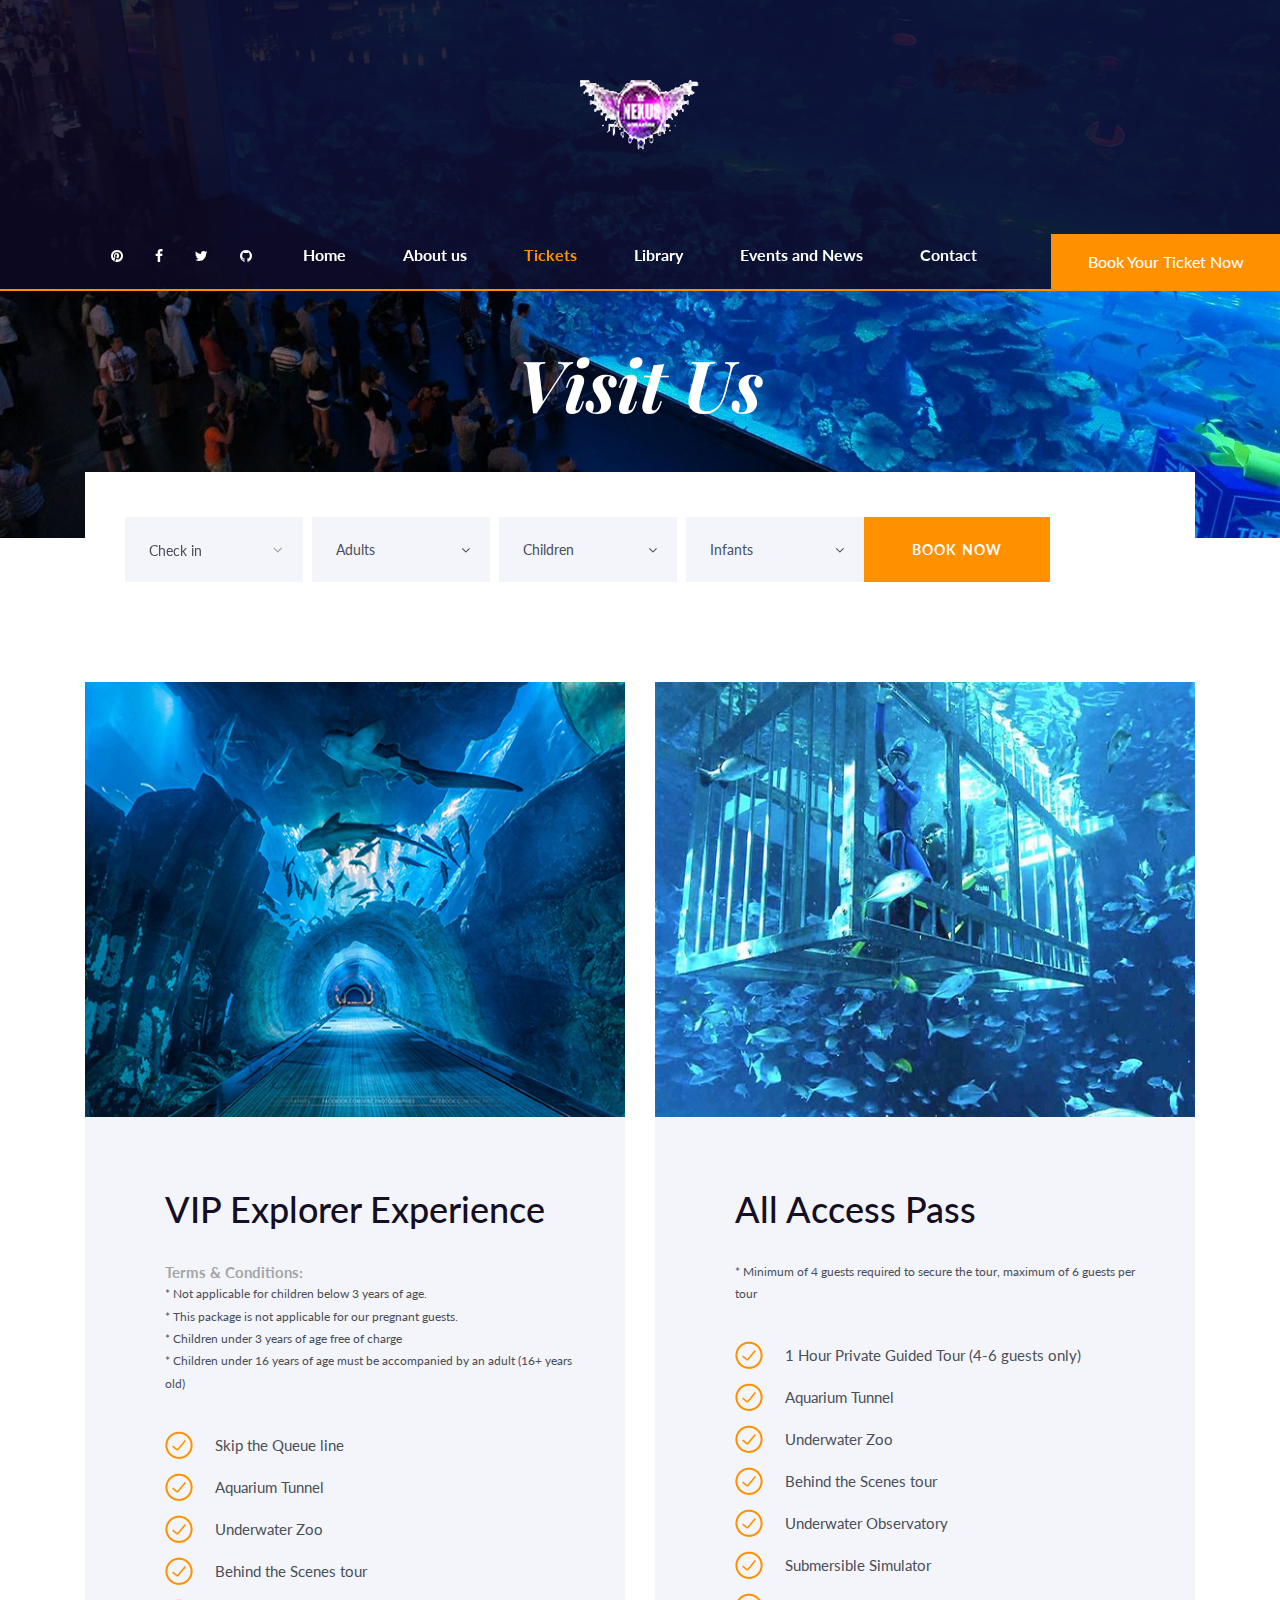
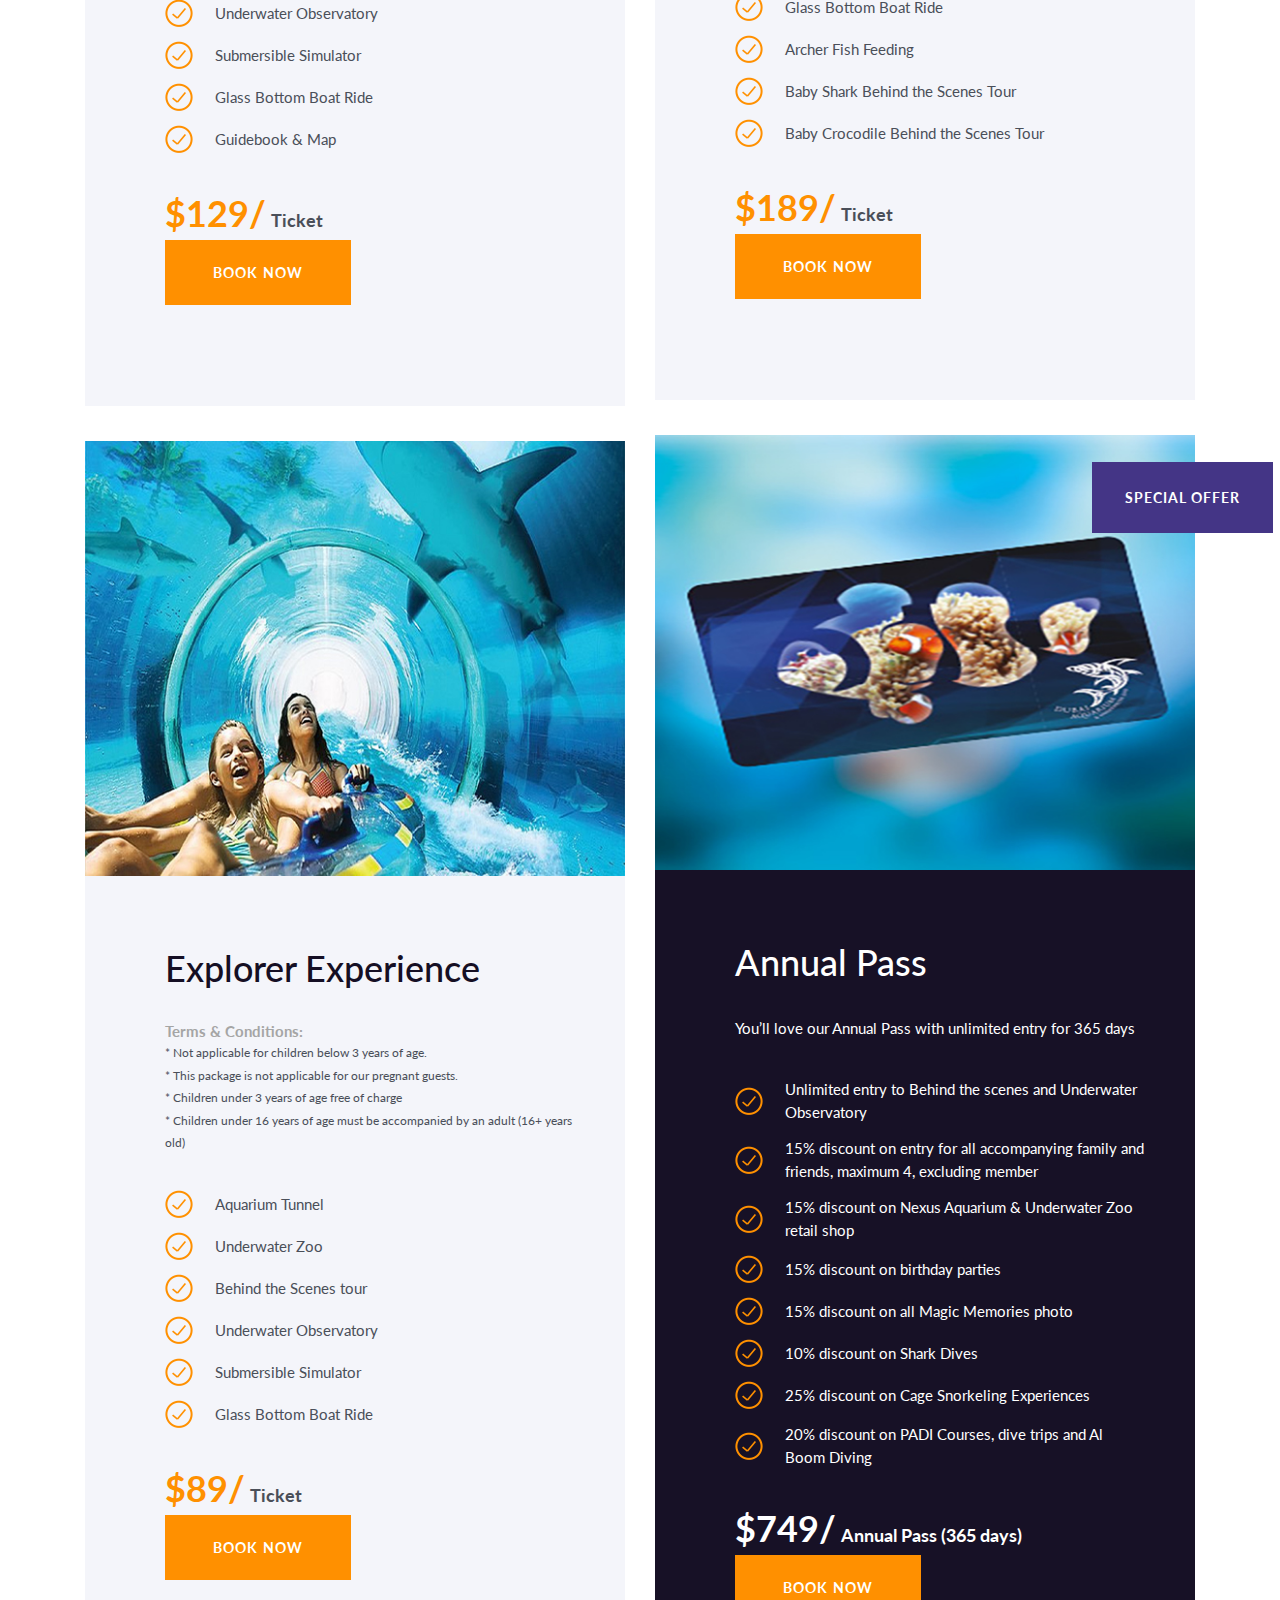
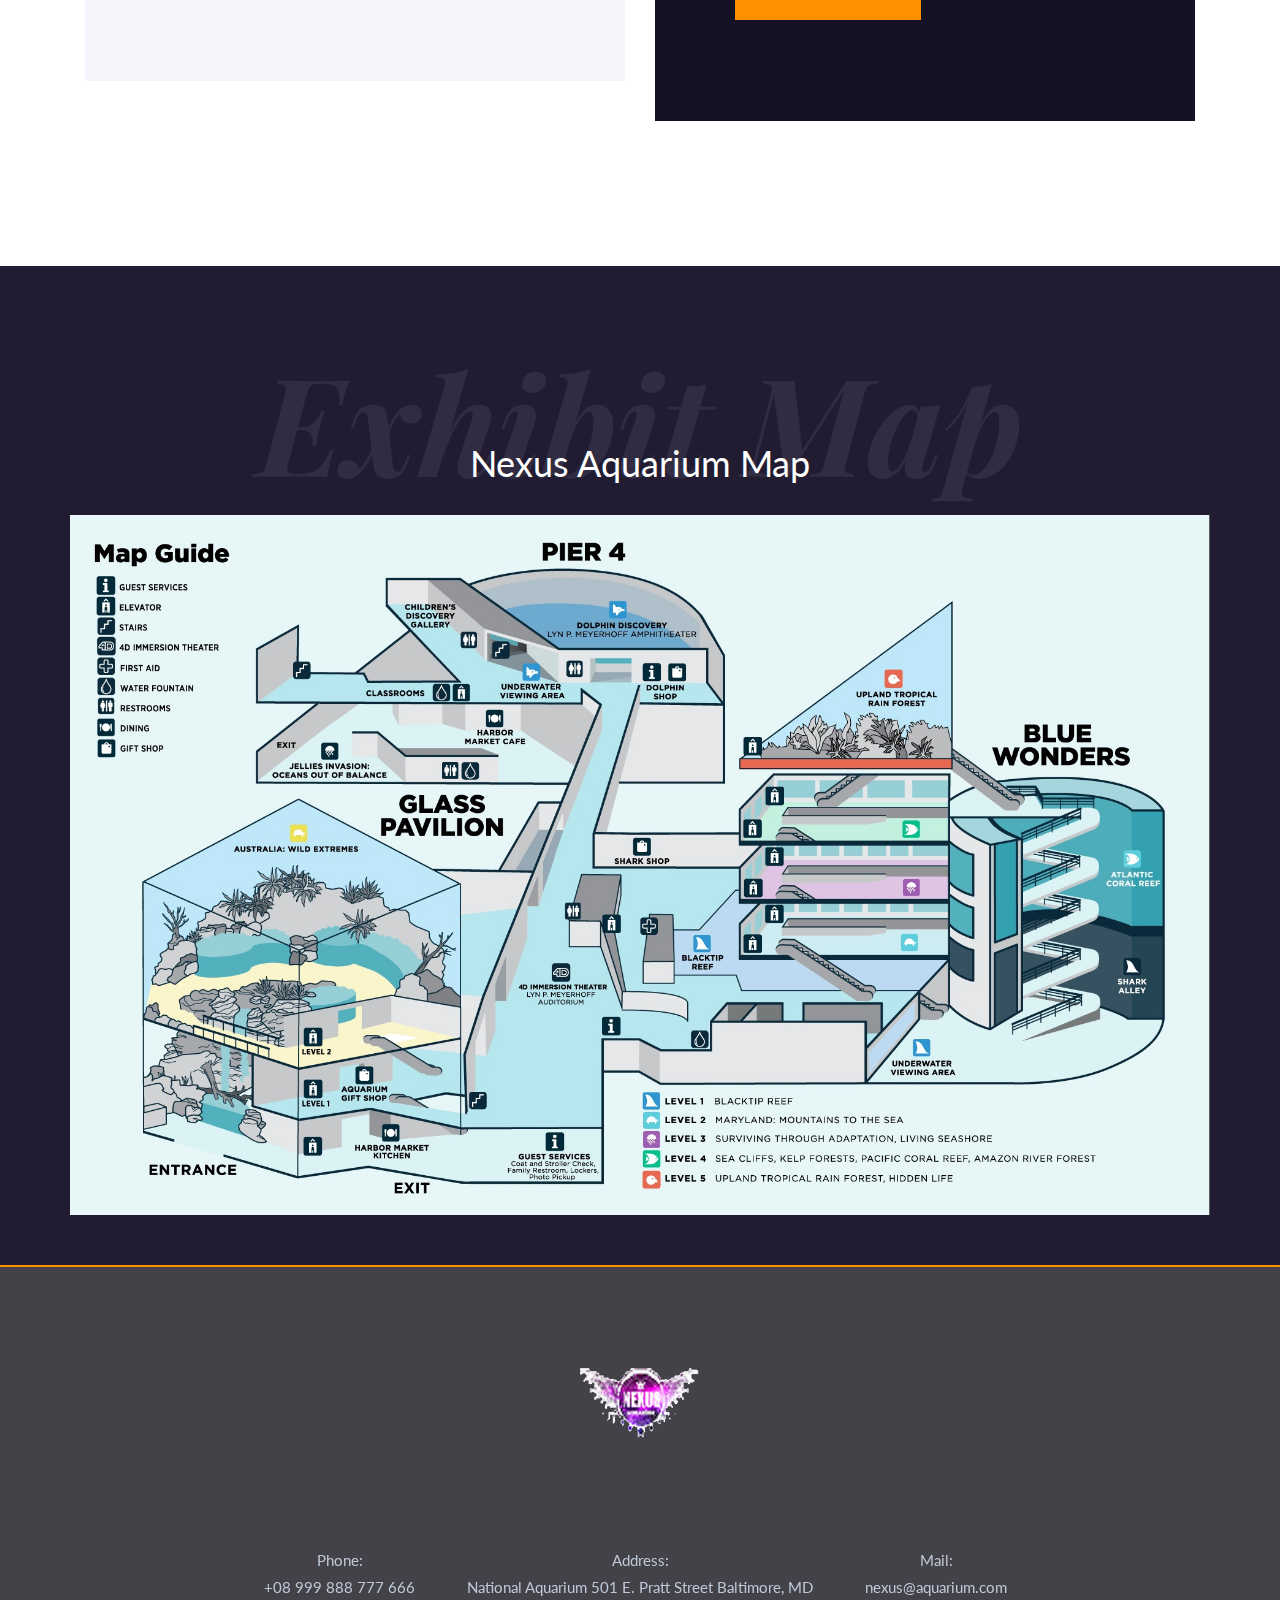
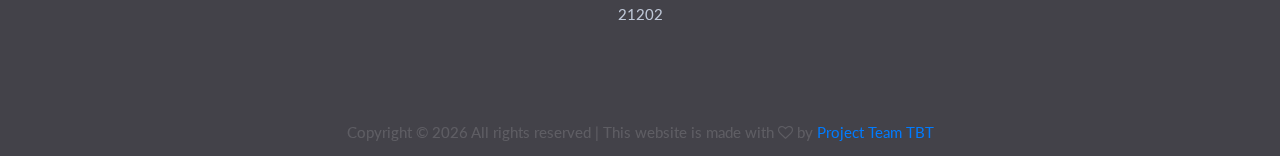
<file: tickets.html>
<!DOCTYPE html>
<html lang="en">

<head>
    <title>Visit Us</title>
    <meta charset="utf-8">
    <meta http-equiv="X-UA-Compatible" content="IE=edge">
    <meta name="description" content="Project about NEXUS Aquarium website">
    <meta name="viewport" content="width=device-width, initial-scale=1">
    <link rel="stylesheet" type="text/css" href="styles/bootstrap-4.1.2/bootstrap.min.css">
    <link href="plugins/font-awesome-4.7.0/css/font-awesome.min.css" rel="stylesheet" type="text/css">
    <link rel="stylesheet" type="text/css" href="plugins/OwlCarousel2-2.3.4/owl.carousel.css">
    <link rel="stylesheet" type="text/css" href="plugins/OwlCarousel2-2.3.4/owl.theme.default.css">
    <link rel="stylesheet" type="text/css" href="plugins/OwlCarousel2-2.3.4/animate.css">
    <link href="plugins/jquery-datepicker/jquery-ui.css" rel="stylesheet" type="text/css">
    <link rel="stylesheet" type="text/css" href="styles/tickets.css">
    <link rel="stylesheet" type="text/css" href="styles/tickets_responsive.css">

</head>

<body>

    <div class="super_container">

        <!-- Header -->

        <header class="header">
            <div class="header_content d-flex flex-column align-items-center justify-content-lg-end justify-content-center">

                <!-- Logo -->
                <div class="logo">
                    <a href="#"><img class="logo_1" src="images/logo.png" alt=""><img class="logo_2" src="images/logo_2.png" alt=""><img class="logo_3" src="images/logo_3.png" alt=""></a>
                </div>

                <!-- Main Nav -->
                <nav class="main_nav">
                    <ul class="d-flex flex-row align-items-center justify-content-start">
                        <li><a href="index.html">Home</a></li>
                        <li><a href="about.html">About us</a></li>
                        <li class="active"><a href="tickets.html">Tickets</a></li>
                        <li><a href="library.html">Library</a></li>
                        <li><a href="blog.html">Events and News</a></li>
                        <li><a href="contact.html">Contact</a></li>
                    </ul>
                </nav>

                <!-- Social -->
                <div class="social header_social">
                    <ul class="d-flex flex-row align-items-center justify-content-start">
                        <li><a href="https://www.pinterest.com/"><i class="fa fa-pinterest" aria-hidden="true"></i></a></li>
                        <li><a href="https://www.facebook.com/"><i class="fa fa-facebook" aria-hidden="true"></i></a></li>
                        <li><a href="https://twitter.com/"><i class="fa fa-twitter" aria-hidden="true"></i></a></li>
                        <li><a href="https://github.com/"><i class="fa fa-github" aria-hidden="true"></i></a></li>
                    </ul>
                </div>

                <!-- Header Right -->
                <div class="header_right d-flex flex-row align-items-center justify-content-start">

                    <!-- Search Activation Button -->
                    <!-- <div class="search_button">
                        <svg xmlns="http://www.w3.org/2000/svg" xmlns:xlink="http://www.w3.org/1999/xlink" version="1.1" viewBox="0 0 512 512" enable-background="new 0 0 512 512" width="512px" height="512px">
						<g>
							<path d="M495,466.2L377.2,348.4c29.2-35.6,46.8-81.2,46.8-130.9C424,103.5,331.5,11,217.5,11C103.4,11,11,103.5,11,217.5   S103.4,424,217.5,424c49.7,0,95.2-17.5,130.8-46.7L466.1,495c8,8,20.9,8,28.9,0C503,487.1,503,474.1,495,466.2z M217.5,382.9   C126.2,382.9,52,308.7,52,217.5S126.2,52,217.5,52C308.7,52,383,126.3,383,217.5S308.7,382.9,217.5,382.9z" fill="#FFFFFF"></path>
						</g>
					</svg>
                    </div> -->

                    <!-- Header Link -->
                    <div class="header_link"><a href="#">Book Your Ticket Now</a></div>

                    <!-- Hamburger Button -->
                    <div class="hamburger"><i class="fa fa-bars" aria-hidden="true"></i></div>

                </div>

                <!-- Search Panel -->
                <div class="search_panel">
                    <div class="search_panel_content d-flex flex-row align-items-center justify-content-start">
                        <img src="images/search.png" alt="">
                        <form method="get" action="http://www.google.com/cse" class="search_form" target="_blank">
                            <input type="hidden" name="cx" value="017151548175223042187:pqaaft2wjp2">
                            <input type="text" class="search_input" placeholder="Type your search here" required="required">
                        </form>
                        <div class="search_close ml-auto d-flex flex-column align-items-center justify-content-center">
                            <div></div>
                        </div>

                        <!-- <form method="get" action="http://www.google.com/cse" target="_blank">
                                <input type="hidden" name="cx" value="017151548175223042187:pqaaft2wjp2">
                                <input type="hidden" name="ie" value="UTF-8">
                                <input type="text" name="q" value="">
                                <input type="submit" value="Search">
                            </form> -->
                    </div>
                </div>
            </div>

        </header>

        <!-- Logo Overlay -->

        <div class="logo_overlay">
            <div class="logo_overlay_content d-flex flex-column align-items-center justify-content-center">
                <div class="logo">
                    <a href="index.html"><img src="images/logo_3.png" alt=""></a>
                </div>
            </div>
        </div>

        <!-- Menu Overlay -->

        <div class="menu_overlay">
            <div class="menu_overlay_content d-flex flex-row align-items-center justify-content-center">

                <!-- Hamburger Button -->
                <div class="hamburger"><i class="fa fa-bars" aria-hidden="true"></i></div>

            </div>
        </div>

        <!-- Menu -->

        <div class="menu">
            <div class="menu_container d-flex flex-column align-items-center justify-content-center">

                <!-- Menu Navigation -->
                <nav class="menu_nav text-center">
                    <ul>
                        <li><a href="index.html">Home</a></li>
                        <li><a href="about.html">About us</a></li>
                        <li><a href="tickets.html">Tickets</a></li>
                        <li><a href="library.html">Library</a></li>
                        <li><a href="blog.html">Events and News</a></li>
                        <li><a href="contact.html">Contact</a></li>
                    </ul>
                </nav>
                <div class="button menu_button"><a href="book.html" target="blank">book now</a></div>

                <!-- Menu Social -->
                <div class="social menu_social">
                    <ul class="d-flex flex-row align-items-center justify-content-start">
                        <li><a href="https://www.pinterest.com/"><i class="fa fa-pinterest" aria-hidden="true"></i></a></li>
                        <li><a href="https://www.facebook.com/"><i class="fa fa-facebook" aria-hidden="true"></i></a></li>
                        <li><a href="https://twitter.com/"><i class="fa fa-twitter" aria-hidden="true"></i></a></li>
                        <li><a href="https://github.com/"><i class="fa fa-github" aria-hidden="true"></i></a></li>
                    </ul>
                </div>

            </div>
        </div>

        <!-- Home -->

        <div class="home">
            <div class="parallax_background parallax-window" data-parallax="scroll" data-image-src="images/tickets.jpg" data-speed="0.8"></div>
            <div class="home_container d-flex flex-column align-items-center justify-content-center">
                <div class="home_title">
                    <h1>Visit Us</h1>
                </div>
            </div>
        </div>

        <!-- Booking -->

        <div class="booking">
            <div class="container">
                <div class="row">
                    <div class="col">
                        <div class="booking_container d-flex flex-row align-items-end justify-content-start">
                            <form action="#" class="booking_form">
                                <div class="booking_form_container d-flex flex-lg-row flex-column align-items-start justify-content-start flex-wrap">
                                    <div class="booking_form_inputs d-flex flex-row align-items-start justify-content-between flex-wrap">
                                        <div class="booking_dropdown"><input type="text" class="datepicker booking_input booking_input_a booking_in" placeholder="Check in" required="required"></div>
                                        <div class="custom-select">
                                            <select>
											<option value="0">Adults</option>
											<option value="1">1</option>
											<option value="2">2</option>
											<option value="3">3</option>
											<option value="4">4</option>
											<option value="5">5</option>
											<option value="6">6</option>
											<option value="7">7</option>
											<option value="8">8</option>
											<option value="9">9</option>
											<option value="10">10</option>					
										</select>
                                        </div>
                                        <div class="custom-select">
                                            <select>
											<option value="0">Children</option>
											<option value="1">1</option>
											<option value="2">2</option>
											<option value="3">3</option>
											<option value="4">4</option>
											<option value="5">5</option>
											<option value="6">6</option>
											<option value="7">7</option>
											<option value="8">8</option>
											<option value="9">9</option>
											<option value="10">10</option>					
										</select>
                                        </div>
                                        <div class="custom-select">
                                            <select>
											<option value="0">Infants</option>
											<option value="1">1</option>
											<option value="2">2</option>
											<option value="3">3</option>
											<option value="4">4</option>
											<option value="5">5</option>
											<option value="6">6</option>
											<option value="7">7</option>
											<option value="8">8</option>
											<option value="9">9</option>
											<option value="10">10</option>
										</select>
                                        </div>
                                    </div>
                                    <div class="button tickets_button"><a href="book.html" target="blank">book now</a></div>
                                </div>
                            </form>
                        </div>
                    </div>
                </div>
            </div>
        </div>

        <!-- Tickets -->

        <div class="tickets">
            <div class="container">
                <div class="row">
                    <div class="col">
                        <div class="card-columns">

                            <!-- Room -->
                            <div class="card">
                                <img class="card-img-top" src="images/ticket1.jpg" alt="Room image description">
                                <div class="card-body">
                                    <div class="tickets_title">
                                        <h2>VIP Explorer Experience</h2>
                                    </div>
                                    <div class="tickets_text">
                                        <strong>Terms &amp; Conditions:</strong>
                                        <p class="small">* Not applicable for children below 3 years of age.
                                            <br /> * This package is not applicable for our pregnant guests.
                                            <br /> * Children under 3 years of age free of charge
                                            <br /> * Children under 16 years of age must be accompanied by an adult (16+ years old)</p>
                                    </div>
                                    <div class="tickets_list">
                                        <ul>
                                            <li class="d-flex flex-row align-items-center justify-content-start">
                                                <img src="images/check.png" alt="">
                                                <span>Skip the Queue line</span>
                                            </li>
                                            <li class="d-flex flex-row align-items-center justify-content-start">
                                                <img src="images/check.png" alt="">
                                                <span>Aquarium Tunnel</span>
                                            </li>
                                            <li class="d-flex flex-row align-items-center justify-content-start">
                                                <img src="images/check.png" alt="">
                                                <span>Underwater Zoo</span>
                                            </li>
                                            <li class="d-flex flex-row align-items-center justify-content-start">
                                                <img src="images/check.png" alt="">
                                                <span>Behind the Scenes tour</span>
                                            </li>
                                            <li class="d-flex flex-row align-items-center justify-content-start">
                                                <img src="images/check.png" alt="">
                                                <span>Underwater Observatory</span>
                                            </li>
                                            <li class="d-flex flex-row align-items-center justify-content-start">
                                                <img src="images/check.png" alt="">
                                                <span>Submersible Simulator</span>
                                            </li>
                                            <li class="d-flex flex-row align-items-center justify-content-start">
                                                <img src="images/check.png" alt="">
                                                <span>Glass Bottom Boat Ride</span>
                                            </li>
                                            <li class="d-flex flex-row align-items-center justify-content-start">
                                                <img src="images/check.png" alt="">
                                                <span>Guidebook & Map</span>
                                            </li>
                                        </ul>
                                    </div>
                                    <div class="tickets_price">$129/<span>Ticket</span></div>
                                    <div class="button tickets_button"><a href="book.html" target="blank">book now</a></div>
                                </div>
                            </div>

                            <!-- Room -->
                            <div class="card">
                                <img class="card-img-top" src="images/ticket2.jpg" alt="Room image description">
                                <div class="card-body">
                                    <div class="tickets_title">
                                        <h2>Explorer Experience</h2>
                                    </div>
                                    <div class="tickets_text">
                                        <strong>Terms &amp; Conditions:</strong>
                                        <p class="small">* Not applicable for children below 3 years of age.
                                            <br /> * This package is not applicable for our pregnant guests.
                                            <br /> * Children under 3 years of age free of charge
                                            <br /> * Children under 16 years of age must be accompanied by an adult (16+ years old)</p>
                                    </div>
                                    <div class="tickets_list">
                                        <ul>
                                            <li class="d-flex flex-row align-items-center justify-content-start">
                                                <img src="images/check.png" alt="">
                                                <span>Aquarium Tunnel</span>
                                            </li>
                                            <li class="d-flex flex-row align-items-center justify-content-start">
                                                <img src="images/check.png" alt="">
                                                <span>Underwater Zoo</span>
                                            </li>
                                            <li class="d-flex flex-row align-items-center justify-content-start">
                                                <img src="images/check.png" alt="">
                                                <span>Behind the Scenes tour</span>
                                            </li>
                                            <li class="d-flex flex-row align-items-center justify-content-start">
                                                <img src="images/check.png" alt="">
                                                <span>Underwater Observatory</span>
                                            </li>
                                            <li class="d-flex flex-row align-items-center justify-content-start">
                                                <img src="images/check.png" alt="">
                                                <span>Submersible Simulator</span>
                                            </li>
                                            <li class="d-flex flex-row align-items-center justify-content-start">
                                                <img src="images/check.png" alt="">
                                                <span>Glass Bottom Boat Ride</span>
                                            </li>
                                        </ul>
                                    </div>
                                    <div class="tickets_price">$89/<span>Ticket</span></div>
                                    <div class="button tickets_button"><a href="book.html" target="blank">book now</a></div>
                                </div>
                            </div>

                            <!-- Room -->
                            <div class="card">
                                <img class="card-img-top" src="images/ticket3.jpg" alt="Room image description">
                                <div class="card-body">
                                    <div class="tickets_title">
                                        <h2>All Access Pass</h2>
                                    </div>
                                    <div class="tickets_text">

                                        <p class="small">* Minimum of 4 guests required to secure the tour, maximum of 6 guests per tour


                                    </div>
                                    <div class="tickets_list">
                                        <ul>
                                            <li class="d-flex flex-row align-items-center justify-content-start">
                                                <img src="images/check.png" alt="">
                                                <span>1 Hour Private Guided Tour (4-6 guests only)</span>
                                            </li>
                                            <li class="d-flex flex-row align-items-center justify-content-start">
                                                <img src="images/check.png" alt="">
                                                <span>Aquarium Tunnel</span>
                                            </li>
                                            <li class="d-flex flex-row align-items-center justify-content-start">
                                                <img src="images/check.png" alt="">
                                                <span>Underwater Zoo</span>
                                            </li>
                                            <li class="d-flex flex-row align-items-center justify-content-start">
                                                <img src="images/check.png" alt="">
                                                <span>Behind the Scenes tour</span>
                                            </li>
                                            <li class="d-flex flex-row align-items-center justify-content-start">
                                                <img src="images/check.png" alt="">
                                                <span>Underwater Observatory</span>
                                            </li>
                                            <li class="d-flex flex-row align-items-center justify-content-start">
                                                <img src="images/check.png" alt="">
                                                <span>Submersible Simulator</span>
                                            </li>
                                            <li class="d-flex flex-row align-items-center justify-content-start">
                                                <img src="images/check.png" alt="">
                                                <span>Glass Bottom Boat Ride</span>
                                            </li>
                                            <li class="d-flex flex-row align-items-center justify-content-start">
                                                <img src="images/check.png" alt="">
                                                <span>Archer Fish Feeding</span>
                                            </li>
                                            <li class="d-flex flex-row align-items-center justify-content-start">
                                                <img src="images/check.png" alt="">
                                                <span>Baby Shark Behind the Scenes Tour</span>
                                            </li>
                                            <li class="d-flex flex-row align-items-center justify-content-start">
                                                <img src="images/check.png" alt="">
                                                <span>Baby Crocodile Behind the Scenes Tour</span>
                                            </li>
                                        </ul>
                                    </div>
                                    <div class="tickets_price">$189/<span>Ticket</span></div>
                                    <div class="button tickets_button"><a href="book.html" target="blank">book now</a></div>
                                </div>
                            </div>

                            <!-- Room -->
                            <div class="card card-special">
                                <img class="card-img-top" src="images/ticket4.jpg" alt="Room image description">
                                <div class="card-special-panel">special offer</div>
                                <div class="card-body">
                                    <div class="tickets_title">
                                        <h2>Annual Pass</h2>
                                    </div>
                                    <div class="tickets_text">
                                        <p> You’ll love our Annual Pass with unlimited entry for 365 days </p>
                                    </div>
                                    <div class="tickets_list">
                                        <ul>

                                            <li class="d-flex flex-row align-items-center justify-content-start">
                                                <img src="images/check.png" alt="">
                                                <span>Unlimited entry to Behind the scenes and Underwater Observatory</span>
                                            </li>
                                            <li class="d-flex flex-row align-items-center justify-content-start">
                                                <img src="images/check.png" alt="">
                                                <span>15% discount on entry for all accompanying family and friends, maximum 4, excluding member</span>
                                            </li>
                                            <li class="d-flex flex-row align-items-center justify-content-start">
                                                <img src="images/check.png" alt="">
                                                <span>15% discount on Nexus Aquarium & Underwater Zoo retail shop</span>
                                            </li>
                                            <li class="d-flex flex-row align-items-center justify-content-start">
                                                <img src="images/check.png" alt="">
                                                <span>15% discount on birthday parties</span>
                                            </li>
                                            <li class="d-flex flex-row align-items-center justify-content-start">
                                                <img src="images/check.png" alt="">
                                                <span>15% discount on all Magic Memories photo</span>
                                            </li>
                                            <li class="d-flex flex-row align-items-center justify-content-start">
                                                <img src="images/check.png" alt="">
                                                <span>10% discount on Shark Dives</span>
                                            </li>
                                            <li class="d-flex flex-row align-items-center justify-content-start">
                                                <img src="images/check.png" alt="">
                                                <span>25% discount on Cage Snorkeling Experiences</span>
                                            </li>
                                            <li class="d-flex flex-row align-items-center justify-content-start">
                                                <img src="images/check.png" alt="">
                                                <span>20% discount on PADI Courses, dive trips and Al Boom Diving
												</li>
											</ul>
										</div>
										<div class="tickets_price">$749/<span>Annual Pass (365 days)</span></div>
                                    <div class="button tickets_button"><a href="#">book now</a></div>
                                </div>
                            </div>

                        </div>

                        <!-- <div class="load_more_container text-center">
                            <div class="load_more_button"><a href="#">load more offers</a></div>
                        </div> -->
                    </div>
                </div>
            </div>
        </div>


        <!-- Exhibit Map -->
        <div class="map">
            <div class="container">
                <div class="row">
                    <div class="col">
                        <div class="section_title text-center">
                            <div>Exhibit Map</div>
                            <h1>Nexus Aquarium Map</h1>
                        </div>
                    </div>
                </div>
                <div class="row">
                    <img src="images/map.jpg" alt="">
                </div>
            </div>
        </div>



        <!-- Footer -->

        <footer class="footer">
            <div class="parallax_background parallax-window" data-parallax="scroll" data-image-src="images/footer.jpg" data-speed="0.8"></div>
            <div class="container">
                <div class="row">
                    <div class="col">
                        <div class="footer_logo text-center">
                            <a href="#"><img src="images/logo.png" alt=""></a>
                        </div>
                        <div class="footer_content">
                            <div class="row">
                                <div class="col-lg-4 footer_col">
                                    <div class="footer_info d-flex flex-column align-items-lg-end align-items-center justify-content-start">
                                        <div class="text-center">
                                            <div>Phone:</div>
                                            <div>+08 999 888 777 666</div>
                                        </div>
                                    </div>
                                </div>
                                <div class="col-lg-4 footer_col">
                                    <div class="footer_info d-flex flex-column align-items-center justify-content-start">
                                        <div class="text-center">
                                            <div>Address:</div>
                                            <div>National Aquarium 501 E. Pratt Street Baltimore, MD 21202</div>
                                        </div>
                                    </div>
                                </div>
                                <div class="col-lg-4 footer_col">
                                    <div class="footer_info d-flex flex-column align-items-lg-start align-items-center justify-content-start">
                                        <div class="text-center">
                                            <div>Mail:</div>
                                            <div>nexus@aquarium.com</div>
                                        </div>
                                    </div>
                                </div>
                            </div>
                        </div>
                        <div class="footer_bar text-center">
                            Copyright &copy;
                            <script>
                                document.write(new Date().getFullYear());
                            </script> All rights reserved | This website is made with <i class="fa fa-heart-o" aria-hidden="true"></i> by <a href="" target="_blank">Project Team TBT</a>

                        </div>
                    </div>
                </div>
            </div>
        </footer>
    </div>

    <script src="js/jquery-3.3.1.min.js"></script>
    <script src="styles/bootstrap-4.1.2/popper.js"></script>
    <script src="styles/bootstrap-4.1.2/bootstrap.min.js"></script>
    <script src="plugins/greensock/TweenMax.min.js"></script>
    <script src="plugins/greensock/TimelineMax.min.js"></script>
    <script src="plugins/scrollmagic/ScrollMagic.min.js"></script>
    <script src="plugins/greensock/animation.gsap.min.js"></script>
    <script src="plugins/greensock/ScrollToPlugin.min.js"></script>
    <script src="plugins/OwlCarousel2-2.3.4/owl.carousel.js"></script>
    <script src="plugins/easing/easing.js"></script>
    <script src="plugins/progressbar/progressbar.min.js"></script>
    <script src="plugins/parallax-js-master/parallax.min.js"></script>
    <script src="plugins/jquery-datepicker/jquery-ui.js"></script>
    <script src="js/tickets.js"></script>
</body>

</html>
</file>
<file: styles/main_styles.css>
@charset "utf-8";

/* CSS Document */


/******************************

[Table of Contents]

1. Fonts
2. Body and some general stuff
3. Header
4. Menu
5. Home
6. Clock
7. Booking
8. Intro
9. Tickets
10. Discover
11. Testimonials
12. Team
13. Footer


******************************/


/***********
1. Fonts
***********/

@import url('https://fonts.googleapis.com/css?family=Lato:300,400,700,900|Playfair+Display:400,400i,700,700i');

/*********************************
2. Body and some general stuff
*********************************/

* {
    margin: 0;
    padding: 0;
    -webkit-font-smoothing: antialiased;
    -webkit-text-shadow: rgba(0, 0, 0, .01) 0 0 1px;
    text-shadow: rgba(0, 0, 0, .01) 0 0 1px;
}

body {
    font-family: 'Lato', sans-serif;
    font-size: 15px;
    font-weight: 400;
    background: #FFFFFF;
    color: #a5a5a5;
}

div {
    display: block;
    position: relative;
    -webkit-box-sizing: border-box;
    -moz-box-sizing: border-box;
    box-sizing: border-box;
}

ul {
    list-style: none;
    margin-bottom: 0px;
}

p {
    font-family: 'Lato', sans-serif;
    font-size: 15px;
    line-height: 1.86666666;
    font-weight: 400;
    color: #4a4f59;
    -webkit-font-smoothing: antialiased;
    -webkit-text-shadow: rgba(0, 0, 0, .01) 0 0 1px;
    text-shadow: rgba(0, 0, 0, .01) 0 0 1px;
}

p a {
    display: inline;
    position: relative;
    color: inherit;
    border-bottom: solid 1px #ffa07f;
    -webkit-transition: all 200ms ease;
    -moz-transition: all 200ms ease;
    -ms-transition: all 200ms ease;
    -o-transition: all 200ms ease;
    transition: all 200ms ease;
}

p:last-of-type {
    margin-bottom: 0;
}

a {
    -webkit-transition: all 200ms ease;
    -moz-transition: all 200ms ease;
    -ms-transition: all 200ms ease;
    -o-transition: all 200ms ease;
    transition: all 200ms ease;
}

a,
a:hover,
a:visited,
a:active,
a:link {
    text-decoration: none;
    -webkit-font-smoothing: antialiased;
    -webkit-text-shadow: rgba(0, 0, 0, .01) 0 0 1px;
    text-shadow: rgba(0, 0, 0, .01) 0 0 1px;
}

p a:active {
    position: relative;
    color: #FF6347;
}

p a:hover {
    color: #FFFFFF;
    background: #ffa07f;
}

p a:hover::after {
    opacity: 0.2;
}

::selection {
    background: #d9d9d9;
    color: #ffffff;
}

p::selection {}

h1 {
    font-size: 48px;
}

h2 {
    font-size: 36px;
}

h3 {
    font-size: 24px;
}

h4 {
    font-size: 18px;
}

h5 {
    font-size: 14px;
}

h1,
h2,
h3,
h4,
h5,
h6 {
    font-family: 'Lato', sans-serif;
    -webkit-font-smoothing: antialiased;
    -webkit-text-shadow: rgba(0, 0, 0, .01) 0 0 1px;
    text-shadow: rgba(0, 0, 0, .01) 0 0 1px;
    line-height: 1.2;
    margin-bottom: 0;
}

h1::selection,
h2::selection,
h3::selection,
h4::selection,
h5::selection,
h6::selection {}

img {
    max-width: 100%;
}

button:active {
    outline: none;
}

.form-control {
    color: #db5246;
}

section {
    display: block;
    position: relative;
    box-sizing: border-box;
}

.clear {
    clear: both;
}

.clearfix::before,
.clearfix::after {
    content: "";
    display: table;
}

.clearfix::after {
    clear: both;
}

.clearfix {
    zoom: 1;
}

.float_left {
    float: left;
}

.float_right {
    float: right;
}

.trans_200 {
    -webkit-transition: all 200ms ease;
    -moz-transition: all 200ms ease;
    -ms-transition: all 200ms ease;
    -o-transition: all 200ms ease;
    transition: all 200ms ease;
}

.trans_300 {
    -webkit-transition: all 300ms ease;
    -moz-transition: all 300ms ease;
    -ms-transition: all 300ms ease;
    -o-transition: all 300ms ease;
    transition: all 300ms ease;
}

.trans_400 {
    -webkit-transition: all 400ms ease;
    -moz-transition: all 400ms ease;
    -ms-transition: all 400ms ease;
    -o-transition: all 400ms ease;
    transition: all 400ms ease;
}

.trans_500 {
    -webkit-transition: all 500ms ease;
    -moz-transition: all 500ms ease;
    -ms-transition: all 500ms ease;
    -o-transition: all 500ms ease;
    transition: all 500ms ease;
}

.fill_height {
    height: 100%;
}

.super_container {
    width: 100%;
    overflow: hidden;
}

.prlx_parent {
    overflow: hidden;
}

.prlx {
    height: 130% !important;
}

.parallax-window {
    min-height: 400px;
    background: transparent;
}

.parallax_background {
    position: absolute;
    top: 0;
    left: 0;
    width: 100%;
    height: 100%;
}

.background_image {
    position: absolute;
    top: 0;
    left: 0;
    width: 100%;
    height: 100%;
    background-repeat: no-repeat;
    background-size: cover;
    background-position: center center;
}

.nopadding {
    padding: 0px !important;
}

.owl-carousel,
.owl-carousel .owl-stage-outer,
.owl-carousel .owl-stage,
.owl-carousel .owl-item {
    height: 100%;
}

.slide {
    height: 100%;
}

.button {
    width: 186px;
    height: 65px;
    background: #ff9000;
    text-align: center;
    border: solid 2px #ff9000;
    -webkit-transition: all 200ms ease;
    -moz-transition: all 200ms ease;
    -ms-transition: all 200ms ease;
    -o-transition: all 200ms ease;
    transition: all 200ms ease;
}

.button:hover {
    background: transparent;
}

.button a {
    display: block;
    height: 100%;
    width: 100%;
    font-size: 14px;
    font-weight: 700;
    color: #ffffff;
    text-transform: uppercase;
    letter-spacing: 0.075em;
    line-height: 61px;
}

.button:hover a {
    color: #ff9000;
}

.section_title h1 {
    position: relative;
    font-size: 36px;
    font-weight: 400;
    color: #150f24;
    z-index: 1;
    margin-top: -20px;
}

.section_title>div {
    font-family: 'Playfair Display', serif;
    font-style: italic;
    font-size: 136px;
    font-weight: 700;
    color: #f4f5fa;
    line-height: 0.75;
    z-index: 0;
}

.container_wrapper>.container {
    max-width: 100%;
    padding-left: 0;
    padding-right: 0;
}

.container_wrapper>.container>.row {
    margin-left: 0;
    margin-right: 0;
}

.container_wrapper>.container>.row>div[class^='col'] {
    padding-left: 0;
    padding-right: 0;
}


/*********************************
3. Header
*********************************/

.header {
    position: absolute;
    top: 0;
    left: 0;
    width: 100%;
    background: rgba(14, 9, 35, 0.88);
    z-index: 101;
    border-bottom: solid 2px #ff9000;
}

.header_content {
    width: 100%;
    height: 240px;
}

.logo {
    margin-bottom: 10px;
}

.logo_2 {
    display: none;
}

.logo_3 {
    display: none;
}

.main_nav ul {
    height: 68px;
}

.main_nav ul li:not(:last-of-type) {
    margin-right: 57px;
}

.main_nav ul li a {
    font-size: 16px;
    font-weight: 700;
    color: #ffffff;
}

.main_nav ul li a:hover,
.main_nav ul li.active a {
    color: #ff9000;
}

.header_social {
    position: absolute;
    left: 0;
    bottom: 0;
    padding-left: 106px;
}

.header_social ul {
    height: 68px;
}

.social ul li a {
    display: block;
    height: 100%;
    width: 100%;
    padding: 5px;
}

.social ul li:not(:last-of-type) {
    margin-right: 22px;
}

.social ul li a i {
    font-size: 14px;
    color: #ffffff;
    -webkit-transition: all 200ms ease;
    -moz-transition: all 200ms ease;
    -ms-transition: all 200ms ease;
    -o-transition: all 200ms ease;
    transition: all 200ms ease;
}

.social ul li a:hover i {
    color: #ff9000;
}

.header_right {
    position: absolute;
    bottom: 0;
    right: 0;
    height: 55px;
}

.header_link {
    height: 55px;
    background: #ff9000;
}

.header_link a {
    display: block;
    height: 100%;
    font-size: 16px;
    font-weight: 500;
    color: #ffffff;
    padding-left: 37px;
    padding-right: 36px;
    line-height: 55px;
}

.search_button {
    cursor: pointer;
    margin-right: 25px;
    padding: 5px;
}

.search_button svg {
    width: 24px;
    height: 24px;
}

.search_button svg g path {
    -webkit-transition: all 200ms ease;
    -moz-transition: all 200ms ease;
    -ms-transition: all 200ms ease;
    -o-transition: all 200ms ease;
    transition: all 200ms ease;
}

.search_button:hover>svg g path {
    fill: #ff9000;
}

.search_panel {
    position: absolute;
    right: 0;
    bottom: -92px;
    background: #ffffff;
    width: 100%;
    padding-left: 106px;
    padding-right: 106px;
    visibility: hidden;
    opacity: 0;
    -webkit-transition: all 200ms ease;
    -moz-transition: all 200ms ease;
    -ms-transition: all 200ms ease;
    -o-transition: all 200ms ease;
    transition: all 200ms ease;
}

.search_panel.active {
    visibility: visible;
    opacity: 1;
}

.search_panel_content {
    height: 90px;
}

.search_form {
    margin-left: 45px;
}

.search_input {
    height: 40px;
    border: none;
    outline: none;
}

.search_close {
    width: 40px;
    height: 40px;
    background: #ff9000;
    border-radius: 7px;
    cursor: pointer;
    -webkit-transition: all 200ms ease;
    -moz-transition: all 200ms ease;
    -ms-transition: all 200ms ease;
    -o-transition: all 200ms ease;
    transition: all 200ms ease;
}

.search_close>div {
    width: 15px;
    height: 15px;
    -webkit-transform: rotate(45deg);
    -moz-transform: rotate(45deg);
    -ms-transform: rotate(45deg);
    -o-transform: rotate(45deg);
    transform: rotate(45deg);
}

.search_close>div::before {
    display: block;
    position: absolute;
    top: 7px;
    left: 0;
    width: 100%;
    height: 1px;
    background: #ffffff;
    content: '';
}

.search_close>div::after {
    display: block;
    position: absolute;
    left: 7px;
    top: 0;
    width: 1px;
    height: 100%;
    background: #ffffff;
    content: '';
}

.search_close:hover {
    background: #0e0923;
}

.logo_overlay {
    position: fixed;
    left: -90px;
    top: 0;
    background: #ffffff;
    z-index: 102;
    -webkit-transition: all 400ms ease;
    -moz-transition: all 400ms ease;
    -ms-transition: all 400ms ease;
    -o-transition: all 400ms ease;
    transition: all 400ms ease;
}

.logo_overlay.scrolled {
    left: 0;
}

.logo_overlay_content {
    width: 90px;
    height: 90px;
}

.logo_overlay .logo {
    margin-bottom: 0;
}

.menu_overlay {
    position: fixed;
    right: -90px;
    top: 0;
    background: #ffffff;
    z-index: 102;
    -webkit-transition: all 400ms ease;
    -moz-transition: all 400ms ease;
    -ms-transition: all 400ms ease;
    -o-transition: all 400ms ease;
    transition: all 400ms ease;
}

.menu_overlay.scrolled {
    right: 0;
}

.menu_overlay_content {
    width: 90px;
    height: 90px;
}

.hamburger {
    display: none;
    cursor: pointer;
    padding: 5px;
}

.menu_overlay .hamburger {
    display: inline-block;
}

.hamburger i {
    font-size: 24px;
    color: #ffffff;
    -webkit-transition: all 200ms ease;
    -moz-transition: all 200ms ease;
    -ms-transition: all 200ms ease;
    -o-transition: all 200ms ease;
    transition: all 200ms ease;
}

.menu_overlay .hamburger i {
    color: #ff9000;
}

.hamburger:hover i {
    color: #ff9000;
}


/*********************************
4. Menu
*********************************/

.menu {
    position: fixed;
    top: 0;
    left: 0;
    width: 100vw;
    height: 100vh;
    background: rgba(14, 9, 35, 0.9);
    visibility: hidden;
    opacity: 0;
    z-index: 100;
    -webkit-transition: all 400ms ease;
    -moz-transition: all 400ms ease;
    -ms-transition: all 400ms ease;
    -o-transition: all 400ms ease;
    transition: all 400ms ease;
}

.menu.active {
    visibility: visible;
    opacity: 1;
}

.menu_container {
    width: 100%;
    height: 100%;
}

.menu_nav ul li a {
    font-family: 'Playfair Display', serif;
    font-size: 36px;
    color: #ffffff;
    font-weight: 400;
    letter-spacing: 0.035em;
}

.menu_nav ul li a:hover {
    color: #ff9000;
}

.menu_button {
    margin-top: 60px;
}

.menu_social {
    position: absolute;
    bottom: 40px;
    left: 50%;
    -webkit-transform: translateX(-50%);
    -moz-transform: translateX(-50%);
    -ms-transform: translateX(-50%);
    -o-transform: translateX(-50%);
    transform: translateX(-50%);
}


/*********************************
5. Home
*********************************/

.home {
    height: 140vh;
    background: rgba(13, 19, 20, 0.575);
}

@media only screen and (max-width: 1920px) {
    @media only screen and (max-height: 1200 px) {
        .home {
            height: 100vh;
        }
    }
    @media only screen and (max-height: 768px) {
        .home {
            height: 110vh;
        }
    }
}

@media only screen and (max-width: 991px) {
    @media only screen and (max-height: 1200px) {
        .home {
            height: 100vh;
            top: -250px;
        }
    }
    @media only screen and (max-height: 1000px) {
        .home {
            height: 100vh;
            top: -150px;
        }
    }
    @media only screen and (max-height: 800px) {
        .home {
            height: 100vh;
            top: -80px;
        }
    }
    @media only screen and (max-height: 660px) {
        .home {
            height: 140vh;
        }
    }
}

.home_container {
    width: 100%;
    height: 100%;
    padding-top: 192px;
}

.home_title h1 {
    font-family: 'Playfair Display', serif;
    font-weight: 700;
    color: #ffffff;
    font-style: italic;
    font-size: 72px;
}

.home_text {
    font-size: 18px;
    font-weight: 700;
    color: #ffffff;
    padding-left: 25px;
    padding-right: 25px;
    max-width: 820px;
    margin-top: 5px;
    line-height: 2;
}

.home_button {
    margin-top: 32px;
    margin-bottom: 62px;
}


/*********************************
8. Clock
*********************************/


/* .circle_clock {
     height: 20%;
     position: fixed;
     top: 0;
     z-index: 102;
     -webkit-transition: all 400ms ease;
     -moz-transition: all 400ms ease;
     -ms-transition: all 400ms ease;
     -o-transition: all 400ms ease;
     transition: all 400ms ease;
 }*/

.circle_clock {
    display: flex;
    flex-direction: column;
    justify-content: center;
    align-items: center;
    font-family: sans-serif;
    color: white;
}

.circle_clock p {
    color: #f4eed7;
    font-size: 0.8em;
    opacity: 0.75;
}

.circle_clock .clock {
    height: 200px;
    width: 200px;
    border-radius: 100px;
    display: flex;
    justify-content: center;
    position: relative;
    top: 40px;
}

.circle_clock .clock__second,
.circle_clock .clock__minute,
.circle_clock .clock__hour,
.circle_clock .clock__indicator {
    position: absolute;
    left: calc(50% - 1px);
    width: 2px;
    background: #f4eed7;
    -webkit-transform-origin: bottom center;
    transform-origin: bottom center;
    z-index: 2;
    border-radius: 1px;
}

.circle_clock .clock__second {
    height: 90px;
    margin-top: 10px;
    background: #f1d4ae;
    -webkit-animation: time 60s infinite steps(60);
    animation: time 60s infinite steps(60);
    z-index: 3;
}

.circle_clock .clock__minute {
    height: 80px;
    margin-top: 20px;
    opacity: 0.75;
    -webkit-animation: time 3600s linear infinite;
    animation: time 3600s linear infinite;
}

.circle_clock .clock__hour {
    height: 60px;
    margin-top: 40px;
    -webkit-animation: time 43200s linear infinite;
    animation: time 43200s linear infinite;
}

.circle_clock .clock__indicator {
    height: 98px;
    border-top: 2px solid #f1d4ae;
    background: none;
}

.circle_clock .clock__indicator:nth-of-type(5n) {
    opacity: 1;
    height: 93px;
    border-top: 7px solid #f4eed7;
}

.circle_clock .clock__axis {
    background: #4b9aaa;
    width: 5px;
    height: 5px;
    border-radius: 3px;
    position: absolute;
    z-index: 4;
    top: 97px;
}

.circle_clock section:nth-of-type(1) {
    -webkit-transform: rotateZ(calc(6deg * 1));
    transform: rotateZ(calc(6deg * 1));
}

.circle_clock section:nth-of-type(2) {
    -webkit-transform: rotateZ(calc(6deg * 2));
    transform: rotateZ(calc(6deg * 2));
}

.circle_clock section:nth-of-type(3) {
    -webkit-transform: rotateZ(calc(6deg * 3));
    transform: rotateZ(calc(6deg * 3));
}

.circle_clock section:nth-of-type(4) {
    -webkit-transform: rotateZ(calc(6deg * 4));
    transform: rotateZ(calc(6deg * 4));
}

.circle_clock section:nth-of-type(5) {
    -webkit-transform: rotateZ(calc(6deg * 5));
    transform: rotateZ(calc(6deg * 5));
}

.circle_clock section:nth-of-type(6) {
    -webkit-transform: rotateZ(calc(6deg * 6));
    transform: rotateZ(calc(6deg * 6));
}

.circle_clock section:nth-of-type(7) {
    -webkit-transform: rotateZ(calc(6deg * 7));
    transform: rotateZ(calc(6deg * 7));
}

.circle_clock section:nth-of-type(8) {
    -webkit-transform: rotateZ(calc(6deg * 8));
    transform: rotateZ(calc(6deg * 8));
}

.circle_clock section:nth-of-type(9) {
    -webkit-transform: rotateZ(calc(6deg * 9));
    transform: rotateZ(calc(6deg * 9));
}

.circle_clock section:nth-of-type(10) {
    -webkit-transform: rotateZ(calc(6deg * 10));
    transform: rotateZ(calc(6deg * 10));
}

.circle_clock section:nth-of-type(11) {
    -webkit-transform: rotateZ(calc(6deg * 11));
    transform: rotateZ(calc(6deg * 11));
}

.circle_clock section:nth-of-type(12) {
    -webkit-transform: rotateZ(calc(6deg * 12));
    transform: rotateZ(calc(6deg * 12));
}

.circle_clock section:nth-of-type(13) {
    -webkit-transform: rotateZ(calc(6deg * 13));
    transform: rotateZ(calc(6deg * 13));
}

.circle_clock section:nth-of-type(14) {
    -webkit-transform: rotateZ(calc(6deg * 14));
    transform: rotateZ(calc(6deg * 14));
}

.circle_clock section:nth-of-type(15) {
    -webkit-transform: rotateZ(calc(6deg * 15));
    transform: rotateZ(calc(6deg * 15));
}

.circle_clock section:nth-of-type(16) {
    -webkit-transform: rotateZ(calc(6deg * 16));
    transform: rotateZ(calc(6deg * 16));
}

.circle_clock section:nth-of-type(17) {
    -webkit-transform: rotateZ(calc(6deg * 17));
    transform: rotateZ(calc(6deg * 17));
}

.circle_clock section:nth-of-type(18) {
    -webkit-transform: rotateZ(calc(6deg * 18));
    transform: rotateZ(calc(6deg * 18));
}

.circle_clock section:nth-of-type(19) {
    -webkit-transform: rotateZ(calc(6deg * 19));
    transform: rotateZ(calc(6deg * 19));
}

.circle_clock section:nth-of-type(20) {
    -webkit-transform: rotateZ(calc(6deg * 20));
    transform: rotateZ(calc(6deg * 20));
}

.circle_clock section:nth-of-type(21) {
    -webkit-transform: rotateZ(calc(6deg * 21));
    transform: rotateZ(calc(6deg * 21));
}

.circle_clock section:nth-of-type(22) {
    -webkit-transform: rotateZ(calc(6deg * 22));
    transform: rotateZ(calc(6deg * 22));
}

.circle_clock section:nth-of-type(23) {
    -webkit-transform: rotateZ(calc(6deg * 23));
    transform: rotateZ(calc(6deg * 23));
}

.circle_clock section:nth-of-type(24) {
    -webkit-transform: rotateZ(calc(6deg * 24));
    transform: rotateZ(calc(6deg * 24));
}

.circle_clock section:nth-of-type(25) {
    -webkit-transform: rotateZ(calc(6deg * 25));
    transform: rotateZ(calc(6deg * 25));
}

.circle_clock section:nth-of-type(26) {
    -webkit-transform: rotateZ(calc(6deg * 26));
    transform: rotateZ(calc(6deg * 26));
}

.circle_clock section:nth-of-type(27) {
    -webkit-transform: rotateZ(calc(6deg * 27));
    transform: rotateZ(calc(6deg * 27));
}

.circle_clock section:nth-of-type(28) {
    -webkit-transform: rotateZ(calc(6deg * 28));
    transform: rotateZ(calc(6deg * 28));
}

.circle_clock section:nth-of-type(29) {
    -webkit-transform: rotateZ(calc(6deg * 29));
    transform: rotateZ(calc(6deg * 29));
}

.circle_clock section:nth-of-type(30) {
    -webkit-transform: rotateZ(calc(6deg * 30));
    transform: rotateZ(calc(6deg * 30));
}

.circle_clock section:nth-of-type(31) {
    -webkit-transform: rotateZ(calc(6deg * 31));
    transform: rotateZ(calc(6deg * 31));
}

.circle_clock section:nth-of-type(32) {
    -webkit-transform: rotateZ(calc(6deg * 32));
    transform: rotateZ(calc(6deg * 32));
}

.circle_clock section:nth-of-type(33) {
    -webkit-transform: rotateZ(calc(6deg * 33));
    transform: rotateZ(calc(6deg * 33));
}

.circle_clock section:nth-of-type(34) {
    -webkit-transform: rotateZ(calc(6deg * 34));
    transform: rotateZ(calc(6deg * 34));
}

.circle_clock section:nth-of-type(35) {
    -webkit-transform: rotateZ(calc(6deg * 35));
    transform: rotateZ(calc(6deg * 35));
}

.circle_clock section:nth-of-type(36) {
    -webkit-transform: rotateZ(calc(6deg * 36));
    transform: rotateZ(calc(6deg * 36));
}

.circle_clock section:nth-of-type(37) {
    -webkit-transform: rotateZ(calc(6deg * 37));
    transform: rotateZ(calc(6deg * 37));
}

.circle_clock section:nth-of-type(38) {
    -webkit-transform: rotateZ(calc(6deg * 38));
    transform: rotateZ(calc(6deg * 38));
}

.circle_clock section:nth-of-type(39) {
    -webkit-transform: rotateZ(calc(6deg * 39));
    transform: rotateZ(calc(6deg * 39));
}

.circle_clock section:nth-of-type(40) {
    -webkit-transform: rotateZ(calc(6deg * 40));
    transform: rotateZ(calc(6deg * 40));
}

.circle_clock section:nth-of-type(41) {
    -webkit-transform: rotateZ(calc(6deg * 41));
    transform: rotateZ(calc(6deg * 41));
}

.circle_clock section:nth-of-type(42) {
    -webkit-transform: rotateZ(calc(6deg * 42));
    transform: rotateZ(calc(6deg * 42));
}

.circle_clock section:nth-of-type(43) {
    -webkit-transform: rotateZ(calc(6deg * 43));
    transform: rotateZ(calc(6deg * 43));
}

.circle_clock section:nth-of-type(44) {
    -webkit-transform: rotateZ(calc(6deg * 44));
    transform: rotateZ(calc(6deg * 44));
}

.circle_clock section:nth-of-type(45) {
    -webkit-transform: rotateZ(calc(6deg * 45));
    transform: rotateZ(calc(6deg * 45));
}

.circle_clock section:nth-of-type(46) {
    -webkit-transform: rotateZ(calc(6deg * 46));
    transform: rotateZ(calc(6deg * 46));
}

.circle_clock section:nth-of-type(47) {
    -webkit-transform: rotateZ(calc(6deg * 47));
    transform: rotateZ(calc(6deg * 47));
}

.circle_clock section:nth-of-type(48) {
    -webkit-transform: rotateZ(calc(6deg * 48));
    transform: rotateZ(calc(6deg * 48));
}

.circle_clock section:nth-of-type(49) {
    -webkit-transform: rotateZ(calc(6deg * 49));
    transform: rotateZ(calc(6deg * 49));
}

.circle_clock section:nth-of-type(50) {
    -webkit-transform: rotateZ(calc(6deg * 50));
    transform: rotateZ(calc(6deg * 50));
}

.circle_clock section:nth-of-type(51) {
    -webkit-transform: rotateZ(calc(6deg * 51));
    transform: rotateZ(calc(6deg * 51));
}

.circle_clock section:nth-of-type(52) {
    -webkit-transform: rotateZ(calc(6deg * 52));
    transform: rotateZ(calc(6deg * 52));
}

.circle_clock section:nth-of-type(53) {
    -webkit-transform: rotateZ(calc(6deg * 53));
    transform: rotateZ(calc(6deg * 53));
}

.circle_clock section:nth-of-type(54) {
    -webkit-transform: rotateZ(calc(6deg * 54));
    transform: rotateZ(calc(6deg * 54));
}

.circle_clock section:nth-of-type(55) {
    -webkit-transform: rotateZ(calc(6deg * 55));
    transform: rotateZ(calc(6deg * 55));
}

.circle_clock section:nth-of-type(56) {
    -webkit-transform: rotateZ(calc(6deg * 56));
    transform: rotateZ(calc(6deg * 56));
}

.circle_clock section:nth-of-type(57) {
    -webkit-transform: rotateZ(calc(6deg * 57));
    transform: rotateZ(calc(6deg * 57));
}

.circle_clock section:nth-of-type(58) {
    -webkit-transform: rotateZ(calc(6deg * 58));
    transform: rotateZ(calc(6deg * 58));
}

.circle_clock section:nth-of-type(59) {
    -webkit-transform: rotateZ(calc(6deg * 59));
    transform: rotateZ(calc(6deg * 59));
}

.circle_clock section:nth-of-type(60) {
    -webkit-transform: rotateZ(calc(6deg * 60));
    transform: rotateZ(calc(6deg * 60));
}

@-webkit-keyframes time {
    to {
        -webkit-transform: rotateZ(360deg);
        transform: rotateZ(360deg);
    }
}

@keyframes time {
    to {
        -webkit-transform: rotateZ(360deg);
        transform: rotateZ(360deg);
    }
}


/*********************************
7. Booking
*********************************/

.booking {
    background: #ffffff;
}

.booking_container {
    height: 110px;
    width: 100%;
    background: #ffffff;
    margin-top: -110px;
    padding-left: 40px;
    padding-right: 42px;
}

.booking_form {
    width: 100%;
}

.booking_form_inputs {
    width: calc(100% - 289px);
    height: 65px;
}

.booking_form_inputs>div {
    width: calc((100% - 27px) / 4);
}

.booking_form_inputs>div>input {
    width: 100%;
    height: 65px;
    padding-left: 24px;
    cursor: pointer;
    border: none;
    outline: none;
    background: #f4f5fa;
    font-size: 16px;
    font-weight: 500;
    color: #4a4f59;
}

.booking_input::-webkit-input-placeholder {
    font-size: 14px !important;
    font-weight: 400 !important;
    color: #4a4f59 !important;
}

.booking_input:-moz-placeholder {
    font-size: 14px !important;
    font-weight: 400 !important;
    color: #4a4f59 !important;
}

.booking_input::-moz-placeholder {
    font-size: 14px !important;
    font-weight: 400 !important;
    color: #4a4f59 !important;
}

.booking_input:-ms-input-placeholder {
    font-size: 14px !important;
    font-weight: 400 !important;
    color: #4a4f59 !important;
}

.booking_input::input-placeholder {
    font-size: 14px !important;
    font-weight: 400 !important;
    color: #4a4f59 !important;
}

.booking_dropdown::after {
    display: block;
    position: absolute;
    top: 50%;
    -webkit-transform: translateY(-50%);
    -moz-transform: translateY(-50%);
    -ms-transform: translateY(-50%);
    -o-transform: translateY(-50%);
    transform: translateY(-50%);
    cursor: pointer;
    right: 20px;
    font-family: 'FontAwesome';
    content: '\f107';
}

.booking_form_button {
    width: 280px;
    height: 65px;
    background: #ff9000;
    margin-left: 9px;
    border: none;
    outline: none;
    font-size: 14px;
    font-weight: 700;
    color: #ffffff;
    text-transform: uppercase;
    letter-spacing: 0.075em;
    cursor: pointer;
}

.custom-select {
    position: relative;
    height: 65px;
    padding: 0px;
    background: none;
    border: none;
    border-radius: 0px;
}

.custom-select select {
    display: none;
}

.select-selected {
    width: 100%;
    height: 100%;
    background-color: #f4f5fa;
    line-height: 65px;
    font-size: 14px;
    font-weight: 400;
    color: #4a4f59 !important;
}

.select-selected:after {
    display: block;
    position: absolute;
    top: 50%;
    -webkit-transform: translateY(-50%);
    -moz-transform: translateY(-50%);
    -ms-transform: translateY(-50%);
    -o-transform: translateY(-50%);
    transform: translateY(-50%);
    cursor: pointer;
    right: 20px;
    font-family: 'FontAwesome';
    content: '\f107';
}

.select-selected.select-arrow-active:after {}

.select-items div,
.select-selected {
    padding: 0px;
    padding-left: 24px;
    cursor: pointer;
}

.select-items {
    position: absolute;
    top: 100%;
    left: 0;
    right: 0;
    z-index: 99;
    padding-top: 7px;
    padding-bottom: 7px;
    background: #f4f5fa;
}

.select-items div {
    padding-top: 10px;
    padding-bottom: 10px;
    font-size: 14px;
    font-weight: 400;
    color: #4a4f59 !important;
}

.select-items div:not(:last-of-type) {
    border-bottom: solid 1px rgba(255, 255, 255, 1);
}

.select-hide {
    display: none;
}

.select-items div:hover,
.same-as-selected {
    background-color: rgba(0, 0, 0, 0.1);
}


/*********************************
8. Intro
*********************************/

.intro {
    background: #ffffff;
    padding-top: 110px;
    padding-bottom: 110px;
}

.intro_row {
    margin-top: 49px;
}

.gallery_row {
    margin-top: 89px;
}

.gallery_slider .slide {
    height: 532px;
}

.gallery_overlay {
    position: absolute;
    top: 0;
    left: 0;
    width: 100%;
    height: 100%;
    background: rgba(31, 25, 43, 0.78);
    visibility: hidden;
    opacity: 0;
    -webkit-transition: all 400ms ease;
    -moz-transition: all 400ms ease;
    -ms-transition: all 400ms ease;
    -o-transition: all 400ms ease;
    transition: all 400ms ease;
}

.gallery_slide:hover .gallery_overlay {
    visibility: visible;
    opacity: 1;
}

.gallery_overlay>div {
    height: 100%;
}

.gallery_overlay>div>a>span {
    display: block;
    font-size: 16px;
    font-weight: 400;
    color: #ffffff;
    line-height: 1;
    -webkit-transition: all 400ms ease;
    -moz-transition: all 400ms ease;
    -ms-transition: all 400ms ease;
    -o-transition: all 400ms ease;
    transition: all 400ms ease;
}

.gallery_overlay>div>a>span:first-child {
    font-size: 36px;
    margin-bottom: 8px;
}

.gallery_overlay>div>a:hover>span {
    color: #ff9000;
}


/*********************************
9. Tickets
*********************************/

.tickets_image {
    height: 100%;
}

.tickets_right_content {
    padding-top: 94px;
    padding-left: 130px;
    padding-bottom: 110px;
    padding-right: 130px;
    background: #f4f5fa;
}

.tickets_right_content .section_title>div {
    color: #ffffff;
}

.tickets_right_content .section_title h1 {
    margin-top: -30px;
}

.tickets_text {
    margin-top: 30px;
}

.tickets_list {
    margin-top: 36px;
}

.tickets_list ul li:not(:last-of-type) {
    margin-bottom: 14px;
}

.tickets_list ul li img {
    margin-right: 22px;
}

.tickets_list ul li span {
    font-size: 15px;
    font-weight: 400;
    color: #4a4f59;
}

.tickets_price {
    margin-top: 33px;
    font-size: 36px;
    font-weight: 700;
    color: #ff9000;
}

.tickets_price span {
    font-size: 18px;
    font-weight: 700;
    color: #4a4f59;
    margin-left: 5px;
}

.tickets_button {}

.tickets_left_content {
    background: #171126;
    padding-left: 163px;
    padding-top: 81px;
    padding-right: 100px;
    padding-bottom: 110px;
}

.tickets_left_content .section_title h1 {
    color: #ffffff;
    margin-top: -31px;
}

.tickets_left_content .section_title div {
    color: #3a3744;
}

.tickets_left_content .tickets_text p {
    color: #bfc8d8;
}

.tickets_left_content .tickets_list ul li span {
    color: #bfc8d8;
}

.tickets_left_content .tickets_price span {
    color: #bfc8d8;
}

.tickets_slider_container {
    height: 100%;
}

.tickets_right .owl-dots {
    position: absolute;
    right: 40px;
    bottom: 31px;
}

.tickets_left .owl-dots {
    position: absolute;
    left: 40px;
    bottom: 31px;
}

.tickets_slider .owl-dots .owl-dot {
    outline: none;
}

.tickets_slider .owl-dots .owl-dot span {
    width: 10px;
    height: 10px;
    background: #f4f5fa;
    -webkit-transition: all 200ms ease;
    -moz-transition: all 200ms ease;
    -ms-transition: all 200ms ease;
    -o-transition: all 200ms ease;
    transition: all 200ms ease;
}

.tickets_slider .owl-dots .owl-dot.active span {
    background: #ff9000;
}

.tickets_text .small {
    font-family: 'Lato', sans-serif;
    font-size: 14px;
}


/*********************************
10. Discover
*********************************/

.discover {
    background: #ffffff;
    padding-top: 123px;
}

.discover_content {
    width: 100%;
}

.discover_highlight {
    margin-top: 34px;
}

.discover_highlight p {
    font-size: 18px;
    font-weight: 700;
    font-style: italic;
    color: #4a4f59;
    line-height: 2;
}

.discover_button {
    margin-top: 40px;
}

.discover_text {
    margin-top: 36px;
}

.discover_slider_container {
    width: 100%;
    height: 436px;
    margin-top: 110px;
}

.discover_overlay {
    width: 100%;
    height: 100%;
    background: transparent;
    -webkit-transition: all 400ms ease;
    -moz-transition: all 400ms ease;
    -ms-transition: all 400ms ease;
    -o-transition: all 400ms ease;
    transition: all 400ms ease;
}

.discover_overlay>h1 a {
    font-family: 'Playfair Display', serif;
    font-size: 36px;
    font-style: italic;
    font-weight: 700;
    color: #ffffff;
}

.discover_overlay:hover {
    background: rgba(23, 17, 38, 0.78);
}

.discover_overlay>h1 a:hover {
    color: #ff9000;
}


/*********************************
11. Testimonials
*********************************/

.testimonials {
    background: #ffffff;
    padding-top: 128px;
    padding-bottom: 98px;
}

.testimonials_row {
    margin-top: 50px;
}

.testimonial_text {
    padding-left: 36px;
    padding-right: 36px;
}

.testimonial_text p {
    font-size: 18px;
    font-weight: 400;
    color: #4a4f59;
    font-style: italic;
    line-height: 2;
}

.testimonial_author {
    margin-top: 43px;
}

.testimonial_author_image {
    width: 74px;
    height: 74px;
    border-radius: 50%;
    overflow: hidden;
    margin-left: auto;
    margin-right: auto;
}

.testimonial_author_name {
    margin-top: 37px;
}

.testimonial_author_name a {
    font-size: 18px;
    font-style: italic;
    color: #4a4f59;
    font-weight: 400;
}

.testimonial_author_name span {
    font-size: 18px;
    font-style: italic;
    font-weight: 400;
    color: #ff9000;
}

.testimonial_author_name a:hover {
    color: #ff9000;
}

.testimonials_slider .owl-dots {
    margin-top: 37px !important;
}

.testimonials_slider .owl-dots .owl-dot {
    outline: none;
}

.testimonials_slider .owl-dots .owl-dot span {
    background: #f4f5fa;
    -webkit-transition: all 200ms ease;
    -moz-transition: all 200ms ease;
    -ms-transition: all 200ms ease;
    -o-transition: all 200ms ease;
    transition: all 200ms ease;
}

.testimonials_slider .owl-dots .owl-dot.active span {
    background: #ff9000;
}


/*********************************
12. Team
*********************************/

@import "https://fonts.googleapis.com/css?family=Raleway:400,300,200,500,600,700";
.fa-spin-fast {
    -webkit-animation: fa-spin-fast 0.2s infinite linear;
    animation: fa-spin-fast 0.2s infinite linear;
}

@-webkit-keyframes fa-spin-fast {
    0% {
        -webkit-transform: rotate(0deg);
        transform: rotate(0deg);
    }
    100% {
        -webkit-transform: rotate(359deg);
        transform: rotate(359deg);
    }
}

@keyframes fa-spin-fast {
    0% {
        -webkit-transform: rotate(0deg);
        transform: rotate(0deg);
    }
    100% {
        -webkit-transform: rotate(359deg);
        transform: rotate(359deg);
    }
}

.team .material-card {
    position: relative;
    height: 0;
    padding-bottom: calc(100% - 16px);
    margin-bottom: 6.6em;
}

.team .material-card h2 {
    position: absolute;
    top: calc(100% - 16px);
    left: 0;
    width: 100%;
    padding: 10px 16px;
    color: #fff;
    font-size: 1.4em;
    line-height: 1.6em;
    margin: 0;
    z-index: 10;
    -webkit-transition: all 0.3s;
    -moz-transition: all 0.3s;
    -ms-transition: all 0.3s;
    -o-transition: all 0.3s;
    transition: all 0.3s;
}

.team .material-card h2 span {
    display: block;
}

.team .material-card h2 strong {
    font-weight: 400;
    display: block;
    font-size: 0.8em;
}

.team .material-card h2:before,
.team .material-card h2:after {
    content: ' ';
    position: absolute;
    left: 0;
    top: -16px;
    width: 0;
    border: 8px solid;
    -webkit-transition: all 0.3s;
    -moz-transition: all 0.3s;
    -ms-transition: all 0.3s;
    -o-transition: all 0.3s;
    transition: all 0.3s;
}

.team .material-card h2:after {
    top: auto;
    bottom: 0;
}

@media screen and (max-width: 767px) {
    .team .material-card.mc-active {
        padding-bottom: 0;
        height: auto;
    }
}

.team .material-card.mc-active h2 {
    top: 0;
    padding: 10px 16px 10px 90px;
}

.team .material-card.mc-active h2:before {
    top: 0;
}

.team .material-card.mc-active h2:after {
    bottom: -16px;
}

.team .material-card .mc-content {
    position: absolute;
    right: 0;
    top: 0;
    bottom: 16px;
    left: 16px;
    -webkit-transition: all 0.3s;
    -moz-transition: all 0.3s;
    -ms-transition: all 0.3s;
    -o-transition: all 0.3s;
    transition: all 0.3s;
}

.team .material-card .mc-btn-action {
    position: absolute;
    right: 16px;
    top: 15px;
    -webkit-border-radius: 50%;
    -moz-border-radius: 50%;
    border-radius: 50%;
    border: 5px solid;
    width: 54px;
    height: 54px;
    line-height: 44px;
    text-align: center;
    color: #fff;
    cursor: pointer;
    z-index: 20;
    -webkit-transition: all 0.3s;
    -moz-transition: all 0.3s;
    -ms-transition: all 0.3s;
    -o-transition: all 0.3s;
    transition: all 0.3s;
}

.team .material-card.mc-active .mc-btn-action {
    top: 62px;
}

.team .material-card .mc-description {
    position: absolute;
    top: 100%;
    right: 30px;
    left: 30px;
    bottom: 54px;
    overflow: hidden;
    opacity: 0;
    filter: alpha(opacity=0);
    -webkit-transition: all 1.2s;
    -moz-transition: all 1.2s;
    -ms-transition: all 1.2s;
    -o-transition: all 1.2s;
    transition: all 1.2s;
}

.team .material-card .mc-footer {
    height: 0;
    overflow: hidden;
    -webkit-transition: all 0.3s;
    -moz-transition: all 0.3s;
    -ms-transition: all 0.3s;
    -o-transition: all 0.3s;
    transition: all 0.3s;
}

.team .material-card .mc-footer h4 {
    position: absolute;
    top: 200px;
    left: 30px;
    padding: 0;
    margin: 0;
    font-size: 16px;
    font-weight: 700;
    -webkit-transition: all 1.4s;
    -moz-transition: all 1.4s;
    -ms-transition: all 1.4s;
    -o-transition: all 1.4s;
    transition: all 1.4s;
}

.team .material-card .mc-footer a {
    display: block;
    float: left;
    position: relative;
    width: 52px;
    height: 52px;
    margin-left: 5px;
    margin-bottom: 15px;
    font-size: 28px;
    color: #fff;
    line-height: 52px;
    text-decoration: none;
    top: 200px;
}

.team .material-card .mc-footer a:nth-child(1) {
    -webkit-transition: all 0.5s;
    -moz-transition: all 0.5s;
    -ms-transition: all 0.5s;
    -o-transition: all 0.5s;
    transition: all 0.5s;
}

.team .material-card .mc-footer a:nth-child(2) {
    -webkit-transition: all 0.6s;
    -moz-transition: all 0.6s;
    -ms-transition: all 0.6s;
    -o-transition: all 0.6s;
    transition: all 0.6s;
}

.team .material-card .mc-footer a:nth-child(3) {
    -webkit-transition: all 0.7s;
    -moz-transition: all 0.7s;
    -ms-transition: all 0.7s;
    -o-transition: all 0.7s;
    transition: all 0.7s;
}

.team .material-card .mc-footer a:nth-child(4) {
    -webkit-transition: all 0.8s;
    -moz-transition: all 0.8s;
    -ms-transition: all 0.8s;
    -o-transition: all 0.8s;
    transition: all 0.8s;
}

.team .material-card .mc-footer a:nth-child(5) {
    -webkit-transition: all 0.9s;
    -moz-transition: all 0.9s;
    -ms-transition: all 0.9s;
    -o-transition: all 0.9s;
    transition: all 0.9s;
}

.team .material-card .img-container {
    overflow: hidden;
    position: absolute;
    left: 0;
    top: 0;
    width: 100%;
    height: 100%;
    z-index: 3;
    -webkit-transition: all 0.3s;
    -moz-transition: all 0.3s;
    -ms-transition: all 0.3s;
    -o-transition: all 0.3s;
    transition: all 0.3s;
}

.team .material-card.mc-active .img-container {
    -webkit-border-radius: 50%;
    -moz-border-radius: 50%;
    border-radius: 50%;
    left: 0;
    top: 12px;
    width: 60px;
    height: 60px;
    z-index: 20;
}

.team .material-card.mc-active .mc-content {
    padding-top: 5.6em;
}

@media screen and (max-width: 767px) {
    .team .material-card.mc-active .mc-content {
        position: relative;
        margin-right: 16px;
    }
}

.team .material-card.mc-active .mc-description {
    top: 50px;
    padding-top: 5.6em;
    opacity: 1;
    filter: alpha(opacity=100);
}

@media screen and (max-width: 767px) {
    .team .material-card.mc-active .mc-description {
        position: relative;
        top: auto;
        right: auto;
        left: auto;
        padding: 50px 30px 70px 30px;
        bottom: 0;
    }
}

.team .material-card.mc-active .mc-footer {
    overflow: visible;
    position: absolute;
    top: calc(100% - 16px);
    left: 16px;
    right: 0;
    height: 82px;
    padding-top: 15px;
    padding-left: 25px;
}

.team .material-card.mc-active .mc-footer a {
    top: 0;
}

.team .material-card.mc-active .mc-footer h4 {
    top: -32px;
}

.team .material-card.Red h2 {
    background-color: #F44336;
}

.team .material-card.Red h2:after {
    border-top-color: #F44336;
    border-right-color: #F44336;
    border-bottom-color: transparent;
    border-left-color: transparent;
}

.team .material-card.Red h2:before {
    border-top-color: transparent;
    border-right-color: #B71C1C;
    border-bottom-color: #B71C1C;
    border-left-color: transparent;
}

.team .material-card.Red.mc-active h2:before {
    border-top-color: transparent;
    border-right-color: #F44336;
    border-bottom-color: #F44336;
    border-left-color: transparent;
}

.team .material-card.Red.mc-active h2:after {
    border-top-color: #B71C1C;
    border-right-color: #B71C1C;
    border-bottom-color: transparent;
    border-left-color: transparent;
}

.team .material-card.Red .mc-btn-action {
    background-color: #F44336;
}

.team .material-card.Red .mc-btn-action:hover {
    background-color: #B71C1C;
}

.team .material-card.Red .mc-footer h4 {
    color: #B71C1C;
}

.team .material-card.Red .mc-footer a {
    background-color: #B71C1C;
}

.team .material-card.Red.mc-active .mc-content {
    background-color: #FFEBEE;
}

.team .material-card.Red.mc-active .mc-footer {
    background-color: #FFCDD2;
}

.team .material-card.Red.mc-active .mc-btn-action {
    border-color: #FFEBEE;
}

.team .material-card.Blue-Grey h2 {
    background-color: #607D8B;
}

.team .material-card.Blue-Grey h2:after {
    border-top-color: #607D8B;
    border-right-color: #607D8B;
    border-bottom-color: transparent;
    border-left-color: transparent;
}

.team .material-card.Blue-Grey h2:before {
    border-top-color: transparent;
    border-right-color: #263238;
    border-bottom-color: #263238;
    border-left-color: transparent;
}

.team .material-card.Blue-Grey.mc-active h2:before {
    border-top-color: transparent;
    border-right-color: #607D8B;
    border-bottom-color: #607D8B;
    border-left-color: transparent;
}

.team .material-card.Blue-Grey.mc-active h2:after {
    border-top-color: #263238;
    border-right-color: #263238;
    border-bottom-color: transparent;
    border-left-color: transparent;
}

.team .material-card.Blue-Grey .mc-btn-action {
    background-color: #607D8B;
}

.team .material-card.Blue-Grey .mc-btn-action:hover {
    background-color: #263238;
}

.team .material-card.Blue-Grey .mc-footer h4 {
    color: #263238;
}

.team .material-card.Blue-Grey .mc-footer a {
    background-color: #263238;
}

.team .material-card.Blue-Grey.mc-active .mc-content {
    background-color: #ECEFF1;
}

.team .material-card.Blue-Grey.mc-active .mc-footer {
    background-color: #CFD8DC;
}

.team .material-card.Blue-Grey.mc-active .mc-btn-action {
    border-color: #ECEFF1;
}

.team .material-card.Pink h2 {
    background-color: #E91E63;
}

.team .material-card.Pink h2:after {
    border-top-color: #E91E63;
    border-right-color: #E91E63;
    border-bottom-color: transparent;
    border-left-color: transparent;
}

.team .material-card.Pink h2:before {
    border-top-color: transparent;
    border-right-color: #880E4F;
    border-bottom-color: #880E4F;
    border-left-color: transparent;
}

.team .material-card.Pink.mc-active h2:before {
    border-top-color: transparent;
    border-right-color: #E91E63;
    border-bottom-color: #E91E63;
    border-left-color: transparent;
}

.team .material-card.Pink.mc-active h2:after {
    border-top-color: #880E4F;
    border-right-color: #880E4F;
    border-bottom-color: transparent;
    border-left-color: transparent;
}

.team .material-card.Pink .mc-btn-action {
    background-color: #E91E63;
}

.team .material-card.Pink .mc-btn-action:hover {
    background-color: #880E4F;
}

.team .material-card.Pink .mc-footer h4 {
    color: #880E4F;
}

.team .material-card.Pink .mc-footer a {
    background-color: #880E4F;
}

.team .material-card.Pink.mc-active .mc-content {
    background-color: #FCE4EC;
}

.team .material-card.Pink.mc-active .mc-footer {
    background-color: #F8BBD0;
}

.team .material-card.Pink.mc-active .mc-btn-action {
    border-color: #FCE4EC;
}

.team .material-card.Purple h2 {
    background-color: #9C27B0;
}

.team .material-card.Purple h2:after {
    border-top-color: #9C27B0;
    border-right-color: #9C27B0;
    border-bottom-color: transparent;
    border-left-color: transparent;
}

.team .material-card.Purple h2:before {
    border-top-color: transparent;
    border-right-color: #4A148C;
    border-bottom-color: #4A148C;
    border-left-color: transparent;
}

.team .material-card.Purple.mc-active h2:before {
    border-top-color: transparent;
    border-right-color: #9C27B0;
    border-bottom-color: #9C27B0;
    border-left-color: transparent;
}

.team .material-card.Purple.mc-active h2:after {
    border-top-color: #4A148C;
    border-right-color: #4A148C;
    border-bottom-color: transparent;
    border-left-color: transparent;
}

.team .material-card.Purple .mc-btn-action {
    background-color: #9C27B0;
}

.team .material-card.Purple .mc-btn-action:hover {
    background-color: #4A148C;
}

.team .material-card.Purple .mc-footer h4 {
    color: #4A148C;
}

.team .material-card.Purple .mc-footer a {
    background-color: #4A148C;
}

.team .material-card.Purple.mc-active .mc-content {
    background-color: #F3E5F5;
}

.team .material-card.Purple.mc-active .mc-footer {
    background-color: #E1BEE7;
}

.team .material-card.Purple.mc-active .mc-btn-action {
    border-color: #F3E5F5;
}

.team .material-card.Deep-Purple h2 {
    background-color: #673AB7;
}

.team .material-card.Deep-Purple h2:after {
    border-top-color: #673AB7;
    border-right-color: #673AB7;
    border-bottom-color: transparent;
    border-left-color: transparent;
}

.team .material-card.Deep-Purple h2:before {
    border-top-color: transparent;
    border-right-color: #311B92;
    border-bottom-color: #311B92;
    border-left-color: transparent;
}

.team .material-card.Deep-Purple.mc-active h2:before {
    border-top-color: transparent;
    border-right-color: #673AB7;
    border-bottom-color: #673AB7;
    border-left-color: transparent;
}

.team .material-card.Deep-Purple.mc-active h2:after {
    border-top-color: #311B92;
    border-right-color: #311B92;
    border-bottom-color: transparent;
    border-left-color: transparent;
}

.team .material-card.Deep-Purple .mc-btn-action {
    background-color: #673AB7;
}

.team .material-card.Deep-Purple .mc-btn-action:hover {
    background-color: #311B92;
}

.team .material-card.Deep-Purple .mc-footer h4 {
    color: #311B92;
}

.team .material-card.Deep-Purple .mc-footer a {
    background-color: #311B92;
}

.team .material-card.Deep-Purple.mc-active .mc-content {
    background-color: #EDE7F6;
}

.team .material-card.Deep-Purple.mc-active .mc-footer {
    background-color: #D1C4E9;
}

.team .material-card.Deep-Purple.mc-active .mc-btn-action {
    border-color: #EDE7F6;
}

.team .material-card.Indigo h2 {
    background-color: #3F51B5;
}

.team .material-card.Indigo h2:after {
    border-top-color: #3F51B5;
    border-right-color: #3F51B5;
    border-bottom-color: transparent;
    border-left-color: transparent;
}

.team .material-card.Indigo h2:before {
    border-top-color: transparent;
    border-right-color: #1A237E;
    border-bottom-color: #1A237E;
    border-left-color: transparent;
}

.team .material-card.Indigo.mc-active h2:before {
    border-top-color: transparent;
    border-right-color: #3F51B5;
    border-bottom-color: #3F51B5;
    border-left-color: transparent;
}

.team .material-card.Indigo.mc-active h2:after {
    border-top-color: #1A237E;
    border-right-color: #1A237E;
    border-bottom-color: transparent;
    border-left-color: transparent;
}

.team .material-card.Indigo .mc-btn-action {
    background-color: #3F51B5;
}

.team .material-card.Indigo .mc-btn-action:hover {
    background-color: #1A237E;
}

.team .material-card.Indigo .mc-footer h4 {
    color: #1A237E;
}

.team .material-card.Indigo .mc-footer a {
    background-color: #1A237E;
}

.team .material-card.Indigo.mc-active .mc-content {
    background-color: #E8EAF6;
}

.team .material-card.Indigo.mc-active .mc-footer {
    background-color: #C5CAE9;
}

.team .material-card.Indigo.mc-active .mc-btn-action {
    border-color: #E8EAF6;
}

.team .material-card.Blue h2 {
    background-color: #2196F3;
}

.team .material-card.Blue h2:after {
    border-top-color: #2196F3;
    border-right-color: #2196F3;
    border-bottom-color: transparent;
    border-left-color: transparent;
}

.team .material-card.Blue h2:before {
    border-top-color: transparent;
    border-right-color: #0D47A1;
    border-bottom-color: #0D47A1;
    border-left-color: transparent;
}

.team .material-card.Blue.mc-active h2:before {
    border-top-color: transparent;
    border-right-color: #2196F3;
    border-bottom-color: #2196F3;
    border-left-color: transparent;
}

.team .material-card.Blue.mc-active h2:after {
    border-top-color: #0D47A1;
    border-right-color: #0D47A1;
    border-bottom-color: transparent;
    border-left-color: transparent;
}

.team .material-card.Blue .mc-btn-action {
    background-color: #2196F3;
}

.team .material-card.Blue .mc-btn-action:hover {
    background-color: #0D47A1;
}

.team .material-card.Blue .mc-footer h4 {
    color: #0D47A1;
}

.team .material-card.Blue .mc-footer a {
    background-color: #0D47A1;
}

.team .material-card.Blue.mc-active .mc-content {
    background-color: #E3F2FD;
}

.team .material-card.Blue.mc-active .mc-footer {
    background-color: #BBDEFB;
}

.team .material-card.Blue.mc-active .mc-btn-action {
    border-color: #E3F2FD;
}

.team .material-card.Light-Blue h2 {
    background-color: #03A9F4;
}

.team .material-card.Light-Blue h2:after {
    border-top-color: #03A9F4;
    border-right-color: #03A9F4;
    border-bottom-color: transparent;
    border-left-color: transparent;
}

.team .material-card.Light-Blue h2:before {
    border-top-color: transparent;
    border-right-color: #01579B;
    border-bottom-color: #01579B;
    border-left-color: transparent;
}

.team .material-card.Light-Blue.mc-active h2:before {
    border-top-color: transparent;
    border-right-color: #03A9F4;
    border-bottom-color: #03A9F4;
    border-left-color: transparent;
}

.team .material-card.Light-Blue.mc-active h2:after {
    border-top-color: #01579B;
    border-right-color: #01579B;
    border-bottom-color: transparent;
    border-left-color: transparent;
}

.team .material-card.Light-Blue .mc-btn-action {
    background-color: #03A9F4;
}

.team .material-card.Light-Blue .mc-btn-action:hover {
    background-color: #01579B;
}

.team .material-card.Light-Blue .mc-footer h4 {
    color: #01579B;
}

.team .material-card.Light-Blue .mc-footer a {
    background-color: #01579B;
}

.team .material-card.Light-Blue.mc-active .mc-content {
    background-color: #E1F5FE;
}

.team .material-card.Light-Blue.mc-active .mc-footer {
    background-color: #B3E5FC;
}

.team .material-card.Light-Blue.mc-active .mc-btn-action {
    border-color: #E1F5FE;
}

.team .material-card.Cyan h2 {
    background-color: #00BCD4;
}

.team .material-card.Cyan h2:after {
    border-top-color: #00BCD4;
    border-right-color: #00BCD4;
    border-bottom-color: transparent;
    border-left-color: transparent;
}

.team .material-card.Cyan h2:before {
    border-top-color: transparent;
    border-right-color: #006064;
    border-bottom-color: #006064;
    border-left-color: transparent;
}

.team .material-card.Cyan.mc-active h2:before {
    border-top-color: transparent;
    border-right-color: #00BCD4;
    border-bottom-color: #00BCD4;
    border-left-color: transparent;
}

.team .material-card.Cyan.mc-active h2:after {
    border-top-color: #006064;
    border-right-color: #006064;
    border-bottom-color: transparent;
    border-left-color: transparent;
}

.team .material-card.Cyan .mc-btn-action {
    background-color: #00BCD4;
}

.team .material-card.Cyan .mc-btn-action:hover {
    background-color: #006064;
}

.team .material-card.Cyan .mc-footer h4 {
    color: #006064;
}

.team .material-card.Cyan .mc-footer a {
    background-color: #006064;
}

.team .material-card.Cyan.mc-active .mc-content {
    background-color: #E0F7FA;
}

.team .material-card.Cyan.mc-active .mc-footer {
    background-color: #B2EBF2;
}

.team .material-card.Cyan.mc-active .mc-btn-action {
    border-color: #E0F7FA;
}

.team .material-card.Teal h2 {
    background-color: #009688;
}

.team .material-card.Teal h2:after {
    border-top-color: #009688;
    border-right-color: #009688;
    border-bottom-color: transparent;
    border-left-color: transparent;
}

.team .material-card.Teal h2:before {
    border-top-color: transparent;
    border-right-color: #004D40;
    border-bottom-color: #004D40;
    border-left-color: transparent;
}

.team .material-card.Teal.mc-active h2:before {
    border-top-color: transparent;
    border-right-color: #009688;
    border-bottom-color: #009688;
    border-left-color: transparent;
}

.team .material-card.Teal.mc-active h2:after {
    border-top-color: #004D40;
    border-right-color: #004D40;
    border-bottom-color: transparent;
    border-left-color: transparent;
}

.team .material-card.Teal .mc-btn-action {
    background-color: #009688;
}

.team .material-card.Teal .mc-btn-action:hover {
    background-color: #004D40;
}

.team .material-card.Teal .mc-footer h4 {
    color: #004D40;
}

.team .material-card.Teal .mc-footer a {
    background-color: #004D40;
}

.team .material-card.Teal.mc-active .mc-content {
    background-color: #E0F2F1;
}

.team .material-card.Teal.mc-active .mc-footer {
    background-color: #B2DFDB;
}

.team .material-card.Teal.mc-active .mc-btn-action {
    border-color: #E0F2F1;
}

.team .material-card.Green h2 {
    background-color: #4CAF50;
}

.team .material-card.Green h2:after {
    border-top-color: #4CAF50;
    border-right-color: #4CAF50;
    border-bottom-color: transparent;
    border-left-color: transparent;
}

.team .material-card.Green h2:before {
    border-top-color: transparent;
    border-right-color: #1B5E20;
    border-bottom-color: #1B5E20;
    border-left-color: transparent;
}

.team .material-card.Green.mc-active h2:before {
    border-top-color: transparent;
    border-right-color: #4CAF50;
    border-bottom-color: #4CAF50;
    border-left-color: transparent;
}

.team .material-card.Green.mc-active h2:after {
    border-top-color: #1B5E20;
    border-right-color: #1B5E20;
    border-bottom-color: transparent;
    border-left-color: transparent;
}

.team .material-card.Green .mc-btn-action {
    background-color: #4CAF50;
}

.team .material-card.Green .mc-btn-action:hover {
    background-color: #1B5E20;
}

.team .material-card.Green .mc-footer h4 {
    color: #1B5E20;
}

.team .material-card.Green .mc-footer a {
    background-color: #1B5E20;
}

.team .material-card.Green.mc-active .mc-content {
    background-color: #E8F5E9;
}

.team .material-card.Green.mc-active .mc-footer {
    background-color: #C8E6C9;
}

.team .material-card.Green.mc-active .mc-btn-action {
    border-color: #E8F5E9;
}

.team .material-card.Light-Green h2 {
    background-color: #8BC34A;
}

.team .material-card.Light-Green h2:after {
    border-top-color: #8BC34A;
    border-right-color: #8BC34A;
    border-bottom-color: transparent;
    border-left-color: transparent;
}

.team .material-card.Light-Green h2:before {
    border-top-color: transparent;
    border-right-color: #33691E;
    border-bottom-color: #33691E;
    border-left-color: transparent;
}

.team .material-card.Light-Green.mc-active h2:before {
    border-top-color: transparent;
    border-right-color: #8BC34A;
    border-bottom-color: #8BC34A;
    border-left-color: transparent;
}

.team .material-card.Light-Green.mc-active h2:after {
    border-top-color: #33691E;
    border-right-color: #33691E;
    border-bottom-color: transparent;
    border-left-color: transparent;
}

.team .material-card.Light-Green .mc-btn-action {
    background-color: #8BC34A;
}

.team .material-card.Light-Green .mc-btn-action:hover {
    background-color: #33691E;
}

.team .material-card.Light-Green .mc-footer h4 {
    color: #33691E;
}

.team .material-card.Light-Green .mc-footer a {
    background-color: #33691E;
}

.team .material-card.Light-Green.mc-active .mc-content {
    background-color: #F1F8E9;
}

.team .material-card.Light-Green.mc-active .mc-footer {
    background-color: #DCEDC8;
}

.team .material-card.Light-Green.mc-active .mc-btn-action {
    border-color: #F1F8E9;
}

.team .material-card.Lime h2 {
    background-color: #CDDC39;
}

.team .material-card.Lime h2:after {
    border-top-color: #CDDC39;
    border-right-color: #CDDC39;
    border-bottom-color: transparent;
    border-left-color: transparent;
}

.team .material-card.Lime h2:before {
    border-top-color: transparent;
    border-right-color: #827717;
    border-bottom-color: #827717;
    border-left-color: transparent;
}

.team .material-card.Lime.mc-active h2:before {
    border-top-color: transparent;
    border-right-color: #CDDC39;
    border-bottom-color: #CDDC39;
    border-left-color: transparent;
}

.team .material-card.Lime.mc-active h2:after {
    border-top-color: #827717;
    border-right-color: #827717;
    border-bottom-color: transparent;
    border-left-color: transparent;
}

.team .material-card.Lime .mc-btn-action {
    background-color: #CDDC39;
}

.team .material-card.Lime .mc-btn-action:hover {
    background-color: #827717;
}

.team .material-card.Lime .mc-footer h4 {
    color: #827717;
}

.team .material-card.Lime .mc-footer a {
    background-color: #827717;
}

.team .material-card.Lime.mc-active .mc-content {
    background-color: #F9FBE7;
}

.team .material-card.Lime.mc-active .mc-footer {
    background-color: #F0F4C3;
}

.team .material-card.Lime.mc-active .mc-btn-action {
    border-color: #F9FBE7;
}

.team .material-card.Yellow h2 {
    background-color: #FFEB3B;
}

.team .material-card.Yellow h2:after {
    border-top-color: #FFEB3B;
    border-right-color: #FFEB3B;
    border-bottom-color: transparent;
    border-left-color: transparent;
}

.team .material-card.Yellow h2:before {
    border-top-color: transparent;
    border-right-color: #F57F17;
    border-bottom-color: #F57F17;
    border-left-color: transparent;
}

.team .material-card.Yellow.mc-active h2:before {
    border-top-color: transparent;
    border-right-color: #FFEB3B;
    border-bottom-color: #FFEB3B;
    border-left-color: transparent;
}

.team .material-card.Yellow.mc-active h2:after {
    border-top-color: #F57F17;
    border-right-color: #F57F17;
    border-bottom-color: transparent;
    border-left-color: transparent;
}

.team .material-card.Yellow .mc-btn-action {
    background-color: #FFEB3B;
}

.team .material-card.Yellow .mc-btn-action:hover {
    background-color: #F57F17;
}

.team .material-card.Yellow .mc-footer h4 {
    color: #F57F17;
}

.team .material-card.Yellow .mc-footer a {
    background-color: #F57F17;
}

.team .material-card.Yellow.mc-active .mc-content {
    background-color: #FFFDE7;
}

.team .material-card.Yellow.mc-active .mc-footer {
    background-color: #FFF9C4;
}

.team .material-card.Yellow.mc-active .mc-btn-action {
    border-color: #FFFDE7;
}

.team .material-card.Amber h2 {
    background-color: #FFC107;
}

.team .material-card.Amber h2:after {
    border-top-color: #FFC107;
    border-right-color: #FFC107;
    border-bottom-color: transparent;
    border-left-color: transparent;
}

.team .material-card.Amber h2:before {
    border-top-color: transparent;
    border-right-color: #FF6F00;
    border-bottom-color: #FF6F00;
    border-left-color: transparent;
}

.team .material-card.Amber.mc-active h2:before {
    border-top-color: transparent;
    border-right-color: #FFC107;
    border-bottom-color: #FFC107;
    border-left-color: transparent;
}

.team .material-card.Amber.mc-active h2:after {
    border-top-color: #FF6F00;
    border-right-color: #FF6F00;
    border-bottom-color: transparent;
    border-left-color: transparent;
}

.team .material-card.Amber .mc-btn-action {
    background-color: #FFC107;
}

.team .material-card.Amber .mc-btn-action:hover {
    background-color: #FF6F00;
}

.team .material-card.Amber .mc-footer h4 {
    color: #FF6F00;
}

.team .material-card.Amber .mc-footer a {
    background-color: #FF6F00;
}

.team .material-card.Amber.mc-active .mc-content {
    background-color: #FFF8E1;
}

.team .material-card.Amber.mc-active .mc-footer {
    background-color: #FFECB3;
}

.team .material-card.Amber.mc-active .mc-btn-action {
    border-color: #FFF8E1;
}

.team .material-card.Orange h2 {
    background-color: #FF9800;
}

.team .material-card.Orange h2:after {
    border-top-color: #FF9800;
    border-right-color: #FF9800;
    border-bottom-color: transparent;
    border-left-color: transparent;
}

.team .material-card.Orange h2:before {
    border-top-color: transparent;
    border-right-color: #E65100;
    border-bottom-color: #E65100;
    border-left-color: transparent;
}

.team .material-card.Orange.mc-active h2:before {
    border-top-color: transparent;
    border-right-color: #FF9800;
    border-bottom-color: #FF9800;
    border-left-color: transparent;
}

.team .material-card.Orange.mc-active h2:after {
    border-top-color: #E65100;
    border-right-color: #E65100;
    border-bottom-color: transparent;
    border-left-color: transparent;
}

.team .material-card.Orange .mc-btn-action {
    background-color: #FF9800;
}

.team .material-card.Orange .mc-btn-action:hover {
    background-color: #E65100;
}

.team .material-card.Orange .mc-footer h4 {
    color: #E65100;
}

.team .material-card.Orange .mc-footer a {
    background-color: #E65100;
}

.team .material-card.Orange.mc-active .mc-content {
    background-color: #FFF3E0;
}

.team .material-card.Orange.mc-active .mc-footer {
    background-color: #FFE0B2;
}

.team .material-card.Orange.mc-active .mc-btn-action {
    border-color: #FFF3E0;
}

.team .material-card.Deep-Orange h2 {
    background-color: #FF5722;
}

.team .material-card.Deep-Orange h2:after {
    border-top-color: #FF5722;
    border-right-color: #FF5722;
    border-bottom-color: transparent;
    border-left-color: transparent;
}

.team .material-card.Deep-Orange h2:before {
    border-top-color: transparent;
    border-right-color: #BF360C;
    border-bottom-color: #BF360C;
    border-left-color: transparent;
}

.team .material-card.Deep-Orange.mc-active h2:before {
    border-top-color: transparent;
    border-right-color: #FF5722;
    border-bottom-color: #FF5722;
    border-left-color: transparent;
}

.team .material-card.Deep-Orange.mc-active h2:after {
    border-top-color: #BF360C;
    border-right-color: #BF360C;
    border-bottom-color: transparent;
    border-left-color: transparent;
}

.team .material-card.Deep-Orange .mc-btn-action {
    background-color: #FF5722;
}

.team .material-card.Deep-Orange .mc-btn-action:hover {
    background-color: #BF360C;
}

.team .material-card.Deep-Orange .mc-footer h4 {
    color: #BF360C;
}

.team .material-card.Deep-Orange .mc-footer a {
    background-color: #BF360C;
}

.team .material-card.Deep-Orange.mc-active .mc-content {
    background-color: #FBE9E7;
}

.team .material-card.Deep-Orange.mc-active .mc-footer {
    background-color: #FFCCBC;
}

.team .material-card.Deep-Orange.mc-active .mc-btn-action {
    border-color: #FBE9E7;
}

.team .material-card.Brown h2 {
    background-color: #795548;
}

.team .material-card.Brown h2:after {
    border-top-color: #795548;
    border-right-color: #795548;
    border-bottom-color: transparent;
    border-left-color: transparent;
}

.team .material-card.Brown h2:before {
    border-top-color: transparent;
    border-right-color: #3E2723;
    border-bottom-color: #3E2723;
    border-left-color: transparent;
}

.team .material-card.Brown.mc-active h2:before {
    border-top-color: transparent;
    border-right-color: #795548;
    border-bottom-color: #795548;
    border-left-color: transparent;
}

.team .material-card.Brown.mc-active h2:after {
    border-top-color: #3E2723;
    border-right-color: #3E2723;
    border-bottom-color: transparent;
    border-left-color: transparent;
}

.team .material-card.Brown .mc-btn-action {
    background-color: #795548;
}

.team .material-card.Brown .mc-btn-action:hover {
    background-color: #3E2723;
}

.team .material-card.Brown .mc-footer h4 {
    color: #3E2723;
}

.team .material-card.Brown .mc-footer a {
    background-color: #3E2723;
}

.team .material-card.Brown.mc-active .mc-content {
    background-color: #EFEBE9;
}

.team .material-card.Brown.mc-active .mc-footer {
    background-color: #D7CCC8;
}

.team .material-card.Brown.mc-active .mc-btn-action {
    border-color: #EFEBE9;
}

.team .material-card.Grey h2 {
    background-color: #9E9E9E;
}

.team .material-card.Grey h2:after {
    border-top-color: #9E9E9E;
    border-right-color: #9E9E9E;
    border-bottom-color: transparent;
    border-left-color: transparent;
}

.team .material-card.Grey h2:before {
    border-top-color: transparent;
    border-right-color: #212121;
    border-bottom-color: #212121;
    border-left-color: transparent;
}

.team .material-card.Grey.mc-active h2:before {
    border-top-color: transparent;
    border-right-color: #9E9E9E;
    border-bottom-color: #9E9E9E;
    border-left-color: transparent;
}

.team .material-card.Grey.mc-active h2:after {
    border-top-color: #212121;
    border-right-color: #212121;
    border-bottom-color: transparent;
    border-left-color: transparent;
}

.team .material-card.Grey .mc-btn-action {
    background-color: #9E9E9E;
}

.team .material-card.Grey .mc-btn-action:hover {
    background-color: #212121;
}

.team .material-card.Grey .mc-footer h4 {
    color: #212121;
}

.team .material-card.Grey .mc-footer a {
    background-color: #212121;
}

.team .material-card.Grey.mc-active .mc-content {
    background-color: #FAFAFA;
}

.team .material-card.Grey.mc-active .mc-footer {
    background-color: #F5F5F5;
}

.team .material-card.Grey.mc-active .mc-btn-action {
    border-color: #FAFAFA;
}

.team .material-card.Blue-Grey h2 {
    background-color: #607D8B;
}

.team .material-card.Blue-Grey h2:after {
    border-top-color: #607D8B;
    border-right-color: #607D8B;
    border-bottom-color: transparent;
    border-left-color: transparent;
}

.team .material-card.Blue-Grey h2:before {
    border-top-color: transparent;
    border-right-color: #263238;
    border-bottom-color: #263238;
    border-left-color: transparent;
}

.team .material-card.Blue-Grey.mc-active h2:before {
    border-top-color: transparent;
    border-right-color: #607D8B;
    border-bottom-color: #607D8B;
    border-left-color: transparent;
}

.team .material-card.Blue-Grey.mc-active h2:after {
    border-top-color: #263238;
    border-right-color: #263238;
    border-bottom-color: transparent;
    border-left-color: transparent;
}

.team .material-card.Blue-Grey .mc-btn-action {
    background-color: #607D8B;
}

.team .material-card.Blue-Grey .mc-btn-action:hover {
    background-color: #263238;
}

.team .material-card.Blue-Grey .mc-footer h4 {
    color: #263238;
}

.team .material-card.Blue-Grey .mc-footer a {
    background-color: #263238;
}

.team .material-card.Blue-Grey.mc-active .mc-content {
    background-color: #ECEFF1;
}

.team .material-card.Blue-Grey.mc-active .mc-footer {
    background-color: #CFD8DC;
}

.team .material-card.Blue-Grey.mc-active .mc-btn-action {
    border-color: #ECEFF1;
}

.team {
    background-color: #ECEFF1;
    color: #37474F;
    font-weight: 300;
    font-size: 16px;
}

.team h1,
.team h2,
.team h3 {
    font-weight: 200;
}


/*********************************
13. Footer
*********************************/

.footer {
    display: block;
    position: relative;
    padding-top: 59px;
    border-top: solid 2px #ff9000;
    background: rgba(19, 18, 26, 0.795);
}

.footer_content {
    margin-top: 67px;
    padding-bottom: 80px;
}

.footer_col:first-child .footer_info>div {
    padding-right: 20px;
}

.footer_col:nth-child(3) .footer_info>div {
    padding-left: 20px;
}

.footer_info div {
    font-size: 15px;
    color: #bfc8d8;
    font-weight: 400;
    line-height: 1.8;
}

.footer_bar {
    height: 48px;
    line-height: 48px;
    font-size: 15px;
    font-weight: 400;
    color: rgba(255, 255, 255, 0.15);
}
</file>
<file: styles/responsive.css>
@charset "utf-8";

/* CSS Document */


/******************************

[Table of Contents]

1. 1600px
2. 1440px
3. 1280px
4. 1199px
5. 1024px
6. 991px
7. 959px
8. 880px
9. 768px
10. 767px
11. 539px
12. 479px
13. 400px

******************************/


/************
1. 1600px
************/

@media only screen and (max-width: 1600px) {}


/************
2. 1440px
************/

@media only screen and (max-width: 1440px) {
    .tickets_right_content,
    .tickets_left_content {
        padding-left: 90px;
    }
}


/************
3. 1380px
************/

@media only screen and (max-width: 1380px) {}


/************
3. 1280px
************/

@media only screen and (max-width: 1280px) {}


/************
4. 1199px
************/

@media only screen and (max-width: 1199px) {
    .header_social {
        padding-left: 30px;
    }
    .main_nav ul li:not(:last-of-type) {
        margin-right: 43px;
    }
    .header_link a {
        padding-left: 30px;
        padding-right: 30px;
    }
    .container_wrapper>.container {
        max-width: 960px;
        padding-left: 15px;
        padding-right: 15px;
    }
    .container_wrapper>.container>.row {
        margin-left: -15px;
        margin-right: -15px;
    }
    .container_wrapper>.container>.row>div[class^='col'] {
        padding-left: 15px;
        padding-right: 15px;
    }
    .tickets_right_content {
        padding-right: 90px;
    }
    .tickets_slider_container {
        height: 750px;
    }
    .tickets_left {
        margin-top: 110px;
    }
}


/************
4. 1100px
************/

@media only screen and (max-width: 1100px) {}


/************
5. 1024px
************/

@media only screen and (max-width: 1024px) {}


/************
6. 991px
************/

@media only screen and (max-width: 991px) {
    .booking_container {
        height: auto;
        padding-bottom: 30px;
    }
    .booking_form_inputs {
        width: 100%;
        height: auto;
        padding-top: 30px;
    }
    .booking_form_inputs>div {
        width: calc((100% - 9px) / 2);
        margin-bottom: 9px;
    }
    .booking_form_button {
        width: 100%;
        margin-left: 0;
    }
    .header_link {
        display: none;
    }
    .main_nav {
        display: none;
    }
    .search_panel {
        padding-left: 30px;
        padding-right: 30px;
    }
    .header_content {
        height: 118px;
    }
    .header_social {
        display: none;
    }
    .home_title h1 {
        font-size: 56px;
    }
    .home_text {
        font-size: 16px;
    }
    .header_right {
        height: 100%;
        padding-right: 25px;
        padding-top: 4px;
    }
    .hamburger {
        display: block;
    }
    .logo {
        margin-bottom: 0;
    }
    .logo_1 {
        display: none;
    }
    .logo_2 {
        display: inline-block;
    }
    .container_wrapper>.container {
        max-width: 720px;
    }
    .tickets_slider_container {
        height: 600px;
    }
    .discover_text {
        margin-top: 101px;
    }
    .footer_col:first-child .footer_info>div {
        padding-right: 0px;
    }
    .footer_col:nth-child(3) .footer_info>div {
        padding-left: 0px;
    }
    .footer_col:not(:last-child) {
        margin-bottom: 40px;
    }
}


/************
7. 959px
************/

@media only screen and (max-width: 959px) {}


/************
8. 880px
************/

@media only screen and (max-width: 880px) {}


/************
9. 768px
************/

@media only screen and (max-width: 768px) {}


/************
10. 767px
************/

@media only screen and (max-width: 767px) {
    .container_wrapper>.container {
        max-width: 540px;
    }
    .tickets_right_content,
    .tickets_left_content {
        padding-left: 30px;
        padding-right: 30px;
    }
    .testimonial_text {
        padding-left: 15px;
        padding-right: 15px;
    }
    .testimonial_text p {
        font-size: 16px;
    }
    .testimonial_author_name a {
        font-size: 16px;
    }
    .testimonial_author_name span {
        font-size: 16px;
    }
}


/************
11. 575px
************/

@media only screen and (max-width: 575px) {
    .booking_container {
        padding-left: 15px;
        padding-right: 15px;
    }
    .home_title h1 {
        font-size: 48px;
    }
    .header_content {
        height: 85px;
    }
    .menu_nav ul li a {
        font-size: 24px;
    }
    .button {
        width: 152px;
        height: 56px;
    }
    .button a {
        font-size: 12px;
        line-height: 52px;
    }
    .header .logo .logo_2 {
        display: none;
    }
    .header .logo .logo_3 {
        display: inline-block;
    }
    .logo_overlay_content,
    .menu_overlay_content {
        width: 90px;
        height: 90px;
    }
    .menu_overlay .hamburger i {
        font-size: 20px;
    }
    .logo_overlay_content .logo a img {
        height: 60px;
    }
    .container_wrapper>.container {
        max-width: 100%;
    }
    .section_title h1 {
        margin-top: -14px;
        font-size: 24px;
    }
    .section_title div {
        font-size: 92px;
    }
    .tickets_right_content .section_title h1 {
        margin-top: -19px;
    }
}


/************
11. 539px
************/

@media only screen and (max-width: 539px) {}


/************
12. 480px
************/

@media only screen and (max-width: 480px) {}


/************
13. 479px
************/

@media only screen and (max-width: 479px) {}


/************
14. 400px
************/

@media only screen and (max-width: 400px) {}
</file>
<file: styles/about.css>
@charset "utf-8";

/* CSS Document */


/******************************

[Table of Contents]

1. Fonts
2. Body and some general stuff
3. Header
4. Menu
5. Home
6. Booking
7. Intro
8. Offering
9. Discover
10. Footer


******************************/


/***********
1. Fonts
***********/

@import url('https://fonts.googleapis.com/css?family=Lato:300,400,700,900|Playfair+Display:400,400i,700,700i');

/*********************************
2. Body and some general stuff
*********************************/

* {
    margin: 0;
    padding: 0;
    -webkit-font-smoothing: antialiased;
    -webkit-text-shadow: rgba(0, 0, 0, .01) 0 0 1px;
    text-shadow: rgba(0, 0, 0, .01) 0 0 1px;
}

body {
    font-family: 'Lato', sans-serif;
    font-size: 15px;
    font-weight: 400;
    background: #FFFFFF;
    color: #a5a5a5;
}

div {
    display: block;
    position: relative;
    -webkit-box-sizing: border-box;
    -moz-box-sizing: border-box;
    box-sizing: border-box;
}

ul {
    list-style: none;
    margin-bottom: 0px;
}

p {
    font-family: 'Lato', sans-serif;
    font-size: 15px;
    line-height: 1.86666666;
    font-weight: 400;
    color: #4a4f59;
    -webkit-font-smoothing: antialiased;
    -webkit-text-shadow: rgba(0, 0, 0, .01) 0 0 1px;
    text-shadow: rgba(0, 0, 0, .01) 0 0 1px;
}

p a {
    display: inline;
    position: relative;
    color: inherit;
    border-bottom: solid 1px #ffa07f;
    -webkit-transition: all 200ms ease;
    -moz-transition: all 200ms ease;
    -ms-transition: all 200ms ease;
    -o-transition: all 200ms ease;
    transition: all 200ms ease;
}

p:last-of-type {
    margin-bottom: 0;
}

a {
    -webkit-transition: all 200ms ease;
    -moz-transition: all 200ms ease;
    -ms-transition: all 200ms ease;
    -o-transition: all 200ms ease;
    transition: all 200ms ease;
}

a,
a:hover,
a:visited,
a:active,
a:link {
    text-decoration: none;
    -webkit-font-smoothing: antialiased;
    -webkit-text-shadow: rgba(0, 0, 0, .01) 0 0 1px;
    text-shadow: rgba(0, 0, 0, .01) 0 0 1px;
}

p a:active {
    position: relative;
    color: #FF6347;
}

p a:hover {
    color: #FFFFFF;
    background: #ffa07f;
}

p a:hover::after {
    opacity: 0.2;
}

::selection {
    background: #d9d9d9;
    color: #ffffff;
}

p::selection {}

h1 {
    font-size: 48px;
}

h2 {
    font-size: 36px;
}

h3 {
    font-size: 24px;
}

h4 {
    font-size: 18px;
}

h5 {
    font-size: 14px;
}

h1,
h2,
h3,
h4,
h5,
h6 {
    font-family: 'Lato', sans-serif;
    -webkit-font-smoothing: antialiased;
    -webkit-text-shadow: rgba(0, 0, 0, .01) 0 0 1px;
    text-shadow: rgba(0, 0, 0, .01) 0 0 1px;
    line-height: 1.2;
    margin-bottom: 0;
}

h1::selection,
h2::selection,
h3::selection,
h4::selection,
h5::selection,
h6::selection {}

img {
    max-width: 100%;
}

button:active {
    outline: none;
}

.form-control {
    color: #db5246;
}

section {
    display: block;
    position: relative;
    box-sizing: border-box;
}

.clear {
    clear: both;
}

.clearfix::before,
.clearfix::after {
    content: "";
    display: table;
}

.clearfix::after {
    clear: both;
}

.clearfix {
    zoom: 1;
}

.float_left {
    float: left;
}

.float_right {
    float: right;
}

.trans_200 {
    -webkit-transition: all 200ms ease;
    -moz-transition: all 200ms ease;
    -ms-transition: all 200ms ease;
    -o-transition: all 200ms ease;
    transition: all 200ms ease;
}

.trans_300 {
    -webkit-transition: all 300ms ease;
    -moz-transition: all 300ms ease;
    -ms-transition: all 300ms ease;
    -o-transition: all 300ms ease;
    transition: all 300ms ease;
}

.trans_400 {
    -webkit-transition: all 400ms ease;
    -moz-transition: all 400ms ease;
    -ms-transition: all 400ms ease;
    -o-transition: all 400ms ease;
    transition: all 400ms ease;
}

.trans_500 {
    -webkit-transition: all 500ms ease;
    -moz-transition: all 500ms ease;
    -ms-transition: all 500ms ease;
    -o-transition: all 500ms ease;
    transition: all 500ms ease;
}

.fill_height {
    height: 100%;
}

.super_container {
    width: 100%;
    overflow: hidden;
}

.prlx_parent {
    overflow: hidden;
}

.prlx {
    height: 130% !important;
}

.parallax-window {
    min-height: 400px;
    background: transparent;
}

.parallax_background {
    position: absolute;
    top: 0;
    left: 0;
    width: 100%;
    height: 100%;
}

.background_image {
    position: absolute;
    top: 0;
    left: 0;
    width: 100%;
    height: 100%;
    background-repeat: no-repeat;
    background-size: cover;
    background-position: center center;
}

.nopadding {
    padding: 0px !important;
}

.owl-carousel,
.owl-carousel .owl-stage-outer,
.owl-carousel .owl-stage,
.owl-carousel .owl-item {
    height: 100%;
}

.slide {
    height: 100%;
}

.button {
    width: 186px;
    height: 65px;
    background: #ff9000;
    text-align: center;
    border: solid 2px #ff9000;
    -webkit-transition: all 200ms ease;
    -moz-transition: all 200ms ease;
    -ms-transition: all 200ms ease;
    -o-transition: all 200ms ease;
    transition: all 200ms ease;
}

.button:hover {
    background: transparent;
}

.button a {
    display: block;
    height: 100%;
    width: 100%;
    font-size: 14px;
    font-weight: 700;
    color: #ffffff;
    text-transform: uppercase;
    letter-spacing: 0.075em;
    line-height: 61px;
}

.button:hover a {
    color: #ff9000;
}

.section_title h1 {
    position: relative;
    font-size: 36px;
    font-weight: 400;
    color: #150f24;
    z-index: 1;
    margin-top: -20px;
}

.section_title>div {
    font-family: 'Playfair Display', serif;
    font-style: italic;
    font-size: 136px;
    font-weight: 700;
    color: #f4f5fa;
    line-height: 0.75;
    z-index: 0;
}

.container_wrapper>.container {
    max-width: 100%;
    padding-left: 0;
    padding-right: 0;
}

.container_wrapper>.container>.row {
    margin-left: 0;
    margin-right: 0;
}

.container_wrapper>.container>.row>div[class^='col'] {
    padding-left: 0;
    padding-right: 0;
}


/*********************************
3. Header
*********************************/

.header {
    position: absolute;
    top: 0;
    left: 0;
    width: 100%;
    background: rgba(14, 9, 35, 0.88);
    z-index: 101;
    border-bottom: solid 2px #ff9000;
}

.header_content {
    width: 100%;
    height: 289px;
}

.logo {
    margin-bottom: 29px;
}

.logo_2 {
    display: none;
}

.logo_3 {
    display: none;
}

.main_nav ul {
    height: 68px;
}

.main_nav ul li:not(:last-of-type) {
    margin-right: 57px;
}

.main_nav ul li a {
    font-size: 16px;
    font-weight: 700;
    color: #ffffff;
}

.main_nav ul li a:hover,
.main_nav ul li.active a {
    color: #ff9000;
}

.header_social {
    position: absolute;
    left: 0;
    bottom: 0;
    padding-left: 106px;
}

.header_social ul {
    height: 68px;
}

.social ul li a {
    display: block;
    height: 100%;
    width: 100%;
    padding: 5px;
}

.social ul li:not(:last-of-type) {
    margin-right: 22px;
}

.social ul li a i {
    font-size: 14px;
    color: #ffffff;
    -webkit-transition: all 200ms ease;
    -moz-transition: all 200ms ease;
    -ms-transition: all 200ms ease;
    -o-transition: all 200ms ease;
    transition: all 200ms ease;
}

.social ul li a:hover i {
    color: #ff9000;
}

.header_right {
    position: absolute;
    bottom: 0;
    right: 0;
    height: 55px;
}

.header_link {
    height: 55px;
    background: #ff9000;
}

.header_link a {
    display: block;
    height: 100%;
    font-size: 16px;
    font-weight: 500;
    color: #ffffff;
    padding-left: 37px;
    padding-right: 36px;
    line-height: 55px;
}

.search_button {
    cursor: pointer;
    margin-right: 25px;
    padding: 5px;
}

.search_button svg {
    width: 24px;
    height: 24px;
}

.search_button svg g path {
    -webkit-transition: all 200ms ease;
    -moz-transition: all 200ms ease;
    -ms-transition: all 200ms ease;
    -o-transition: all 200ms ease;
    transition: all 200ms ease;
}

.search_button:hover>svg g path {
    fill: #ff9000;
}

.search_panel {
    position: absolute;
    right: 0;
    bottom: -92px;
    background: #ffffff;
    width: 100%;
    padding-left: 106px;
    padding-right: 106px;
    visibility: hidden;
    opacity: 0;
    -webkit-transition: all 200ms ease;
    -moz-transition: all 200ms ease;
    -ms-transition: all 200ms ease;
    -o-transition: all 200ms ease;
    transition: all 200ms ease;
}

.search_panel.active {
    visibility: visible;
    opacity: 1;
}

.search_panel_content {
    height: 90px;
}

.search_form {
    margin-left: 45px;
}

.search_input {
    height: 40px;
    border: none;
    outline: none;
}

.search_close {
    width: 40px;
    height: 40px;
    background: #ff9000;
    border-radius: 7px;
    cursor: pointer;
    -webkit-transition: all 200ms ease;
    -moz-transition: all 200ms ease;
    -ms-transition: all 200ms ease;
    -o-transition: all 200ms ease;
    transition: all 200ms ease;
}

.search_close>div {
    width: 15px;
    height: 15px;
    -webkit-transform: rotate(45deg);
    -moz-transform: rotate(45deg);
    -ms-transform: rotate(45deg);
    -o-transform: rotate(45deg);
    transform: rotate(45deg);
}

.search_close>div::before {
    display: block;
    position: absolute;
    top: 7px;
    left: 0;
    width: 100%;
    height: 1px;
    background: #ffffff;
    content: '';
}

.search_close>div::after {
    display: block;
    position: absolute;
    left: 7px;
    top: 0;
    width: 1px;
    height: 100%;
    background: #ffffff;
    content: '';
}

.search_close:hover {
    background: #0e0923;
}

.logo_overlay {
    position: fixed;
    left: -90px;
    top: 0;
    background: #ffffff;
    z-index: 102;
    -webkit-transition: all 400ms ease;
    -moz-transition: all 400ms ease;
    -ms-transition: all 400ms ease;
    -o-transition: all 400ms ease;
    transition: all 400ms ease;
}

.logo_overlay.scrolled {
    left: 0;
}

.logo_overlay_content {
    width: 90px;
    height: 90px;
}

.logo_overlay .logo {
    margin-bottom: 0;
}

.menu_overlay {
    position: fixed;
    right: -90px;
    top: 0;
    background: #ffffff;
    z-index: 102;
    -webkit-transition: all 400ms ease;
    -moz-transition: all 400ms ease;
    -ms-transition: all 400ms ease;
    -o-transition: all 400ms ease;
    transition: all 400ms ease;
}

.menu_overlay.scrolled {
    right: 0;
}

.menu_overlay_content {
    width: 90px;
    height: 90px;
}

.hamburger {
    display: none;
    cursor: pointer;
    padding: 5px;
}

.menu_overlay .hamburger {
    display: inline-block;
}

.hamburger i {
    font-size: 24px;
    color: #ffffff;
    -webkit-transition: all 200ms ease;
    -moz-transition: all 200ms ease;
    -ms-transition: all 200ms ease;
    -o-transition: all 200ms ease;
    transition: all 200ms ease;
}

.menu_overlay .hamburger i {
    color: #ff9000;
}

.hamburger:hover i {
    color: #ff9000;
}


/*********************************
4. Menu
*********************************/

.menu {
    position: fixed;
    top: 0;
    left: 0;
    width: 100vw;
    height: 100vh;
    background: rgba(14, 9, 35, 0.9);
    visibility: hidden;
    opacity: 0;
    z-index: 100;
    -webkit-transition: all 400ms ease;
    -moz-transition: all 400ms ease;
    -ms-transition: all 400ms ease;
    -o-transition: all 400ms ease;
    transition: all 400ms ease;
}

.menu.active {
    visibility: visible;
    opacity: 1;
}

.menu_container {
    width: 100%;
    height: 100%;
}

.menu_nav ul li a {
    font-family: 'Playfair Display', serif;
    font-size: 36px;
    color: #ffffff;
    font-weight: 400;
    letter-spacing: 0.035em;
}

.menu_nav ul li a:hover {
    color: #ff9000;
}

.menu_button {
    margin-top: 60px;
}

.menu_social {
    position: absolute;
    bottom: 40px;
    left: 50%;
    -webkit-transform: translateX(-50%);
    -moz-transform: translateX(-50%);
    -ms-transform: translateX(-50%);
    -o-transform: translateX(-50%);
    transform: translateX(-50%);
}


/*********************************
5. Home
*********************************/

.home {
    height: 538px;
    background: rgba(101, 156, 175, 0.432);
}

.home_container {
    width: 100%;
    height: 100%;
    padding-top: 228px;
}

.home_title h1 {
    font-family: 'Playfair Display', serif;
    font-weight: 700;
    color: #ffffff;
    font-style: italic;
    font-size: 72px;
}


/*********************************
6. Booking
*********************************/

.booking {
    background: #ffffff;
}

.booking_container {
    height: 110px;
    width: 100%;
    background: #ffffff;
    margin-top: -66px;
    padding-left: 40px;
    padding-right: 42px;
}

.booking_form {
    width: 100%;
}

.booking_form_inputs {
    width: calc(100% - 289px);
    height: 65px;
}

.booking_form_inputs>div {
    width: calc((100% - 27px) / 4);
}

.booking_form_inputs>div>input {
    width: 100%;
    height: 65px;
    padding-left: 24px;
    cursor: pointer;
    border: none;
    outline: none;
    background: #f4f5fa;
    font-size: 16px;
    font-weight: 500;
    color: #4a4f59;
}

.booking_input::-webkit-input-placeholder {
    font-size: 14px !important;
    font-weight: 400 !important;
    color: #4a4f59 !important;
}

.booking_input:-moz-placeholder {
    font-size: 14px !important;
    font-weight: 400 !important;
    color: #4a4f59 !important;
}

.booking_input::-moz-placeholder {
    font-size: 14px !important;
    font-weight: 400 !important;
    color: #4a4f59 !important;
}

.booking_input:-ms-input-placeholder {
    font-size: 14px !important;
    font-weight: 400 !important;
    color: #4a4f59 !important;
}

.booking_input::input-placeholder {
    font-size: 14px !important;
    font-weight: 400 !important;
    color: #4a4f59 !important;
}

.booking_dropdown::after {
    display: block;
    position: absolute;
    top: 50%;
    -webkit-transform: translateY(-50%);
    -moz-transform: translateY(-50%);
    -ms-transform: translateY(-50%);
    -o-transform: translateY(-50%);
    transform: translateY(-50%);
    cursor: pointer;
    right: 20px;
    font-family: 'FontAwesome';
    content: '\f107';
}

.booking_form_button {
    width: 280px;
    height: 65px;
    background: #ff9000;
    margin-left: 9px;
    border: none;
    outline: none;
    font-size: 14px;
    font-weight: 700;
    color: #ffffff;
    text-transform: uppercase;
    letter-spacing: 0.075em;
    cursor: pointer;
}

.custom-select {
    position: relative;
    height: 65px;
    padding: 0px;
    background: none;
    border: none;
    border-radius: 0px;
}

.custom-select select {
    display: none;
}

.select-selected {
    width: 100%;
    height: 100%;
    background-color: #f4f5fa;
    line-height: 65px;
    font-size: 14px;
    font-weight: 400;
    color: #4a4f59 !important;
}

.select-selected:after {
    display: block;
    position: absolute;
    top: 50%;
    -webkit-transform: translateY(-50%);
    -moz-transform: translateY(-50%);
    -ms-transform: translateY(-50%);
    -o-transform: translateY(-50%);
    transform: translateY(-50%);
    cursor: pointer;
    right: 20px;
    font-family: 'FontAwesome';
    content: '\f107';
}

.select-selected.select-arrow-active:after {}

.select-items div,
.select-selected {
    padding: 0px;
    padding-left: 24px;
    cursor: pointer;
}

.select-items {
    position: absolute;
    top: 100%;
    left: 0;
    right: 0;
    z-index: 99;
    padding-top: 7px;
    padding-bottom: 7px;
    background: #f4f5fa;
}

.select-items div {
    padding-top: 10px;
    padding-bottom: 10px;
    font-size: 14px;
    font-weight: 400;
    color: #4a4f59 !important;
}

.select-items div:not(:last-of-type) {
    border-bottom: solid 1px rgba(255, 255, 255, 1);
}

.select-hide {
    display: none;
}

.select-items div:hover,
.same-as-selected {
    background-color: rgba(0, 0, 0, 0.1);
}


/*********************************
7. Intro
*********************************/

.intro {
    background: #ffffff;
    padding-top: 142px;
    padding-bottom: 110px;
}

.intro_text {
    margin-top: 49px;
}

.intro_button {
    margin-top: 44px;
}

.intro_image {
    height: 100%;
}

.intro_image>img {
    display: none;
}


/*********************************
8. Offering
*********************************/

.offering {
    background: #211c32;
    padding-top: 104px;
    padding-bottom: 50px;
}

.offering .section_title>div {
    color: rgba(255, 255, 255, 0.08);
}

.offering .section_title h1 {
    color: #ffffff;
    margin-top: -30px;
}

.offering_row {
    margin-top: 102px;
}

.offer {
    margin-bottom: 60px;
}

.offer_title {
    margin-top: 48px;
}

.offer_title h3 {
    color: #ffffff;
}

.offer_text {
    margin-top: 25px;
}

.offer_text p {
    color: #bfc8d8;
}

.offer_button {
    margin-top: 31px;
}

.offer_button a {
    position: relative;
    font-size: 14px;
    font-weight: 700;
    color: #ff9000;
    text-transform: uppercase;
    letter-spacing: 0.075em;
}

.offer_button a::after {
    display: block;
    position: absolute;
    bottom: -3px;
    left: 0;
    width: 0%;
    height: 2px;
    background: #ff9000;
    content: '';
    -webkit-transition: all 400ms ease;
    -moz-transition: all 400ms ease;
    -ms-transition: all 400ms ease;
    -o-transition: all 400ms ease;
    transition: all 400ms ease;
}

.offer_button a:hover::after {
    width: 100%;
}


/*********************************
9. Discover
*********************************/

.discover {
    background: #ffffff;
    padding-top: 122px;
    padding-bottom: 110px;
}

.discover_content {
    width: 100%;
}

.discover_highlight {
    margin-top: 34px;
}

.discover_highlight p {
    font-size: 18px;
    font-weight: 700;
    font-style: italic;
    color: #4a4f59;
    line-height: 2;
}

.discover_button {
    margin-top: 40px;
}

.discover_text {
    margin-top: 36px;
}

.milestones {
    padding-top: 68px;
}

.milestone {
    width: 50%;
    margin-bottom: 49px;
}

.milestone_counter {
    font-family: 'Playfair Display', serif;
    font-size: 136px;
    font-weight: 700;
    font-style: italic;
    color: #7b7e84;
    line-height: 0.75;
}

.milestone:last-child .milestone_counter {
    color: #ff9000;
}

.milestone_text {
    font-size: 24px;
    font-weight: 400;
    color: #150f24;
    margin-top: 42px;
    line-height: 1.2;
}


/*********************************
10. Footer
*********************************/

.footer {
    display: block;
    position: relative;
    padding-top: 59px;
    border-top: solid 2px #ff9000;
    background: rgba(19, 18, 26, 0.795);
}


}
.footer_content {
    margin-top: 67px;
    padding-bottom: 80px;
}
.footer_col:first-child .footer_info>div {
    padding-right: 20px;
}
.footer_col:nth-child(3) .footer_info>div {
    padding-left: 20px;
}
.footer_info div {
    font-size: 15px;
    color: #bfc8d8;
    font-weight: 400;
    line-height: 1.8;
}
.footer_bar {
    height: 48px;
    line-height: 48px;
    font-size: 15px;
    font-weight: 400;
    color: rgba(255, 255, 255, 0.15);
}
</file>
<file: styles/about_responsive.css>
@charset "utf-8";
/* CSS Document */

/******************************

[Table of Contents]

1. 1600px
2. 1440px
3. 1280px
4. 1199px
5. 1024px
6. 991px
7. 959px
8. 880px
9. 768px
10. 767px
11. 539px
12. 479px
13. 400px

******************************/

/************
1. 1600px
************/

@media only screen and (max-width: 1600px)
{
	
}

/************
2. 1440px
************/

@media only screen and (max-width: 1440px)
{
	
}

/************
3. 1380px
************/

@media only screen and (max-width: 1380px)
{
	
}

/************
3. 1280px
************/

@media only screen and (max-width: 1280px)
{
	
}

/************
4. 1199px
************/

@media only screen and (max-width: 1199px)
{
	.header_social
	{
		padding-left: 30px;
	}
	.main_nav ul li:not(:last-of-type)
	{
		margin-right: 43px;
	}
	.header_link a
	{
		padding-left: 30px;
		padding-right: 30px;
	}
	.container_wrapper > .container
	{
		max-width: 960px;
		padding-left: 15px;
		padding-right: 15px;
	}
	.container_wrapper > .container > .row
	{
		margin-left: -15px;
		margin-right: -15px;
	}
	.container_wrapper > .container > .row > div[class^='col']
	{
		padding-left: 15px;
		padding-right: 15px;
	}
}

/************
4. 1100px
************/

@media only screen and (max-width: 1100px)
{
	
}

/************
5. 1024px
************/

@media only screen and (max-width: 1024px)
{
	
}

/************
6. 991px
************/

@media only screen and (max-width: 991px)
{
	.booking_container
	{
		height: auto;
		padding-bottom: 30px;
	}
	.booking_form_inputs
	{
		width: 100%;
		height: auto;
		padding-top: 30px;
	}
	.booking_form_inputs > div
	{
		width: calc((100% - 9px) / 2);
		margin-bottom: 9px;
	}
	.booking_form_button
	{
		width: 100%;
		margin-left: 0;
	}
	.header_link
	{
		display: none;
	}
	.main_nav
	{
		display: none;
	}
	.search_panel
	{
		padding-left: 30px;
		padding-right: 30px;
	}
	.header_content 
	{
		height: 118px;
	}
	.header_social
	{
		display: none;
	}
	.home_title h1
	{
		font-size: 56px;
	}
	.home_text
	{
		font-size: 16px;
	}
	.header_right
	{
		height: 100%;
		padding-right: 25px;
		padding-top: 4px;
	}
	.hamburger
	{
		display: block;
	}
	.logo
	{
		margin-bottom: 0;
	}
	.logo_1
	{
		display: none;
	}
	.logo_2
	{
		display: inline-block;
	}
	.container_wrapper > .container
	{
		max-width: 720px;
	}
	.intro_image
	{
		margin-top: 90px;
	}
	.intro_image > img
	{
		display: inline-block;
	}
	.intro_image .background_image
	{
		display: none;
	}
	.footer_col:first-child .footer_info > div
	{
		padding-right: 0px;
	}
	.footer_col:nth-child(3) .footer_info > div
	{
		padding-left: 0px;
	}
	.footer_col:not(:last-child)
	{
		margin-bottom: 40px;
	}
}

/************
7. 959px
************/

@media only screen and (max-width: 959px)
{
	
}

/************
8. 880px
************/

@media only screen and (max-width: 880px)
{
	
}

/************
9. 768px
************/

@media only screen and (max-width: 768px)
{
	
}

/************
10. 767px
************/

@media only screen and (max-width: 767px)
{
	.container_wrapper > .container
	{
		max-width: 540px;
	}
	.milestone_counter
	{
		font-size: 96px;
	}
}

/************
11. 575px
************/

@media only screen and (max-width: 575px)
{
	.home
	{
		height: 380px;
	}
	.home_container
	{
		padding-top: 38px;
	}
	.booking_container
	{
		padding-left: 15px;
		padding-right: 15px;
	}
	.home_title h1
	{
		font-size: 48px;
	}
	.header_content
	{
		height: 85px;
	}
	.menu_nav ul li a
	{
		font-size: 24px;
	}
	.button
	{
		width: 152px;
		height: 56px;
	}
	.button a
	{
		font-size: 12px;
		line-height: 52px;
	}
	.header .logo .logo_2
	{
		display: none;
	}
	.header .logo .logo_3
	{
		display: inline-block;
	}
	.logo_overlay_content,
	.menu_overlay_content
	{
		width: 90px;
		height: 90px;
	}
	.menu_overlay .hamburger i
	{
		font-size: 20px;
	}
	.logo_overlay_content .logo a img
	{
		height: 60px;
	}
	.container_wrapper > .container
	{
		max-width: 100%;
	}
	.section_title h1
	{
		margin-top: -14px;
		font-size: 24px;
	}
	.section_title div
	{
		font-size: 92px;
	}
	.milestone_counter
	{
		font-size: 72px;
	}
	.milestone_text
	{
		font-size: 18px;
		margin-top: 24px;
	}
}

/************
11. 539px
************/

@media only screen and (max-width: 539px)
{
	
}

/************
12. 480px
************/

@media only screen and (max-width: 480px)
{
	
}

/************
13. 479px
************/

@media only screen and (max-width: 479px)
{
	
}

/************
14. 400px
************/

@media only screen and (max-width: 400px)
{
	
}
</file>
<file: styles/blog.css>
@charset "utf-8";

/* CSS Document */


/******************************

[Table of Contents]

1. Fonts
2. Body and some general stuff
3. Header
4. Menu
5. Home
6. Booking
7. Blog
8. Sidebar
9. Footer


******************************/


/***********
1. Fonts
***********/

@import url('https://fonts.googleapis.com/css?family=Lato:300,400,700,900|Playfair+Display:400,400i,700,700i');

/*********************************
2. Body and some general stuff
*********************************/

* {
    margin: 0;
    padding: 0;
    -webkit-font-smoothing: antialiased;
    -webkit-text-shadow: rgba(0, 0, 0, .01) 0 0 1px;
    text-shadow: rgba(0, 0, 0, .01) 0 0 1px;
}

body {
    font-family: 'Lato', sans-serif;
    font-size: 15px;
    font-weight: 400;
    background: #FFFFFF;
    color: #a5a5a5;
}

div {
    display: block;
    position: relative;
    -webkit-box-sizing: border-box;
    -moz-box-sizing: border-box;
    box-sizing: border-box;
}

ul {
    list-style: none;
    margin-bottom: 0px;
}

p {
    font-family: 'Lato', sans-serif;
    font-size: 15px;
    line-height: 1.86666666;
    font-weight: 400;
    color: #4a4f59;
    -webkit-font-smoothing: antialiased;
    -webkit-text-shadow: rgba(0, 0, 0, .01) 0 0 1px;
    text-shadow: rgba(0, 0, 0, .01) 0 0 1px;
}

p a {
    display: inline;
    position: relative;
    color: inherit;
    border-bottom: solid 1px #ffa07f;
    -webkit-transition: all 200ms ease;
    -moz-transition: all 200ms ease;
    -ms-transition: all 200ms ease;
    -o-transition: all 200ms ease;
    transition: all 200ms ease;
}

p:last-of-type {
    margin-bottom: 0;
}

a {
    -webkit-transition: all 200ms ease;
    -moz-transition: all 200ms ease;
    -ms-transition: all 200ms ease;
    -o-transition: all 200ms ease;
    transition: all 200ms ease;
}

a,
a:hover,
a:visited,
a:active,
a:link {
    text-decoration: none;
    -webkit-font-smoothing: antialiased;
    -webkit-text-shadow: rgba(0, 0, 0, .01) 0 0 1px;
    text-shadow: rgba(0, 0, 0, .01) 0 0 1px;
}

p a:active {
    position: relative;
    color: #FF6347;
}

p a:hover {
    color: #FFFFFF;
    background: #ffa07f;
}

p a:hover::after {
    opacity: 0.2;
}

::selection {
    background: #d9d9d9;
    color: #ffffff;
}

p::selection {}

h1 {
    font-size: 48px;
}

h2 {
    font-size: 36px;
}

h3 {
    font-size: 24px;
}

h4 {
    font-size: 18px;
}

h5 {
    font-size: 14px;
}

h1,
h2,
h3,
h4,
h5,
h6 {
    font-family: 'Lato', sans-serif;
    -webkit-font-smoothing: antialiased;
    -webkit-text-shadow: rgba(0, 0, 0, .01) 0 0 1px;
    text-shadow: rgba(0, 0, 0, .01) 0 0 1px;
    line-height: 1.2;
    margin-bottom: 0;
}

h1::selection,
h2::selection,
h3::selection,
h4::selection,
h5::selection,
h6::selection {}

img {
    max-width: 100%;
}

button:active {
    outline: none;
}

.form-control {
    color: #db5246;
}

section {
    display: block;
    position: relative;
    box-sizing: border-box;
}

.clear {
    clear: both;
}

.clearfix::before,
.clearfix::after {
    content: "";
    display: table;
}

.clearfix::after {
    clear: both;
}

.clearfix {
    zoom: 1;
}

.float_left {
    float: left;
}

.float_right {
    float: right;
}

.trans_200 {
    -webkit-transition: all 200ms ease;
    -moz-transition: all 200ms ease;
    -ms-transition: all 200ms ease;
    -o-transition: all 200ms ease;
    transition: all 200ms ease;
}

.trans_300 {
    -webkit-transition: all 300ms ease;
    -moz-transition: all 300ms ease;
    -ms-transition: all 300ms ease;
    -o-transition: all 300ms ease;
    transition: all 300ms ease;
}

.trans_400 {
    -webkit-transition: all 400ms ease;
    -moz-transition: all 400ms ease;
    -ms-transition: all 400ms ease;
    -o-transition: all 400ms ease;
    transition: all 400ms ease;
}

.trans_500 {
    -webkit-transition: all 500ms ease;
    -moz-transition: all 500ms ease;
    -ms-transition: all 500ms ease;
    -o-transition: all 500ms ease;
    transition: all 500ms ease;
}

.fill_height {
    height: 100%;
}

.super_container {
    width: 100%;
    overflow: hidden;
}

.prlx_parent {
    overflow: hidden;
}

.prlx {
    height: 130% !important;
}

.parallax-window {
    min-height: 400px;
    background: transparent;
}

.parallax_background {
    position: absolute;
    top: 0;
    left: 0;
    width: 100%;
    height: 100%;
}

.background_image {
    position: absolute;
    top: 0;
    left: 0;
    width: 100%;
    height: 100%;
    background-repeat: no-repeat;
    background-size: cover;
    background-position: center center;
}

.nopadding {
    padding: 0px !important;
}

.owl-carousel,
.owl-carousel .owl-stage-outer,
.owl-carousel .owl-stage,
.owl-carousel .owl-item {
    height: 100%;
}

.slide {
    height: 100%;
}

.button {
    width: 186px;
    height: 65px;
    background: #ff9000;
    text-align: center;
    border: solid 2px #ff9000;
    -webkit-transition: all 200ms ease;
    -moz-transition: all 200ms ease;
    -ms-transition: all 200ms ease;
    -o-transition: all 200ms ease;
    transition: all 200ms ease;
}

.button:hover {
    background: transparent;
}

.button a {
    display: block;
    height: 100%;
    width: 100%;
    font-size: 14px;
    font-weight: 700;
    color: #ffffff;
    text-transform: uppercase;
    letter-spacing: 0.075em;
    line-height: 61px;
}

.button:hover a {
    color: #ff9000;
}

.section_title h1 {
    position: relative;
    font-size: 36px;
    font-weight: 400;
    color: #150f24;
    z-index: 1;
    margin-top: -20px;
}

.section_title>div {
    font-family: 'Playfair Display', serif;
    font-style: italic;
    font-size: 136px;
    font-weight: 700;
    color: #f4f5fa;
    line-height: 0.75;
    z-index: 0;
}

.container_wrapper>.container {
    max-width: 100%;
    padding-left: 0;
    padding-right: 0;
}

.container_wrapper>.container>.row {
    margin-left: 0;
    margin-right: 0;
}

.container_wrapper>.container>.row>div[class^='col'] {
    padding-left: 0;
    padding-right: 0;
}


/*********************************
3. Header
*********************************/

.header {
    position: absolute;
    top: 0;
    left: 0;
    width: 100%;
    background: rgba(14, 9, 35, 0.88);
    z-index: 101;
    border-bottom: solid 2px #ff9000;
}

.header_content {
    width: 100%;
    height: 289px;
}

.logo {
    margin-bottom: 29px;
}

.logo_2 {
    display: none;
}

.logo_3 {
    display: none;
}

.main_nav ul {
    height: 68px;
}

.main_nav ul li:not(:last-of-type) {
    margin-right: 57px;
}

.main_nav ul li a {
    font-size: 16px;
    font-weight: 700;
    color: #ffffff;
}

.main_nav ul li a:hover,
.main_nav ul li.active a {
    color: #ff9000;
}

.header_social {
    position: absolute;
    left: 0;
    bottom: 0;
    padding-left: 106px;
}

.header_social ul {
    height: 68px;
}

.social ul li a {
    display: block;
    height: 100%;
    width: 100%;
    padding: 5px;
}

.social ul li:not(:last-of-type) {
    margin-right: 22px;
}

.social ul li a i {
    font-size: 14px;
    color: #ffffff;
    -webkit-transition: all 200ms ease;
    -moz-transition: all 200ms ease;
    -ms-transition: all 200ms ease;
    -o-transition: all 200ms ease;
    transition: all 200ms ease;
}

.social ul li a:hover i {
    color: #ff9000;
}

.header_right {
    position: absolute;
    bottom: 0;
    right: 0;
    height: 55px;
}

.header_link {
    height: 55px;
    background: #ff9000;
}

.header_link a {
    display: block;
    height: 100%;
    font-size: 16px;
    font-weight: 500;
    color: #ffffff;
    padding-left: 37px;
    padding-right: 36px;
    line-height: 55px;
}

.search_button {
    cursor: pointer;
    margin-right: 25px;
    padding: 5px;
}

.search_button svg {
    width: 24px;
    height: 24px;
}

.search_button svg g path {
    -webkit-transition: all 200ms ease;
    -moz-transition: all 200ms ease;
    -ms-transition: all 200ms ease;
    -o-transition: all 200ms ease;
    transition: all 200ms ease;
}

.search_button:hover>svg g path {
    fill: #ff9000;
}

.search_panel {
    position: absolute;
    right: 0;
    bottom: -92px;
    background: #ffffff;
    width: 100%;
    padding-left: 106px;
    padding-right: 106px;
    visibility: hidden;
    opacity: 0;
    -webkit-transition: all 200ms ease;
    -moz-transition: all 200ms ease;
    -ms-transition: all 200ms ease;
    -o-transition: all 200ms ease;
    transition: all 200ms ease;
}

.search_panel.active {
    visibility: visible;
    opacity: 1;
}

.search_panel_content {
    height: 90px;
}

.search_form {
    margin-left: 45px;
}

.search_input {
    height: 40px;
    border: none;
    outline: none;
}

.search_close {
    width: 40px;
    height: 40px;
    background: #ff9000;
    border-radius: 7px;
    cursor: pointer;
    -webkit-transition: all 200ms ease;
    -moz-transition: all 200ms ease;
    -ms-transition: all 200ms ease;
    -o-transition: all 200ms ease;
    transition: all 200ms ease;
}

.search_close>div {
    width: 15px;
    height: 15px;
    -webkit-transform: rotate(45deg);
    -moz-transform: rotate(45deg);
    -ms-transform: rotate(45deg);
    -o-transform: rotate(45deg);
    transform: rotate(45deg);
}

.search_close>div::before {
    display: block;
    position: absolute;
    top: 7px;
    left: 0;
    width: 100%;
    height: 1px;
    background: #ffffff;
    content: '';
}

.search_close>div::after {
    display: block;
    position: absolute;
    left: 7px;
    top: 0;
    width: 1px;
    height: 100%;
    background: #ffffff;
    content: '';
}

.search_close:hover {
    background: #0e0923;
}

.logo_overlay {
    position: fixed;
    left: -90px;
    top: 0;
    background: #ffffff;
    z-index: 102;
    -webkit-transition: all 400ms ease;
    -moz-transition: all 400ms ease;
    -ms-transition: all 400ms ease;
    -o-transition: all 400ms ease;
    transition: all 400ms ease;
}

.logo_overlay.scrolled {
    left: 0;
}

.logo_overlay_content {
    width: 90px;
    height: 90px;
}

.logo_overlay .logo {
    margin-bottom: 0;
}

.menu_overlay {
    position: fixed;
    right: -90px;
    top: 0;
    background: #ffffff;
    z-index: 102;
    -webkit-transition: all 400ms ease;
    -moz-transition: all 400ms ease;
    -ms-transition: all 400ms ease;
    -o-transition: all 400ms ease;
    transition: all 400ms ease;
}

.menu_overlay.scrolled {
    right: 0;
}

.menu_overlay_content {
    width: 90px;
    height: 90px;
}

.hamburger {
    display: none;
    cursor: pointer;
    padding: 5px;
}

.menu_overlay .hamburger {
    display: inline-block;
}

.hamburger i {
    font-size: 24px;
    color: #ffffff;
    -webkit-transition: all 200ms ease;
    -moz-transition: all 200ms ease;
    -ms-transition: all 200ms ease;
    -o-transition: all 200ms ease;
    transition: all 200ms ease;
}

.menu_overlay .hamburger i {
    color: #ff9000;
}

.hamburger:hover i {
    color: #ff9000;
}


/*********************************
4. Menu
*********************************/

.menu {
    position: fixed;
    top: 0;
    left: 0;
    width: 100vw;
    height: 100vh;
    background: rgba(14, 9, 35, 0.9);
    visibility: hidden;
    opacity: 0;
    z-index: 100;
    -webkit-transition: all 400ms ease;
    -moz-transition: all 400ms ease;
    -ms-transition: all 400ms ease;
    -o-transition: all 400ms ease;
    transition: all 400ms ease;
}

.menu.active {
    visibility: visible;
    opacity: 1;
}

.menu_container {
    width: 100%;
    height: 100%;
}

.menu_nav ul li a {
    font-family: 'Playfair Display', serif;
    font-size: 36px;
    color: #ffffff;
    font-weight: 400;
    letter-spacing: 0.035em;
}

.menu_nav ul li a:hover {
    color: #ff9000;
}

.menu_button {
    margin-top: 60px;
}

.menu_social {
    position: absolute;
    bottom: 40px;
    left: 50%;
    -webkit-transform: translateX(-50%);
    -moz-transform: translateX(-50%);
    -ms-transform: translateX(-50%);
    -o-transform: translateX(-50%);
    transform: translateX(-50%);
}


/*********************************
5. Home
*********************************/

.home {
    height: 538px;
    background: transparent;
}

.home_container {
    width: 100%;
    height: 100%;
    padding-top: 228px;
}

.home_title h1 {
    font-family: 'Playfair Display', serif;
    font-weight: 700;
    color: #ffffff;
    font-style: italic;
    font-size: 72px;
}


/*********************************
6. Booking
*********************************/

.booking {
    background: #ffffff;
}

.booking_container {
    height: 110px;
    width: 100%;
    background: #ffffff;
    margin-top: -66px;
    padding-left: 40px;
    padding-right: 42px;
}

.booking_form {
    width: 100%;
}

.booking_form_inputs {
    width: calc(100% - 289px);
    height: 65px;
}

.booking_form_inputs>div {
    width: calc((100% - 27px) / 4);
}

.booking_form_inputs>div>input {
    width: 100%;
    height: 65px;
    padding-left: 24px;
    cursor: pointer;
    border: none;
    outline: none;
    background: #f4f5fa;
    font-size: 16px;
    font-weight: 500;
    color: #4a4f59;
}

.booking_input::-webkit-input-placeholder {
    font-size: 14px !important;
    font-weight: 400 !important;
    color: #4a4f59 !important;
}

.booking_input:-moz-placeholder {
    font-size: 14px !important;
    font-weight: 400 !important;
    color: #4a4f59 !important;
}

.booking_input::-moz-placeholder {
    font-size: 14px !important;
    font-weight: 400 !important;
    color: #4a4f59 !important;
}

.booking_input:-ms-input-placeholder {
    font-size: 14px !important;
    font-weight: 400 !important;
    color: #4a4f59 !important;
}

.booking_input::input-placeholder {
    font-size: 14px !important;
    font-weight: 400 !important;
    color: #4a4f59 !important;
}

.booking_dropdown::after {
    display: block;
    position: absolute;
    top: 50%;
    -webkit-transform: translateY(-50%);
    -moz-transform: translateY(-50%);
    -ms-transform: translateY(-50%);
    -o-transform: translateY(-50%);
    transform: translateY(-50%);
    cursor: pointer;
    right: 20px;
    font-family: 'FontAwesome';
    content: '\f107';
}

.booking_form_button {
    width: 280px;
    height: 65px;
    background: #ff9000;
    margin-left: 9px;
    border: none;
    outline: none;
    font-size: 14px;
    font-weight: 700;
    color: #ffffff;
    text-transform: uppercase;
    letter-spacing: 0.075em;
    cursor: pointer;
}

.custom-select {
    position: relative;
    height: 65px;
    padding: 0px;
    background: none;
    border: none;
    border-radius: 0px;
}

.custom-select select {
    display: none;
}

.select-selected {
    width: 100%;
    height: 100%;
    background-color: #f4f5fa;
    line-height: 65px;
    font-size: 14px;
    font-weight: 400;
    color: #4a4f59 !important;
}

.select-selected:after {
    display: block;
    position: absolute;
    top: 50%;
    -webkit-transform: translateY(-50%);
    -moz-transform: translateY(-50%);
    -ms-transform: translateY(-50%);
    -o-transform: translateY(-50%);
    transform: translateY(-50%);
    cursor: pointer;
    right: 20px;
    font-family: 'FontAwesome';
    content: '\f107';
}

.select-selected.select-arrow-active:after {}

.select-items div,
.select-selected {
    padding: 0px;
    padding-left: 24px;
    cursor: pointer;
}

.select-items {
    position: absolute;
    top: 100%;
    left: 0;
    right: 0;
    z-index: 99;
    padding-top: 7px;
    padding-bottom: 7px;
    background: #f4f5fa;
}

.select-items div {
    padding-top: 10px;
    padding-bottom: 10px;
    font-size: 14px;
    font-weight: 400;
    color: #4a4f59 !important;
}

.select-items div:not(:last-of-type) {
    border-bottom: solid 1px rgba(255, 255, 255, 1);
}

.select-hide {
    display: none;
}

.select-items div:hover,
.same-as-selected {
    background-color: rgba(0, 0, 0, 0.1);
}


/*********************************
7. Blog
*********************************/

.blog {
    background: #ffffff;
    padding-top: 100px;
    padding-bottom: 110px;
}

.blog_post:not(:last-child) {
    margin-bottom: 93px;
}

.blog_post_image>div:first-child {
    width: 100%;
    height: 100%;
    overflow: hidden;
}

.blog_post:hover .blog_post_image>div:first-child img {
    transform: scale(1.1);
}

.blog_post_image>div>img {
    -webkit-transition: all 1700ms ease;
    -moz-transition: all 1700ms ease;
    -ms-transition: all 1700ms ease;
    -o-transition: all 1700ms ease;
    transition: all 1700ms ease;
}

.blog_post_date {
    position: absolute;
    left: 24px;
    top: -18px;
    width: 83px;
    height: 111px;
    background: rgba(255, 144, 0, 1);
    -webkit-transition: all 200ms ease;
    -moz-transition: all 200ms ease;
    -ms-transition: all 200ms ease;
    -o-transition: all 200ms ease;
    transition: all 200ms ease;
}

.blog_post_date:hover {
    background: rgba(255, 144, 0, 0.55);
    border-radius: 5px;
}

.blog_post_date a {
    display: block;
    height: 100%;
}

.blog_post_date a>span {
    display: block;
    height: 100%;
    width: 100%;
}

.blog_post_date a span {
    display: block;
}

.blog_post_date a>span>span>span:first-of-type {
    font-size: 48px;
    font-weight: 700;
    color: #ffffff;
    line-height: 0.75;
}

.blog_post_date a>span>span>span:last-of-type {
    font-size: 14px;
    font-weight: 400;
    color: #ffffff;
    line-height: 0.75;
    margin-top: 14px;
}

.blog_post_content {
    background: #f4f5fa;
    padding-left: 80px;
    padding-top: 56px;
    padding-bottom: 62px;
    padding-right: 70px;
}

.blog_post_title {}

.blog_post_title h2 a {
    font-size: 36px;
    font-weight: 400;
    color: #150f24;
}

.blog_post_title h2 a:hover {
    color: #ff9000;
}

.blog_post_tags {
    margin-top: 9px;
}

.blog_post_tags ul li:not(:last-of-type) {
    margin-right: 9px;
}

.blog_post_tags ul li {
    height: 26px;
    background: #ff9000;
    border: solid 2px #ff9000;
    -webkit-transition: all 200ms ease;
    -moz-transition: all 200ms ease;
    -ms-transition: all 200ms ease;
    -o-transition: all 200ms ease;
    transition: all 200ms ease;
}

.blog_post_tags ul li:hover {
    background: transparent;
}

.blog_post_tags ul li a {
    display: block;
    height: 100%;
    padding-left: 14px;
    padding-right: 14px;
    line-height: 22px;
    color: #ffffff;
    font-size: 15px;
    font-weight: 400;
}

.blog_post_tags ul li:hover a {
    color: #ff9000;
}

.blog_post_text {
    margin-top: 23px;
    padding-left: 10px !important;
    color: rgb(37, 37, 37);
}

.blog_post_text ul {
    list-style-type: circle;
    font-family: 'Lato', sans-serif;
    font-size: 15px;
    line-height: 1.86666666;
    font-weight: 400;
    color: #4a4f59;
    -webkit-font-smoothing: antialiased;
    -webkit-text-shadow: rgba(0, 0, 0, .01) 0 0 1px;
    text-shadow: rgba(0, 0, 0, .01) 0 0 1px;
}

.blog_post_button {
    margin-top: 41px;
}

.page_nav {
    margin-top: 65px;
}

.page_nav ul li {
    height: 48px;
    text-align: center;
    -webkit-transition: all 200ms ease;
    -moz-transition: all 200ms ease;
    -ms-transition: all 200ms ease;
    -o-transition: all 200ms ease;
    transition: all 200ms ease;
}

.page_nav ul li:not(:last-of-type) {
    margin-right: 12px;
}

.page_nav ul li.active {
    width: 48px;
    background: #ff9000;
    border: solid 2px #ff9000;
}

.page_nav ul li.active:hover {
    background: transparent;
}

.page_nav ul li.active a {
    color: #ffffff;
    line-height: 44px;
}

.page_nav ul li a {
    display: block;
    height: 100%;
    font-size: 18px;
    font-weight: 400;
    color: #161024;
    line-height: 48px;
}

.page_nav ul li a:hover {
    color: #ff9000;
}


/*********************************
8. Sidebar
*********************************/

.sidebar {
    margin-top: -6px;
}

.sidebar_title {
    display: inline-block;
    padding-bottom: 16px;
}

.sidebar_title::after {
    display: block;
    position: absolute;
    left: 0;
    bottom: 0;
    width: 100%;
    height: 2px;
    background: #ff9000;
    content: '';
}

.sidebar_title h3 {
    color: #04142b;
}

.recent_posts_container {
    margin-top: 54px;
}

.post_small:not(:last-child) {
    margin-bottom: 30px;
}

.post_small_image {
    width: 68px;
    height: 68px;
    flex: 0 0 auto;
}

.post_small_image a {
    display: block;
    height: 100%;
}

.post_small_content {
    padding-left: 30px;
}

.post_small_title a {
    font-size: 16px;
    font-weight: 400;
    color: #04142b;
    line-height: 1.6;
}

.post_small_title a:hover {
    color: #ff9000;
}

.post_small_date {
    margin-top: 0px;
}

.post_small_date a {
    font-size: 13px;
    font-weight: 400;
    color: #ff9000;
    line-height: 1.2;
}

.post_small_date a:hover {
    color: #04142b;
}

.categories {
    margin-top: 45px;
}

.categories_list {
    margin-top: 52px;
}

.categories_list ul li {
    position: relative;
}

.categories_list ul li:not(:last-of-type) {
    margin-bottom: 37px;
}

.categories_list ul li a::before {
    display: block;
    position: absolute;
    top: 7px;
    left: 0;
    width: 8px;
    height: 8px;
    background: #d7d7d7;
    content: '';
    -webkit-transition: all 200ms ease;
    -moz-transition: all 200ms ease;
    -ms-transition: all 200ms ease;
    -o-transition: all 200ms ease;
    transition: all 200ms ease;
}

.categories_list ul li a:hover::before {
    background: #ff9000;
}

.categories_list ul li a {
    display: block;
    position: relative;
    padding-left: 22px;
    font-size: 15px;
    font-weight: 400;
    color: #04142b;
    line-height: 1.2;
}

.categories_list ul li a:hover {
    color: #ff9000;
}

.tabs {
    margin-top: 74px;
}

.tabs_container {
    width: 100%;
}

.tab {
    position: relative;
    font-size: 24px;
    color: #04142b;
    font-weight: 400;
    text-align: center;
    cursor: pointer;
    white-space: nowrap;
    padding-bottom: 12px;
    -webkit-transition: all 200ms ease;
    -moz-transition: all 200ms ease;
    -ms-transition: all 200ms ease;
    -o-transition: all 200ms ease;
    transition: all 200ms ease;
}

.tab.active::before {
    display: block;
    position: absolute;
    left: 0;
    bottom: 0;
    width: 100%;
    height: 2px;
    background: #ff9000;
    content: '';
}

.tab:hover {
    color: #ff9000;
}

.tab:not(:last-child) {
    margin-right: 23px;
}

.tab.active {
    color: #ff9000;
}

.tab_panels {
    margin-top: 43px;
}

.tab_panel {
    display: none !important;
    width: 100%;
    height: 100%;
    -webkit-animation: fadeEffect 1s;
    animation: fadeEffect 1s;
}


/* Fade in tabs */

@-webkit-keyframes fadeEffect {
    from {
        opacity: 0;
    }
    to {
        opacity: 1;
    }
}

@keyframes fadeEffect {
    from {
        opacity: 0;
    }
    to {
        opacity: 1;
    }
}

.tab_panel.active {
    display: block !important;
}

.tab_panel_content {}

.tab_panel_content p:last-of-type {
    margin-bottom: 0;
}

.tab_text {}

.tab_text p {
    margin-top: 28px;
}

.tab_image {
    width: 100%;
}

.tab_image img {
    max-width: 100%;
}

.sidebar_search {
    margin-top: 53px;
}

.sidebar_search_form {
    display: block;
    position: relative;
    max-width: 450px;
}

.sidebar_search_input {
    width: 100%;
    height: 40px;
    border: solid 1px #d7d7d7;
    padding-left: 12px;
    outline: none;
    background: transparent;
    line-height: 40px;
    font-size: 14px;
    font-weight: 400;
}

.sidebar_search_input::-webkit-input-placeholder {
    font-size: 12px !important;
    font-weight: 400 !important;
    font-style: italic;
    color: #d7d7d7 !important;
    line-height: 38px !important;
}

.sidebar_search_input:-moz-placeholder {
    font-size: 12px !important;
    font-weight: 400 !important;
    font-style: italic;
    color: #d7d7d7 !important;
}

.sidebar_search_input::-moz-placeholder {
    font-size: 12px !important;
    font-weight: 400 !important;
    font-style: italic;
    color: #d7d7d7 !important;
}

.sidebar_search_input:-ms-input-placeholder {
    font-size: 12px !important;
    font-weight: 400 !important;
    font-style: italic;
    color: #d7d7d7 !important;
}

.sidebar_search_input::input-placeholder {
    font-size: 12px !important;
    font-weight: 400 !important;
    font-style: italic;
    color: #d7d7d7 !important;
}

.sidebar_search_button {
    position: absolute;
    top: 0;
    right: 0;
    width: 40px;
    height: 40px;
    background: transparent;
    border: none;
    outline: none;
    text-align: center;
    cursor: pointer;
}

.sidebar_search_button span {
    display: block;
    position: relative;
    width: 17px;
    height: 17px;
    margin-left: auto;
    margin-right: auto;
}

.sidebar_search_button span svg {
    max-width: 100%;
    max-height: 100%;
    vertical-align: unset;
}

.sidebar_search_button span svg g path {
    fill: #d7d7d7;
}

.sidebar_search_button:hover span svg g path {
    fill: #ff9000;
}

.quote {
    margin-top: 33px;
}

.quote_text {
    margin-top: 49px;
}

.quote_text p {
    font-size: 19px;
}

.sidebar_slider_section {
    margin-top: 57px;
}

.sidebar_slider_container {
    height: 189px;
    margin-top: 58px;
}

.sidebar_slider {
    height: 100%;
}

.sidebar_slider .owl-dots {
    margin-top: 26px !important;
}

.sidebar_slider .owl-dots .owl-dot {
    outline: none;
}

.sidebar_slider .owl-dots .owl-dot span {
    width: 8px;
    height: 8px;
    margin-left: 3px;
    margin-right: 3px;
}

.sidebar_slider .owl-dots .owl-dot.active span {
    background: #ff9000;
}


/*********************************
9. Footer
*********************************/

.footer {
    display: block;
    position: relative;
    padding-top: 59px;
    border-top: solid 2px #ff9000;
    background: rgba(19, 18, 26, 0.795);
}

.footer_content {
    margin-top: 67px;
    padding-bottom: 80px;
}

.footer_col:first-child .footer_info>div {
    padding-right: 20px;
}

.footer_col:nth-child(3) .footer_info>div {
    padding-left: 20px;
}

.footer_info div {
    font-size: 15px;
    color: #bfc8d8;
    font-weight: 400;
    line-height: 1.8;
}

.footer_bar {
    height: 48px;
    line-height: 48px;
    font-size: 15px;
    font-weight: 400;
    color: rgba(255, 255, 255, 0.15);
}
</file>
<file: styles/blog_responsive.css>
@charset "utf-8";
/* CSS Document */

/******************************

[Table of Contents]

1. 1600px
2. 1440px
3. 1280px
4. 1199px
5. 1024px
6. 991px
7. 959px
8. 880px
9. 768px
10. 767px
11. 539px
12. 479px
13. 400px

******************************/

/************
1. 1600px
************/

@media only screen and (max-width: 1600px)
{
	
}

/************
2. 1440px
************/

@media only screen and (max-width: 1440px)
{
	
}

/************
3. 1380px
************/

@media only screen and (max-width: 1380px)
{
	
}

/************
3. 1280px
************/

@media only screen and (max-width: 1280px)
{
	
}

/************
4. 1199px
************/

@media only screen and (max-width: 1199px)
{
	.header_social
	{
		padding-left: 30px;
	}
	.main_nav ul li:not(:last-of-type)
	{
		margin-right: 43px;
	}
	.header_link a
	{
		padding-left: 30px;
		padding-right: 30px;
	}
}

/************
4. 1100px
************/

@media only screen and (max-width: 1100px)
{
	
}

/************
5. 1024px
************/

@media only screen and (max-width: 1024px)
{
	
}

/************
6. 991px
************/

@media only screen and (max-width: 991px)
{
	.booking_container
	{
		height: auto;
		padding-bottom: 30px;
	}
	.booking_form_inputs
	{
		width: 100%;
		height: auto;
		padding-top: 30px;
	}
	.booking_form_inputs > div
	{
		width: calc((100% - 9px) / 2);
		margin-bottom: 9px;
	}
	.booking_form_button
	{
		width: 100%;
		margin-left: 0;
	}
	.header_link
	{
		display: none;
	}
	.main_nav
	{
		display: none;
	}
	.search_panel
	{
		padding-left: 30px;
		padding-right: 30px;
	}
	.header_content 
	{
		height: 118px;
	}
	.header_social
	{
		display: none;
	}
	.home_title h1
	{
		font-size: 56px;
	}
	.home_text
	{
		font-size: 16px;
	}
	.header_right
	{
		height: 100%;
		padding-right: 25px;
		padding-top: 4px;
	}
	.hamburger
	{
		display: block;
	}
	.logo
	{
		margin-bottom: 0;
	}
	.logo_1
	{
		display: none;
	}
	.logo_2
	{
		display: inline-block;
	}
	.blog
	{
		padding-bottom: 150px;
	}
	.sidebar
	{
		margin-top: 110px;
	}
	.sidebar_slider_container
	{
		height: 450px;
	}
	.footer_col:first-child .footer_info > div
	{
		padding-right: 0px;
	}
	.footer_col:nth-child(3) .footer_info > div
	{
		padding-left: 0px;
	}
	.footer_col:not(:last-child)
	{
		margin-bottom: 40px;
	}
}

/************
7. 959px
************/

@media only screen and (max-width: 959px)
{
	
}

/************
8. 880px
************/

@media only screen and (max-width: 880px)
{
	
}

/************
9. 768px
************/

@media only screen and (max-width: 768px)
{
	
}

/************
10. 767px
************/

@media only screen and (max-width: 767px)
{
	
}

/************
11. 575px
************/

@media only screen and (max-width: 575px)
{
	.home
	{
		height: 380px;
	}
	.home_container
	{
		padding-top: 38px;
	}
	.booking_container
	{
		padding-left: 15px;
		padding-right: 15px;
	}
	.home_title h1
	{
		font-size: 48px;
	}
	.header_content
	{
		height: 85px;
	}
	.menu_nav ul li a
	{
		font-size: 24px;
	}
	.button
	{
		width: 152px;
		height: 56px;
	}
	.button a
	{
		font-size: 12px;
		line-height: 52px;
	}
	.header .logo .logo_2
	{
		display: none;
	}
	.header .logo .logo_3
	{
		display: inline-block;
	}
	.logo_overlay_content,
	.menu_overlay_content
	{
		width: 90px;
		height: 90px;
	}
	.menu_overlay .hamburger i
	{
		font-size: 20px;
	}
	.logo_overlay_content .logo a img
	{
		height: 60px;
	}
	.section_title h1
	{
		margin-top: -14px;
		font-size: 24px;
	}
	.section_title div
	{
		font-size: 92px;
	}
	.sidebar_search_form
	{
		max-width: 100%;
	}
	.sidebar_slider_container
	{
		height: 350px;
	}
}

/************
11. 539px
************/

@media only screen and (max-width: 539px)
{
	
}

/************
12. 480px
************/

@media only screen and (max-width: 480px)
{
	
}

/************
13. 479px
************/

@media only screen and (max-width: 479px)
{
	
}

/************
14. 400px
************/

@media only screen and (max-width: 400px)
{
	
}
</file>
<file: styles/book.css>
@import url(https://fonts.googleapis.com/css?family=Montserrat:400,700);
html {
    font-family: 'Montserrat', Arial, sans-serif;
    -ms-text-size-adjust: 100%;
    -webkit-text-size-adjust: 100%;
}

body {
    background: #F2F3EB;
}

button {
    overflow: visible;
}

button,
select {
    text-transform: none;
}

button,
input,
select,
textarea {
    color: #5A5A5A;
    font: inherit;
    margin: 0;
}

input {
    line-height: normal;
}

textarea {
    overflow: auto;
}

#container {
    border: solid 3px #474544;
    max-width: 768px;
    margin: 60px auto;
    position: relative;
}

form {
    padding: 37.5px;
    margin: 50px 0;
}

h1 {
    color: #474544;
    font-size: 32px;
    font-weight: 700;
    letter-spacing: 7px;
    text-align: center;
    text-transform: uppercase;
}

.underline {
    border-bottom: solid 2px #474544;
    margin: -0.512em auto;
    width: 80px;
}

.icon_wrapper {
    margin: 50px auto 0;
    width: 100%;
}

.icon {
    display: block;
    fill: #474544;
    height: 50px;
    margin: 0 auto;
    width: 50px;
}

.email {
    float: right;
    width: 45%;
}

input[type='text'],
[type='email'],
select,
textarea {
    background: none;
    border: none;
    border-bottom: solid 2px #474544;
    color: #474544;
    font-size: 1.000em;
    font-weight: 400;
    letter-spacing: 1px;
    margin: 0em 0 1.875em 0;
    padding: 0 0 0.875em 0;
    text-transform: uppercase;
    width: 100%;
    -webkit-box-sizing: border-box;
    -moz-box-sizing: border-box;
    -ms-box-sizing: border-box;
    -o-box-sizing: border-box;
    box-sizing: border-box;
    -webkit-transition: all 0.3s;
    -moz-transition: all 0.3s;
    -ms-transition: all 0.3s;
    -o-transition: all 0.3s;
    transition: all 0.3s;
}

input[type='text']:focus,
[type='email']:focus,
textarea:focus {
    outline: none;
    padding: 0 0 0.875em 0;
}

.message {
    float: none;
}

.name {
    float: left;
    width: 45%;
}

select {
    background: url('https://cdn4.iconfinder.com/data/icons/ionicons/512/icon-ios7-arrow-down-32.png') no-repeat right;
    outline: none;
    -moz-appearance: none;
    -webkit-appearance: none;
}

select::-ms-expand {
    display: none;
}

.subject {
    width: 100%;
}

.telephone {
    width: 100%;
}

textarea {
    line-height: 150%;
    height: 150px;
    resize: none;
    width: 100%;
}

::-webkit-input-placeholder {
    color: #474544;
}

:-moz-placeholder {
    color: #474544;
    opacity: 1;
}

::-moz-placeholder {
    color: #474544;
    opacity: 1;
}

:-ms-input-placeholder {
    color: #474544;
}

#form_button {
    background: none;
    border: solid 2px #474544;
    color: #474544;
    cursor: pointer;
    display: inline-block;
    font-family: 'Helvetica', Arial, sans-serif;
    font-size: 0.875em;
    font-weight: bold;
    outline: none;
    padding: 20px 35px;
    text-transform: uppercase;
    -webkit-transition: all 0.3s;
    -moz-transition: all 0.3s;
    -ms-transition: all 0.3s;
    -o-transition: all 0.3s;
    transition: all 0.3s;
}

#form_button:hover {
    background: #474544;
    color: #F2F3EB;
}

@media screen and (max-width: 768px) {
    #container {
        margin: 20px auto;
        width: 95%;
    }
}

@media screen and (max-width: 480px) {
    h1 {
        font-size: 26px;
    }
    .underline {
        width: 68px;
    }
    #form_button {
        padding: 15px 25px;
    }
}

@media screen and (max-width: 420px) {
    h1 {
        font-size: 18px;
    }
    .icon {
        height: 35px;
        width: 35px;
    }
    .underline {
        width: 53px;
    }
    input[type='text'],
    [type='email'],
    select,
    textarea {
        font-size: 0.875em;
    }
}
</file>
<file: styles/elements.css>
@charset "utf-8";

/* CSS Document */


/******************************

[Table of Contents]

1. Fonts
2. Body and some general stuff
3. Header
4. Menu
5. Home
6. Booking
7. Elements
	7.1 Buttons
	7.2 Accordions
	7.3 Tabs
	7.4 Milestones
8. Footer


******************************/


/***********
1. Fonts
***********/

@import url('https://fonts.googleapis.com/css?family=Lato:300,400,700,900|Playfair+Display:400,400i,700,700i');

/*********************************
2. Body and some general stuff
*********************************/

* {
    margin: 0;
    padding: 0;
    -webkit-font-smoothing: antialiased;
    -webkit-text-shadow: rgba(0, 0, 0, .01) 0 0 1px;
    text-shadow: rgba(0, 0, 0, .01) 0 0 1px;
}

body {
    font-family: 'Lato', sans-serif;
    font-size: 15px;
    font-weight: 400;
    background: #FFFFFF;
    color: #a5a5a5;
}

div {
    display: block;
    position: relative;
    -webkit-box-sizing: border-box;
    -moz-box-sizing: border-box;
    box-sizing: border-box;
}

ul {
    list-style: none;
    margin-bottom: 0px;
}

p {
    font-family: 'Lato', sans-serif;
    font-size: 15px;
    line-height: 1.86666666;
    font-weight: 400;
    color: #4a4f59;
    -webkit-font-smoothing: antialiased;
    -webkit-text-shadow: rgba(0, 0, 0, .01) 0 0 1px;
    text-shadow: rgba(0, 0, 0, .01) 0 0 1px;
}

p a {
    display: inline;
    position: relative;
    color: inherit;
    border-bottom: solid 1px #ffa07f;
    -webkit-transition: all 200ms ease;
    -moz-transition: all 200ms ease;
    -ms-transition: all 200ms ease;
    -o-transition: all 200ms ease;
    transition: all 200ms ease;
}

p:last-of-type {
    margin-bottom: 0;
}

a {
    -webkit-transition: all 200ms ease;
    -moz-transition: all 200ms ease;
    -ms-transition: all 200ms ease;
    -o-transition: all 200ms ease;
    transition: all 200ms ease;
}

a,
a:hover,
a:visited,
a:active,
a:link {
    text-decoration: none;
    -webkit-font-smoothing: antialiased;
    -webkit-text-shadow: rgba(0, 0, 0, .01) 0 0 1px;
    text-shadow: rgba(0, 0, 0, .01) 0 0 1px;
}

p a:active {
    position: relative;
    color: #FF6347;
}

p a:hover {
    color: #FFFFFF;
    background: #ffa07f;
}

p a:hover::after {
    opacity: 0.2;
}

::selection {
    background: #d9d9d9;
    color: #ffffff;
}

p::selection {}

h1 {
    font-size: 48px;
}

h2 {
    font-size: 36px;
}

h3 {
    font-size: 24px;
}

h4 {
    font-size: 18px;
}

h5 {
    font-size: 14px;
}

h1,
h2,
h3,
h4,
h5,
h6 {
    font-family: 'Lato', sans-serif;
    -webkit-font-smoothing: antialiased;
    -webkit-text-shadow: rgba(0, 0, 0, .01) 0 0 1px;
    text-shadow: rgba(0, 0, 0, .01) 0 0 1px;
    line-height: 1.2;
    margin-bottom: 0;
}

h1::selection,
h2::selection,
h3::selection,
h4::selection,
h5::selection,
h6::selection {}

img {
    max-width: 100%;
}

button:active {
    outline: none;
}

.form-control {
    color: #db5246;
}

section {
    display: block;
    position: relative;
    box-sizing: border-box;
}

.clear {
    clear: both;
}

.clearfix::before,
.clearfix::after {
    content: "";
    display: table;
}

.clearfix::after {
    clear: both;
}

.clearfix {
    zoom: 1;
}

.float_left {
    float: left;
}

.float_right {
    float: right;
}

.trans_200 {
    -webkit-transition: all 200ms ease;
    -moz-transition: all 200ms ease;
    -ms-transition: all 200ms ease;
    -o-transition: all 200ms ease;
    transition: all 200ms ease;
}

.trans_300 {
    -webkit-transition: all 300ms ease;
    -moz-transition: all 300ms ease;
    -ms-transition: all 300ms ease;
    -o-transition: all 300ms ease;
    transition: all 300ms ease;
}

.trans_400 {
    -webkit-transition: all 400ms ease;
    -moz-transition: all 400ms ease;
    -ms-transition: all 400ms ease;
    -o-transition: all 400ms ease;
    transition: all 400ms ease;
}

.trans_500 {
    -webkit-transition: all 500ms ease;
    -moz-transition: all 500ms ease;
    -ms-transition: all 500ms ease;
    -o-transition: all 500ms ease;
    transition: all 500ms ease;
}

.fill_height {
    height: 100%;
}

.super_container {
    width: 100%;
    overflow: hidden;
}

.prlx_parent {
    overflow: hidden;
}

.prlx {
    height: 130% !important;
}

.parallax-window {
    min-height: 400px;
    background: transparent;
}

.parallax_background {
    position: absolute;
    top: 0;
    left: 0;
    width: 100%;
    height: 100%;
}

.background_image {
    position: absolute;
    top: 0;
    left: 0;
    width: 100%;
    height: 100%;
    background-repeat: no-repeat;
    background-size: cover;
    background-position: center center;
}

.nopadding {
    padding: 0px !important;
}

.owl-carousel,
.owl-carousel .owl-stage-outer,
.owl-carousel .owl-stage,
.owl-carousel .owl-item {
    height: 100%;
}

.slide {
    height: 100%;
}

.button {
    width: 186px;
    height: 65px;
    background: #ff9000;
    text-align: center;
    border: solid 2px #ff9000;
    -webkit-transition: all 200ms ease;
    -moz-transition: all 200ms ease;
    -ms-transition: all 200ms ease;
    -o-transition: all 200ms ease;
    transition: all 200ms ease;
}

.button:hover {
    background: transparent;
}

.button a {
    display: block;
    height: 100%;
    width: 100%;
    font-size: 14px;
    font-weight: 700;
    color: #ffffff;
    text-transform: uppercase;
    letter-spacing: 0.075em;
    line-height: 61px;
}

.button:hover a {
    color: #ff9000;
}

.section_title h1 {
    position: relative;
    font-size: 36px;
    font-weight: 400;
    color: #150f24;
    z-index: 1;
    margin-top: -20px;
}

.section_title>div {
    font-family: 'Playfair Display', serif;
    font-style: italic;
    font-size: 136px;
    font-weight: 700;
    color: #f4f5fa;
    line-height: 0.75;
    z-index: 0;
}

.container_wrapper>.container {
    max-width: 100%;
    padding-left: 0;
    padding-right: 0;
}

.container_wrapper>.container>.row {
    margin-left: 0;
    margin-right: 0;
}

.container_wrapper>.container>.row>div[class^='col'] {
    padding-left: 0;
    padding-right: 0;
}


/*********************************
3. Header
*********************************/

.header {
    position: absolute;
    top: 0;
    left: 0;
    width: 100%;
    background: rgba(14, 9, 35, 0.88);
    z-index: 101;
    border-bottom: solid 2px #ff9000;
}

.header_content {
    width: 100%;
    height: 289px;
}

.logo {
    margin-bottom: 29px;
}

.logo_2 {
    display: none;
}

.logo_3 {
    display: none;
}

.main_nav ul {
    height: 68px;
}

.main_nav ul li:not(:last-of-type) {
    margin-right: 57px;
}

.main_nav ul li a {
    font-size: 16px;
    font-weight: 700;
    color: #ffffff;
}

.main_nav ul li a:hover,
.main_nav ul li.active a {
    color: #ff9000;
}

.header_social {
    position: absolute;
    left: 0;
    bottom: 0;
    padding-left: 106px;
}

.header_social ul {
    height: 68px;
}

.social ul li a {
    display: block;
    height: 100%;
    width: 100%;
    padding: 5px;
}

.social ul li:not(:last-of-type) {
    margin-right: 22px;
}

.social ul li a i {
    font-size: 14px;
    color: #ffffff;
    -webkit-transition: all 200ms ease;
    -moz-transition: all 200ms ease;
    -ms-transition: all 200ms ease;
    -o-transition: all 200ms ease;
    transition: all 200ms ease;
}

.social ul li a:hover i {
    color: #ff9000;
}

.header_right {
    position: absolute;
    bottom: 0;
    right: 0;
    height: 55px;
}

.header_link {
    height: 55px;
    background: #ff9000;
}

.header_link a {
    display: block;
    height: 100%;
    font-size: 16px;
    font-weight: 500;
    color: #ffffff;
    padding-left: 37px;
    padding-right: 36px;
    line-height: 55px;
}

.search_button {
    cursor: pointer;
    margin-right: 25px;
    padding: 5px;
}

.search_button svg {
    width: 24px;
    height: 24px;
}

.search_button svg g path {
    -webkit-transition: all 200ms ease;
    -moz-transition: all 200ms ease;
    -ms-transition: all 200ms ease;
    -o-transition: all 200ms ease;
    transition: all 200ms ease;
}

.search_button:hover>svg g path {
    fill: #ff9000;
}

.search_panel {
    position: absolute;
    right: 0;
    bottom: -92px;
    background: #ffffff;
    width: 100%;
    padding-left: 106px;
    padding-right: 106px;
    visibility: hidden;
    opacity: 0;
    -webkit-transition: all 200ms ease;
    -moz-transition: all 200ms ease;
    -ms-transition: all 200ms ease;
    -o-transition: all 200ms ease;
    transition: all 200ms ease;
}

.search_panel.active {
    visibility: visible;
    opacity: 1;
}

.search_panel_content {
    height: 90px;
}

.search_form {
    margin-left: 45px;
}

.search_input {
    height: 40px;
    border: none;
    outline: none;
}

.search_close {
    width: 40px;
    height: 40px;
    background: #ff9000;
    border-radius: 7px;
    cursor: pointer;
    -webkit-transition: all 200ms ease;
    -moz-transition: all 200ms ease;
    -ms-transition: all 200ms ease;
    -o-transition: all 200ms ease;
    transition: all 200ms ease;
}

.search_close>div {
    width: 15px;
    height: 15px;
    -webkit-transform: rotate(45deg);
    -moz-transform: rotate(45deg);
    -ms-transform: rotate(45deg);
    -o-transform: rotate(45deg);
    transform: rotate(45deg);
}

.search_close>div::before {
    display: block;
    position: absolute;
    top: 7px;
    left: 0;
    width: 100%;
    height: 1px;
    background: #ffffff;
    content: '';
}

.search_close>div::after {
    display: block;
    position: absolute;
    left: 7px;
    top: 0;
    width: 1px;
    height: 100%;
    background: #ffffff;
    content: '';
}

.search_close:hover {
    background: #0e0923;
}

.logo_overlay {
    position: fixed;
    left: -90px;
    top: 0;
    background: #ffffff;
    z-index: 102;
    -webkit-transition: all 400ms ease;
    -moz-transition: all 400ms ease;
    -ms-transition: all 400ms ease;
    -o-transition: all 400ms ease;
    transition: all 400ms ease;
}

.logo_overlay.scrolled {
    left: 0;
}

.logo_overlay_content {
    width: 90px;
    height: 90px;
}

.logo_overlay .logo {
    margin-bottom: 0;
}

.menu_overlay {
    position: fixed;
    right: -90px;
    top: 0;
    background: #ffffff;
    z-index: 102;
    -webkit-transition: all 400ms ease;
    -moz-transition: all 400ms ease;
    -ms-transition: all 400ms ease;
    -o-transition: all 400ms ease;
    transition: all 400ms ease;
}

.menu_overlay.scrolled {
    right: 0;
}

.menu_overlay_content {
    width: 90px;
    height: 90px;
}

.hamburger {
    display: none;
    cursor: pointer;
    padding: 5px;
}

.menu_overlay .hamburger {
    display: inline-block;
}

.hamburger i {
    font-size: 24px;
    color: #ffffff;
    -webkit-transition: all 200ms ease;
    -moz-transition: all 200ms ease;
    -ms-transition: all 200ms ease;
    -o-transition: all 200ms ease;
    transition: all 200ms ease;
}

.menu_overlay .hamburger i {
    color: #ff9000;
}

.hamburger:hover i {
    color: #ff9000;
}


/*********************************
4. Menu
*********************************/

.menu {
    position: fixed;
    top: 0;
    left: 0;
    width: 100vw;
    height: 100vh;
    background: rgba(14, 9, 35, 0.9);
    visibility: hidden;
    opacity: 0;
    z-index: 100;
    -webkit-transition: all 400ms ease;
    -moz-transition: all 400ms ease;
    -ms-transition: all 400ms ease;
    -o-transition: all 400ms ease;
    transition: all 400ms ease;
}

.menu.active {
    visibility: visible;
    opacity: 1;
}

.menu_container {
    width: 100%;
    height: 100%;
}

.menu_nav ul li a {
    font-family: 'Playfair Display', serif;
    font-size: 36px;
    color: #ffffff;
    font-weight: 400;
    letter-spacing: 0.035em;
}

.menu_nav ul li a:hover {
    color: #ff9000;
}

.menu_button {
    margin-top: 60px;
}

.menu_social {
    position: absolute;
    bottom: 40px;
    left: 50%;
    -webkit-transform: translateX(-50%);
    -moz-transform: translateX(-50%);
    -ms-transform: translateX(-50%);
    -o-transform: translateX(-50%);
    transform: translateX(-50%);
}


/*********************************
5. Home
*********************************/

.home {
    height: 538px;
    background: transparent;
}

.home_container {
    width: 100%;
    height: 100%;
    padding-top: 228px;
}

.home_title h1 {
    font-family: 'Playfair Display', serif;
    font-weight: 700;
    color: #ffffff;
    font-style: italic;
    font-size: 72px;
}


/*********************************
6. Booking
*********************************/

.booking {
    background: #ffffff;
}

.booking_container {
    height: 110px;
    width: 100%;
    background: #ffffff;
    margin-top: -66px;
    padding-left: 40px;
    padding-right: 42px;
}

.booking_form {
    width: 100%;
}

.booking_form_inputs {
    width: calc(100% - 289px);
    height: 65px;
}

.booking_form_inputs>div {
    width: calc((100% - 27px) / 4);
}

.booking_form_inputs>div>input {
    width: 100%;
    height: 65px;
    padding-left: 24px;
    cursor: pointer;
    border: none;
    outline: none;
    background: #f4f5fa;
    font-size: 16px;
    font-weight: 500;
    color: #4a4f59;
}

.booking_input::-webkit-input-placeholder {
    font-size: 14px !important;
    font-weight: 400 !important;
    color: #4a4f59 !important;
}

.booking_input:-moz-placeholder {
    font-size: 14px !important;
    font-weight: 400 !important;
    color: #4a4f59 !important;
}

.booking_input::-moz-placeholder {
    font-size: 14px !important;
    font-weight: 400 !important;
    color: #4a4f59 !important;
}

.booking_input:-ms-input-placeholder {
    font-size: 14px !important;
    font-weight: 400 !important;
    color: #4a4f59 !important;
}

.booking_input::input-placeholder {
    font-size: 14px !important;
    font-weight: 400 !important;
    color: #4a4f59 !important;
}

.booking_dropdown::after {
    display: block;
    position: absolute;
    top: 50%;
    -webkit-transform: translateY(-50%);
    -moz-transform: translateY(-50%);
    -ms-transform: translateY(-50%);
    -o-transform: translateY(-50%);
    transform: translateY(-50%);
    cursor: pointer;
    right: 20px;
    font-family: 'FontAwesome';
    content: '\f107';
}

.booking_form_button {
    width: 280px;
    height: 65px;
    background: #ff9000;
    margin-left: 9px;
    border: none;
    outline: none;
    font-size: 14px;
    font-weight: 700;
    color: #ffffff;
    text-transform: uppercase;
    letter-spacing: 0.075em;
    cursor: pointer;
}

.custom-select {
    position: relative;
    height: 65px;
    padding: 0px;
    background: none;
    border: none;
    border-radius: 0px;
}

.custom-select select {
    display: none;
}

.select-selected {
    width: 100%;
    height: 100%;
    background-color: #f4f5fa;
    line-height: 65px;
    font-size: 14px;
    font-weight: 400;
    color: #4a4f59 !important;
}

.select-selected:after {
    display: block;
    position: absolute;
    top: 50%;
    -webkit-transform: translateY(-50%);
    -moz-transform: translateY(-50%);
    -ms-transform: translateY(-50%);
    -o-transform: translateY(-50%);
    transform: translateY(-50%);
    cursor: pointer;
    right: 20px;
    font-family: 'FontAwesome';
    content: '\f107';
}

.select-selected.select-arrow-active:after {}

.select-items div,
.select-selected {
    padding: 0px;
    padding-left: 24px;
    cursor: pointer;
}

.select-items {
    position: absolute;
    top: 100%;
    left: 0;
    right: 0;
    z-index: 99;
    padding-top: 7px;
    padding-bottom: 7px;
    background: #f4f5fa;
}

.select-items div {
    padding-top: 10px;
    padding-bottom: 10px;
    font-size: 14px;
    font-weight: 400;
    color: #4a4f59 !important;
}

.select-items div:not(:last-of-type) {
    border-bottom: solid 1px rgba(255, 255, 255, 1);
}

.select-hide {
    display: none;
}

.select-items div:hover,
.same-as-selected {
    background-color: rgba(0, 0, 0, 0.1);
}


/*********************************
7. Elements
*********************************/

.elements {
    background: #ffffff;
    padding-top: 149px;
    padding-bottom: 25px;
}

.elements_title h2 {
    color: #150f24;
}


/*********************************
7.1 Buttons
*********************************/

.buttons_container {
    margin-top: 53px;
}

.buttons .button {
    margin-bottom: 15px;
}

.buttons .button:not(:last-child) {
    margin-right: 24px;
}

.button_2 {
    background: #190a49;
    border-color: #190a49;
}

.button_2:hover a {
    color: #190a49;
}

.button_3 {
    background: transparent;
    border-color: #190a49;
}

.button_3:hover {
    background: #190a49;
}

.button_3 a {
    color: #190a49;
}

.button_3:hover a {
    color: #ffffff;
}


/*********************************
7.2 Accordions
*********************************/

.acc_tabs {
    margin-top: 86px;
}

.acc_tabs_row {
    margin-top: 53px;
}

.accordion_container:not(:last-child) {
    margin-bottom: 20px;
}

.accordion {
    height: 63px;
    width: 100%;
    background: #190a49;
    padding-left: 45px;
    cursor: pointer;
    color: #ffffff;
    font-size: 14px;
    font-weight: 700;
    text-transform: uppercase;
    -webkit-transition: all 200ms ease;
    -moz-transition: all 200ms ease;
    -ms-transition: all 200ms ease;
    -o-transition: all 200ms ease;
    transition: all 200ms ease;
}

.accordion:hover {
    background: #ff9000;
}

.accordion.active {
    background: #ff9000;
}

.accordion.active:hover {}

.accordion.active:hover::after {}

.accordion div {
    max-width: 90%;
    overflow: hidden;
    white-space: nowrap;
}

.accordion::after {
    display: -webkit-box;
    display: -moz-box;
    display: -ms-flexbox;
    display: -webkit-flex;
    display: flex;
    flex-direction: column;
    justify-content: center;
    align-items: center;
    position: absolute;
    top: 50%;
    -webkit-transform: translateY(-50%);
    -moz-transform: translateY(-50%);
    -ms-transform: translateY(-50%);
    -o-transform: translateY(-50%);
    transform: translateY(-50%);
    right: 31px;
    height: 100%;
    content: '+';
    font-size: 16px;
    color: #ffffff;
    font-weight: 400;
    -webkit-transition: all 200ms ease;
    -moz-transition: all 200ms ease;
    -ms-transition: all 200ms ease;
    -o-transition: all 200ms ease;
    transition: all 200ms ease;
}

.accordion.active::after {
    content: '-';
    color: #FFFFFF;
}

.accordion:hover::after {
    color: #ffffff;
}

.accordion_panel {
    padding-right: 8px;
    max-height: 0px;
    overflow: hidden;
    -webkit-transition: all 500ms ease;
    -moz-transition: all 500ms ease;
    -ms-transition: all 500ms ease;
    -o-transition: all 500ms ease;
    transition: all 500ms ease;
}

.accordion_panel>div {
    padding-bottom: 20px;
}

.accordion_panel p {
    padding-top: 20px;
}


/*********************************
7.3 Tabs
*********************************/

.tabs_container {
    width: 100%;
}

.tab {
    height: 65px;
    background: #190a49;
    font-size: 14px;
    color: #ffffff;
    font-weight: 700;
    text-transform: uppercase;
    line-height: 65px;
    text-align: center;
    cursor: pointer;
    white-space: nowrap;
    margin-bottom: 9px;
    text-align: center;
    -webkit-flex: 1;
    flex: 1;
    -webkit-transition: all 200ms ease;
    -moz-transition: all 200ms ease;
    -ms-transition: all 200ms ease;
    -o-transition: all 200ms ease;
    transition: all 200ms ease;
}

.tab:hover {
    background: #ff9000;
}

.tab:not(:last-child) {
    margin-right: 9px;
}

.tab.active {
    background: #ff9000;
}

.tab_panels {
    padding-left: 2px;
    padding-right: 2px;
    padding-top: 14px;
    padding-bottom: 32px;
}

.tab_panel {
    display: none !important;
    width: 100%;
    height: 100%;
    -webkit-animation: fadeEffect 1s;
    animation: fadeEffect 1s;
}


/* Fade in tabs */

@-webkit-keyframes fadeEffect {
    from {
        opacity: 0;
    }
    to {
        opacity: 1;
    }
}

@keyframes fadeEffect {
    from {
        opacity: 0;
    }
    to {
        opacity: 1;
    }
}

.tab_panel.active {
    display: block !important;
}

.tab_panel_content p:last-of-type {
    margin-bottom: 0;
}

.tab_text {
    margin-top: -2px;
}

.tab_text p {
    -webkit-transform: translateY(8px);
    -moz-transform: translateY(8px);
    -ms-transform: translateY(8px);
    -o-transform: translateY(8px);
    transform: translateY(8px);
}

.tab_image {
    width: 100%;
}

.tab_image img {
    max-width: 100%;
}


/*********************************
7.4 Milestones
*********************************/

.milestones {
    margin-top: 73px;
}

.milestones_container {
    margin-top: 54px;
}

.milestone {
    width: 25%;
    margin-bottom: 49px;
}

.milestone_counter {
    font-family: 'Playfair Display', serif;
    font-size: 136px;
    font-weight: 700;
    font-style: italic;
    color: #7b7e84;
    line-height: 0.75;
}

.milestone:last-child .milestone_counter {
    color: #ff9000;
}

.milestone_text {
    font-size: 24px;
    font-weight: 400;
    color: #150f24;
    margin-top: 42px;
    line-height: 1.2;
}


/*********************************
7.5 Loaders
*********************************/

.loaders {
    margin-top: 47px;
}

.loaders_container {
    margin-top: 55px;
}

.loader_container {
    width: calc(100% / 4);
    height: 207px;
    margin-bottom: 60px;
}

.loader {
    width: 207px;
    height: 207px;
    background: transparent;
    margin-left: auto;
    margin-right: auto;
}

.loader_content {
    position: absolute;
    left: 50%;
    bottom: 60px;
    -webkit-transform: translateX(-50%);
    -moz-transform: translateX(-50%);
    -ms-transform: translateX(-50%);
    -o-transform: translateX(-50%);
    transform: translateX(-50%);
    font-size: 18px;
    font-weight: 500;
    color: #232323;
    white-space: nowrap;
    text-align: center;
}

.loader_title {
    font-size: 18px;
    font-weight: 400;
    color: #150f24;
    line-height: 0.75;
    white-space: nowrap;
}

.progressbar-text {
    top: 40% !important;
    font-family: 'Playfair Display', serif;
    font-size: 72px !important;
    font-weight: 700 !important;
    font-style: italic !important;
    color: #7b7e84 !important;
    line-height: 0.75 !important;
}

.progressbar-text span {
    font-size: 30px;
}


/*********************************
7.6 Icon Boxes
*********************************/

.icon_boxes {
    margin-top: 42px;
}

.icon_boxes_row {
    margin-top: 40px;
}

.icon_box {
    margin-bottom: 80px;
}

.icon_box_icon {
    width: 74px;
    height: 74px;
    margin-left: auto;
    margin-right: auto;
}

.icon_box_icon>img {
    max-width: 100%;
    max-height: 100%;
}

.icon_box_title {
    margin-top: 32px;
}

.icon_box_title h3 {
    color: #161024;
}

.icon_box_text {
    margin-top: 25px;
}

.icon_box_button {
    margin-top: 31px;
}

.icon_box_button a {
    position: relative;
    font-size: 14px;
    font-weight: 700;
    color: #ff9000;
    text-transform: uppercase;
    letter-spacing: 0.075em;
}

.icon_box_button a::after {
    display: block;
    position: absolute;
    bottom: -3px;
    left: 0;
    width: 0%;
    height: 2px;
    background: #ff9000;
    content: '';
    -webkit-transition: all 400ms ease;
    -moz-transition: all 400ms ease;
    -ms-transition: all 400ms ease;
    -o-transition: all 400ms ease;
    transition: all 400ms ease;
}

.icon_box_button a:hover::after {
    width: 100%;
}


/*********************************
8. Footer
*********************************/

.footer {
    display: block;
    position: relative;
    padding-top: 59px;
    border-top: solid 2px #ff9000;
    background: rgba(19, 18, 26, 0.795);
}


}
.footer_content {
    margin-top: 67px;
    padding-bottom: 80px;
}
.footer_col:first-child .footer_info>div {
    padding-right: 20px;
}
.footer_col:nth-child(3) .footer_info>div {
    padding-left: 20px;
}
.footer_info div {
    font-size: 15px;
    color: #bfc8d8;
    font-weight: 400;
    line-height: 1.8;
}
.footer_bar {
    height: 48px;
    line-height: 48px;
    font-size: 15px;
    font-weight: 400;
    color: rgba(255, 255, 255, 0.15);
}
</file>
<file: styles/elements_responsive.css>
@charset "utf-8";
/* CSS Document */

/******************************

[Table of Contents]

1. 1600px
2. 1440px
3. 1280px
4. 1199px
5. 1024px
6. 991px
7. 959px
8. 880px
9. 768px
10. 767px
11. 539px
12. 479px
13. 400px

******************************/

/************
1. 1600px
************/

@media only screen and (max-width: 1600px)
{
	
}

/************
2. 1440px
************/

@media only screen and (max-width: 1440px)
{
	
}

/************
3. 1380px
************/

@media only screen and (max-width: 1380px)
{
	
}

/************
3. 1280px
************/

@media only screen and (max-width: 1280px)
{
	
}

/************
4. 1199px
************/

@media only screen and (max-width: 1199px)
{
	.header_social
	{
		padding-left: 30px;
	}
	.main_nav ul li:not(:last-of-type)
	{
		margin-right: 43px;
	}
	.header_link a
	{
		padding-left: 30px;
		padding-right: 30px;
	}
	.milestone
	{
		width: 50%;
	}
	.loader_container
	{
		width: calc(100% / 2);
	}
}

/************
4. 1100px
************/

@media only screen and (max-width: 1100px)
{
	
}

/************
5. 1024px
************/

@media only screen and (max-width: 1024px)
{
	
}

/************
6. 991px
************/

@media only screen and (max-width: 991px)
{
	.booking_container
	{
		height: auto;
		padding-bottom: 30px;
	}
	.booking_form_inputs
	{
		width: 100%;
		height: auto;
		padding-top: 30px;
	}
	.booking_form_inputs > div
	{
		width: calc((100% - 9px) / 2);
		margin-bottom: 9px;
	}
	.booking_form_button
	{
		width: 100%;
		margin-left: 0;
	}
	.header_link
	{
		display: none;
	}
	.main_nav
	{
		display: none;
	}
	.search_panel
	{
		padding-left: 30px;
		padding-right: 30px;
	}
	.header_content 
	{
		height: 118px;
	}
	.header_social
	{
		display: none;
	}
	.home_title h1
	{
		font-size: 56px;
	}
	.home_text
	{
		font-size: 16px;
	}
	.header_right
	{
		height: 100%;
		padding-right: 25px;
		padding-top: 4px;
	}
	.hamburger
	{
		display: block;
	}
	.logo
	{
		margin-bottom: 0;
	}
	.logo_1
	{
		display: none;
	}
	.logo_2
	{
		display: inline-block;
	}
	.tabs_col
	{
		margin-top: 60px;
	}
	.footer_col:first-child .footer_info > div
	{
		padding-right: 0px;
	}
	.footer_col:nth-child(3) .footer_info > div
	{
		padding-left: 0px;
	}
	.footer_col:not(:last-child)
	{
		margin-bottom: 40px;
	}
}

/************
7. 959px
************/

@media only screen and (max-width: 959px)
{
	
}

/************
8. 880px
************/

@media only screen and (max-width: 880px)
{
	
}

/************
9. 768px
************/

@media only screen and (max-width: 768px)
{
	
}

/************
10. 767px
************/

@media only screen and (max-width: 767px)
{
	.contact_text
	{
		padding-left: 15px;
		padding-right: 15px;
	}
	.milestone_counter
	{
		font-size: 96px;
	}
}

/************
11. 575px
************/

@media only screen and (max-width: 575px)
{
	.home
	{
		height: 380px;
	}
	.home_container
	{
		padding-top: 38px;
	}
	.booking_container
	{
		padding-left: 15px;
		padding-right: 15px;
	}
	.home_title h1
	{
		font-size: 48px;
	}
	.header_content
	{
		height: 85px;
	}
	.menu_nav ul li a
	{
		font-size: 24px;
	}
	.button
	{
		width: 152px;
		height: 56px;
	}
	.button a
	{
		font-size: 12px;
		line-height: 52px;
	}
	.header .logo .logo_2
	{
		display: none;
	}
	.header .logo .logo_3
	{
		display: inline-block;
	}
	.logo_overlay_content,
	.menu_overlay_content
	{
		width: 90px;
		height: 90px;
	}
	.menu_overlay .hamburger i
	{
		font-size: 20px;
	}
	.logo_overlay_content .logo a img
	{
		height: 60px;
	}
	.section_title h1
	{
		margin-top: -14px;
		font-size: 24px;
	}
	.section_title div
	{
		font-size: 92px;
	}
	.elements_title h2
	{
		font-size: 24px;
	}
	.accordion
	{
		height: 52px;
		font-size: 12px;
		padding-left: 30px;
	}
	.accordion::after
	{
		right: 25px;
	}
	.tab
	{
		height: 52px;
		line-height: 52px;
		font-size: 12px;
	}
	.milestone_counter
	{
		font-size: 72px;
	}
	.milestone_text
	{
		font-size: 18px;
		margin-top: 24px;
	}
	.loader_container
	{
		width: 100%;
		height: 157px;
	}
	.loader_content
	{
		bottom: 50px;
	}
	.loader
	{
		width: 157px;
		height: 157px;
	}
	.progressbar-text
	{
		font-size: 48px !important;
	}
	.loader_title
	{
		font-size: 16px;
	}
}

/************
11. 539px
************/

@media only screen and (max-width: 539px)
{
	
}

/************
12. 480px
************/

@media only screen and (max-width: 480px)
{
	
}

/************
13. 479px
************/

@media only screen and (max-width: 479px)
{
	
}

/************
14. 400px
************/

@media only screen and (max-width: 400px)
{
	
}
</file>
<file: styles/library.css>
@charset "utf-8";

/* CSS Document */


/******************************

[Table of Contents]

1. Library
2. Offer



******************************/

html {
    scroll-behavior: smooth;
}


/*********************************
1. Offering
*********************************/

.exhibit {
    height: 50px;
    width: 100%;
}

.species .type {
    font-size: 1.3em;
    font-weight: 600;
    color: rgb(0, 17, 255);
}

.exhibit .type {
    font-size: 1.0em;
    font-weight: 550;
    text-decoration: underline;
    color: #09f;
}

.exhibit .name {
    color: rgb(148, 148, 148);
    font-size: 0.9em;
}

.card-image .card-title {
    height: 10px;
    width: 100%;
    background-color: rgba(128, 128, 128, 0.521);
    line-height: 10px;
    color: white;
    font-weight: 700;
    font-size: 1.1em;
}

.card-content .card-title {
    height: 10px;
    width: 100%;
    line-height: 10px;
    color: rgb(165, 165, 165);
    font-weight: 700;
    font-size: 1.1em;
}

.library h3 {
    text-align: center;
    color: #09f;
    margin-bottom: 10px;
}

.type1 div {
    color: rgba(168, 168, 168, 0.596);
    margin-top: 20px;
}

.type2 {
    background-color: whitesmoke;
}

.type2 div {
    color: rgba(168, 168, 168, 0.527);
    margin-top: 20px;
}

.type2 h1 {
    color: rgb(66, 65, 65);
}


/*********************************
2. Offering
*********************************/

.offering {
    background: #211c32;
    padding-top: 104px;
    padding-bottom: 50px;
}

.offering .section_title>div {
    color: rgba(255, 255, 255, 0.08);
}

.offering .section_title h1 {
    color: #ffffff;
    margin-top: -30px;
}

.offering_row {
    margin-top: 102px;
}

.offer {
    margin-bottom: 60px;
}

.offer_title {
    margin-top: 48px;
}

.offer_title h3 {
    color: #ffffff;
    font-size: 20px;
}

.offer_text {
    margin-top: 25px;
}

.offer_text p {
    color: #bfc8d8;
}

.offer_button {
    margin-top: 31px;
}

.offer_button a {
    position: relative;
    font-size: 14px;
    font-weight: 700;
    color: #ff9000;
    text-transform: uppercase;
    letter-spacing: 0.075em;
}

.offer_button a::after {
    display: block;
    position: absolute;
    bottom: -3px;
    left: 0;
    width: 0%;
    height: 2px;
    background: #ff9000;
    content: '';
    -webkit-transition: all 400ms ease;
    -moz-transition: all 400ms ease;
    -ms-transition: all 400ms ease;
    -o-transition: all 400ms ease;
    transition: all 400ms ease;
}

.offer_button a:hover::after {
    width: 100%;
}
</file>
<file: styles/tickets.css>
@charset "utf-8";

/* CSS Document */


/******************************

[Table of Contents]

1. Fonts
2. Body and some general stuff
3. Header
4. Menu
5. Home
6. Booking
7. Tickets
8. Map
9. Footer


******************************/


/***********
1. Fonts
***********/

@import url('https://fonts.googleapis.com/css?family=Lato:300,400,700,900|Playfair+Display:400,400i,700,700i');

/*********************************
2. Body and some general stuff
*********************************/

* {
    margin: 0;
    padding: 0;
    -webkit-font-smoothing: antialiased;
    -webkit-text-shadow: rgba(0, 0, 0, .01) 0 0 1px;
    text-shadow: rgba(0, 0, 0, .01) 0 0 1px;
}

body {
    font-family: 'Lato', sans-serif;
    font-size: 15px;
    font-weight: 400;
    background: #FFFFFF;
    color: #a5a5a5;
}

div {
    display: block;
    position: relative;
    -webkit-box-sizing: border-box;
    -moz-box-sizing: border-box;
    box-sizing: border-box;
}

ul {
    list-style: none;
    margin-bottom: 0px;
}

p {
    font-family: 'Lato', sans-serif;
    font-size: 15px;
    line-height: 1.86666666;
    font-weight: 400;
    color: #4a4f59;
    -webkit-font-smoothing: antialiased;
    -webkit-text-shadow: rgba(0, 0, 0, .01) 0 0 1px;
    text-shadow: rgba(0, 0, 0, .01) 0 0 1px;
}

p a {
    display: inline;
    position: relative;
    color: inherit;
    border-bottom: solid 1px #ffa07f;
    -webkit-transition: all 200ms ease;
    -moz-transition: all 200ms ease;
    -ms-transition: all 200ms ease;
    -o-transition: all 200ms ease;
    transition: all 200ms ease;
}

p:last-of-type {
    margin-bottom: 0;
}

a {
    -webkit-transition: all 200ms ease;
    -moz-transition: all 200ms ease;
    -ms-transition: all 200ms ease;
    -o-transition: all 200ms ease;
    transition: all 200ms ease;
}

a,
a:hover,
a:visited,
a:active,
a:link {
    text-decoration: none;
    -webkit-font-smoothing: antialiased;
    -webkit-text-shadow: rgba(0, 0, 0, .01) 0 0 1px;
    text-shadow: rgba(0, 0, 0, .01) 0 0 1px;
}

p a:active {
    position: relative;
    color: #FF6347;
}

p a:hover {
    color: #FFFFFF;
    background: #ffa07f;
}

p a:hover::after {
    opacity: 0.2;
}

::selection {
    background: #d9d9d9;
    color: #ffffff;
}

p::selection {}

h1 {
    font-size: 48px;
}

h2 {
    font-size: 36px;
}

h3 {
    font-size: 24px;
}

h4 {
    font-size: 18px;
}

h5 {
    font-size: 14px;
}

h1,
h2,
h3,
h4,
h5,
h6 {
    font-family: 'Lato', sans-serif;
    -webkit-font-smoothing: antialiased;
    -webkit-text-shadow: rgba(0, 0, 0, .01) 0 0 1px;
    text-shadow: rgba(0, 0, 0, .01) 0 0 1px;
    line-height: 1.2;
    margin-bottom: 0;
}

h1::selection,
h2::selection,
h3::selection,
h4::selection,
h5::selection,
h6::selection {}

img {
    max-width: 100%;
}

button:active {
    outline: none;
}

.form-control {
    color: #db5246;
}

section {
    display: block;
    position: relative;
    box-sizing: border-box;
}

.clear {
    clear: both;
}

.clearfix::before,
.clearfix::after {
    content: "";
    display: table;
}

.clearfix::after {
    clear: both;
}

.clearfix {
    zoom: 1;
}

.float_left {
    float: left;
}

.float_right {
    float: right;
}

.trans_200 {
    -webkit-transition: all 200ms ease;
    -moz-transition: all 200ms ease;
    -ms-transition: all 200ms ease;
    -o-transition: all 200ms ease;
    transition: all 200ms ease;
}

.trans_300 {
    -webkit-transition: all 300ms ease;
    -moz-transition: all 300ms ease;
    -ms-transition: all 300ms ease;
    -o-transition: all 300ms ease;
    transition: all 300ms ease;
}

.trans_400 {
    -webkit-transition: all 400ms ease;
    -moz-transition: all 400ms ease;
    -ms-transition: all 400ms ease;
    -o-transition: all 400ms ease;
    transition: all 400ms ease;
}

.trans_500 {
    -webkit-transition: all 500ms ease;
    -moz-transition: all 500ms ease;
    -ms-transition: all 500ms ease;
    -o-transition: all 500ms ease;
    transition: all 500ms ease;
}

.fill_height {
    height: 100%;
}

.super_container {
    width: 100%;
    overflow: hidden;
}

.prlx_parent {
    overflow: hidden;
}

.prlx {
    height: 130% !important;
}

.parallax-window {
    min-height: 400px;
    background: transparent;
}

.parallax_background {
    position: absolute;
    top: 0;
    left: 0;
    width: 100%;
    height: 100%;
}

.background_image {
    position: absolute;
    top: 0;
    left: 0;
    width: 100%;
    height: 100%;
    background-repeat: no-repeat;
    background-size: cover;
    background-position: center center;
}

.nopadding {
    padding: 0px !important;
}

.owl-carousel,
.owl-carousel .owl-stage-outer,
.owl-carousel .owl-stage,
.owl-carousel .owl-item {
    height: 100%;
}

.slide {
    height: 100%;
}

.button {
    width: 186px;
    height: 65px;
    background: #ff9000;
    text-align: center;
    border: solid 2px #ff9000;
    -webkit-transition: all 200ms ease;
    -moz-transition: all 200ms ease;
    -ms-transition: all 200ms ease;
    -o-transition: all 200ms ease;
    transition: all 200ms ease;
}

.button:hover {
    background: transparent;
}

.button a {
    display: block;
    height: 100%;
    width: 100%;
    font-size: 14px;
    font-weight: 700;
    color: #ffffff;
    text-transform: uppercase;
    letter-spacing: 0.075em;
    line-height: 61px;
}

.button:hover a {
    color: #ff9000;
}

.section_title h1 {
    position: relative;
    font-size: 36px;
    font-weight: 400;
    color: #150f24;
    z-index: 1;
    margin-top: -20px;
}

.section_title>div {
    font-family: 'Playfair Display', serif;
    font-style: italic;
    font-size: 136px;
    font-weight: 700;
    color: #f4f5fa;
    line-height: 0.75;
    z-index: 0;
}

.container_wrapper>.container {
    max-width: 100%;
    padding-left: 0;
    padding-right: 0;
}

.container_wrapper>.container>.row {
    margin-left: 0;
    margin-right: 0;
}

.container_wrapper>.container>.row>div[class^='col'] {
    padding-left: 0;
    padding-right: 0;
}


/*********************************
3. Header
*********************************/

.header {
    position: absolute;
    top: 0;
    left: 0;
    width: 100%;
    background: rgba(14, 9, 35, 0.88);
    z-index: 101;
    border-bottom: solid 2px #ff9000;
}

.header_content {
    width: 100%;
    height: 289px;
}

.logo {
    margin-bottom: 29px;
}

.logo_2 {
    display: none;
}

.logo_3 {
    display: none;
}

.main_nav ul {
    height: 68px;
}

.main_nav ul li:not(:last-of-type) {
    margin-right: 57px;
}

.main_nav ul li a {
    font-size: 16px;
    font-weight: 700;
    color: #ffffff;
}

.main_nav ul li a:hover,
.main_nav ul li.active a {
    color: #ff9000;
}

.header_social {
    position: absolute;
    left: 0;
    bottom: 0;
    padding-left: 106px;
}

.header_social ul {
    height: 68px;
}

.social ul li a {
    display: block;
    height: 100%;
    width: 100%;
    padding: 5px;
}

.social ul li:not(:last-of-type) {
    margin-right: 22px;
}

.social ul li a i {
    font-size: 14px;
    color: #ffffff;
    -webkit-transition: all 200ms ease;
    -moz-transition: all 200ms ease;
    -ms-transition: all 200ms ease;
    -o-transition: all 200ms ease;
    transition: all 200ms ease;
}

.social ul li a:hover i {
    color: #ff9000;
}

.header_right {
    position: absolute;
    bottom: 0;
    right: 0;
    height: 55px;
}

.header_link {
    height: 55px;
    background: #ff9000;
}

.header_link a {
    display: block;
    height: 100%;
    font-size: 16px;
    font-weight: 500;
    color: #ffffff;
    padding-left: 37px;
    padding-right: 36px;
    line-height: 55px;
}

.search_button {
    cursor: pointer;
    margin-right: 25px;
    padding: 5px;
}

.search_button svg {
    width: 24px;
    height: 24px;
}

.search_button svg g path {
    -webkit-transition: all 200ms ease;
    -moz-transition: all 200ms ease;
    -ms-transition: all 200ms ease;
    -o-transition: all 200ms ease;
    transition: all 200ms ease;
}

.search_button:hover>svg g path {
    fill: #ff9000;
}

.search_panel {
    position: absolute;
    right: 0;
    bottom: -92px;
    background: #ffffff;
    width: 100%;
    padding-left: 106px;
    padding-right: 106px;
    visibility: hidden;
    opacity: 0;
    -webkit-transition: all 200ms ease;
    -moz-transition: all 200ms ease;
    -ms-transition: all 200ms ease;
    -o-transition: all 200ms ease;
    transition: all 200ms ease;
}

.search_panel.active {
    visibility: visible;
    opacity: 1;
}

.search_panel_content {
    height: 90px;
}

.search_form {
    margin-left: 45px;
}

.search_input {
    height: 40px;
    border: none;
    outline: none;
}

.search_close {
    width: 40px;
    height: 40px;
    background: #ff9000;
    border-radius: 7px;
    cursor: pointer;
    -webkit-transition: all 200ms ease;
    -moz-transition: all 200ms ease;
    -ms-transition: all 200ms ease;
    -o-transition: all 200ms ease;
    transition: all 200ms ease;
}

.search_close>div {
    width: 15px;
    height: 15px;
    -webkit-transform: rotate(45deg);
    -moz-transform: rotate(45deg);
    -ms-transform: rotate(45deg);
    -o-transform: rotate(45deg);
    transform: rotate(45deg);
}

.search_close>div::before {
    display: block;
    position: absolute;
    top: 7px;
    left: 0;
    width: 100%;
    height: 1px;
    background: #ffffff;
    content: '';
}

.search_close>div::after {
    display: block;
    position: absolute;
    left: 7px;
    top: 0;
    width: 1px;
    height: 100%;
    background: #ffffff;
    content: '';
}

.search_close:hover {
    background: #0e0923;
}

.logo_overlay {
    position: fixed;
    left: -90px;
    top: 0;
    background: #ffffff;
    z-index: 102;
    -webkit-transition: all 400ms ease;
    -moz-transition: all 400ms ease;
    -ms-transition: all 400ms ease;
    -o-transition: all 400ms ease;
    transition: all 400ms ease;
}

.logo_overlay.scrolled {
    left: 0;
}

.logo_overlay_content {
    width: 90px;
    height: 90px;
}

.logo_overlay .logo {
    margin-bottom: 0;
}

.menu_overlay {
    position: fixed;
    right: -90px;
    top: 0;
    background: #ffffff;
    z-index: 102;
    -webkit-transition: all 400ms ease;
    -moz-transition: all 400ms ease;
    -ms-transition: all 400ms ease;
    -o-transition: all 400ms ease;
    transition: all 400ms ease;
}

.menu_overlay.scrolled {
    right: 0;
}

.menu_overlay_content {
    width: 90px;
    height: 90px;
}

.hamburger {
    display: none;
    cursor: pointer;
    padding: 5px;
}

.menu_overlay .hamburger {
    display: inline-block;
}

.hamburger i {
    font-size: 24px;
    color: #ffffff;
    -webkit-transition: all 200ms ease;
    -moz-transition: all 200ms ease;
    -ms-transition: all 200ms ease;
    -o-transition: all 200ms ease;
    transition: all 200ms ease;
}

.menu_overlay .hamburger i {
    color: #ff9000;
}

.hamburger:hover i {
    color: #ff9000;
}


/*********************************
4. Menu
*********************************/

.menu {
    position: fixed;
    top: 0;
    left: 0;
    width: 100vw;
    height: 100vh;
    background: rgba(14, 9, 35, 0.9);
    visibility: hidden;
    opacity: 0;
    z-index: 100;
    -webkit-transition: all 400ms ease;
    -moz-transition: all 400ms ease;
    -ms-transition: all 400ms ease;
    -o-transition: all 400ms ease;
    transition: all 400ms ease;
}

.menu.active {
    visibility: visible;
    opacity: 1;
}

.menu_container {
    width: 100%;
    height: 100%;
}

.menu_nav ul li a {
    font-family: 'Playfair Display', serif;
    font-size: 36px;
    color: #ffffff;
    font-weight: 400;
    letter-spacing: 0.035em;
}

.menu_nav ul li a:hover {
    color: #ff9000;
}

.menu_button {
    margin-top: 60px;
}

.menu_social {
    position: absolute;
    bottom: 40px;
    left: 50%;
    -webkit-transform: translateX(-50%);
    -moz-transform: translateX(-50%);
    -ms-transform: translateX(-50%);
    -o-transform: translateX(-50%);
    transform: translateX(-50%);
}


/*********************************
5. Home
*********************************/

.home {
    height: 538px;
    background: transparent;
}

.home_container {
    width: 100%;
    height: 100%;
    padding-top: 228px;
}

.home_title h1 {
    font-family: 'Playfair Display', serif;
    font-weight: 700;
    color: #ffffff;
    font-style: italic;
    font-size: 72px;
}


/*********************************
6. Booking
*********************************/

.booking {
    background: #ffffff;
}

.booking_container {
    height: 110px;
    width: 100%;
    background: #ffffff;
    margin-top: -66px;
    padding-left: 40px;
    padding-right: 42px;
}

.booking_form {
    width: 100%;
}

.booking_form_inputs {
    width: calc(100% - 289px);
    height: 65px;
}

.booking_form_inputs>div {
    width: calc((100% - 27px) / 4);
}

.booking_form_inputs>div>input {
    width: 100%;
    height: 65px;
    padding-left: 24px;
    cursor: pointer;
    border: none;
    outline: none;
    background: #f4f5fa;
    font-size: 16px;
    font-weight: 500;
    color: #4a4f59;
}

.booking_input::-webkit-input-placeholder {
    font-size: 14px !important;
    font-weight: 400 !important;
    color: #4a4f59 !important;
}

.booking_input:-moz-placeholder {
    font-size: 14px !important;
    font-weight: 400 !important;
    color: #4a4f59 !important;
}

.booking_input::-moz-placeholder {
    font-size: 14px !important;
    font-weight: 400 !important;
    color: #4a4f59 !important;
}

.booking_input:-ms-input-placeholder {
    font-size: 14px !important;
    font-weight: 400 !important;
    color: #4a4f59 !important;
}

.booking_input::input-placeholder {
    font-size: 14px !important;
    font-weight: 400 !important;
    color: #4a4f59 !important;
}

.booking_dropdown::after {
    display: block;
    position: absolute;
    top: 50%;
    -webkit-transform: translateY(-50%);
    -moz-transform: translateY(-50%);
    -ms-transform: translateY(-50%);
    -o-transform: translateY(-50%);
    transform: translateY(-50%);
    cursor: pointer;
    right: 20px;
    font-family: 'FontAwesome';
    content: '\f107';
}

.booking_form_button {
    width: 280px;
    height: 65px;
    background: #ff9000;
    margin-left: 9px;
    border: none;
    outline: none;
    font-size: 14px;
    font-weight: 700;
    color: #ffffff;
    text-transform: uppercase;
    letter-spacing: 0.075em;
    cursor: pointer;
}

.custom-select {
    position: relative;
    height: 65px;
    padding: 0px;
    background: none;
    border: none;
    border-radius: 0px;
}

.custom-select select {
    display: none;
}

.select-selected {
    width: 100%;
    height: 100%;
    background-color: #f4f5fa;
    line-height: 65px;
    font-size: 14px;
    font-weight: 400;
    color: #4a4f59 !important;
}

.select-selected:after {
    display: block;
    position: absolute;
    top: 50%;
    -webkit-transform: translateY(-50%);
    -moz-transform: translateY(-50%);
    -ms-transform: translateY(-50%);
    -o-transform: translateY(-50%);
    transform: translateY(-50%);
    cursor: pointer;
    right: 20px;
    font-family: 'FontAwesome';
    content: '\f107';
}

.select-selected.select-arrow-active:after {}

.select-items div,
.select-selected {
    padding: 0px;
    padding-left: 24px;
    cursor: pointer;
}

.select-items {
    position: absolute;
    top: 100%;
    left: 0;
    right: 0;
    z-index: 99;
    padding-top: 7px;
    padding-bottom: 7px;
    background: #f4f5fa;
}

.select-items div {
    padding-top: 10px;
    padding-bottom: 10px;
    font-size: 14px;
    font-weight: 400;
    color: #4a4f59 !important;
}

.select-items div:not(:last-of-type) {
    border-bottom: solid 1px rgba(255, 255, 255, 1);
}

.select-hide {
    display: none;
}

.select-items div:hover,
.same-as-selected {
    background-color: rgba(0, 0, 0, 0.1);
}


/*********************************
7. tickets
*********************************/

.tickets {
    background: #ffffff;
    padding-top: 100px;
    padding-bottom: 110px;
}

.card-columns {
    -webkit-column-count: 2;
    column-count: 2;
    -webkit-column-gap: 30px;
    column-gap: 30px;
}

.card-columns .card {
    margin-bottom: 35px;
}

.card {
    border: none;
    border-radius: 0px;
}

.card-img-top {
    border-radius: 0px;
}

.card-body {
    background: #f4f5fa;
    padding-left: 80px;
    padding-top: 71px;
    padding-right: 50px;
    padding-bottom: 101px;
    -webkit-transition: all 200ms ease;
    -moz-transition: all 200ms ease;
    -ms-transition: all 200ms ease;
    -o-transition: all 200ms ease;
    transition: all 200ms ease;
}

.card-special .card-body {
    background: #171126;
}

.tickets_title h2 {
    color: #150f24;
    -webkit-transition: all 200ms ease;
    -moz-transition: all 200ms ease;
    -ms-transition: all 200ms ease;
    -o-transition: all 200ms ease;
    transition: all 200ms ease;
}

.card-special .tickets_title h2 {
    color: #ffffff;
}

.tickets_text {
    margin-top: 30px;
}

.tickets_text p {
    -webkit-transition: all 200ms ease;
    -moz-transition: all 200ms ease;
    -ms-transition: all 200ms ease;
    -o-transition: all 200ms ease;
    transition: all 200ms ease;
}

.card-special .tickets_text p {
    color: #ffffff;
}

.tickets_list {
    margin-top: 36px;
}

.tickets_list ul li:not(:last-of-type) {
    margin-bottom: 14px;
}

.tickets_list ul li img {
    margin-right: 22px;
}

.tickets_list ul li span {
    font-size: 15px;
    font-weight: 400;
    color: #4a4f59;
    -webkit-transition: all 200ms ease;
    -moz-transition: all 200ms ease;
    -ms-transition: all 200ms ease;
    -o-transition: all 200ms ease;
    transition: all 200ms ease;
}

.card-special .tickets_list ul li span {
    color: #ffffff;
}

.tickets_price {
    margin-top: 33px;
    font-size: 36px;
    font-weight: 700;
    color: #ff9000;
    -webkit-transition: all 200ms ease;
    -moz-transition: all 200ms ease;
    -ms-transition: all 200ms ease;
    -o-transition: all 200ms ease;
    transition: all 200ms ease;
}

.card-special .tickets_price,
.card-special .tickets_price span {
    color: #ffffff;
}

.tickets_price span {
    font-size: 18px;
    font-weight: 700;
    color: #4a4f59;
    margin-left: 5px;
}

.tickets_button {}

.card-special-panel {
    position: absolute;
    top: 27px;
    right: -78px;
    width: 181px;
    height: 71px;
    text-align: center;
    font-size: 14px;
    font-weight: 700;
    color: #ffffff;
    text-transform: uppercase;
    letter-spacing: 0.075em;
    line-height: 71px;
    background: #443586;
}

.load_more_container {
    margin-top: 75px;
}

.load_more_button {
    width: 282px;
    height: 65px;
    background: #171126;
    text-align: center;
    margin-left: auto;
    margin-right: auto;
    border: solid 2px #171126;
    -webkit-transition: all 200ms ease;
    -moz-transition: all 200ms ease;
    -ms-transition: all 200ms ease;
    -o-transition: all 200ms ease;
    transition: all 200ms ease;
}

.load_more_button:hover {
    background: transparent;
}

.load_more_button a {
    display: block;
    height: 100%;
    line-height: 61px;
    font-size: 14px;
    font-weight: 700;
    color: #ffffff;
    text-transform: uppercase;
    letter-spacing: 0.075em;
}

.load_more_button:hover a {
    color: #171126;
}


/*********************************
8. Map
*********************************/

.map {
    background: #211c32;
    padding-top: 104px;
    padding-bottom: 50px;
}

.map .section_title>div {
    color: rgba(255, 255, 255, 0.08);
}

.map .section_title h1 {
    color: #ffffff;
    margin-top: -30px;
    margin-bottom: 30px;
}


/*********************************
9. Footer
*********************************/

.footer {
    display: block;
    position: relative;
    padding-top: 59px;
    border-top: solid 2px #ff9000;
    background: rgba(19, 18, 26, 0.795);
}

.footer_content {
    margin-top: 67px;
    padding-bottom: 80px;
}

.footer_col:first-child .footer_info>div {
    padding-right: 20px;
}

.footer_col:nth-child(3) .footer_info>div {
    padding-left: 20px;
}

.footer_info div {
    font-size: 15px;
    color: #bfc8d8;
    font-weight: 400;
    line-height: 1.8;
}

.footer_bar {
    height: 48px;
    line-height: 48px;
    font-size: 15px;
    font-weight: 400;
    color: rgba(255, 255, 255, 0.15);
}
</file>
<file: styles/tickets_responsive.css>
@charset "utf-8";
/* CSS Document */

/******************************

[Table of Contents]

1. 1600px
2. 1440px
3. 1280px
4. 1199px
5. 1024px
6. 991px
7. 959px
8. 880px
9. 768px
10. 767px
11. 539px
12. 479px
13. 400px

******************************/

/************
1. 1600px
************/

@media only screen and (max-width: 1600px)
{
	
}

/************
2. 1440px
************/

@media only screen and (max-width: 1440px)
{
	
}

/************
3. 1380px
************/

@media only screen and (max-width: 1380px)
{
	
}

/************
3. 1280px
************/

@media only screen and (max-width: 1280px)
{
	
}

/************
4. 1199px
************/

@media only screen and (max-width: 1199px)
{
	.header_social
	{
		padding-left: 30px;
	}
	.main_nav ul li:not(:last-of-type)
	{
		margin-right: 43px;
	}
	.header_link a
	{
		padding-left: 30px;
		padding-right: 30px;
	}
	.container_wrapper > .container
	{
		max-width: 960px;
		padding-left: 15px;
		padding-right: 15px;
	}
	.container_wrapper > .container > .row
	{
		margin-left: -15px;
		margin-right: -15px;
	}
	.container_wrapper > .container > .row > div[class^='col']
	{
		padding-left: 15px;
		padding-right: 15px;
	}
}

/************
4. 1100px
************/

@media only screen and (max-width: 1100px)
{
	
}

/************
5. 1024px
************/

@media only screen and (max-width: 1024px)
{
	
}

/************
6. 991px
************/

@media only screen and (max-width: 991px)
{
	.booking_container
	{
		height: auto;
		padding-bottom: 30px;
	}
	.booking_form_inputs
	{
		width: 100%;
		height: auto;
		padding-top: 30px;
	}
	.booking_form_inputs > div
	{
		width: calc((100% - 9px) / 2);
		margin-bottom: 9px;
	}
	.booking_form_button
	{
		width: 100%;
		margin-left: 0;
	}
	.header_link
	{
		display: none;
	}
	.main_nav
	{
		display: none;
	}
	.search_panel
	{
		padding-left: 30px;
		padding-right: 30px;
	}
	.header_content 
	{
		height: 118px;
	}
	.header_social
	{
		display: none;
	}
	.home_title h1
	{
		font-size: 56px;
	}
	.home_text
	{
		font-size: 16px;
	}
	.header_right
	{
		height: 100%;
		padding-right: 25px;
		padding-top: 4px;
	}
	.hamburger
	{
		display: block;
	}
	.logo
	{
		margin-bottom: 0;
	}
	.logo_1
	{
		display: none;
	}
	.logo_2
	{
		display: inline-block;
	}
	.container_wrapper > .container
	{
		max-width: 720px;
	}
	.card-columns
	{
		-webkit-column-count: 1;
		column-count: 1;
	}
	.footer_col:first-child .footer_info > div
	{
		padding-right: 0px;
	}
	.footer_col:nth-child(3) .footer_info > div
	{
		padding-left: 0px;
	}
	.footer_col:not(:last-child)
	{
		margin-bottom: 40px;
	}
}

/************
7. 959px
************/

@media only screen and (max-width: 959px)
{
	
}

/************
8. 880px
************/

@media only screen and (max-width: 880px)
{
	
}

/************
9. 768px
************/

@media only screen and (max-width: 768px)
{
	
}

/************
10. 767px
************/

@media only screen and (max-width: 767px)
{
	.container_wrapper > .container
	{
		max-width: 540px;
	}
	.card-body
	{
		padding-left: 50px;
		padding-right: 40px;
	}
}

/************
11. 575px
************/

@media only screen and (max-width: 575px)
{
	.home
	{
		height: 380px;
	}
	.home_container
	{
		padding-top: 38px;
	}
	.booking_container
	{
		padding-left: 15px;
		padding-right: 15px;
	}
	.home_title h1
	{
		font-size: 48px;
	}
	.header_content
	{
		height: 85px;
	}
	.menu_nav ul li a
	{
		font-size: 24px;
	}
	.button
	{
		width: 152px;
		height: 56px;
	}
	.button a
	{
		font-size: 12px;
		line-height: 52px;
	}
	.header .logo .logo_2
	{
		display: none;
	}
	.header .logo .logo_3
	{
		display: inline-block;
	}
	.logo_overlay_content,
	.menu_overlay_content
	{
		width: 90px;
		height: 90px;
	}
	.menu_overlay .hamburger i
	{
		font-size: 20px;
	}
	.logo_overlay_content .logo a img
	{
		height: 60px;
	}
	.container_wrapper > .container
	{
		max-width: 100%;
	}
	.section_title h1
	{
		margin-top: -14px;
		font-size: 24px;
	}
	.section_title div
	{
		font-size: 92px;
	}
	.card-body
	{
		padding-left: 30px;
		padding-right: 30px;
	}
	.card-special-panel
	{
		right: 27px;
		width: 151px;
		height: 58px;
		font-size: 12px;
		line-height: 58px;
	}
}

/************
11. 539px
************/

@media only screen and (max-width: 539px)
{
	
}

/************
12. 480px
************/

@media only screen and (max-width: 480px)
{
	
}

/************
13. 479px
************/

@media only screen and (max-width: 479px)
{
	
}

/************
14. 400px
************/

@media only screen and (max-width: 400px)
{
	
}
</file>
